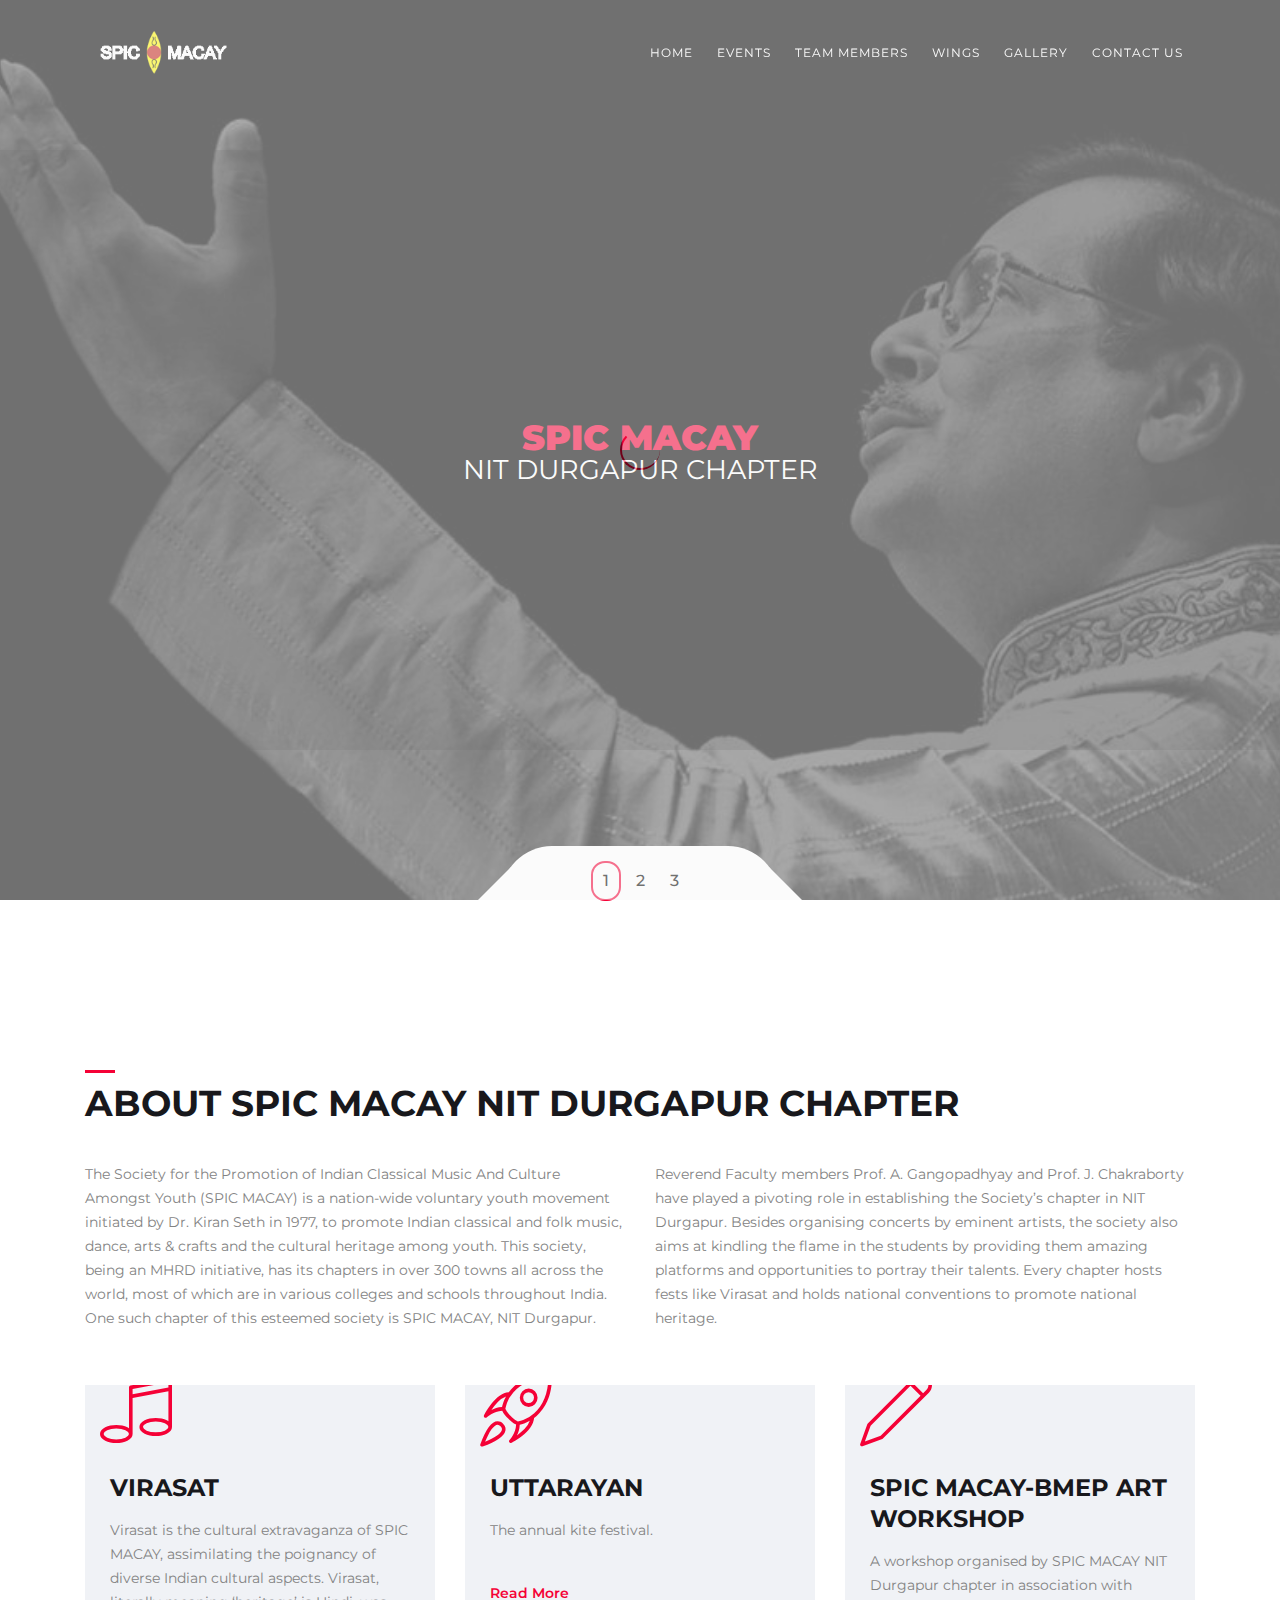
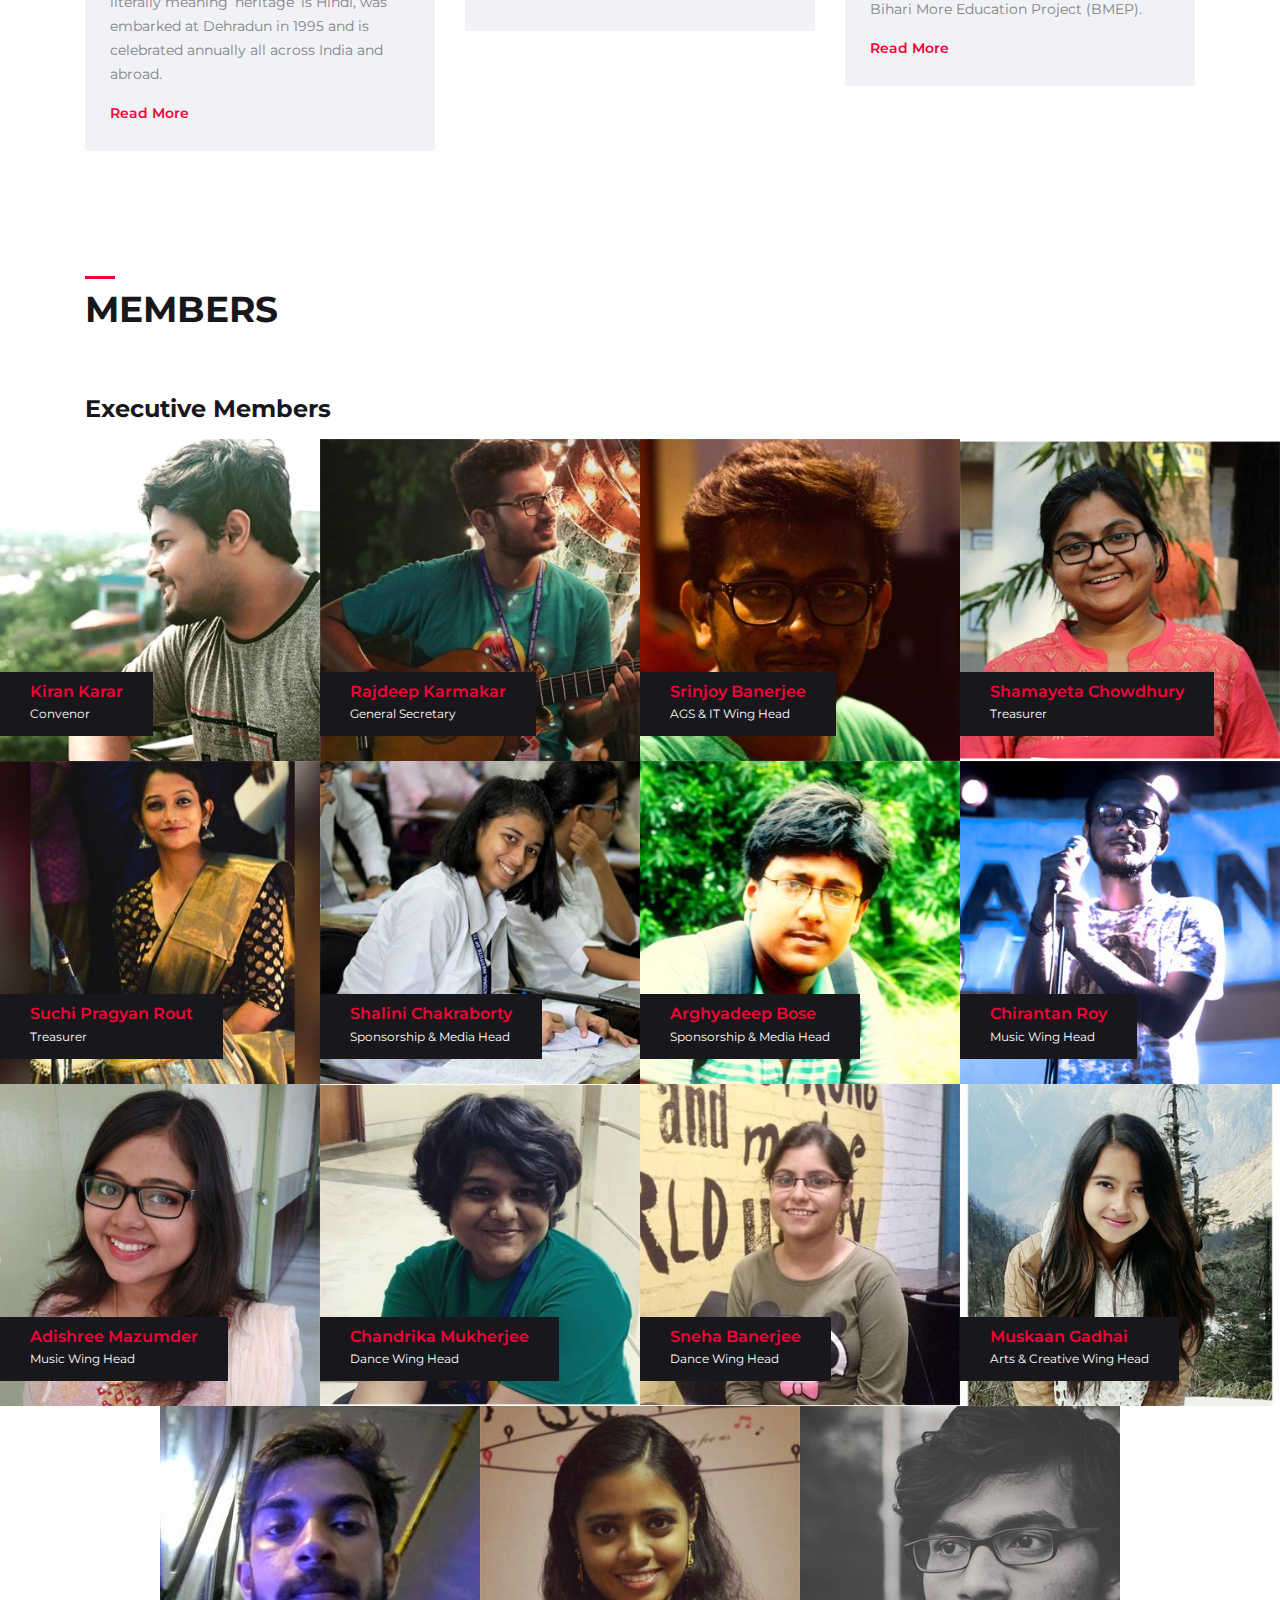
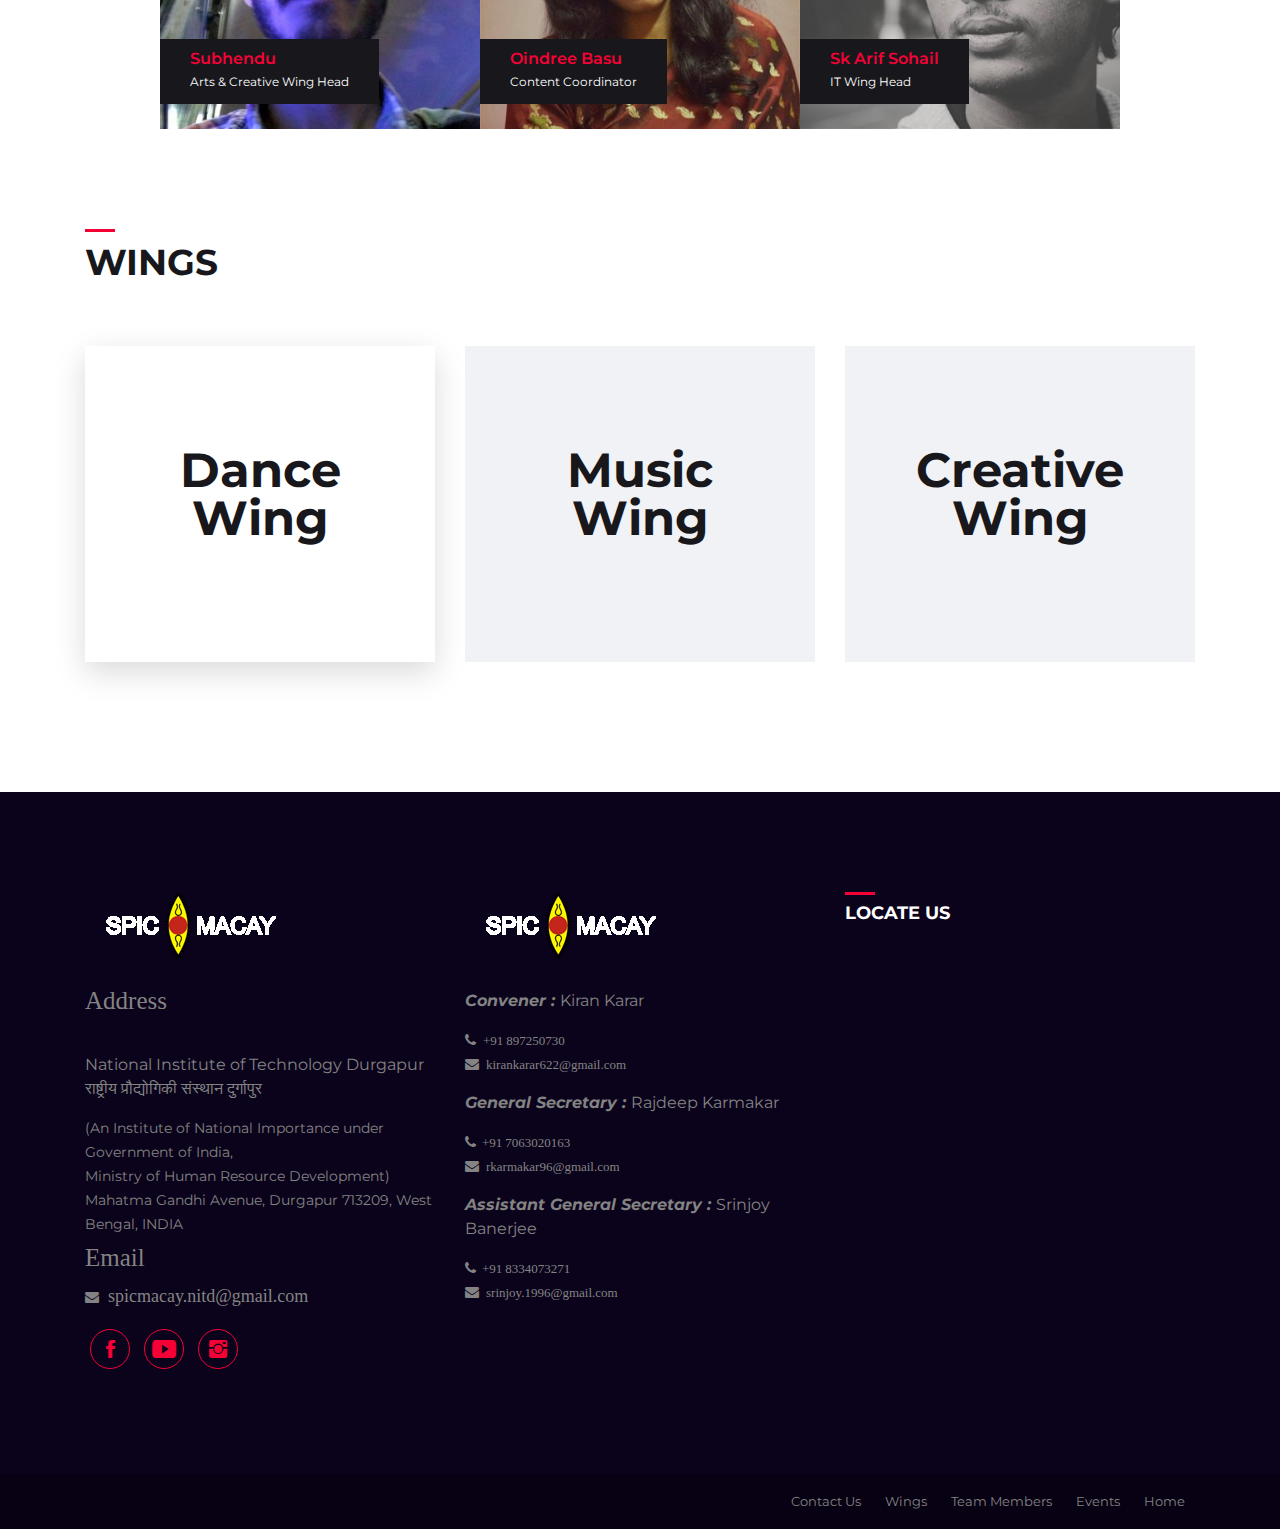
<file: home/index.html>
<!DOCTYPE html>
<html lang="en">
<head>
    <!-- ========== Meta Tags ========== -->
    <meta charset="UTF-8">
    <meta name="description" content="Evento -Event Html Template">
    <meta name="keywords" content="Evento , Event , Html, Template">
    <meta name="author" content="ColorLib">
    <meta name="viewport" content="width=device-width, initial-scale=1, maximum-scale=1">
    <!-- ========== Title ========== -->
    <title> SPIC MACAY NIT DURGAPUR CHAPTER</title>
    <link rel="icon" type="image/png" href="assets/img/lll.png">
    <!-- ========== Favicon Ico ========== -->
    <!--<link rel="icon" href="fav.ico">-->
    <!-- ========== STYLESHEETS ========== -->
    <!-- Bootstrap CSS -->
    <link href="assets/css/bootstrap.min.css" rel="stylesheet">
    <!-- Fonts Icon CSS -->
    <link href="assets/css/font-awesome.min.css" rel="stylesheet">
    <link href="assets/css/et-line.css" rel="stylesheet">
    <link href="assets/css/ionicons.min.css" rel="stylesheet">
    <!-- Carousel CSS -->
    <link href="assets/css/owl.carousel.min.css" rel="stylesheet">
    <link href="assets/css/owl.theme.default.min.css" rel="stylesheet">
    <!-- Animate CSS -->
    <link rel="stylesheet" href="assets/css/animate.min.css">
    <!-- Custom styles for this template -->
    <link href="assets/css/main.css" rel="stylesheet">
</head>
<body>
<div class="loader">
    <div class="loader-outter"></div>
    <div class="loader-inner"></div>
</div>

<!--header start here -->
<header class="header navbar fixed-top navbar-expand-md">
    <div class="container">
        <a class="navbar-brand logo" href="#">
            <img src="assets/img/logo.png" alt="Evento"/>
        </a>
        <button class="navbar-toggler" type="button" data-toggle="collapse" data-target="#headernav" aria-expanded="false" aria-label="Toggle navigation">
            <span class="lnr lnr-text-align-right"></span>
        </button>
        <div class="collapse navbar-collapse flex-sm-row-reverse" id="headernav">
            <ul class=" nav navbar-nav menu">
                <li class="nav-item">
                    <a class="nav-link active" href="#">Home</a>
                </li>
                <li class="nav-item">
                    <a class="nav-link " href="#events">Events</a>
                </li>
                <li class="nav-item">
                    <a class="nav-link " href="#team">Team Members</a>
                </li>
                
                <li class="nav-item">
                    <a class="nav-link " href="#wings">Wings</a>
                </li>
                <li class="nav-item">
                    <a class="nav-link " href="gallery/index.html">Gallery</a>
                </li>
                <li class="nav-item">
                    <a class="nav-link " href="#contact">Contact Us</a>
                </li>
               <!-- <li class="search_btn">
                    <a  href="#">
                       <i class="ion-ios-search"></i>
                    </a>
                </li>-->
            </ul>
        </div>
    </div>
</header>
<!--header end here-->

<!--cover section slider -->
<section id="home" class="home-cover">
    <div class="cover_slider owl-carousel owl-theme">
        <div class="cover_item" style="background: url('assets/img/bg/cov1.jpg');">
             <div class="slider_content">
                <div class="slider-content-inner">
                    <div class="container">
                        <div class="slider-content-center">
                            <h2 class="cover-title">
                                
                            </h2>
                            <strong class="cover-xl-text" style="font-size: 35px">SPIC MACAY</strong>
                            <p class="cover-date" style="font-size: 27px">
                                NIT DURGAPUR CHAPTER
                            </p>
                            <!-- <a href="#" class=" btn btn-primary btn-rounded" >
                                Buy Tickets Now
                            </a> -->
                        </div>
                    </div>
                </div>
            </div>
        </div>
        <div class="cover_item" style="background: url('assets/img/bg/cov1.jpg');">
            <div class="slider_content">
                <div class="slider-content-inner">
                    <div class="container">
                        <div class="slider-content-left">
                            <h2 class="cover-title" style="font-size: 25px;">
                                Have every child <br>experience the  
                            </h2>
                            <strong class="cover-xl-text" style="font-size: 25px" >inspiration</strong>
                            <p class="cover-date">
                                embodied in Indian and World heritage
                            </p>
                            <!-- <a href="#" class=" btn btn-primary btn-rounded" >
                                Buy Tickets Now
                            </a> -->
                        </div>
                    </div>
                </div>
            </div>
        </div>
        <div class="cover_item" style="background: url('assets/img/bg/cov1.jpg');">
            <div class="slider_content">
                <div class="slider-content-inner">
                    <div class="container">
                        <div class="slider-content-center">
                            <h2 class="cover-title" style="font-size: 30px">
                                Where
                            </h2>
                            <strong class="cover-xl-text" style="font-size: 32px">culture meets the soul</strong>
                            <p class="cover-date">
                                <!-- 12-14 February 2018  - Los Angeles, CA. -->
                            </p>
                            <!-- <a href="#" class=" btn btn-primary btn-rounded" >
                                Buy Tickets Now
                            </a> -->
                        </div>
                    </div>
                </div>
            </div>
        </div>
    </div>
    <div class="cover_nav">
        <ul class="cover_dots">
            <li class="active" data="0"><span>1</span></li>
            <li  data="1"><span>2</span></li>
            <li  data="2"><span>3</span></li>
        </ul>
    </div>
</section>
<!--cover section slider end -->

<!--event info -->
<!-- <section class="pt100 pb100">
    <div class="container">
        <div class="row justify-content-center">
            <div class="col-6 col-md-3  ">
                <div class="icon_box_two">
                    <i class="ion-ios-calendar-outline"></i>
                    <div class="content">
                        <h5 class="box_title">
                            DATE
                        </h5>
                        <p>
                            12-14 february 2018
                        </p>
                    </div>
                </div>
            </div>

            <div class="col-6 col-md-3  ">
                <div class="icon_box_two">
                    <i class="ion-ios-location-outline"></i>
                    <div class="content">
                        <h5 class="box_title">
                            location
                        </h5>
                        <p>
                            Los Angeles, CA.
                        </p>
                    </div>
                </div>
            </div>

            <div class="col-6 col-md-3  ">
                <div class="icon_box_two">
                    <i class="ion-ios-person-outline"></i>
                    <div class="content">
                        <h5 class="box_title">
                            speakers
                        </h5>
                        <p>
                            Natalie James
                            + guests
                        </p>
                    </div>
                </div>
            </div>

            <div class="col-6 col-md-3  ">
                <div class="icon_box_two">
                    <i class="ion-ios-pricetag-outline"></i>
                    <div class="content">
                        <h5 class="box_title">
                            tikets
                        </h5>
                        <p>
                            $65 early bird
                        </p>
                    </div>
                </div>
            </div>
        </div>
    </div>
</section> -->
<!--event info end -->


<!--event countdown -->
<!-- <section class="bg-img pt70 pb70" style="background-image: url('assets/img/bg/bg-img.png');">
    <div class="overlay_dark"></div>
    <div class="container">
        <div class="row justify-content-center">
            <div class="col-12 col-md-10">
                <h4 class="mb30 text-center color-light">Counter until the big event</h4>
                <div class="countdown"></div>
            </div>
        </div>
    </div>
</section> -->
<!--event count down end-->


<!--about the event -->
<section id="events" class="pt100 pb100">
    <div class="container">
        <div class="section_title">
            <h3 class="title">
                About SPIC MACAY NIT DURGAPUR CHAPTER
            </h3>
        </div>
        <div class="row justify-content-center">
            <div class="col-12 col-md-6">
                <p>
                    The Society for the Promotion of Indian Classical Music And Culture Amongst Youth (SPIC MACAY) is a nation-wide voluntary youth movement initiated by Dr. Kiran Seth in 1977, to promote Indian classical and folk music, dance, arts & crafts and the cultural heritage among youth. This society, being an MHRD initiative, has its chapters in over 300 towns all across the world, most of which are in various colleges and schools throughout India. One such chapter of this esteemed society is SPIC MACAY, NIT Durgapur.
                </p>
            </div>
            <div class="col-12 col-md-6">
                <p>
                    Reverend Faculty members Prof. A. Gangopadhyay and Prof. J. Chakraborty have played a pivoting role in establishing the Society’s chapter in NIT Durgapur. Besides organising concerts by eminent artists, the society also aims at kindling the flame in the students by providing them amazing platforms and opportunities to portray their talents. Every chapter hosts fests like Virasat and holds national conventions to promote national heritage.
                </p>
            </div>
        </div>

        <!--event features-->
        <div class="row justify-content-center mt30">
            <div class="col-12 col-md-6 col-lg-4">
                <div class="icon_box_one">
                    <i class="lnr lnr-music-note"></i>
                    <div class="content">
                        <h4>VIRASAT</h4>
                        <p>
                            Virasat is the cultural extravaganza of SPIC MACAY, assimilating the poignancy of diverse Indian cultural aspects. Virasat, literally meaning ‘heritage’ is Hindi, was embarked at Dehradun in 1995 and is celebrated annually all across India and abroad.
                        </p>
                        <a href="virasat/index.html">read more</a>
                    </div>
                </div>
            </div>

            <div class="col-12 col-md-6 col-lg-4">
                <div class="icon_box_one">
                    <i class="lnr lnr-rocket"></i>
                    <div class="content">
                        <h4>UTTARAYAN</h4>
                        <p>
                            The annual kite festival. <br><br>
                        </p>
                        <a href="https://www.facebook.com/story.php?story_fbid=1730148677081512&id=840463576050031">read more</a>
                    </div>
                </div>
            </div>

            <div class="col-12 col-md-6 col-lg-4">
                <div class="icon_box_one">
                    <i class="lnr lnr-pencil"></i>
                    <div class="content">
                        <h4>SPIC MACAY-BMEP ART WORKSHOP</h4>
                        <p>
                            A workshop organised by SPIC MACAY NIT Durgapur chapter in association with Bihari More Education Project (BMEP).
                        </p>
                        <a href="https://www.facebook.com/story.php?story_fbid=1563631220399926&id=840463576050031">read more</a>
                    </div>
                </div>
            </div>
        </div>
        <!--event features end-->
    </div>
</section>
<!--about the event end -->


<!--speaker section-->
<section id="team" class="pb100">
    <div class="container">
        <div class="section_title mb50">
            <h3 class="title">
               Members
            </h3>
        </div>
        <h4 class="title">
               Executive Members
            </h4>
    </div>
    <div class="row justify-content-center no-gutters">
        
        <div class="col-md-3 col-sm-6">
            <div class="speaker_box">
                <div class="speaker_img">
                    <img src="assets/img/speakers/kiran.jpg" alt="speaker name">
                    <div class="info_box">
                        <h5 class="name">Kiran Karar</h5>
                        <p class="position">Convenor</p>
                    </div>
                </div>
            </div>
        </div>
        <div class="col-md-3 col-sm-6">
            <div class="speaker_box">
                <div class="speaker_img">
                    <img src="assets/img/speakers/rajdeep.jpg" alt="speaker name">
                    <div class="info_box">
                        <h5 class="name">Rajdeep Karmakar</h5>
                        <p class="position">General Secretary</p>
                    </div>
                </div>
            </div>

        </div>
        <div class="col-md-3 col-sm-6">
            <div class="speaker_box">
                <div class="speaker_img">
                    <img src="assets/img/speakers/srinjoy.jpg" alt="speaker name">
                    <div class="info_box">
                        <h5 class="name">Srinjoy Banerjee</h5>
                        <p class="position">AGS & IT Wing Head</p>
                    </div>
                </div>
            </div>
        </div>
        <div class="col-md-3 col-sm-6">
            <div class="speaker_box">
                <div class="speaker_img">
                    <img src="assets/img/speakers/shamayeta.jpg" alt="speaker name">
                    <div class="info_box">
                        <h5 class="name">Shamayeta Chowdhury</h5>
                        <p class="position">Treasurer</p>
                    </div>
                </div>
            </div>
        </div>
        <div class="col-md-3 col-sm-6">
            <div class="speaker_box">
                <div class="speaker_img">
                    <img src="assets/img/speakers/suchi.jpg" alt="speaker name">
                    <div class="info_box">
                        <h5 class="name">Suchi Pragyan Rout</h5>
                        <p class="position">Treasurer</p>
                    </div>
                </div>
            </div>
        </div>
        <div class="col-md-3 col-sm-6">
            <div class="speaker_box">
                <div class="speaker_img">
                    <img src="assets/img/speakers/shalini.jpg" alt="speaker name">
                    <div class="info_box">
                        <h5 class="name">Shalini Chakraborty</h5>
                        <p class="position">Sponsorship & Media Head</p>
                    </div>
                </div>
            </div>
        </div>
        <div class="col-md-3 col-sm-6">
            <div class="speaker_box">
                <div class="speaker_img">
                    <img src="assets/img/speakers/arghyadeep.jpg" alt="speaker name">
                    <div class="info_box">
                        <h5 class="name">Arghyadeep Bose</h5>
                        <p class="position">Sponsorship & Media Head</p>
                    </div>
                </div>
            </div>
        </div>
        <div class="col-md-3 col-sm-6">
            <div class="speaker_box">
                <div class="speaker_img">
                    <img src="assets/img/speakers/chirantan.jpg" alt="speaker name">
                    <div class="info_box">
                        <h5 class="name">Chirantan Roy</h5>
                        <p class="position">Music Wing Head</p>
                    </div>
                </div>
            </div>
        </div>
        <div class="col-md-3 col-sm-6">
            <div class="speaker_box">
                <div class="speaker_img">
                    <img src="assets/img/speakers/adishree.jpg" alt="speaker name">
                    <div class="info_box">
                        <h5 class="name">Adishree Mazumder</h5>
                        <p class="position">Music Wing Head</p>
                    </div>
                </div>
            </div>
        </div>
        <div class="col-md-3 col-sm-6">
            <div class="speaker_box">
                <div class="speaker_img">
                    <img src="assets/img/speakers/chandrika.jpg" alt="speaker name">
                    <div class="info_box">
                        <h5 class="name">Chandrika Mukherjee</h5>
                        <p class="position">Dance Wing Head</p>
                    </div>
                </div>
            </div>
        </div>
        <div class="col-md-3 col-sm-6">
            <div class="speaker_box">
                <div class="speaker_img">
                    <img src="assets/img/speakers/sneha.jpg" alt="speaker name">
                    <div class="info_box">
                        <h5 class="name">Sneha Banerjee</h5>
                        <p class="position">Dance Wing Head</p>
                    </div>
                </div>
            </div>
        </div>
        <div class="col-md-3 col-sm-6">
            <div class="speaker_box">
                <div class="speaker_img">
                    <img src="assets/img/speakers/muskaan.jpg" alt="speaker name">
                    <div class="info_box">
                        <h5 class="name">Muskaan Gadhai</h5>
                        <p class="position">Arts & Creative Wing Head</p>
                    </div>
                </div>
            </div>
        </div>
        <div class="col-md-3 col-sm-6">
            <div class="speaker_box">
                <div class="speaker_img">
                    <img src="assets/img/speakers/subhendu.jpg" alt="speaker name">
                    <div class="info_box">
                        <h5 class="name">Subhendu</h5>
                        <p class="position">Arts & Creative Wing Head</p>
                    </div>
                </div>
            </div>
        </div>
        <div class="col-md-3 col-sm-6">
            <div class="speaker_box">
                <div class="speaker_img">
                    <img src="assets/img/speakers/oindree.jpg" alt="speaker name">
                    <div class="info_box">
                        <h5 class="name">Oindree Basu</h5>
                        <p class="position">Content Coordinator</p>
                    </div>
                </div>
            </div>
        </div>
       
        <div class="col-md-3 col-sm-6">
            <div class="speaker_box">
                <div class="speaker_img">
                    <img src="assets/img/speakers/sk.jpg" alt="speaker name">
                    <div class="info_box">
                        <h5 class="name">Sk Arif Sohail</h5>
                        <p class="position">IT Wing Head</p>
                    </div>
                </div>
            </div>
        </div>
    </div>
    <!--<h4 class="title">
               <a href="#" style="padding-top: 10px;padding-left: 5px; font-size: 30px;">Meet The Team</a>
            </h4>-->
</section>
<!--speaker section end -->

<!--Price section-->
<section id="wings" class="pb100">
    <div class="container">
        <div class="section_title mb50">
            <h3 class="title">
                Wings
            </h3>
        </div>

        <div class="row justify-content-center">
            <div class="col-md-4 col-12">
                <div class="price_box active">
                    <!-- <div class="price_highlight">
                        recommended
                    </div> -->
                   <div class="price_header">
                       <h4>
                           <!-- Early Bird -->
                       </h4>
                       <h6>
                           <!-- For the fast ones -->
                       </h6>
                   </div>
                    <div class="price_tag">
                        Dance Wing
                    </div>
                    <!-- <div class="price_features">
                        <ul>
                            <li>
                                Early Entrance
                            </li>
                            <li>
                                Front seat
                            </li>
                            <li>
                                Complementary Drinks
                            </li>
                            <li>
                                Promo Gift
                            </li>
                        </ul>
                    </div> -->
                    <div class="price_footer">
                        <!-- <a href="#" class="btn btn-primary btn-rounded">Purchase</a> -->
                    </div>
                </div>
            </div>
            <div class="col-md-4 col-12">
                <div class="price_box">
                    <div class="price_header">
                        <h4>
                            <!-- Start up -->
                        </h4>
                        <h6>
                            <!-- For the begginers -->
                        </h6>
                    </div>
                    <div class="price_tag">
                        Music Wing
                    </div>
                    <div class="price_features">
                        <!-- <ul>
                            <li>
                                Early Entrance
                            </li>
                            <li>
                                Front seat
                            </li>
                            <li>
                                Complementary Drinks
                            </li>
                            <li>
                                Promo Gift
                            </li>
                        </ul> -->
                    </div>
                    <div class="price_footer">
                        <!-- <a href="#" class="btn btn-primary btn-rounded">Purchase</a> -->
                    </div>
                </div>
            </div>
            <div class="col-md-4 col-12">
                <div class="price_box">
                    <div class="price_header">
                        <h4>
                            <!-- Corporate -->
                        </h4>
                        <h6>
                            <!-- For the business -->
                        </h6>
                    </div>
                    <div class="price_tag">
                        Creative Wing
                    </div>
                    <div class="price_features">
                        <!-- <ul>
                            <li>
                                Early Entrance
                            </li>
                            <li>
                                Front seat
                            </li>
                            <li>
                                Complementary Drinks
                            </li>
                            <li>
                                Promo Gift
                            </li>
                        </ul> -->
                    </div>
                    <div class="price_footer">
                        <!-- <a href="#" class="btn btn-primary btn-rounded">Purchase</a> -->
                    </div>
                </div>
            </div>
        </div>
    </div>
</section>
<!--price section end -->

<!--event calender-->
<!-- <section class="pb100">
    <div class="container">
        <div class="table-responsive">
            <table class="event_calender table">
                <thead class="event_title">
                <tr>
                    <th>
                        <i class="ion-ios-calendar-outline"></i>
                        <span>next events calendar</span>
                    </th>
                    <th></th>
                    <th></th>
                    <th></th>
                    <th></th>
                </tr>
                </thead>
                <tbody>
                <tr>
                    <td>
                        <img src="assets/img/cleander/c1.png" alt="event">
                    </td>
                    <td class="event_date">
                        14
                        <span>February</span>
                    </td>
                    <td>
                        <div class="event_place">
                            <h5>Virasat</h5>
                            <h6>08 AM - 04 PM</h6>
                            <p>Speaker: Daniel Hill</p>
                        </div>
                    </td>
                    <td>
                        <a href="#" class="btn btn-primary btn-rounded">Read More</a>
                    </td>
                    <td class="buy_link">
                        <a href="#">buy now</a>
                    </td>
                </tr>
                <tr>
                    <td>
                        <img src="assets/img/cleander/c2.png" alt="event">
                    </td>
                    <td class="event_date">
                        18
                        <span>February</span>
                    </td>
                    <td>
                        <div class="event_place">
                            <h5>Conference in Amsterdam</h5>
                            <h6>08 AM - 04 PM</h6>
                            <p>Speaker: Daniel Hill</p>
                        </div>
                    </td>
                    <td>
                        <a href="#" class="btn btn-primary btn-rounded">Read More</a>
                    </td>
                    <td class="buy_link">
                        <a href="#">buy now</a>
                    </td>
                </tr>
                <tr>
                    <td>
                        <img src="assets/img/cleander/c3.png" alt="event">
                    </td>
                    <td class="event_date">
                        22
                        <span>February</span>
                    </td>
                    <td>
                        <div class="event_place">
                            <h5>Conference in Amsterdam</h5>
                            <h6>08 AM - 04 PM</h6>
                            <p>Speaker: Daniel Hill</p>
                        </div>
                    </td>
                    <td>
                        <a href="#" class="btn btn-primary btn-rounded">Read More</a>
                    </td>
                    <td class="buy_link">
                        <a href="#">buy now</a>
                    </td>
                </tr>
                </tbody>
            </table>
        </div>
    </div>
</section> -->
<!--event calender end -->

<!--brands section -->
<!--<section class="bg-gray pt100 pb100">
    <div class="container">
        <div class="section_title mb50">
            <h3 class="title">
                our sponsors
            </h3>
        </div>
        <div class="brand_carousel owl-carousel">
            <div class="brand_item text-center">
                <img src="assets/img/brands/b1.png" alt="brand">
            </div>
            <div class="brand_item text-center">
                <img src="assets/img/brands/b2.png" alt="brand">
            </div>

            <div class="brand_item text-center">
                <img src="assets/img/brands/b3.png" alt="brand">
            </div>
            <div class="brand_item text-center">
                <img src="assets/img/brands/b4.png" alt="brand">
            </div>
            <div class="brand_item text-center">
                <img src="assets/img/brands/b5.png" alt="brand">
            </div>
        </div>
    </div>
</section>-->
<!--brands section end-->

<!--get tickets section -->
<!-- <section class="bg-img pt100 pb100" style="background-image: url('assets/img/bg/tickets.png');">
    <div class="container">
        <div class="section_title mb30">
            <h3 class="title color-light">
                GEt your tikets
            </h3>
        </div>
        <div class="row justify-content-center align-items-center">
            <div class="col-md-9 text-md-left text-center color-light">
                Lorem ipsum dolor sit amet, consectetur adipiscing elit. In rhoncus massa nec gravida tempus. Integer iaculis in aazzzCurabitur a pulvinar nunc. Maecenas laoreet finibus lectus, at volutpat ligula euismod.
            </div>
            <div class="col-md-3 text-md-right text-center">
                <a href="#" class="btn btn-primary btn-rounded mt30">buy now</a>
            </div>
        </div>
    </div>
</section> -->
<!--get tickets section end-->

<!--footer start -->
<footer id="contact">
    <div class="container">
        <div class="row justify-content-center">

            <div class="col-md-4 col-12">
                <div class="footer_box">
                    <div class="footer_header">
                        <div class="footer_logo">
                            <img src="assets/img/logo.png" alt="evento">
                        </div>
                    </div>
                    <div class="footer_box_body">
                        <p>
                            <div class="address">
                            <p style="font-size:25px; font-family: 'Abril Fatface', cursive;">Address</p> <br>
                            <p style="font-size:16px">National Institute of Technology Durgapur <br> राष्ट्रीय प्रौद्योगिकी संस्थान दुर्गापुर </p>
                            <p style="font-size:14px">(An Institute of National Importance under Government of India, <br>Ministry of Human Resource Development)
                            <br>Mahatma Gandhi Avenue, Durgapur 713209, West Bengal, INDIA</p>
                        </div>
                        <div class="address" style="padding-top: 10px;">
                            <p style="font-size:25px; font-family: 'Abril Fatface', cursive;">Email</p>
                            <p><i class="fa fa-envelope">&nbsp;<a href="mailto:spicmacay.nitd@gmail.com" style="font-size: 18px;"> spicmacay.nitd@gmail.com </a></i></p>
                        </div>
                        </p>
                        <ul class="footer_social">
                            <li>
                                <a href="https://www.facebook.com/spicmacaynitd/"><i class="ion-social-facebook"></i></a>
                            </li>
                            <li>
                                <a href="https://www.youtube.com/channel/UCJP84NlZI4fTP20cHPLo7Lw/featured"><i class="ion-social-youtube"></i></a>
                            </li>
                            <li>
                                <a href="https://www.instagram.com/spic.macay_nitd"><i class="ion-social-instagram"></i></a>
                            </li>
                        </ul>
                    </div>
                </div>
            </div>
            <div class="col-md-4 col-12">
                <div class="footer_box">
                    <div class="footer_header">
                        <div class="footer_logo">
                            <img src="assets/img/logo.png" alt="evento">
                        </div>
                    </div>
                    <div class="footer_box_body">
                        <p>
                            <p style="font-size:16px"><b><i>Convener : </i></b>Kiran Karar</p>
                            <p><i class="fa fa-phone">&nbsp;<a href="tel:+91897250730"> +91 897250730</a></i><br><i class="fa fa-envelope">&nbsp;<a href="mailto:kirankarar622@gmail.com">  kirankarar622@gmail.com</a></i></p>
                            <p></p>
                            <p style="font-size:16px"><b><i>General Secretary : </i></b>Rajdeep Karmakar</p>
                            <p><i class="fa fa-phone"><a href="tel:+917063020163">&nbsp; +91 7063020163</a></i><br><i class="fa fa-envelope">&nbsp;<a href="mailto:rkarmakar96@gmail.com"> rkarmakar96@gmail.com</a></i></p>
                            <p></p>
                            <p style="font-size:16px"><b><i>Assistant General Secretary : </i></b>Srinjoy Banerjee</p>
                            <p><i class="fa fa-phone"><a href="tel:+918334073271">&nbsp; +91 8334073271</a></i><br><i class="fa fa-envelope">&nbsp;<a href="mailto:srinjoy.1996@gmail.com"> srinjoy.1996@gmail.com</a></i></p>
                        </p>
                        
                    </div>
                </div>
            </div>

            <div class="col-12 col-md-4">
                <div class="footer_box">
                    <div class="footer_header">
                        <h4 class="footer_title">
                            locate us
                        </h4>
                    </div>
                    <div class="footer_box_body">
                        <div><iframe src="https://www.google.com/maps/embed?pb=!1m18!1m12!1m3!1d3657.577948545365!2d87.29095021453448!3d23.547677702408144!2m3!1f0!2f0!3f0!3m2!1i1024!2i768!4f13.1!3m3!1m2!1s0x39f772081cede5e9%3A0x33fb9ccb243dfa5!2sNational+Institute+of+Technology!5e0!3m2!1sen!2sin!4v1541686389902" height="300px" style="border:0" allowfullscreen></iframe></div>
                    </div>
                </div>
            </div>
        </div>
    </div>
</footer>
<div class="copyright_footer">
    <div class="container">
        <div class="row justify-content-center">
            <div class="col-md-6 col-12">
                <p><!-- Link back to Colorlib can't be removed. Template is licensed under CC BY 3.0. -->
<!-- Copyright &copy;<script>document.write(new Date().getFullYear());</script> All rights reserved | This template is made with <i class="fa fa-heart-o" aria-hidden="true"></i> --> <!-- by <a href="https://colorlib.com" target="_blank">Colorlib --></a>
<!-- Link back to Colorlib can't be removed. Template is licensed under CC BY 3.0. --></p>
            </div>
            <div class="col-12 col-md-6 ">
                <ul class="footer_menu">
                    <li>
                        <a href="#">Home</a>
                    </li>
                    <li>
                        <a href="#events">Events</a>
                    </li>
                    <li>
                        <a href="#team">Team Members</a>
                    </li>
                    <li>
                        <a href="#wings">Wings</a>
                    </li>
                    <li>
                        <a href="#contact">Contact Us</a>
                    </li>
                </ul>
            </div>
        </div>
    </div>
</div>
<!--footer end -->

<!-- jquery -->
<script src="assets/js/jquery.min.js"></script>
<!-- bootstrap -->
<script src="assets/js/popper.js"></script>
<script src="assets/js/bootstrap.min.js"></script>
<script src="assets/js/waypoints.min.js"></script>
<!--slick carousel -->
<script src="assets/js/owl.carousel.min.js"></script>
<!--parallax -->
<script src="assets/js/parallax.min.js"></script>
<!--Counter up -->
<script src="assets/js/jquery.counterup.min.js"></script>
<!--Counter down -->
<script src="assets/js/jquery.countdown.min.js"></script>
<!-- WOW JS -->
<script src="assets/js/wow.min.js"></script>
<!-- Custom js -->
<script src="assets/js/main.js"></script>
</body>
</html>
</file>
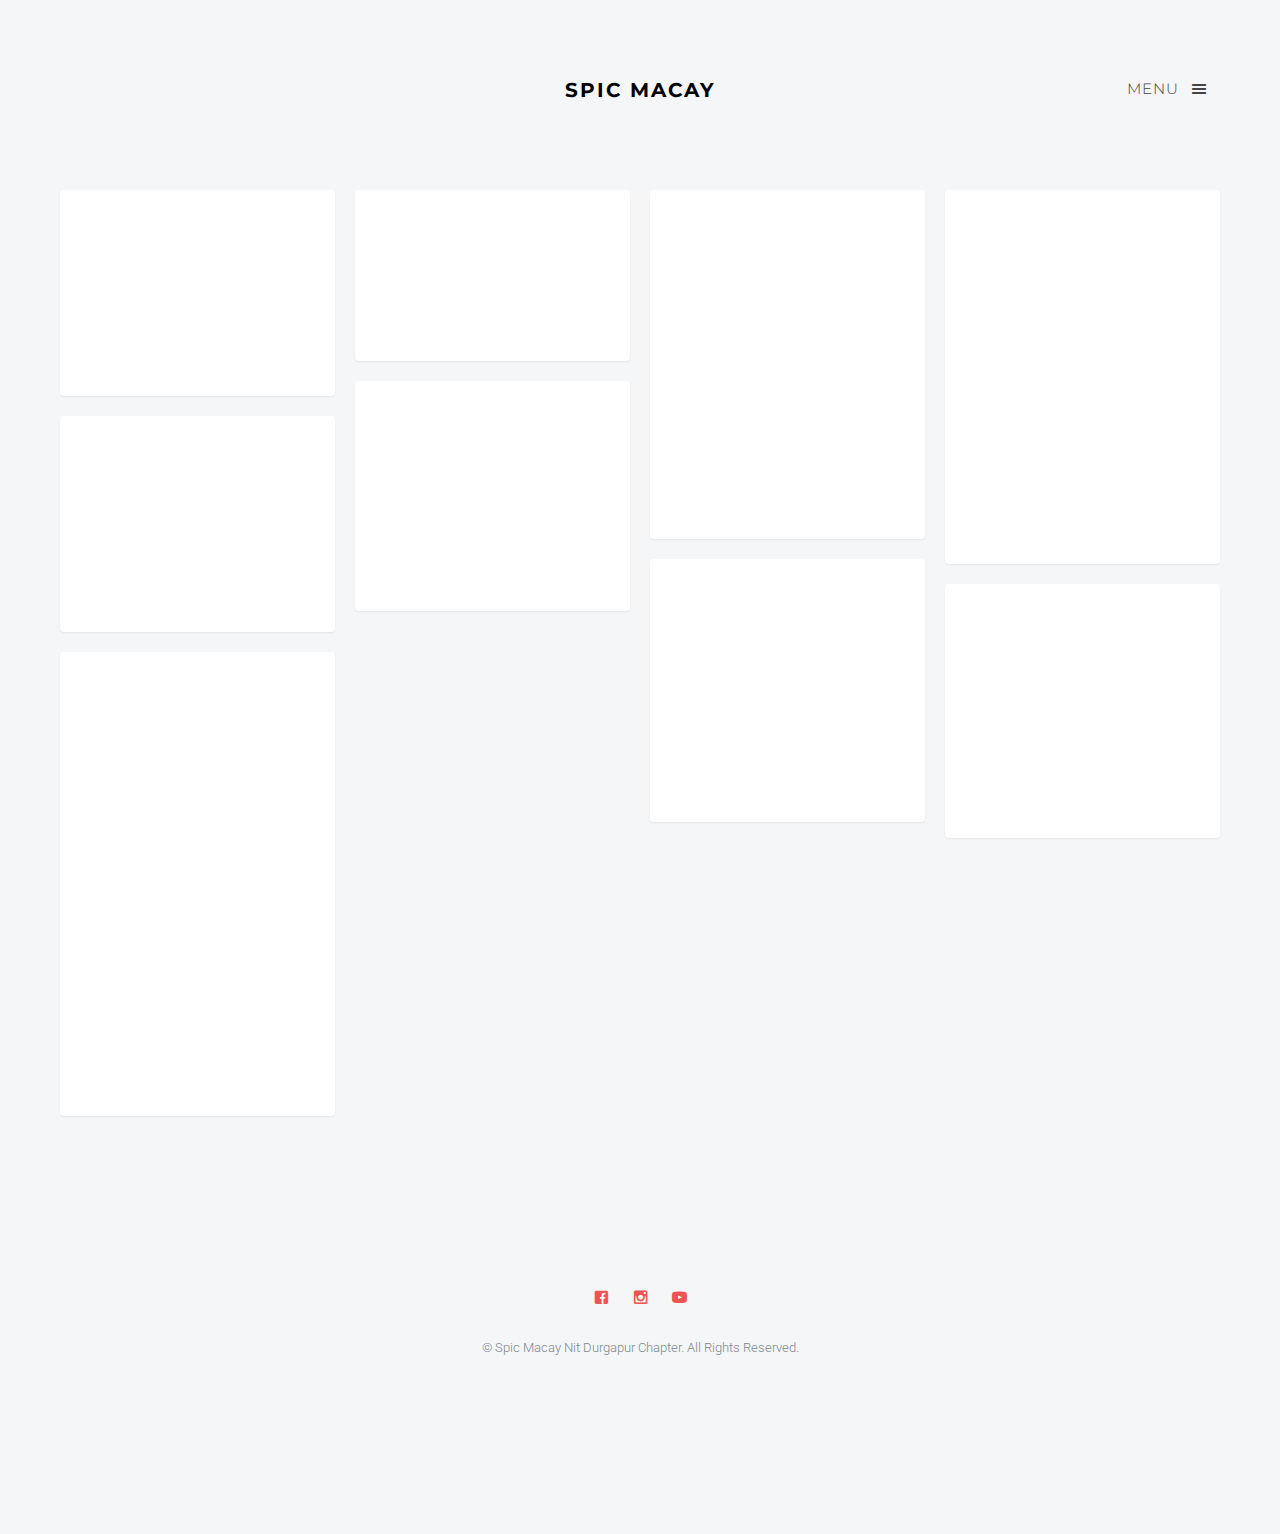
<file: home/gallery/index.html>
<!DOCTYPE html>
<!--[if lt IE 7]>      <html class="no-js lt-ie9 lt-ie8 lt-ie7"> <![endif]-->
<!--[if IE 7]>         <html class="no-js lt-ie9 lt-ie8"> <![endif]-->
<!--[if IE 8]>         <html class="no-js lt-ie9"> <![endif]-->
<!--[if gt IE 8]><!--> <html class="no-js"> <!--<![endif]-->
	<head>
	<meta charset="utf-8">
	<meta http-equiv="X-UA-Compatible" content="IE=edge">
	<title>Spic Macay &mdash; Art Gallery</title>
	<meta name="viewport" content="width=device-width, initial-scale=1">
	<meta name="description" content="Free HTML5 Template by FREEHTML5.CO" />
	<meta name="keywords" content="free html5, free template, free bootstrap, html5, css3, mobile first, responsive" />
	<meta name="author" content="FREEHTML5.CO" />

  <!-- 
	//////////////////////////////////////////////////////

	FREE HTML5 TEMPLATE 
	DESIGNED & DEVELOPED by FREEHTML5.CO
		
	Website: 		http://freehtml5.co/
	Email: 			info@freehtml5.co
	Twitter: 		http://twitter.com/fh5co
	Facebook: 		https://www.facebook.com/fh5co

	//////////////////////////////////////////////////////
	 -->

  <!-- Facebook and Twitter integration -->
	<meta property="og:title" content=""/>
	<meta property="og:image" content=""/>
	<meta property="og:url" content=""/>
	<meta property="og:site_name" content=""/>
	<meta property="og:description" content=""/>
	<meta name="twitter:title" content="" />
	<meta name="twitter:image" content="" />
	<meta name="twitter:url" content="" />
	<meta name="twitter:card" content="" />

	<!-- Place favicon.ico and apple-touch-icon.png in the root directory -->
	<link rel="shortcut icon" href="favicon.ico">

	<!-- Google Webfonts -->
	<link href='http://fonts.googleapis.com/css?family=Roboto:400,300,100,500' rel='stylesheet' type='text/css'>
	<link href='https://fonts.googleapis.com/css?family=Montserrat:400,700' rel='stylesheet' type='text/css'>
	
	<!-- Animate.css -->
	<link rel="stylesheet" href="css/animate.css">
	<!-- Icomoon Icon Fonts-->
	<link rel="stylesheet" href="css/icomoon.css">
	<!-- Magnific Popup -->
	<link rel="stylesheet" href="css/magnific-popup.css">
	<!-- Salvattore -->
	<link rel="stylesheet" href="css/salvattore.css">
	<!-- Theme Style -->
	<link rel="stylesheet" href="css/style.css">
	<!-- Modernizr JS -->
	<script src="js/modernizr-2.6.2.min.js"></script>
	<!-- FOR IE9 below -->
	<!--[if lt IE 9]>
	<script src="js/respond.min.js"></script>
	<![endif]-->

	</head>
	<body>
		
	<div id="fh5co-offcanvass">
		<a href="#" class="fh5co-offcanvass-close js-fh5co-offcanvass-close">Menu <i class="icon-cross"></i> </a>
		<h1 class="fh5co-logo"><a class="navbar-brand" href="index.html">Spic Macay</a></h1>
		<ul>
			<li class="active"><a href="https://spicmacaynitd.in/home/index.html">Home</a></li>
			<!-- <li><a href="about.html">About</a></li>
			<li><a href="pricing.html">Pricing</a></li>
			<li><a href="contact.html">Contact</a></li> -->
		</ul>
		<h3 class="fh5co-lead">Connect with us</h3>
		<p class="fh5co-social-icons">
			
			<a href="https://www.facebook.com/spicmacaynitd/"><i class="icon-facebook"></i></a>
			<a href="https://www.instagram.com/spic.macay_nitd"><i class="icon-instagram"></i></a>
						
			<a href="https://www.youtube.com/channel/UCJP84NlZI4fTP20cHPLo7Lw/featured"><i class="icon-youtube"></i></a>
		</p>
	</div>
	<header id="fh5co-header" role="banner">
		<div class="container">
			<div class="row">
				<div class="col-md-12">
					<a href="#" class="fh5co-menu-btn js-fh5co-menu-btn">Menu <i class="icon-menu"></i></a>
					<a class="navbar-brand" href="index.html">Spic Macay</a>		
				</div>
			</div>
		</div>
	</header>
	<!-- END .header -->
	
	
	<div id="fh5co-main">
		<div class="container">

			<div class="row">

        <div id="fh5co-board" data-columns>

        	<div class="item">
        		<div class="animate-box">
	        		<a href="images/1.jpg" class="image-popup fh5co-board-img" title=""><img src="images/1.jpg" alt=""></a>
        		</div>
        		<!-- <div class="fh5co-desc">Lorem ipsum dolor sit amet, consectetur adipisicing elit. Explicabo, eos?</div> -->
        	</div>
        	<div class="item">
        		<div class="animate-box">
	        		<a href="images/2.jpg" class="image-popup fh5co-board-img" title=""><img src="images/2.jpg" alt=""></a>
        		</div>
        		<!-- <div class="fh5co-desc">Lorem ipsum dolor sit amet, consectetur adipisicing elit. Explicabo, eos?</div> -->
        	</div>
        	<div class="item">
        		<div class="animate-box">
	        		<a href="images/3.jpg" class="image-popup fh5co-board-img" title=""><img src="images/3.jpg" alt=""></a>
        		</div>
        		<!-- <div class="fh5co-desc">Lorem ipsum dolor sit amet, consectetur adipisicing elit. Explicabo, eos?</div> -->
        	</div>
        	<div class="item">
        		<div class="animate-box">
	        		<a href="images/4.jpg" class="image-popup fh5co-board-img" title=""><img src="images/4.jpg" alt=""></a>
        		</div>
        		<!-- <div class="fh5co-desc">Lorem ipsum dolor sit amet, consectetur adipisicing elit. Explicabo, eos?</div> -->
        	</div>
        	<div class="item">
        		<div class="animate-box">
	        		<a href="images/5.jpg" class="image-popup fh5co-board-img" title=""><img src="images/5.jpg" alt=""></a>
        		</div>
        		<!-- <div class="fh5co-desc">Lorem ipsum dolor sit amet, consectetur adipisicing elit. Explicabo, eos?</div> -->
        	</div>
        	<div class="item">
        		<div class="animate-box">
	        		<a href="images/6.jpg" class="image-popup fh5co-board-img" title=""><img src="images/6.jpg" alt=""></a>
        		</div>
        		<!-- <div class="fh5co-desc">Lorem ipsum dolor sit amet, consectetur adipisicing elit. Explicabo, eos?</div> -->
        	</div>
        	<div class="item">
        		<div class="animate-box">
	        		<a href="images/7.jpg" class="image-popup fh5co-board-img" title=""><img src="images/7.jpg" alt=""></a>
        		</div>
        		<!-- <div class="fh5co-desc">Lorem ipsum dolor sit amet, consectetur adipisicing elit. Explicabo, eos?</div> -->
        	</div>
        	<div class="item">
        		<div class="animate-box">
	        		<a href="images/8.jpg" class="image-popup fh5co-board-img" title=""><img src="images/8.jpg" alt=""></a>
        		</div>
        		<!-- <div class="fh5co-desc">Lorem ipsum dolor sit amet, consectetur adipisicing elit. Explicabo, eos?</div> -->
        	</div>
        	<div class="item">
        		<div class="animate-box">
	        		<a href="images/9.jpg" class="image-popup fh5co-board-img" title=""><img src="images/9.jpg" alt=""></a>
        		</div>
        		<!-- <div class="fh5co-desc">Lorem ipsum dolor sit amet, consectetur adipisicing elit. Explicabo, eos?</div> -->
        	</div>
        	

        	
        </div>
        </div>
       </div>
	</div>

	<footer id="fh5co-footer">
		
		<div class="container">
			<div class="row row-padded">
				<div class="col-md-12 text-center">
					<p class="fh5co-social-icons">
						
						<a href="https://www.facebook.com/spicmacaynitd/"><i class="icon-facebook"></i></a>
						<a href="https://www.instagram.com/spic.macay_nitd"><i class="icon-instagram"></i></a>
						
						<a href="https://www.youtube.com/channel/UCJP84NlZI4fTP20cHPLo7Lw/featured"><i class="icon-youtube"></i></a>
					</p>
					<p><small>&copy; Spic Macay Nit Durgapur Chapter. All Rights Reserved. <!-- <br>Designed by: <a href="http://freehtml5.co/" target="_blank">FREEHTML5.co</a> | Images by: <a href="http://pexels.com" target="_blank">Pexels</a>  --></small></p>
				</div>
			</div>
		</div>
	</footer>


	<!-- jQuery -->
	<script src="js/jquery.min.js"></script>
	<!-- jQuery Easing -->
	<script src="js/jquery.easing.1.3.js"></script>
	<!-- Bootstrap -->
	<script src="js/bootstrap.min.js"></script>
	<!-- Waypoints -->
	<script src="js/jquery.waypoints.min.js"></script>
	<!-- Magnific Popup -->
	<script src="js/jquery.magnific-popup.min.js"></script>
	<!-- Salvattore -->
	<script src="js/salvattore.min.js"></script>
	<!-- Main JS -->
	<script src="js/main.js"></script>

	

	
	</body>
</html>
</file>
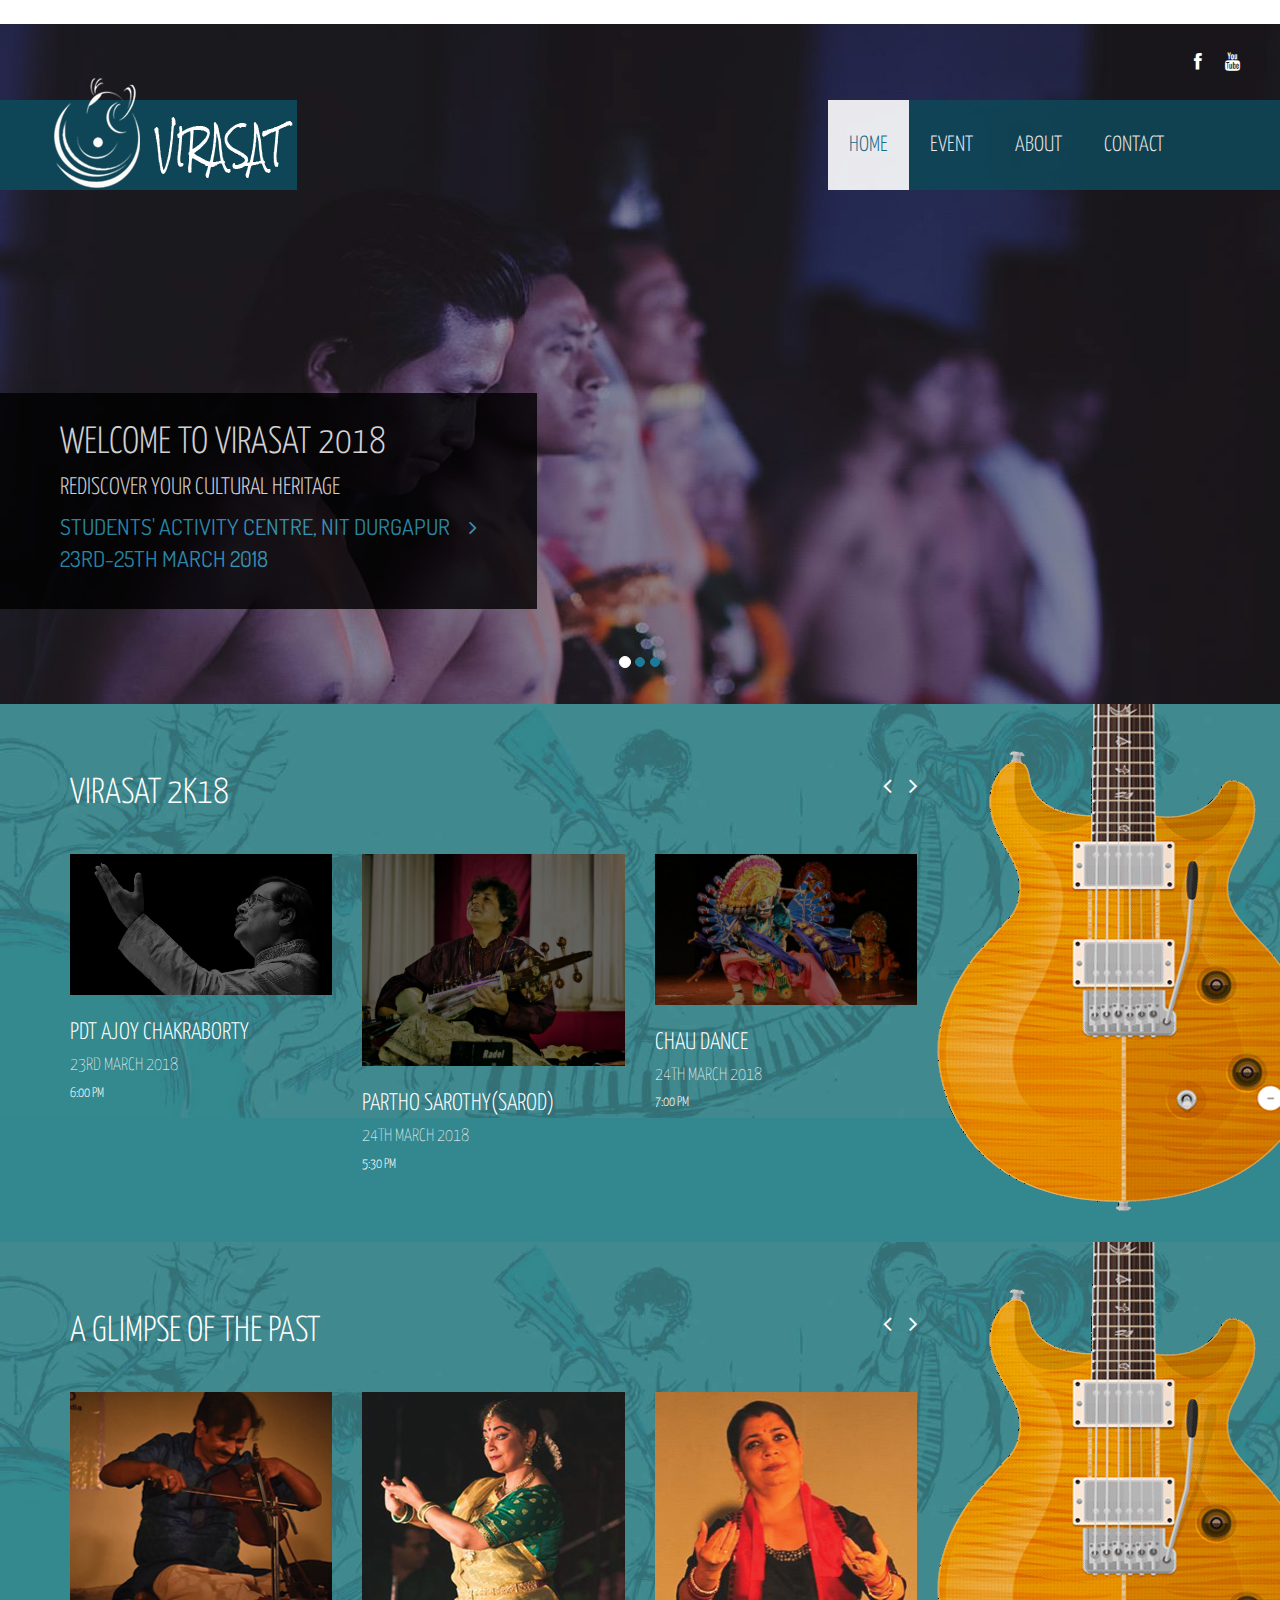
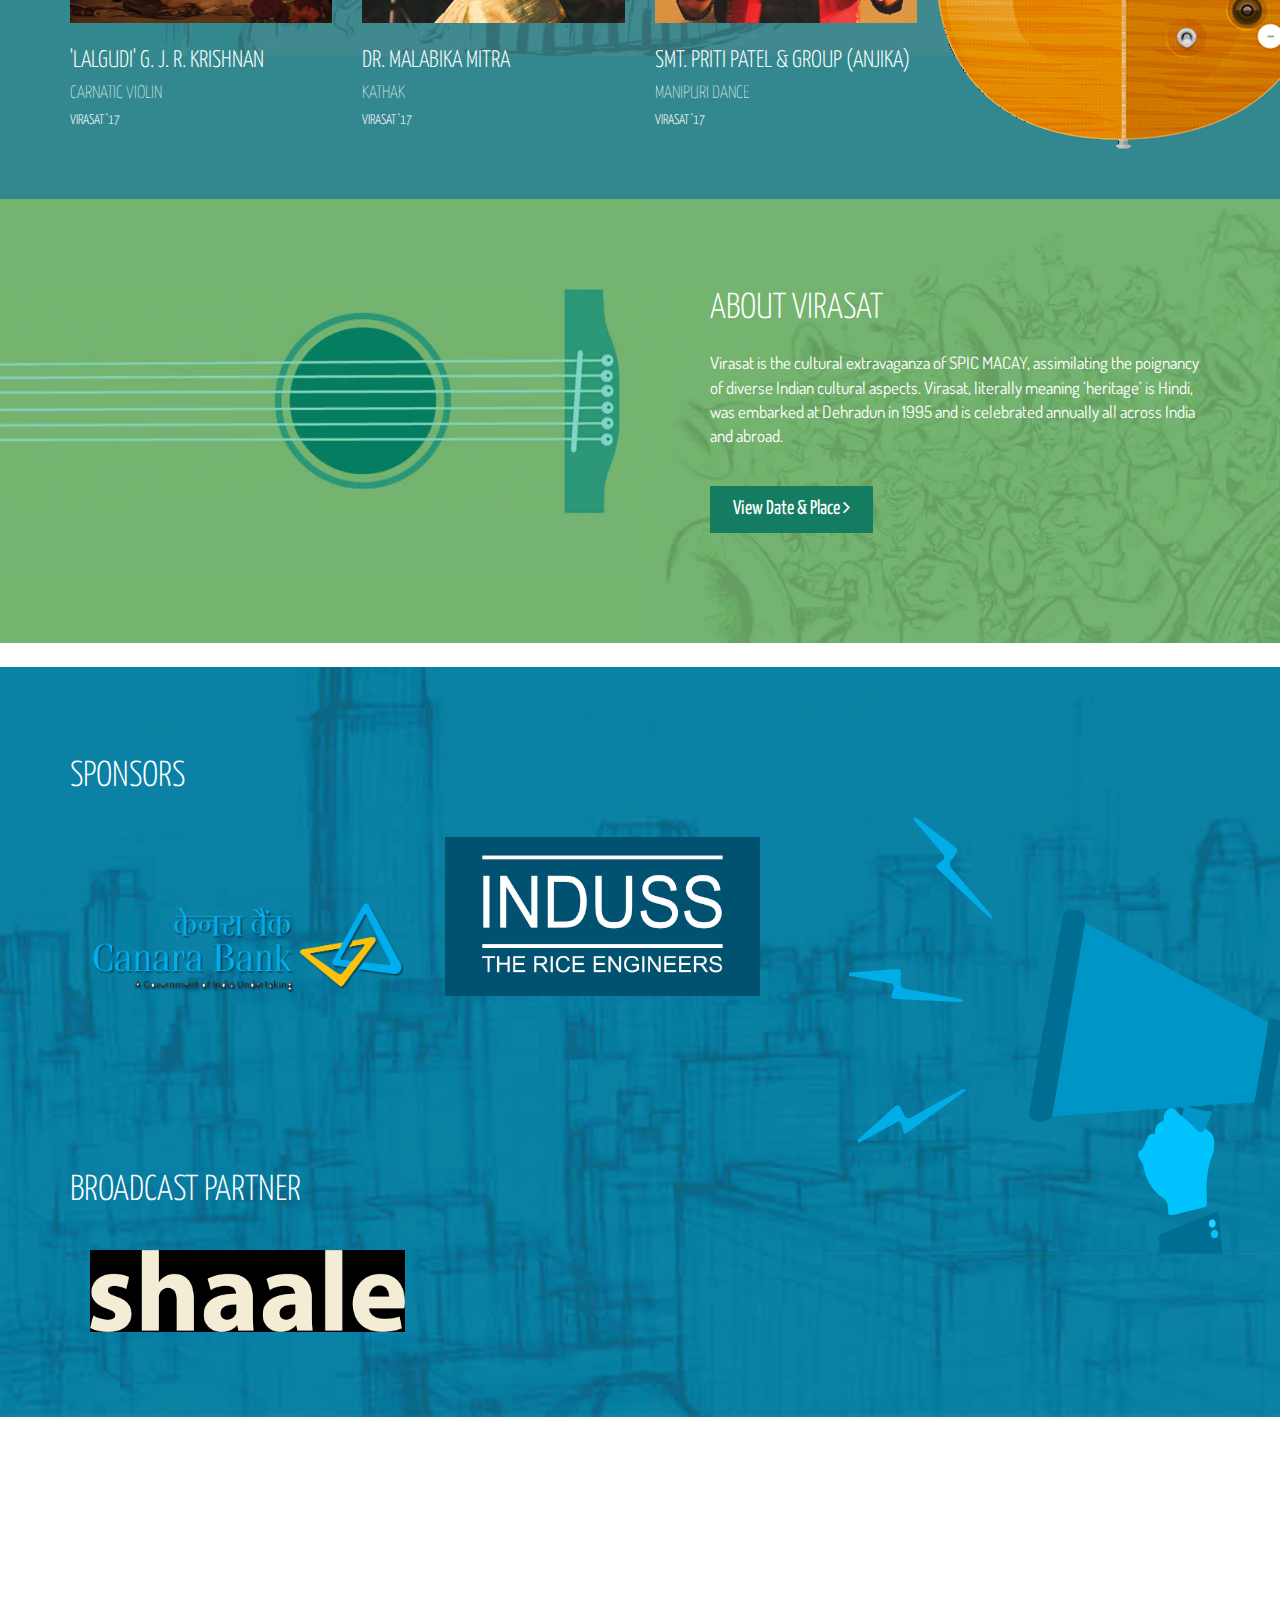
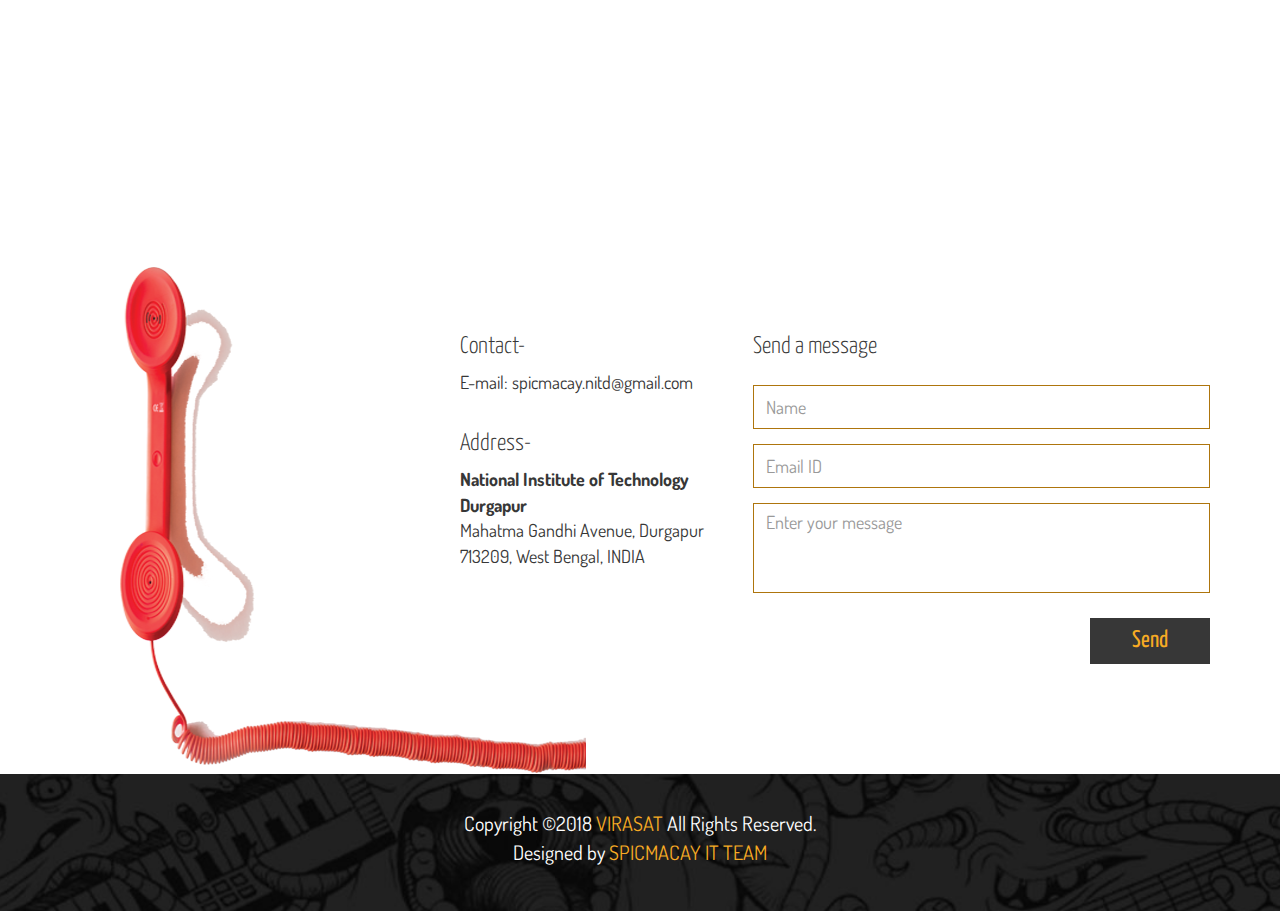
<file: home/virasat/index.html>
f<!DOCTYPE html>
<html lang="en">
<head>
    <meta charset="utf-8">
    <meta name="viewport" content="width=device-width, initial-scale=1.0">
    <meta name="description" content="">
    <meta name="author" content="">
    <title> VIRASAT 2018 </title>
    <link rel="shortcut icon" href="icon1.png" type="image/png" />
    <link href="css/bootstrap.min.css" rel="stylesheet">
    <link href="css/font-awesome.min.css" rel="stylesheet">
	<link href="css/main.css" rel="stylesheet">
	<link href="css/animate.css" rel="stylesheet">	
	<link href="css/responsive.css" rel="stylesheet">

    <!--[if lt IE 9]>
	    <script src="js/html5shiv.js"></script>
	    <script src="js/respond.min.js"></script>
    <![endif]-->       
    <link rel="shortcut icon" href="images/ico/favicon.ico">
    <link rel="apple-touch-icon-precomposed" sizes="144x144" href="images/ico/apple-touch-icon-144-precomposed.png">
    <link rel="apple-touch-icon-precomposed" sizes="114x114" href="images/ico/apple-touch-icon-114-precomposed.png">
    <link rel="apple-touch-icon-precomposed" sizes="72x72" href="images/ico/apple-touch-icon-72-precomposed.png">
    <link rel="apple-touch-icon-precomposed" href="images/ico/apple-touch-icon-57-precomposed.png">
</head><!--/head-->

<body>
	<header id="header" role="banner">		
		<div class="main-nav">
			<div class="container">
				<div class="header-top">
					<div class="pull-right social-icons">
						
						<a href="https://www.facebook.com/spicmacaynitd/"><i class="fa fa-facebook"></i></a>
						
						<a href="https://www.youtube.com/channel/UCJP84NlZI4fTP20cHPLo7Lw/featured"><i class="fa fa-youtube"></i></a>
					</div>
				</div>     
		        <div class="row">	        		
		            <div class="navbar-header">
		                <button type="button" class="navbar-toggle" data-toggle="collapse" data-target=".navbar-collapse">
		                    <span class="sr-only">Toggle navigation</span>
		                    <span class="icon-bar"></span>
		                    <span class="icon-bar"></span>
		                    <span class="icon-bar"></span>
		                </button>
		                <a class="navbar-brand" href="index.html">
		                	<img class="img-responsive" src="images/logo.png" alt="logo">
		                </a>                    
		            </div>
		            <div class="collapse navbar-collapse">
		                <ul class="nav navbar-nav navbar-right">                 
		                    <li class="scroll active"><a href="#home">Home</a></li>
		                       
		                    <li class="scroll"><a href="#event">Event</a></li>
		                    <li class="scroll"><a href="#about">About</a></li>                     
		                   
		                    <li class="scroll"><a href="#contact">Contact</a></li>       
		                </ul>
		            </div>
		        </div>
	        </div>
        </div>                    
    </header>
    <!--/#header--> 

    <section id="home">	
		<div id="main-slider" class="carousel slide" data-ride="carousel">
			<ol class="carousel-indicators">
				<li data-target="#main-slider" data-slide-to="0" class="active"></li>
				<li data-target="#main-slider" data-slide-to="1"></li>
				<li data-target="#main-slider" data-slide-to="2"></li>
			</ol>
			<div class="carousel-inner">
				<div class="item active">
					<img class="img-responsive" src="images/slider/bg4.jpg" alt="slider">						
					<div class="carousel-caption">
						<h2>welcome to virasat 2018 </h2>
						<h4>rediscover your cultural heritage</h4>
						<a href="#contact">Students' Activity Centre, NIT Durgapur <i class="fa fa-angle-right"></i></a>
						<br>
						<a >23rd-25th March 2018 </a>
					</div>
				</div>
				<div class="item">
					<img class="img-responsive" src="images/slider/bg5.jpg" alt="slider">	
					<div class="carousel-caption">
						<h2>welcome to virasat 2018 </h2>
						<h4>rediscover your cultural heritage</h4>
						<a href="#contact">Students' Activity Centre, NIT Durgapur <i class="fa fa-angle-right"></i></a>
						<br>
						<a >23rd-25th March 2018 </a>
					</div>
				</div>
				<div class="item">
					<img class="img-responsive" src="images/slider/bg6.jpg" alt="slider">	
					<div class="carousel-caption">
						<h2>welcome to virasat 2018 </h2>
						<h4>rediscover your cultural heritage</h4>
						<a href="#contact">Students' Activity Centre, NIT Durgapur <i class="fa fa-angle-right"></i></a>
						<br>
						<a >23rd-25th March 2018 </a>
					</div>
				</div>				
			</div>
		</div>    	
    </section>
	<!--/#home-->

	
	<!--2k18 events-->


	<section id="event">
		<div class="container">
			<div class="row">
				<div class="col-sm-12 col-md-9">
					<div id="event-carousel" class="carousel slide" data-interval="false">
						<h2 class="heading">VIRASAT 2k18</h2>
						<a class="even-control-left" href="#event-carousel" data-slide="prev"><i class="fa fa-angle-left"></i></a>
						<a class="even-control-right" href="#event-carousel" data-slide="next"><i class="fa fa-angle-right"></i></a>
						<div class="carousel-inner">
							<div class="item active">
								<div class="row">
									<div class="col-sm-4">
										<div class="single-event">
											<img class="img-responsive" src="images/event/16.jpg" alt="event-image">
											<h4>Pdt Ajoy Chakraborty</h4>
											<h5>23rd March 2018</h5>
											<h6 style="font-size: 14px;">6:00 pm</h6>
										</div>
									</div>
									<div class="col-sm-4">
										<div class="single-event">
											<img class="img-responsive" src="images/event/15.jpg" alt="event-image">
											<h4>Partho Sarothy(Sarod)</h4>
											<h5>24th March 2018</h5>
											<h6 style="font-size: 14px;">5:30 pm</h6>
										</div>
									</div>
									<div class="col-sm-4">
										<div class="single-event">
											<img class="img-responsive" src="images/event/18.jpg" alt="event-image">
											<h4>Chau Dance</h4>
											<h5>24th March 2018</h5>
											<h6 style="font-size: 14px;">7:00 pm</h6>
										</div>
									</div>
								</div>
							</div>
							<div class="item">
								<div class="row">
									<div class="col-sm-4">
										<div class="single-event">
											<img class="img-responsive" src="images/event/17.jpg" alt="event-image">
											<h4>Sudip Gupta</h4>
											<h5>25th March 2018</h5>
											<h6 style="font-size: 14px;">5:30 pm</h6>
										</div>
									</div>
									<div class="col-sm-4">
										<div class="single-event">
											<img class="img-responsive" src="images/event/15.jpg" alt="event-image">
											<h4>Shovana Narayan</h4>
											<h5>25th March 2018</h5>
											<h6 style="font-size: 14px;">7:00 pm</h6>
										</div>
									</div>
									<div class="col-sm-4">
										<div class="single-event">
											<img class="img-responsive" src="images/event/16.jpg" alt="event-image">
											<h4>Pdt Ajoy Chakraborty</h4>
											<h5>23rd March 2018</h5>
											<h6 style="font-size: 14px;">6:00 pm</h6>
										</div>
									</div>s
									
							</div>
							
								</div>
							</div>
						</div>
					</div>
				</div>
				<div class="guitar">
					<img class="img-responsive" src="images/guitar.png" alt="guitar">
				</div>
			</div>			
		</div>
	</section><!--/#event-->


	<!--2k18 events end-->

	<section id="event">
		<div class="container">
			<div class="row">
				<div class="col-sm-12 col-md-9">
					<div id="event-carousel1" class="carousel slide" data-interval="false">
						<h2 class="heading">A GLIMPSE OF THE PAST</h2>
						<a class="even-control-left" href="#event-carousel1" data-slide="prev"><i class="fa fa-angle-left"></i></a>
						<a class="even-control-right" href="#event-carousel1" data-slide="next"><i class="fa fa-angle-right"></i></a>
						<div class="carousel-inner">
							<div class="item active">
								<div class="row">
									<div class="col-sm-4">
										<div class="single-event">
											<img class="img-responsive" src="images/event/1.png" alt="event-image">
											<h4>'Lalgudi' G. J. R. Krishnan</h4>
											<h5>Carnatic Violin</h5>
											<h6 style="font-size: 14px;">Virasat '17</h6>
										</div>
									</div>
									<div class="col-sm-4">
										<div class="single-event">
											<img class="img-responsive" src="images/event/2.png" alt="event-image">
											<h4>Dr. Malabika Mitra</h4>
											<h5>Kathak</h5>
											<h6 style="font-size: 14px;">Virasat '17</h6>
										</div>
									</div>
									<div class="col-sm-4">
										<div class="single-event">
											<img class="img-responsive" src="images/event/3.png" alt="event-image">
											<h4>Smt. Priti Patel &amp; Group (Anjika)</h4>
											<h5>Manipuri Dance</h5>
											<h6 style="font-size: 14px;">Virasat '17</h6>
										</div>
									</div>
								</div>
							</div>
							<div class="item">
								<div class="row">
									<div class="col-sm-4">
										<div class="single-event">
											<img class="img-responsive" src="images/event/4.png" alt="event-image">
											<h4>Deen Mohammad &amp; Group</h4>
											<h5>Rajasthani Folk</h5>
											<h6 style="font-size: 14px;">Virasat '17</h6>
										</div>
									</div>
									<div class="col-sm-4">
										<div class="single-event">
											<img class="img-responsive" src="images/event/5.png" alt="event-image">
											<h4>Pt. Tarun Bhhattarcharjee</h4>
											<h5>Santoor</h5>
											<h6 style="font-size: 14px;">Virasat '17</h6>
										</div>
									</div>
									<div class="col-sm-4">
										<div class="single-event">
											<img class="img-responsive" src="images/event/6.png" alt="event-image">
											<h4>Smt. Ileana Citaristi</h4>
											<h5>Odissi</h5>
											<h6 style="font-size: 14px;">Virasat '16</h6>
										</div>
									</div>
								</div>
							</div>
							<div class="item">
								<div class="row">
									<div class="col-sm-4">
										<div class="single-event">
											<img class="img-responsive" src="images/event/7.png" alt="event-image">
											<h4>Pt. Tejendra Narayan Majumdar</h4>
											<h5>Sarod</h5>
											<h6 style="font-size: 14px;">Virasat '16</h6>
										</div>
									</div>
									<div class="col-sm-4">
										<div class="single-event">
											<img class="img-responsive" src="images/event/8.png" alt="event-image">
											<h4>Pt. Hariprasad Chaurasia</h4>
											<h5>Flute</h5>
											<h6 style="font-size: 14px;">Virasat '16</h6>
										</div>
									</div>
									<div class="col-sm-4">
										<div class="single-event">
											<img class="img-responsive" src="images/event/9.png" alt="event-image">
											<h4>Ustad Wasim Ahmed Khan</h4>
											<h5>Hindustani Music</h5>
											<h6 style="font-size: 14px;">Virasat '16</h6>
										</div>
									</div>
								</div>
							</div>
							<div class="item">
								<div class="row">
									<div class="col-sm-3">
										<div class="single-event">
											<img class="img-responsive" src="images/event/10.png" alt="event-image">
											<h4>Ms. Pallabi De</h4>
											<h5>Kathak</h5>
											<h6 style="font-size: 14px;">Virasat '15</h6>
										</div>
									</div>
									<div class="col-sm-3">
										<div class="single-event">
											<img class="img-responsive" src="images/event/11.png" alt="event-image">
											<h4>Pt. Kushal Das</h4>
											<h5>Sitar</h5>
											<h6 style="font-size: 14px;">Virasat '15</h6>
										</div>
									</div>
									<div class="col-sm-3">
										<div class="single-event">
											<img class="img-responsive" src="images/event/12.png" alt="event-image">
											<h4>Ritesh Mishra &amp; Rajnish Mishra</h4>
											<h5>Hindustani Music</h5>
											<h6 style="font-size: 14px;">Virasat '15</h6>
										</div>
									</div>
									<div class="col-sm-3">
										<div class="single-event">
											<img class="img-responsive" src="images/event/13.png" alt="event-image">
											<h4>Shri Chinnibas Mahato &amp; group</h4>
											<h5>Chhau</h5>
											<h6 style="font-size: 14px;">Virasat '15</h6>
										</div>
									</div>
								</div>
							</div>
						</div>
					</div>
				</div>
				<div class="guitar">
					<img class="img-responsive" src="images/guitar.png" alt="guitar">
				</div>
			</div>			
		</div>
	</section><!--/#event-->

	

	<section id="about">
		<div class="guitar2">				
			<img class="img-responsive" src="images/guitar2.jpg" alt="guitar">
		</div>
		<div class="about-content">					
					<h2>About VIRASAT</h2>
					<p>Virasat is the cultural extravaganza of SPIC MACAY, assimilating the poignancy of diverse Indian cultural aspects. Virasat, literally meaning ‘heritage’ is Hindi, was embarked at Dehradun in 1995 and is celebrated annually all across India and abroad.</p>
					<a href="#" class="btn btn-primary">View Date & Place <i class="fa fa-angle-right"></i></a>
				
		</div>
	</section><!--/#about-->
	
	<!--<section id="twitter">
		<div id="twitter-feed" class="carousel slide" data-interval="false">
			<div class="twit">
				<img class="img-responsive" src="images/twit.png" alt="twit">
			</div>
			<div class="row">
				<div class="col-sm-6 col-sm-offset-3">
					<div class="text-center carousel-inner center-block">
						<div class="item active">
							<img src="images/twitter/twitter1.png" alt="">
							<p>In hac habitasse platea dictumst. Nam pulvinar, odio sed rhoncus suscipit </p>
							<a href="#">http://t.co/yY7s1IfrAb 2 days ago</a>
						</div>
						<div class="item">
							<img src="images/twitter/twitter2.png" alt="">
							<p>In hac habitasse platea dictumst. Nam pulvinar, odio sed rhoncus suscipit </p>
							<a href="#">http://t.co/yY7s1IfrAb 2 days ago</a>
						</div>
						<div class="item">
							<img src="images/twitter/twitter3.png" alt="">
							<p>In hac habitasse platea dictumst. Nam pulvinar, odio sed rhoncus suscipit </p>
							<a href="#">http://t.co/yY7s1IfrAb 2 days ago</a>
						</div>
					</div>
					<a class="twitter-control-left" href="#twitter-feed" data-slide="prev"><i class="fa fa-angle-left"></i></a>
					<a class="twitter-control-right" href="#twitter-feed" data-slide="next"><i class="fa fa-angle-right"></i></a>
				</div>
			</div>
		</div>		
	</section><!--/#twitter-feed-->-->
	
	<section id="sponsor">
		<div id="sponsor-carousel" class="carousel slide" data-interval="false">
			<div class="container">
				<div class="row">
					<div class="col-sm-10">
						<h2>Sponsors</h2>			
						<!--<a class="sponsor-control-left" href="#sponsor-carousel" data-slide="prev"><i class="fa fa-angle-left"></i></a> 
						<a class="sponsor-control-right" href="#sponsor-carousel" data-slide="next"><i class="fa fa-angle-right"></i></a>-->
						
						<div class="carousel-inner">
							<div class="item active">
								<ul>
									<li><a href="#"><img class="img-responsive" src="images/sponsor/sponsor1.png" alt=""></a></li>
									<li><a href="#"><img class="img-responsive" src="images/sponsor/sponsor2.jpg" alt=""></a></li>
									<!--<li><a href="#"><img class="img-responsive" src="images/sponsor/sponsor3.png" alt=""></a></li>
									<li><a href="#"><img class="img-responsive" src="images/sponsor/sponsor4.png" alt=""></a></li>
									<li><a href="#"><img class="img-responsive" src="images/sponsor/sponsor5.png" alt=""></a></li>
									<li><a href="#"><img class="img-responsive" src="images/sponsor/sponsor6.png" alt=""></a></li>-->
								</ul>
							</div>
							<!--<div class="item">
								<ul>
									<li><a href="#"><img class="img-responsive" src="images/sponsor/sponsor6.png" alt=""></a></li>
									<li><a href="#"><img class="img-responsive" src="images/sponsor/sponsor5.png" alt=""></a></li>
									<li><a href="#"><img class="img-responsive" src="images/sponsor/sponsor4.png" alt=""></a></li>
									<li><a href="#"><img class="img-responsive" src="images/sponsor/sponsor3.png" alt=""></a></li>
									<li><a href="#"><img class="img-responsive" src="images/sponsor/sponsor2.png" alt=""></a></li>
									<li><a href="#"><img class="img-responsive" src="images/sponsor/sponsor1.png" alt=""></a></li>
								</ul>
							</div>-->
						</div>		
						<h2>Broadcast partner</h2>
						<div class="carousel-inner">
							<div class="item active">
                        <ul>
						<li><a href="#"><img class="img-responsive" src="images/sponsor/sponsor3.png" alt=""></a></li>
					</ul>
					</div>
					</div>
				</div>				
			</div>
			<div class="light">
				<img class="img-responsive" src="images/light.png" alt="">
			</div>
		</div>
	</section><!--/#sponsor-->

	<section id="contact">
		<div id="map">
			<div id="gmap-wrap">
	 			<div id="gmap"> 
	 								
	 			</div>	 			
	    	</div>
		</div><!--/#map-->
		<div class="contact-section">
			<div class="ear-piece">
				<img class="img-responsive" src="images/contact.png" alt="">
			</div>
			<div class="container">
				<div class="row">
					<div class="col-sm-3 col-sm-offset-4">
						<div class="contact-text">
							<h3>Contact-</h3>
							<address>
							
								E-mail: spicmacay.nitd@gmail.com<br>
								
							</address>
						</div>
						<div class="contact-address">
							<h3>Address-</h3>
							<address>
								<b>National Institute of Technology Durgapur</b> 
							<br>Mahatma Gandhi Avenue, Durgapur 713209, West Bengal, INDIA
							</address>
						</div>
					</div>
					<div class="col-sm-5">
						<div id="contact-section">
							<h3>Send a message</h3>
					    	<div class="status alert alert-success" style="display: none"></div>
					    	<form id="main-contact-form" class="contact-form" name="contact-form" method="post" action="sendemail.php">
					            <div class="form-group">
					                <input type="text" name="name" class="form-control" required="required" placeholder="Name">
					            </div>
					            <div class="form-group">
					                <input type="email" name="email" class="form-control" required="required" placeholder="Email ID">
					            </div>
					            <div class="form-group">
					                <textarea name="message" id="message" required="required" class="form-control" rows="4" placeholder="Enter your message"></textarea>
					            </div>                        
					            <div class="form-group">
					                <button type="submit" class="btn btn-primary pull-right">Send</button>
					            </div>
					        </form>	       
					    </div>
					</div>
				</div>
			</div>
		</div>		
	</section>
    <!--/#contact-->

    <footer id="footer">
        <div class="container">
            <div class="text-center">
                <p> Copyright  &copy;2018<a target="_blank" href="https://www.facebook.com/spicmacaynitd/"> VIRASAT</a> All Rights Reserved. <br> Designed by <a target="_blank" href="https://www.facebook.com/spicmacaynitd/">SPICMACAY IT TEAM</a></p>                
            </div>
        </div>
    </footer>
    <!--/#footer-->
  
    <script type="text/javascript" src="js/jquery.js"></script>
    <script type="text/javascript" src="js/bootstrap.min.js"></script>
    <script type="text/javascript" src="https://maps.google.com/maps/api/js?key=AIzaSyBJ9gQH3iFcE3vgql8kwtghSwW-B_U7Rb8"></script>
  	<script type="text/javascript" src="js/gmaps.js"></script>
	<script type="text/javascript" src="js/smoothscroll.js"></script>
    <script type="text/javascript" src="js/jquery.parallax.js"></script>
    <script type="text/javascript" src="js/coundown-timer.js"></script>
    <script type="text/javascript" src="js/jquery.scrollTo.js"></script>
    <script type="text/javascript" src="js/jquery.nav.js"></script>
    <script type="text/javascript" src="js/main.js"></script>  
</body>
</html>
</file>
<file: home/assets/css/et-line.css>
@font-face{font-family:et-line;src:url(../fonts/et-line.eot);src:url(../fonts/et-line.eot?#iefix) format('embedded-opentype'),url(../fonts/et-line.woff) format('woff'),url(../fonts/et-line.ttf) format('truetype'),url(../fonts/et-line.svg#et-line) format('svg');font-weight:400;font-style:normal}[data-icon]:before{font-family:et-line;content:attr(data-icon);speak:none;font-weight:400;font-variant:normal;text-transform:none;line-height:1;-webkit-font-smoothing:antialiased;-moz-osx-font-smoothing:grayscale;display:inline-block}.icon-adjustments,.icon-alarmclock,.icon-anchor,.icon-aperture,.icon-attachment,.icon-bargraph,.icon-basket,.icon-beaker,.icon-bike,.icon-book-open,.icon-briefcase,.icon-browser,.icon-calendar,.icon-camera,.icon-caution,.icon-chat,.icon-circle-compass,.icon-clipboard,.icon-clock,.icon-cloud,.icon-compass,.icon-desktop,.icon-dial,.icon-document,.icon-documents,.icon-download,.icon-dribbble,.icon-edit,.icon-envelope,.icon-expand,.icon-facebook,.icon-flag,.icon-focus,.icon-gears,.icon-genius,.icon-gift,.icon-global,.icon-globe,.icon-googleplus,.icon-grid,.icon-happy,.icon-hazardous,.icon-heart,.icon-hotairballoon,.icon-hourglass,.icon-key,.icon-laptop,.icon-layers,.icon-lifesaver,.icon-lightbulb,.icon-linegraph,.icon-linkedin,.icon-lock,.icon-magnifying-glass,.icon-map,.icon-map-pin,.icon-megaphone,.icon-mic,.icon-mobile,.icon-newspaper,.icon-notebook,.icon-paintbrush,.icon-paperclip,.icon-pencil,.icon-phone,.icon-picture,.icon-pictures,.icon-piechart,.icon-presentation,.icon-pricetags,.icon-printer,.icon-profile-female,.icon-profile-male,.icon-puzzle,.icon-quote,.icon-recycle,.icon-refresh,.icon-ribbon,.icon-rss,.icon-sad,.icon-scissors,.icon-scope,.icon-search,.icon-shield,.icon-speedometer,.icon-strategy,.icon-streetsign,.icon-tablet,.icon-target,.icon-telescope,.icon-toolbox,.icon-tools,.icon-tools-2,.icon-trophy,.icon-tumblr,.icon-twitter,.icon-upload,.icon-video,.icon-wallet,.icon-wine{font-family:et-line;speak:none;font-style:normal;font-weight:400;font-variant:normal;text-transform:none;line-height:1;-webkit-font-smoothing:antialiased;-moz-osx-font-smoothing:grayscale;display:inline-block}.icon-mobile:before{content:"\e000"}.icon-laptop:before{content:"\e001"}.icon-desktop:before{content:"\e002"}.icon-tablet:before{content:"\e003"}.icon-phone:before{content:"\e004"}.icon-document:before{content:"\e005"}.icon-documents:before{content:"\e006"}.icon-search:before{content:"\e007"}.icon-clipboard:before{content:"\e008"}.icon-newspaper:before{content:"\e009"}.icon-notebook:before{content:"\e00a"}.icon-book-open:before{content:"\e00b"}.icon-browser:before{content:"\e00c"}.icon-calendar:before{content:"\e00d"}.icon-presentation:before{content:"\e00e"}.icon-picture:before{content:"\e00f"}.icon-pictures:before{content:"\e010"}.icon-video:before{content:"\e011"}.icon-camera:before{content:"\e012"}.icon-printer:before{content:"\e013"}.icon-toolbox:before{content:"\e014"}.icon-briefcase:before{content:"\e015"}.icon-wallet:before{content:"\e016"}.icon-gift:before{content:"\e017"}.icon-bargraph:before{content:"\e018"}.icon-grid:before{content:"\e019"}.icon-expand:before{content:"\e01a"}.icon-focus:before{content:"\e01b"}.icon-edit:before{content:"\e01c"}.icon-adjustments:before{content:"\e01d"}.icon-ribbon:before{content:"\e01e"}.icon-hourglass:before{content:"\e01f"}.icon-lock:before{content:"\e020"}.icon-megaphone:before{content:"\e021"}.icon-shield:before{content:"\e022"}.icon-trophy:before{content:"\e023"}.icon-flag:before{content:"\e024"}.icon-map:before{content:"\e025"}.icon-puzzle:before{content:"\e026"}.icon-basket:before{content:"\e027"}.icon-envelope:before{content:"\e028"}.icon-streetsign:before{content:"\e029"}.icon-telescope:before{content:"\e02a"}.icon-gears:before{content:"\e02b"}.icon-key:before{content:"\e02c"}.icon-paperclip:before{content:"\e02d"}.icon-attachment:before{content:"\e02e"}.icon-pricetags:before{content:"\e02f"}.icon-lightbulb:before{content:"\e030"}.icon-layers:before{content:"\e031"}.icon-pencil:before{content:"\e032"}.icon-tools:before{content:"\e033"}.icon-tools-2:before{content:"\e034"}.icon-scissors:before{content:"\e035"}.icon-paintbrush:before{content:"\e036"}.icon-magnifying-glass:before{content:"\e037"}.icon-circle-compass:before{content:"\e038"}.icon-linegraph:before{content:"\e039"}.icon-mic:before{content:"\e03a"}.icon-strategy:before{content:"\e03b"}.icon-beaker:before{content:"\e03c"}.icon-caution:before{content:"\e03d"}.icon-recycle:before{content:"\e03e"}.icon-anchor:before{content:"\e03f"}.icon-profile-male:before{content:"\e040"}.icon-profile-female:before{content:"\e041"}.icon-bike:before{content:"\e042"}.icon-wine:before{content:"\e043"}.icon-hotairballoon:before{content:"\e044"}.icon-globe:before{content:"\e045"}.icon-genius:before{content:"\e046"}.icon-map-pin:before{content:"\e047"}.icon-dial:before{content:"\e048"}.icon-chat:before{content:"\e049"}.icon-heart:before{content:"\e04a"}.icon-cloud:before{content:"\e04b"}.icon-upload:before{content:"\e04c"}.icon-download:before{content:"\e04d"}.icon-target:before{content:"\e04e"}.icon-hazardous:before{content:"\e04f"}.icon-piechart:before{content:"\e050"}.icon-speedometer:before{content:"\e051"}.icon-global:before{content:"\e052"}.icon-compass:before{content:"\e053"}.icon-lifesaver:before{content:"\e054"}.icon-clock:before{content:"\e055"}.icon-aperture:before{content:"\e056"}.icon-quote:before{content:"\e057"}.icon-scope:before{content:"\e058"}.icon-alarmclock:before{content:"\e059"}.icon-refresh:before{content:"\e05a"}.icon-happy:before{content:"\e05b"}.icon-sad:before{content:"\e05c"}.icon-facebook:before{content:"\e05d"}.icon-twitter:before{content:"\e05e"}.icon-googleplus:before{content:"\e05f"}.icon-rss:before{content:"\e060"}.icon-tumblr:before{content:"\e061"}.icon-linkedin:before{content:"\e062"}.icon-dribbble:before{content:"\e063"}
</file>
<file: home/assets/css/main.css>
/*
 * Evento -  Event html  Template
 * Build Date: jan 2018
 * Author: colorlib
 * Copyright (C) 2018 colorlib
 */
/* ------------------------------------- */
/* TABLE OF CONTENTS
/* -------------------------------------
    . GENERAL
    . Header
    . Footer
    . BUTTONS
    . ICON BOXES
    . PROJECTS SECTION (PORTFOLIO)
    . BLOG  SECTION
    . COUNTER SECTION
    . Testimonial SECTION
	. Contact Section
	.PROGRESSBAR
	.SINGLE POST (COMMENTS SIDEBAR TAGS LIST)
	------------------------------------- */
/*  ----------------------------------------------------
1. GENERAL
-------------------------------------------------------- */
/* ----------------IMPORT GOOGLE FONTS ------------------- */
@import url("https://fonts.googleapis.com/css?family=Montserrat:400,500,700,900");
/* ----------------Text Fonts ------------------- */
body {
  font-size: 14px;
  line-height: 25px;
  font-weight: 400;
  font-family: "Montserrat", sans-serif;
  color: #838383;
  font-style: normal;
  overflow-x: hidden;
}

h1, h2, h3, h4, h5, h6 {
  font-family: "Montserrat", sans-serif;
  font-weight: 700;
  color: #18181c;
  line-height: 1.3;
}

h1, .h1 {
  font-size: 48px;
  margin-bottom: 25px;
}

h2, .h2 {
  font-size: 42px;
  margin-bottom: 25px;
}

h3, .h3 {
  font-size: 36px;
  margin-bottom: 25px;
}

h4, .h4 {
  font-size: 24px;
  margin-bottom: 15px;
}

h5, .h5 {
  font-size: 18px;
  margin-bottom: 15px;
}

h6, .h6 {
  font-size: 14px;
  margin-bottom: 10px;
}

p {
  font-size: 14px;
  font-family: "Montserrat", sans-serif;
  margin: 0 0 15px;
  line-height: 24px;
  font-weight: 400;
  color: #838383;
}
p:last-child {
  margin-bottom: 0;
}

a {
  color: inherit;
  text-decoration: none;
  cursor: pointer;
  font-size: 13px;
  font-weight: 400;
  -webkit-transition: all 0.4s ease-in-out;
  transition: all 0.4s ease-in-out;
}

a:hover,
a:focus,
a:active {
  text-decoration: none;
  outline: none;
  color: #838383;
  -webkit-transition: all 0.4s ease-in-out;
  transition: all 0.4s ease-in-out;
}

ul.nosyely_list {
  padding: 0;
  margin: 0;
  list-style: none;
}

.section_title {
  position: relative;
  margin-bottom: 25px;
}
.section_title .title {
  text-transform: uppercase;
  padding: 10px 0;
  font-size: 36px;
}
.section_title .title:before {
  width: 30px;
  content: " ";
  position: absolute;
  border-top: solid 3px #f50136;
  left: 0;
  top: 0;
}

.countdown {
  text-align: center;
}
.countdown div {
  margin: 20px;
  display: inline-block;
  padding: 25px;
  min-width: 120px;
  background-color: #F44336;
  color: #ffffff;
  font-size: 48px;
  font-weight: 600;
  text-align: center;
  line-height: 1.2;
}
.countdown div span {
  display: block;
  font-size: 14px;
  font-weight: 400;
}

.bg-img {
  border-radius: 4px;
  background-size: cover;
  background-repeat: no-repeat;
  background-position: center center;
  position: relative;
}
.bg-img .overlay_dark {
  position: absolute;
  top: 0;
  bottom: 0;
  width: 100%;
  background-color: rgba(0, 0, 0, 0.4);
}

.brand_item {
  opacity: 0.3;
  -webkit-transition: all ease-in-out 0.4s;
  transition: all ease-in-out 0.4s;
}
.brand_item img {
  display: block;
  max-width: 130px;
  margin: 0 auto;
}
.brand_item:hover {
  opacity: 1;
  -webkit-transition: all ease-in-out 0.4s;
  transition: all ease-in-out 0.4s;
}

.icon_list {
  list-style: none;
  padding: 0;
  margin: 0;
}
.icon_list li {
  display: inline-block;
  width: 100%;
  position: relative;
  padding-left: 50px;
  min-height: 50px;
  margin-bottom: 7px;
}
.icon_list li i {
  background-color: #f50136;
  display: block;
  border-radius: 50px;
  padding: 7px 0;
  font-size: 24px;
  color: #ffffff;
  width: 40px;
  height: 40px;
  text-align: center;
  position: absolute;
  left: 0;
}
.icon_list li span {
  color: #333333;
  padding-top: 6px;
  display: inline-block;
}

blockquote {
  padding: 75px 25px 25px;
  font-size: 20px;
  text-align: center;
  margin: 25px 50px;
}
blockquote:before {
  content: open-quote;
  display: block;
  font-size: 134px;
  font-family: Georgia, Verdana, Roboto, serif;
  line-height: 0.2;
  padding: 0;
  opacity: 0.2;
  font-weight: 600;
  margin: 0;
}
blockquote p {
  font-size: 18px;
  text-transform: capitalize;
  font-weight: 400;
  font-style: italic;
}

.text-muted {
  color: #868e96 !important;
  font-size: 14px;
  line-height: 2.1;
}

strong {
  font-weight: 700;
}

.text-xs {
  font-size: 11px;
}

.text-xl {
  font-size: 48px;
  font-weight: 600;
  letter-spacing: 1px;
}

.uppercase {
  text-transform: uppercase;
}

.capitalize {
  text-transform: capitalize;
}

img {
  max-width: 100%;
}

@media (max-width: 768px) {
  h1, .h1 {
    font-size: 28px;
    margin-bottom: 15px;
    font-weight: 700;
  }

  h2, .h2 {
    font-size: 24px;
    margin-bottom: 15px;
  }

  h3, .h3 {
    font-size: 20px;
    margin-bottom: 15px;
  }

  h4, .h4 {
    font-size: 16px;
    margin-bottom: 10px;
  }

  h5, .h5 {
    font-size: 14px;
    margin-bottom: 10px;
  }

  h6, .h6 {
    font-size: 12px;
    margin-bottom: 5px;
  }

  .hide-md {
    display: none !important;
  }
}
/* ----------------Responsive Align ------------------- */
@media all and (max-width: 767px) {
  .text-center-xs {
    text-align: center;
  }

  .text-left-xs {
    text-align: left;
  }

  .text-right-xs {
    text-align: right;
  }
}
.loader {
  position: fixed;
  top: 0;
  bottom: 0;
  width: 100%;
  background-color: #f7f7f7;
  z-index: 999999;
}
.loader .loader-inner {
  position: absolute;
  border: 2px solid #f50136;
  border-radius: 50%;
  width: 40px;
  height: 40px;
  left: calc(50% - 20px);
  top: calc(50% - 20px);
  border-right: 0;
  border-top-color: transparent;
  -webkit-animation: loader-inner 1s cubic-bezier(0.42, 0.61, 0.58, 0.41) infinite;
  animation: loader-inner 1s cubic-bezier(0.42, 0.61, 0.58, 0.41) infinite;
}

@-webkit-keyframes loader-outter {
  0% {
    -webkit-transform: rotate(0deg);
    transform: rotate(0deg);
  }
  100% {
    -webkit-transform: rotate(360deg);
    transform: rotate(360deg);
  }
}
@keyframes loader-outter {
  0% {
    -webkit-transform: rotate(0deg);
    transform: rotate(0deg);
  }
  100% {
    -webkit-transform: rotate(360deg);
    transform: rotate(360deg);
  }
}
@-webkit-keyframes loader-inner {
  0% {
    -webkit-transform: rotate(0deg);
    transform: rotate(0deg);
  }
  100% {
    -webkit-transform: rotate(-360deg);
    transform: rotate(-360deg);
  }
}
@keyframes loader-inner {
  0% {
    -webkit-transform: rotate(0deg);
    transform: rotate(0deg);
  }
  100% {
    -webkit-transform: rotate(-360deg);
    transform: rotate(-360deg);
  }
}
/* ----------------colors------------------- */
.color-gray {
  color: #f0f2f6 !important;
}

.color-dark-gray {
  color: #838383 !important;
}

.color-dark {
  color: #333333 !important;
}

.color-black {
  color: #18181c !important;
}

.color-light {
  color: #ffffff !important;
}

.color-green {
  color: #6cc47f !important;
}

.color-blue {
  color: #0652fd !important;
}

.color-red {
  color: #f97794 !important;
}

.color-orange {
  color: #f79257 !important;
}

.color-yellow {
  color: #ffbf00 !important;
}

.color-purple {
  color: #926cc4 !important;
}

.bg-grad-purple {
  background: #8C66CA;
  background: linear-gradient(135deg, #E25574 0%, #8C66CA 100%);
}

.bg-macaroni {
  background: -webkit-gradient(linear, left top, right top, from(#ff5f6d), to(#ffc371));
  background: linear-gradient(90deg, #ff5f6d 0%, #ffc371 100%);
}

.bg-light {
  background-color: #ffffff !important;
}

.bg-gray {
  background-color: #f0f2f6 !important;
}

.bg-black {
  background-color: #18181c !important;
}

.bg-blue {
  background-color: #0652fd !important;
}

.bg-purple {
  background-color: #926cc4 !important;
}

/* --------------PADDING STYLE-------------- */
.p0 {
  padding: 0 !important;
}

.p5 {
  padding: 5px !important;
}

.p10 {
  padding: 10px !important;
}

.p15 {
  padding: 15px !important;
}

.p20 {
  padding: 20px !important;
}

.p25 {
  padding: 25px !important;
}

.p30 {
  padding: 30px !important;
}

.p35 {
  padding: 35px !important;
}

.p40 {
  padding: 40px !important;
}

.p45 {
  padding: 45px !important;
}

.p50 {
  padding: 50px !important;
}

.p55 {
  padding: 55px !important;
}

.p60 {
  padding: 60px !important;
}

.p65 {
  padding: 65px !important;
}

.p70 {
  padding: 70px !important;
}

.p75 {
  padding: 75px !important;
}

.p80 {
  padding: 80px !important;
}

.p85 {
  padding: 85px !important;
}

.p90 {
  padding: 90px !important;
}

.p95 {
  padding: 95px !important;
}

.p100 {
  padding: 100px !important;
}

.pt0 {
  padding-top: 0 !important;
}

.pt5 {
  padding-top: 5px !important;
}

.pt10 {
  padding-top: 10px !important;
}

.pt15 {
  padding-top: 15px !important;
}

.pt20 {
  padding-top: 20px !important;
}

.pt25 {
  padding-top: 25px !important;
}

.pt30 {
  padding-top: 30px !important;
}

.pt35 {
  padding-top: 35px !important;
}

.pt40 {
  padding-top: 40px !important;
}

.pt45 {
  padding-top: 45px !important;
}

.pt50 {
  padding-top: 50px !important;
}

.pt55 {
  padding-top: 55px !important;
}

.pt60 {
  padding-top: 60px !important;
}

.pt65 {
  padding-top: 65px !important;
}

.pt70 {
  padding-top: 70px !important;
}

.pt75 {
  padding-top: 75px !important;
}

.pt80 {
  padding-top: 80px !important;
}

.pt85 {
  padding-top: 85px !important;
}

.pt90 {
  padding-top: 90px !important;
}

.pt95 {
  padding-top: 95px !important;
}

.pt100 {
  padding-top: 100px !important;
}

.pt120 {
  padding-top: 120px !important;
}

.pt200 {
  padding-top: 200px !important;
}

.pr0 {
  padding-right: 0 !important;
}

.pr5 {
  padding-right: 5px !important;
}

.pr10 {
  padding-right: 10px !important;
}

.pr15 {
  padding-right: 15px !important;
}

.pr20 {
  padding-right: 20px !important;
}

.pr25 {
  padding-right: 25px !important;
}

.pr30 {
  padding-right: 30px !important;
}

.pr35 {
  padding-right: 35px !important;
}

.pr40 {
  padding-right: 40px !important;
}

.pr45 {
  padding-right: 45px !important;
}

.pr50 {
  padding-right: 50px !important;
}

.pr55 {
  padding-right: 55px !important;
}

.pr60 {
  padding-right: 60px !important;
}

.pr65 {
  padding-right: 65px !important;
}

.pr70 {
  padding-right: 70px !important;
}

.pr75 {
  padding-right: 75px !important;
}

.pr80 {
  padding-right: 80px !important;
}

.pr85 {
  padding-right: 85px !important;
}

.pr90 {
  padding-right: 90px !important;
}

.pr95 {
  padding-right: 95px !important;
}

.pr100 {
  padding-right: 100px !important;
}

.pb0 {
  padding-bottom: 0 !important;
}

.pb5 {
  padding-bottom: 5px !important;
}

.pb10 {
  padding-bottom: 10px !important;
}

.pb15 {
  padding-bottom: 15px !important;
}

.pb20 {
  padding-bottom: 20px !important;
}

.pb25 {
  padding-bottom: 25px !important;
}

.pb30 {
  padding-bottom: 30px !important;
}

.pb35 {
  padding-bottom: 35px !important;
}

.pb40 {
  padding-bottom: 40px !important;
}

.pb45 {
  padding-bottom: 45px !important;
}

.pb50 {
  padding-bottom: 50px !important;
}

.pb55 {
  padding-bottom: 55px !important;
}

.pb60 {
  padding-bottom: 60px !important;
}

.pb65 {
  padding-bottom: 65px !important;
}

.pb70 {
  padding-bottom: 70px !important;
}

.pb75 {
  padding-bottom: 75px !important;
}

.pb80 {
  padding-bottom: 80px !important;
}

.pb85 {
  padding-bottom: 85px !important;
}

.pb90 {
  padding-bottom: 90px !important;
}

.pb95 {
  padding-bottom: 95px !important;
}

.pb100 {
  padding-bottom: 100px !important;
}

.pb120 {
  padding-bottom: 120px !important;
}

.pb200 {
  padding-bottom: 200px !important;
}

.pl0 {
  padding-left: 0;
}

.pl5 {
  padding-left: 5px;
}

.pl10 {
  padding-left: 10px;
}

.pl15 {
  padding-left: 15px;
}

.pl20 {
  padding-left: 20px;
}

.pl25 {
  padding-left: 25px;
}

.pl30 {
  padding-left: 30px;
}

.pl35 {
  padding-left: 35px;
}

.pl40 {
  padding-left: 40px;
}

.pl45 {
  padding-left: 45px;
}

.pl50 {
  padding-left: 50px;
}

.pl55 {
  padding-left: 55px;
}

.pl60 {
  padding-left: 60px;
}

.pl65 {
  padding-left: 65px;
}

.pl70 {
  padding-left: 70px;
}

.pl75 {
  padding-left: 75px;
}

.pl80 {
  padding-left: 80px;
}

.pl85 {
  padding-left: 85px;
}

.pl90 {
  padding-left: 90px;
}

.pl95 {
  padding-left: 95px;
}

.pl100 {
  padding-left: 100px;
}

/*  -----------------MARGIN STYLE----------------------- */
.m0 {
  margin: 0;
}

.m5 {
  margin: 5px;
}

.m10 {
  margin: 10px;
}

.m15 {
  margin: 15px;
}

.m20 {
  margin: 20px;
}

.m25 {
  margin: 25px;
}

.m30 {
  margin: 30px;
}

.m35 {
  margin: 35px;
}

.m40 {
  margin: 40px;
}

.m45 {
  margin: 45px;
}

.m50 {
  margin: 50px;
}

.m55 {
  margin: 55px;
}

.m60 {
  margin: 60px;
}

.m65 {
  margin: 65px;
}

.m70 {
  margin: 70px;
}

.m75 {
  margin: 75px;
}

.m80 {
  margin: 80px;
}

.m85 {
  margin: 85px;
}

.m90 {
  margin: 90px;
}

.m95 {
  margin: 95px;
}

.m100 {
  margin: 100px;
}

.mt0 {
  margin-top: 0 !important;
}

.mt5 {
  margin-top: 5px !important;
}

.mt10 {
  margin-top: 10px !important;
}

.mt15 {
  margin-top: 15px !important;
}

.mt20 {
  margin-top: 20px !important;
}

.mt25 {
  margin-top: 25px !important;
}

.mt30 {
  margin-top: 30px !important;
}

.mt35 {
  margin-top: 35px !important;
}

.mt40 {
  margin-top: 40px !important;
}

.mt45 {
  margin-top: 45px !important;
}

.mt50 {
  margin-top: 50px !important;
}

.mt55 {
  margin-top: 55px !important;
}

.mt60 {
  margin-top: 60px !important;
}

.mt65 {
  margin-top: 65px !important;
}

.mt70 {
  margin-top: 70px !important;
}

.mt75 {
  margin-top: 75px !important;
}

.mt80 {
  margin-top: 80px !important;
}

.mt85 {
  margin-top: 85px !important;
}

.mt90 {
  margin-top: 90px !important;
}

.mt95 {
  margin-top: 95px !important;
}

.mt100 {
  margin-top: 100px !important;
}

.mt110 {
  margin-top: 110px !important;
}

.mt120 {
  margin-top: 120px !important;
}

.mt-75 {
  margin-top: -75px !important;
}

.mr0 {
  margin-right: 0 !important;
}

.mr5 {
  margin-right: 5px !important;
}

.mr10 {
  margin-right: 10px !important;
}

.mr15 {
  margin-right: 15px !important;
}

.mr20 {
  margin-right: 20px !important;
}

.mr25 {
  margin-right: 25px !important;
}

.mr30 {
  margin-right: 30px !important;
}

.mr35 {
  margin-right: 35px !important;
}

.mr40 {
  margin-right: 40px !important;
}

.mr45 {
  margin-right: 45px !important;
}

.mr50 {
  margin-right: 50px !important;
}

.mr55 {
  margin-right: 55px !important;
}

.mr60 {
  margin-right: 60px !important;
}

.mr65 {
  margin-right: 65px !important;
}

.mr70 {
  margin-right: 70px !important;
}

.mr75 {
  margin-right: 75px !important;
}

.mr80 {
  margin-right: 80px !important;
}

.mr85 {
  margin-right: 85px !important;
}

.mr90 {
  margin-right: 90px !important;
}

.mr95 {
  margin-right: 95px !important;
}

.mr100 {
  margin-right: 100px !important;
}

.mb0 {
  margin-bottom: 0 !important;
}

.mb5 {
  margin-bottom: 5px !important;
}

.mb10 {
  margin-bottom: 10px !important;
}

.mb15 {
  margin-bottom: 15px !important;
}

.mb20 {
  margin-bottom: 20px !important;
}

.mb25 {
  margin-bottom: 25px !important;
}

.mb30 {
  margin-bottom: 30px !important;
}

.mb35 {
  margin-bottom: 35px !important;
}

.mb40 {
  margin-bottom: 40px !important;
}

.mb45 {
  margin-bottom: 45px !important;
}

.mb50 {
  margin-bottom: 50px !important;
}

.mb55 {
  margin-bottom: 55px !important;
}

.mb60 {
  margin-bottom: 60px !important;
}

.mb65 {
  margin-bottom: 65px !important;
}

.mb70 {
  margin-bottom: 70px !important;
}

.mb75 {
  margin-bottom: 75px !important;
}

.mb80 {
  margin-bottom: 80px !important;
}

.mb85 {
  margin-bottom: 85px !important;
}

.mb90 {
  margin-bottom: 90px !important;
}

.mb95 {
  margin-bottom: 95px !important;
}

.mb100 {
  margin-bottom: 100px !important;
}

.ml0 {
  margin-left: 0 !important;
}

.ml5 {
  margin-left: 5px !important;
}

.ml10 {
  margin-left: 10px !important;
}

.ml15 {
  margin-left: 15px !important;
}

.ml20 {
  margin-left: 20px !important;
}

.ml25 {
  margin-left: 25px !important;
}

.ml30 {
  margin-left: 30px !important;
}

.ml35 {
  margin-left: 35px !important;
}

.ml40 {
  margin-left: 40px !important;
}

.ml45 {
  margin-left: 45px !important;
}

.ml50 {
  margin-left: 50px !important;
}

.ml55 {
  margin-left: 55px !important;
}

.ml60 {
  margin-left: 60px !important;
}

.ml65 {
  margin-left: 65px !important;
}

.ml70 {
  margin-left: 70px !important;
}

.ml75 {
  margin-left: 75px !important;
}

.ml80 {
  margin-left: 80px !important;
}

.ml85 {
  margin-left: 85px !important;
}

.ml90 {
  margin-left: 90px !important;
}

.ml95 {
  margin-left: 95px !important;
}

.ml100 {
  margin-left: 100px !important;
}

/*  --------------MARGIN STYLE MINUS----------------------------- */
.mt-5 {
  margin-top: -5px;
}

.mt-10 {
  margin-top: -10px;
}

.mt-15 {
  margin-top: -15px;
}

.mt-20 {
  margin-top: -20px;
}

.mt-25 {
  margin-top: -25px;
}

.mt-30 {
  margin-top: -30px;
}

.mt-35 {
  margin-top: -35px;
}

.mt-40 {
  margin-top: -40px;
}

.mt-45 {
  margin-top: -45px;
}

.mt-50 {
  margin-top: -50px;
}

.mt-55 {
  margin-top: -55px;
}

.mt-60 {
  margin-top: -60px;
}

.mt-65 {
  margin-top: -65px;
}

.mt-70 {
  margin-top: -70px;
}

.mt-75 {
  margin-top: -75px;
}

.mt-80 {
  margin-top: -80px;
}

.mt-85 {
  margin-top: -85px;
}

.mt-90 {
  margin-top: -90px;
}

.mt-95 {
  margin-top: -95px;
}

.mt-100 {
  margin-top: -100px;
}

.mt-110 {
  margin-top: -110px;
}

.mt-120 {
  margin-top: -120px;
}

.mt-130 {
  margin-top: -130px;
}

.mt-140 {
  margin-top: -140px;
}

.mt-150 {
  margin-top: -150px;
}

.ml-5 {
  margin-left: -5px;
}

.ml-10 {
  margin-left: -10px;
}

.ml-15 {
  margin-left: -15px;
}

.ml-20 {
  margin-left: -20px;
}

.ml-25 {
  margin-left: -25px;
}

.ml-30 {
  margin-left: -30px;
}

.ml-35 {
  margin-left: -35px;
}

.ml-40 {
  margin-left: -40px;
}

.ml-45 {
  margin-left: -45px;
}

.ml-50 {
  margin-left: -50px;
}

.ml-55 {
  margin-left: -55px;
}

.ml-60 {
  margin-left: -60px;
}

.ml-65 {
  margin-left: -65px;
}

.ml-70 {
  margin-left: -70px;
}

.ml-75 {
  margin-left: -75px;
}

.ml-80 {
  margin-left: -80px;
}

.ml-85 {
  margin-left: -85px;
}

.ml-90 {
  margin-left: -90px;
}

.ml-95 {
  margin-left: -95px;
}

.ml-100 {
  margin-left: -100px;
}

.ml-110 {
  margin-left: -110px;
}

.ml-120 {
  margin-left: -120px;
}

.ml-130 {
  margin-left: -130px;
}

.ml-140 {
  margin-left: -140px;
}

.ml-150 {
  margin-left: -150px;
}

.mb-5 {
  margin-bottom: -5px;
}

.mb-10 {
  margin-bottom: -10px;
}

.mb-15 {
  margin-bottom: -15px;
}

.mb-20 {
  margin-bottom: -20px;
}

.mb-25 {
  margin-bottom: -25px;
}

.mb-30 {
  margin-bottom: -30px;
}

.mb-35 {
  margin-bottom: -35px;
}

.mb-40 {
  margin-bottom: -40px;
}

.mb-45 {
  margin-bottom: -45px;
}

.mb-50 {
  margin-bottom: -50px;
}

.mb-55 {
  margin-bottom: -55px;
}

.mb-60 {
  margin-bottom: -60px;
}

.mb-65 {
  margin-bottom: -65px;
}

.mb-70 {
  margin-bottom: -70px;
}

.mb-75 {
  margin-bottom: -75px;
}

.mb-80 {
  margin-bottom: -80px;
}

.mb-85 {
  margin-bottom: -85px;
}

.mb-90 {
  margin-bottom: -90px;
}

.mb-95 {
  margin-bottom: -95px;
}

.mb-100 {
  margin-bottom: -100px;
}

.mb-110 {
  margin-bottom: -110px;
}

.mb-120 {
  margin-bottom: -120px;
}

.mb-130 {
  margin-bottom: -130px;
}

.mb-140 {
  margin-bottom: -140px;
}

.mb-150 {
  margin-bottom: -150px;
}

/*  ----------------------------------------------------
2. HEADER
-------------------------------------------------------- */
header {
  min-height: 50px;
  padding: 0;
  margin: 0;
  margin-top: 20px;
  -webkit-transition: all ease-in-out 0.4s;
  transition: all ease-in-out 0.4s;
}
header .menu {
  position: relative;
}
header .logo {
  padding-top: 0;
  padding-bottom: 0;
}
header .logo img {
  float: left;
  max-width: 160px;
  margin-right: 3px;
}
header ul.menu li a.nav-link {
  padding: 20px 12px !important;
  font-size: 12px;
  letter-spacing: 1px;
  font-weight: 400;
  display: block;
  text-transform: uppercase;
  color: #ffffff;
}
header ul.menu li a.nav-link:hover {
  color: #f50136;
}
header ul.menu .search_btn {
  padding: 16px 8px !important;
  color: #ffffff;
}
header ul.menu .search_btn a {
  font-size: 30px;
}
header li ul {
  display: none;
  visibility: hidden;
}
header li ul.sub_menu {
  position: absolute;
  background: #333333;
  min-width: 250px;
  padding: 10px;
  border-radius: 3px;
  -webkit-box-shadow: 1px 1px 42px rgba(0, 0, 0, 0.08);
          box-shadow: 1px 1px 42px rgba(0, 0, 0, 0.08);
}
header li ul.sub_menu li {
  display: block;
}
header li ul.sub_menu li a {
  color: #999999 !important;
  padding: 7px 10px;
  display: block;
  margin-left: 0;
  line-height: 22px;
  word-break: break-word;
}
header li ul.sub_menu li a:hover {
  color: #ffffff !important;
  transform: translate3d(2px, 0, 0);
  -webkit-transform: translate3d(2px, 0, 0);
}

.navbar {
  padding: 0;
}

header.sticky_header {
  background-color: #18181c;
  margin: 0;
  padding: 5px;
  -webkit-box-shadow: 0 0 42px rgba(0, 0, 0, 0.08);
  box-shadow: 0 0 42px rgba(0, 0, 0, 0.08);
  -webkit-transition: all ease-in-out 0.4s;
  transition: all ease-in-out 0.4s;
}

.navbar-toggler {
  border: 1px solid #ffffff;
  color: #ffffff;
  padding: 5px 10px;
  font-size: 22px;
  outline: 0 !important;
  -webkit-box-shadow: 0 0 0 !important;
          box-shadow: 0 0 0 !important;
  cursor: pointer;
  border-radius: 2px;
}

@media (min-width: 767px) {
  header li:hover > ul {
    display: block;
    visibility: visible;
  }
}
@media (max-width: 767px) {
  header {
    background-color: #18181c;
    margin: 0;
    -webkit-box-shadow: 0 0 42px rgba(0, 0, 0, 0.08);
    box-shadow: 0 0 42px rgba(0, 0, 0, 0.08);
    -webkit-transition: all ease-in-out 0.4s;
    transition: all ease-in-out 0.4s;
  }
  header .container {
    padding: 15px !important;
  }

  header li > ul {
    position: static;
    visibility: visible;
    width: 100%;
  }
}
/*  ----------------------------------------------------
3 Footer
-------------------------------------------------------- */
footer {
  padding: 50px 0 100px;
  background-color: #0b031b;
}
footer .footer_box {
  position: relative;
  margin-top: 50px;
}
footer .footer_box h4.footer_title {
  text-transform: uppercase;
  padding: 10px 0;
  font-size: 18px;
  color: #ffffff;
}
footer .footer_box h4.footer_title:before {
  width: 30px;
  content: " ";
  position: absolute;
  border-top: solid 3px #f50136;
  left: 0;
  top: 0;
}
footer .footer_header {
  margin-bottom: 30px;
}
footer .footer_social {
  list-style: none;
  padding: 0;
  margin: 0;
}
footer .footer_social li {
  display: inline-block;
  margin: 5px;
}
footer .footer_social li a {
  border: solid 1px #f50136;
  display: block;
  border-radius: 50px;
  padding: 7px 0;
  font-size: 24px;
  color: #f50136;
  width: 40px;
  height: 40px;
  text-align: center;
}
footer .footer_social li a:hover {
  background-color: #f50136;
  color: #ffffff;
}
footer ul.instagram_list {
  padding: 0;
  margin: 0;
  list-style: none;
}
footer ul.instagram_list li {
  display: inline-block;
  width: 30%;
  margin: 0 0 2% 2%;
  float: left;
}
footer .newsletter_form .form-control {
  background-color: #1f1039;
  border: solid 1px #1f1039;
  font-weight: 500;
  color: #ffffff;
}

.copyright_footer {
  background-color: #080113;
  padding: 15px;
}
.copyright_footer p {
  font-size: 13px;
  padding: 10px;
  text-transform: capitalize;
  color: #ffffff;
}
.copyright_footer ul.footer_menu {
  padding: 0;
  margin: 0;
  list-style: none;
  direction: rtl;
}
.copyright_footer ul.footer_menu li {
  display: inline-block;
}
.copyright_footer ul.footer_menu li a {
  padding: 10px;
  text-transform: capitalize;
  color: #838383;
}
.copyright_footer ul.footer_menu li a:hover {
  color: #ffffff;
}

@media (max-width: 767px) {
  .copyright_footer {
    text-align: center;
  }
}
/*  ----------------------------------------------------
4 buttons
-------------------------------------------------------- */
.btn {
  font-size: 12px;
  line-height: 1.7;
  text-transform: uppercase;
  color: #fff;
  font-weight: 500;
  padding: 12px 40px;
  border-radius: 0;
  outline: 0 !important;
  border: none;
  cursor: pointer;
  background-color: #18181c;
  -webkit-transition: all 300ms ease-in-out;
  transition: all 300ms ease-in-out;
}
.btn:hover {
  color: #18181c;
  background-color: #fff;
  -webkit-transition: all 300ms ease-in-out;
  transition: all 300ms ease-in-out;
}
.btn:focus {
  outline: 0 !important;
  -webkit-box-shadow: 0 0 0 rgba(0, 0, 0, 0);
          box-shadow: 0 0 0 rgba(0, 0, 0, 0);
}

.btn-sm {
  padding: 10px 20px;
}

.btn-lg {
  padding: 18px 50px;
}

.btn_center {
  margin: 0 auto;
  display: block;
}

.btn.btn-shadow {
  -webkit-box-shadow: 3px 4px 5px 0 rgba(0, 0, 0, 0.09);
  box-shadow: 3px 4px 5px 0 rgba(0, 0, 0, 0.09);
}
.btn.btn-shadow:hover {
  -webkit-box-shadow: 1px 1px 1px 0 rgba(0, 0, 0, 0.09);
  box-shadow: 1px 1px 1px 0 rgba(0, 0, 0, 0.09);
}

.btn-rounded {
  border-radius: 50px;
}

.btn-primary {
  background-color: #f50136;
  border: solid 1px #f50136;
  color: #ffffff;
  -webkit-transition: all 300ms ease-in-out;
  transition: all 300ms ease-in-out;
}
.btn-primary:hover {
  background-color: #18181c;
  color: #ffffff;
  border: solid 1px #18181c;
  -webkit-transition: all 300ms ease-in-out;
  transition: all 300ms ease-in-out;
}

.btn-primary-outline {
  background-color: transparent;
  border: solid 1px #f50136;
  color: #f50136;
  -webkit-transition: all 300ms ease-in-out;
  transition: all 300ms ease-in-out;
}
.btn-primary-outline:hover {
  background-color: #f50136;
  color: #ffffff;
  -webkit-transition: all 300ms ease-in-out;
  transition: all 300ms ease-in-out;
}

.btn-light {
  background-color: #ffffff;
  border: solid 1px #ffffff;
  color: #18181c;
  -webkit-transition: all 300ms ease-in-out;
  transition: all 300ms ease-in-out;
}
.btn-light:hover {
  color: #ffffff;
  border: solid 1px #18181c;
  background-color: #18181c;
  -webkit-transition: all 300ms ease-in-out;
  transition: all 300ms ease-in-out;
}

.btn-dark {
  background-color: #333333;
  border: solid 1px #18181c;
  color: #ffffff;
  -webkit-transition: all 300ms ease-in-out;
  transition: all 300ms ease-in-out;
}
.btn-dark:hover {
  color: #18181c;
  border: solid 1px #ffffff;
  background-color: #ffffff;
  -webkit-transition: all 300ms ease-in-out;
  transition: all 300ms ease-in-out;
}

/*  ----------------------------------------------------
Cover
-------------------------------------------------------- */
.home-cover {
  position: relative;
}

.cover_slider {
  padding: 0;
  margin: 0;
  width: 100%;
  display: block;
  position: relative;
  list-style: none;
  word-break: break-all;
}
.cover_slider .slider-content-center {
  max-width: 800px;
  margin: 0 auto;
  text-align: center;
}
.cover_slider .slider-content-left {
  max-width: 800px;
  text-align: left;
}
.cover_slider .cover_item {
  width: 100%;
  position: relative;
  height: 100vh;
  min-height: 600px;
  padding: 150px 0;
  background-position: center center !important;
  background-size: cover !important;
  background-repeat: no-repeat !important;
}
.cover_slider .cover_item .slider_content {
  display: table;
  background-color: rgba(0, 0, 0, 0.2);
  height: 100%;
  width: 100%;
  position: relative;
  top: 0;
  bottom: 0;
  color: #ffffff;
}
.cover_slider .cover_item .slider_content .slider-content-inner {
  display: table-cell;
  vertical-align: middle;
}
.cover_slider .cover_item .slider_content .slider-content-inner .cover-title {
  margin-top: 25px;
  margin-bottom: 0;
  opacity: 0;
  font-weight: 500;
  color: #ffffff;
  text-transform: uppercase;
  -webkit-transform: translateY(20px);
  transform: translateY(20px);
  -webkit-transition: all 0.4s 600ms ease-in-out;
  transition: all 0.4s 600ms ease-in-out;
}
.cover_slider .cover_item .slider_content .slider-content-inner .cover-xl-text {
  opacity: 0;
  text-transform: uppercase;
  font-size: 90px;
  font-weight: 900;
  line-height: 1.1;
  color: #f50136;
  -webkit-transform: translateY(20px);
  transform: translateY(20px);
  -webkit-transition: all 0.4s 600ms ease-in-out;
  transition: all 0.4s 600ms ease-in-out;
}
.cover_slider .cover_item .slider_content .slider-content-inner .cover-date {
  font-size: 18px;
  color: #ffffff;
  margin-bottom: 25px;
  text-transform: uppercase;
  opacity: 0;
  -webkit-transform: translateY(20px);
  transform: translateY(20px);
  -webkit-transition: all 0.4s 900ms ease-in-out;
  transition: all 0.4s 900ms ease-in-out;
}
.cover_slider .cover_item .slider_content .slider-content-inner a {
  opacity: 0;
  -webkit-transform: translateY(20px);
  transform: translateY(20px);
  -webkit-transition: transform  0.4s 1200ms ease-in-out, opacity 0.4s 1200ms ease-in-out;
  -webkit-transition: opacity 0.4s 1200ms ease-in-out, -webkit-transform  0.4s 1200ms ease-in-out;
  transition: opacity 0.4s 1200ms ease-in-out, -webkit-transform  0.4s 1200ms ease-in-out;
  transition: transform  0.4s 1200ms ease-in-out, opacity 0.4s 1200ms ease-in-out;
  transition: transform  0.4s 1200ms ease-in-out, opacity 0.4s 1200ms ease-in-out, -webkit-transform  0.4s 1200ms ease-in-out;
}
.cover_slider .active .slider_content .slider-content-inner * .cover-title {
  opacity: 1;
  -webkit-transform: translateY(0px);
  transform: translateY(0px);
  -webkit-transition: all 0.4s 300ms ease-in-out;
  transition: all 0.4s 300ms ease-in-out;
}
.cover_slider .active .slider_content .slider-content-inner * .cover-xl-text {
  opacity: 1;
  -webkit-transform: translateY(0px);
  transform: translateY(0px);
  -webkit-transition: all 0.4s 600ms ease-in-out;
  transition: all 0.4s 600ms ease-in-out;
}
.cover_slider .active .slider_content .slider-content-inner * .cover-date {
  opacity: 1;
  -webkit-transform: translateY(0px);
  transform: translateY(0px);
  -webkit-transition: all 0.4s 900ms ease-in-out;
  transition: all 0.4s 900ms ease-in-out;
}
.cover_slider .active .slider_content .slider-content-inner * a {
  opacity: 1;
  -webkit-transform: translateY(0px);
  transform: translateY(0px);
  -webkit-transition: all 0.4s 1200ms ease-in-out, opacity 0.4s 1200ms ease-in-out, color 0.4s ease-in-out, border 0.4s  ease-in-out, background-color 0.4s  ease-in-out;
  -webkit-transition: all 0.4s 1200ms ease-in-out, opacity 0.4s 1200ms ease-in-out, color 0.4s  ease-in-out, border 0.4s  ease-in-out, background-color 0.4s  ease-in-out;
  transition: all 0.4s 1200ms ease-in-out, opacity 0.4s 1200ms ease-in-out, color 0.4s  ease-in-out, border 0.4s  ease-in-out, background-color 0.4s  ease-in-out;
}
.cover_slider .owl-dots {
  bottom: 25px;
  text-align: center;
  position: absolute;
  width: 100%;
}
.cover_slider .owl-dots .owl-dot span {
  width: 15px;
  height: 2px;
  margin: 5px;
  background: rgba(255, 255, 255, 0.5);
  display: block;
  -webkit-backface-visibility: visible;
  -webkit-transition: all 0.4s ease-in-out;
  transition: all 0.4s ease-in-out;
}
.cover_slider .owl-dots .owl-dot.active span {
  background: #ffffff;
  -webkit-transform: scale(1.2);
  transform: scale(1.2);
  -webkit-transition: all 0.4s ease-in-out;
  transition: all 0.4s ease-in-out;
}

.cover_nav {
  position: relative;
  bottom: 0;
  z-index: 999;
  text-align: center;
  padding: 0;
  margin: 0 auto;
  top: -40px;
}
.cover_nav .cover_dots {
  padding: 15px 90px;
  margin: 0 auto;
  text-align: center;
  float: none;
  width: auto;
  display: inline-block;
  list-style: none;
  position: relative;
  background-color: #ffffff;
  top: -14px;
  border-top-left-radius: 51px;
  border-top-right-radius: 51px;
}
.cover_nav .cover_dots li {
  display: inline-block;
  border: solid 2px transparent;
  border-radius: 14px;
  margin: 0;
  width: 30px;
  height: 40px;
  text-align: center;
  font-size: 16px;
  padding: 5px 0;
  font-weight: 500;
  color: #000000;
}
.cover_nav .cover_dots li.active {
  border: solid 2px #f50136;
}
.cover_nav .cover_dots:before {
  content: " ";
  display: block;
  z-index: 99999;
  position: absolute;
  left: -30px;
  bottom: 0;
  top: 21px;
  border-top-left-radius: 0;
  width: 0;
  height: 0;
  border-bottom: 40px solid white;
  border-left: 40px solid transparent;
}
.cover_nav .cover_dots:after {
  content: " ";
  display: block;
  z-index: 99999;
  position: absolute;
  right: -30px;
  bottom: 0;
  top: 21px;
  border-top-left-radius: 0;
  width: 0;
  height: 0;
  border-bottom: 40px solid #ffffff;
  border-right: 40px solid transparent;
}

.inner_cover {
  min-height: 400px;
  position: relative;
  background-position: center center;
  background-size: cover;
}
.inner_cover .overlay_dark {
  position: absolute;
  height: 100%;
  width: 100%;
  top: 0;
  bottom: 0;
  background-color: rgba(31, 31, 32, 0.6);
}
.inner_cover .inner_cover_content {
  padding: 170px 0;
}
.inner_cover .inner_cover_content h3 {
  text-transform: capitalize;
  color: #ffffff;
  font-size: 48px;
  font-weight: 500;
}

.breadcrumbs {
  position: absolute;
  bottom: -1px;
  margin: 0;
}
.breadcrumbs ul {
  padding: 5px 90px;
  margin: 0 auto;
  text-align: center;
  float: none;
  bottom: 0;
  min-height: 50px;
  position: relative;
  width: auto;
  display: inline-block;
  list-style: none;
  background-color: #ffffff;
  color: #18181c;
  border-top-left-radius: 51px;
  border-top-right-radius: 51px;
}
.breadcrumbs ul:before {
  content: " ";
  display: block;
  position: absolute;
  left: -30px;
  bottom: 0;
  top: 21px;
  border-top-left-radius: 0;
  width: 0;
  height: 0;
  border-bottom: 40px solid #ffffff;
  border-left: 40px solid transparent;
}
.breadcrumbs ul:after {
  display: block;
  position: absolute;
  right: -30px;
  bottom: 0;
  top: 21px;
  border-top-left-radius: 0;
  width: 0;
  height: 0;
  border-bottom: 40px solid #ffffff;
  border-right: 40px solid transparent;
  content: " ";
}
.breadcrumbs ul li {
  display: inline-block;
}
.breadcrumbs ul li a {
  padding: 13px;
  font-size: 12px;
  font-weight: 600;
  display: inline-block;
  color: #18181c;
}
.breadcrumbs ul li span {
  padding: 13px;
  font-size: 12px;
  font-weight: 600;
  color: #f50136;
}

@media (max-width: 767px) {
  .cover_slider .cover_item .slider_content .slider-content-inner .cover-title {
    font-size: 18px;
  }
  .cover_slider .cover_item .slider_content .slider-content-inner .cover-xl-text {
    font-size: 46px;
  }
  .cover_slider .cover_item .slider_content .slider-content-inner .cover-date {
    font-size: 14px;
  }

  .breadcrumbs ul {
    padding: 5px 30px;
  }
}
/*  ----------------------------------------------------
5 icon boxes
-------------------------------------------------------- */
.icon-lg {
  font-size: 64px !important;
}

.icon-md {
  font-size: 32px !important;
}

.icon-sm {
  font-size: 16px !important;
}

.icon_box_one {
  background-color: #f0f2f6;
  padding: 0;
  margin: 25px 0;
  position: relative;
  overflow: hidden;
  -webkit-box-shadow: 0 0 0 rgba(0, 0, 0, 0.08);
          box-shadow: 0 0 0 rgba(0, 0, 0, 0.08);
  -webkit-transition: all 0.4s ease-in-out;
  transition: all 0.4s ease-in-out;
}
.icon_box_one i {
  margin-top: -10px;
  padding: 0 15px;
  font-size: 72px;
  color: #f50136;
  vertical-align: middle;
  border-radius: 4px;
  display: block;
  margin-bottom: 15px;
  line-height: 1;
  -webkit-transition: all 0.4s ease-in-out;
  transition: all 0.4s ease-in-out;
}
.icon_box_one .content {
  margin-top: 0;
  padding: 10px 25px 25px;
}
.icon_box_one .content h4 {
  color: #18181c;
  margin-bottom: 15px;
  text-transform: capitalize;
  -webkit-transition: all 0.4s ease-in-out;
  transition: all 0.4s ease-in-out;
}
.icon_box_one .content a {
  color: #f50136;
  font-size: 14px;
  font-weight: 600;
  text-transform: capitalize;
  -webkit-transition: all 0.4s ease-in-out;
  transition: all 0.4s ease-in-out;
}
.icon_box_one .content p {
  -webkit-transition: all 0.4s ease-in-out;
  transition: all 0.4s ease-in-out;
}
.icon_box_one:hover {
  -webkit-box-shadow: 0 10px 32px rgba(0, 0, 0, 0.25);
          box-shadow: 0 10px 32px rgba(0, 0, 0, 0.25);
  background-color: #f50136;
  -webkit-transition: all 0.4s ease-in-out;
  transition: all 0.4s ease-in-out;
}
.icon_box_one:hover i {
  color: #ffffff;
  -webkit-transition: all 0.4s ease-in-out;
  transition: all 0.4s ease-in-out;
}
.icon_box_one:hover .content h4 {
  color: #ffffff;
  -webkit-transition: all 0.4s ease-in-out;
  transition: all 0.4s ease-in-out;
}
.icon_box_one:hover .content p {
  color: #ffffff;
  -webkit-transition: all 0.4s ease-in-out;
  transition: all 0.4s ease-in-out;
}
.icon_box_one:hover .content a {
  color: #ffffff;
  -webkit-transition: all 0.4s ease-in-out;
  transition: all 0.4s ease-in-out;
}

.icon_box_two {
  position: relative;
  padding: 0;
  margin: 25px 0;
}
.icon_box_two i {
  position: absolute;
  left: 0;
  font-size: 56px;
  width: 50px;
  color: #f50136;
  top: 0;
  bottom: auto;
  line-height: 1;
}
.icon_box_two .content {
  margin-left: 60px;
  float: left;
}
.icon_box_two .content .box_title {
  margin-bottom: 3px;
  font-weight: 500;
  text-transform: uppercase;
  margin-top: 6px;
}
.icon_box_two .content p {
  font-weight: 500;
  color: #838383;
}

/*  ----------------------------------------------------
6 speakers
-------------------------------------------------------- */
.speaker_box {
  position: relative;
  overflow: hidden;
}
.speaker_box .speaker_img {
  position: relative;
  overflow: hidden;
}
.speaker_box .speaker_img img {
  width: 100%;
  -webkit-transition: all ease-in-out 0.4s;
  transition: all ease-in-out 0.4s;
}
.speaker_box .speaker_img .info_box {
  position: absolute;
  bottom: 25px;
  background-color: #18181c;
  padding: 10px 30px;
  -webkit-transition: all ease-in-out 0.4s;
  transition: all ease-in-out 0.4s;
}
.speaker_box .speaker_img .info_box .name {
  color: #f50136;
  font-size: 16px;
  margin-bottom: 0;
  font-weight: 600;
  text-transform: capitalize;
  -webkit-transition: all ease-in-out 0.4s;
  transition: all ease-in-out 0.4s;
}
.speaker_box .speaker_img .info_box .position {
  font-size: 12px;
  color: #ffffff;
  text-transform: capitalize;
}
.speaker_box .speaker_social {
  padding: 50px;
}
.speaker_box .speaker_social ul {
  padding: 0;
  margin: 0;
  list-style: none;
}
.speaker_box .speaker_social ul li {
  display: inline-block;
  margin-left: 4px;
}
.speaker_box .speaker_social ul li a {
  border: solid 1px #f50136;
  display: block;
  border-radius: 50px;
  padding: 7px 0;
  font-size: 24px;
  color: #f50136;
  width: 40px;
  height: 40px;
  text-align: center;
}
.speaker_box .speaker_social ul li a:hover {
  color: #ffffff;
  background-color: #f50136;
}
.speaker_box:hover .speaker_img img {
  width: 100%;
  -webkit-transform: scale(1.1);
          transform: scale(1.1);
  -webkit-transition: all ease-in-out 0.4s;
  transition: all ease-in-out 0.4s;
}
.speaker_box:hover .speaker_img .info_box {
  background-color: #f50136;
  -webkit-transition: all ease-in-out 0.4s;
  transition: all ease-in-out 0.4s;
}
.speaker_box:hover .speaker_img .info_box .name {
  color: #ffffff;
  -webkit-transition: all ease-in-out 0.4s;
  transition: all ease-in-out 0.4s;
}
.speaker_box:hover .speaker_img .info_box .position {
  color: #ffffff;
}

/*  ----------------------------------------------------
7 Price box
-------------------------------------------------------- */
.price_box {
  position: relative;
  padding: 75px 30px;
  margin-bottom: 30px;
  text-align: center;
  background-color: #f0f2f6;
  -webkit-transition: all ease-in-out 0.4s;
  transition: all ease-in-out 0.4s;
}
.price_box .price_highlight {
  background-color: #f50136;
  font-weight: 700;
  text-transform: uppercase;
  font-size: 12px;
  position: absolute;
  top: 0;
  left: 0;
  padding: 10px 15px;
  color: #fff;
}
.price_box .price_header h4 {
  font-size: 24px;
  margin-bottom: 5px;
  font-weight: 600;
}
.price_box .price_header h6 {
  font-size: 14px;
  text-transform: capitalize;
  color: #838383;
  font-weight: 400;
}
.price_box .price_tag {
  line-height: 1;
  padding: 15px 0;
  text-transform: capitalize;
  color: #18181c;
  font-size: 48px;
  font-weight: 700;
}
.price_box .price_tag sup {
  font-size: 24px;
  font-weight: 400;
  top: -15px;
  left: -7px;
  color: #838383;
}
.price_box .price_features ul {
  list-style: none;
  padding: 0;
  margin: 0;
}
.price_box .price_features ul li {
  padding: 7px;
  font-size: 14px;
  font-weight: 400;
}
.price_box .price_footer {
  margin-top: 30px;
}
.price_box:hover {
  background-color: #ffffff;
  -webkit-box-shadow: 0 10px 30px rgba(0, 0, 0, 0.15);
          box-shadow: 0 10px 30px rgba(0, 0, 0, 0.15);
  -webkit-transition: all ease-in-out 0.4s;
  transition: all ease-in-out 0.4s;
}

.price_box.active {
  background-color: #ffffff;
  -webkit-box-shadow: 0 10px 30px rgba(0, 0, 0, 0.15);
          box-shadow: 0 10px 30px rgba(0, 0, 0, 0.15);
  -webkit-transition: all ease-in-out 0.4s;
  transition: all ease-in-out 0.4s;
}

/*  ----------------------------------------------------

/*  ----------------------------------------------------
7 Event box
-------------------------------------------------------- */
.event_box {
  margin: 70px 0;
}
.event_box .event_info {
  position: relative;
  margin: 30px 0;
}
.event_box .event_info .event_title {
  font-size: 36px;
  font-weight: 700;
  text-transform: uppercase;
  color: #18181c;
  position: relative;
  padding: 15px 0;
  line-height: 1.3;
}
.event_box .event_info .event_title:before {
  width: 30px;
  content: " ";
  position: absolute;
  border-top: solid 4px #f50136;
  left: 0;
  top: 0;
}
.event_box .event_info .speakers strong {
  font-size: 14px;
  font-weight: 700;
  color: #18181c;
}
.event_box .event_info .speakers span {
  font-size: 14px;
  font-weight: 400;
}
.event_box .event_info .event_date {
  color: #f50136;
  font-size: 12px;
  font-weight: 700;
}
.event_box .readmore_btn {
  margin-top: 25px;
  display: inline-block;
  text-transform: uppercase;
  text-decoration: underline;
  line-height: 28px;
  font-size: 12px;
  font-weight: 700;
  color: #f50136;
}
.event_box .readmore_btn:hover {
  color: #18181c;
}

/*  ----------------------------------------------------

7 counter
-------------------------------------------------------- */
.counter_box {
  text-align: left;
  margin: 25px 0;
  padding: 15px 5px;
}
.counter_box span, .counter_box .counter {
  font-size: 48px;
  display: inline-block;
  margin: 0;
  color: #f50136;
  font-weight: 600;
}
.counter_box h5 {
  font-weight: 500;
  text-transform: capitalize;
  margin: 0;
  font-size: 14px;
  color: #18181c;
  margin-top: 15px;
}

/*  ----------------------------------------------------
8 tabs
-------------------------------------------------------- */
.table.event_calender {
  position: relative;
  min-width: 1000px;
}
.table.event_calender thead.event_title {
  background-color: #f50136;
  color: #ffffff;
  border: 0;
}
.table.event_calender thead.event_title th {
  vertical-align: bottom;
  border: 0;
  font-size: 18px;
  text-transform: capitalize;
  font-weight: 600;
}
.table.event_calender thead.event_title th i {
  font-size: 32px;
  float: left;
  line-height: 1;
}
.table.event_calender thead.event_title th span {
  margin-left: 10px;
  padding: 3px 0;
  display: inline-block;
}
.table.event_calender tbody {
  background-color: #f0f2f6;
}
.table.event_calender tbody td, .table.event_calender tbody th {
  padding: 30px 25px;
  border: 0;
  vertical-align: middle;
  text-align: center;
}
.table.event_calender tbody td img, .table.event_calender tbody th img {
  border-radius: 4px;
  display: block;
  max-width: 100px;
}
.table.event_calender tbody td.event_date {
  font-weight: 600;
  font-size: 30px;
  color: #000;
}
.table.event_calender tbody td.event_date span {
  display: block;
  font-weight: 400;
  font-size: 14px;
}
.table.event_calender tbody td.event_place h5 {
  font-size: 18px;
  margin-bottom: 5px;
  font-weight: 500;
}
.table.event_calender tbody td.event_place h6 {
  font-size: 16px;
  line-height: 24px;
  font-weight: 500;
  margin-bottom: 0;
}
.table.event_calender tbody td.buy_link a {
  text-transform: capitalize;
  font-weight: 600;
  color: #f50136;
  text-decoration: underline;
  line-height: 24px;
  -webkit-transition: all ease-in-out 0.4s;
  transition: all ease-in-out 0.4s;
}
.table.event_calender tbody td.buy_link a:hover {
  color: #18181c;
  -webkit-transition: all ease-in-out 0.4s;
  transition: all ease-in-out 0.4s;
}

/*  ----------------------------------------------------
9 testimonial
-------------------------------------------------------- */
.testimonial_carousel {
  border: solid 2px #f50136;
  padding: 25px;
  position: relative;
  margin: 15px 0;
}
.testimonial_carousel p {
  font-style: italic;
}
.testimonial_carousel .testimonial_author {
  display: inline-block;
  position: relative;
  padding: 15px 60px;
}
.testimonial_carousel .testimonial_author img {
  position: absolute;
  left: 0;
  width: 50px;
  height: 50px;
}
.testimonial_carousel .testimonial_author h5 {
  font-size: 14px;
  text-transform: capitalize;
  margin: 0;
  padding: 0;
  font-weight: 500;
  color: #333333;
  padding-top: 10px;
}
.testimonial_carousel .testimonial_author p {
  margin: 0;
  padding: 0;
  font-size: 12px;
  font-style: normal;
  font-weight: 400;
  text-transform: capitalize;
}
.testimonial_carousel .testimonial_author p span {
  color: #f50136;
}
.testimonial_carousel:before {
  content: "\f347";
  font-family: "Ionicons";
  position: absolute;
  color: #18181c;
  top: -10px;
  background-color: #ffffff;
  padding: 0 35px;
  font-size: 18px;
  left: 15px;
  line-height: 0.8;
}

.testimonial_carousel .slick-dots {
  position: absolute;
  bottom: 50px;
  right: 15px;
  left: auto;
  display: block;
  width: 100%;
  padding: 0;
  margin: 0;
  list-style: none;
  text-align: right;
}
.testimonial_carousel .slick-dots li {
  position: relative;
  display: inline-block;
  width: 11px;
  height: 10px;
  margin: 0 1px;
  padding: 0;
  cursor: pointer;
}
.testimonial_carousel .slick-dots li button {
  position: relative;
  display: inline-block;
  width: 6px;
  height: 6px;
  background-color: #856404;
  border-radius: 50%;
  margin: 0 1px;
  opacity: 0.5;
  padding: 0;
  cursor: pointer;
}
.testimonial_carousel .slick-dots li button:before {
  content: "";
  opacity: 0;
}
.testimonial_carousel .slick-dots li.slick-active button {
  opacity: 1;
}

/*  ----------------------------------------------------
10 blog
-------------------------------------------------------- */
.blog_card {
  margin: 0 0 70px 0;
  position: relative;
}
.blog_card img {
  border-radius: 4px;
}
.blog_card .blog_box_data {
  padding: 25px 0;
}
.blog_card .blog_box_data .blog_date {
  background-color: #f50136;
  padding: 15px 30px;
  border-radius: 2px;
  margin-bottom: 15px;
  display: inline-block;
  color: #ffffff;
  font-size: 12px;
  font-weight: 600;
}
.blog_card .blog_box_data .blog_meta a {
  padding: 10px;
  display: inline-block;
  font-size: 12px;
  font-weight: 600;
  color: #838383;
}
.blog_card .blog_box_data .blog_meta a:hover {
  color: #f50136;
}
.blog_card .blog_box_data .blog_word {
  word-break: break-all;
}
.blog_card .blog_box_data .readmore_btn {
  font-size: 12px;
  font-weight: 600;
  color: #f50136;
  text-decoration: underline;
}
.blog_card .blog_box_data .readmore_btn:hover {
  color: #18181c;
}

.nav_menu {
  padding: 0;
  margin: 0 auto;
  text-align: center;
  float: none;
  width: auto;
  display: inline-block;
  list-style: none;
  position: relative;
  background-color: #ffffff;
  top: -14px;
  border-top-left-radius: 51px;
  border-top-right-radius: 51px;
}
.nav_menu li {
  display: inline-block;
  border: solid 2px transparent;
  border-radius: 14px;
  margin: 0;
  height: 40px;
  text-align: center;
  font-size: 16px;
  padding: 5px 0;
  font-weight: 600;
  color: #000000;
}
.nav_menu li a {
  border-radius: 50px;
  padding: 12px 8px;
  font-weight: 600;
  border: solid 2px transparent;
}
.nav_menu li a:hover {
  border: solid 2px #f50136;
}
.nav_menu li span {
  border-radius: 50px;
  padding: 12px 8px;
  border: solid 2px #f50136;
}

.widget {
  margin-bottom: 50px;
}
.widget .widget-title {
  margin-bottom: 25px;
  font-size: 16px;
  font-weight: bold;
  color: #18181c;
  text-transform: capitalize;
}
.widget ul {
  padding: 0;
  padding-left: 15px;
  list-style: none;
  margin: 0;
}

.widget_recent_posts {
  position: relative;
  display: inline-block;
  width: 100%;
  margin-bottom: 25px;
}
.widget_recent_posts img {
  float: left;
  width: 100px;
}
.widget_recent_posts .content {
  margin-left: 115px;
}
.widget_recent_posts .content a {
  color: #18181c;
  text-transform: capitalize;
  font-weight: 500;
  font-size: 15px;
}
.widget_recent_posts .content a:hover {
  color: #f50136;
}
.widget_recent_posts .content p {
  font-size: 12px;
}

.widget_search {
  position: relative;
  width: 100%;
}
.widget_search input {
  border: 0;
  border-bottom: solid 3px #333333;
  padding: 12px;
  width: 100%;
  outline: 0;
  font-size: 12px;
  font-style: italic;
}

.widget_categories {
  position: relative;
  width: 100%;
}
.widget_categories ul li a {
  padding: 6px 0;
  display: block;
  width: 100%;
  color: #838383;
  font-size: 12px;
  font-weight: 500;
  text-transform: capitalize;
}
.widget_categories ul li a:hover {
  color: #f50136;
}

.widget_instagram {
  position: relative;
  width: 100%;
}
.widget_instagram ul li {
  display: inline-block;
  width: 32%;
  padding: 1%;
  margin: 2px 0;
}
.widget_instagram ul li img {
  width: 100%;
}

.widget_tags {
  position: relative;
  width: 100%;
}
.widget_tags ul li {
  display: inline-block;
  margin: 7px 2px;
}
.widget_tags ul li a {
  display: block;
  padding: 10px 12px;
  background-color: #f0f2f6;
  color: #838383;
  border: solid 1px #f0f2f6;
  font-size: 12px;
  font-weight: 500;
  -webkit-transition: all ease-in-out 0.4s;
  transition: all ease-in-out 0.4s;
}
.widget_tags ul li a:hover {
  background-color: #ffffff;
  border: solid 1px #f50136;
  -webkit-transition: all ease-in-out 0.4s;
  transition: all ease-in-out 0.4s;
}

/*  ----------------------------------------------------
11 contact box
-------------------------------------------------------- */
.contact_box {
  padding: 35px;
  background-color: #ffffff;
  border-radius: 4px;
}
.contact_box label {
  color: #000;
  font-size: 13px;
  text-transform: capitalize;
}

.social_list {
  list-style: none;
  padding: 0;
  margin: 0;
}
.social_list li {
  display: inline-block;
  margin: 5px;
}
.social_list li a {
  border: solid 1px #f50136;
  display: block;
  border-radius: 50px;
  padding: 7px 0;
  font-size: 24px;
  color: #f50136;
  width: 40px;
  height: 40px;
  text-align: center;
}
.social_list li a:hover {
  background-color: #f50136;
  color: #ffffff;
}

.map {
  width: 100%;
  min-height: 400px;
}

.form-control {
  font-size: 12px;
  padding: 12px 15px;
  height: 50px;
  border-radius: 1px;
  background-color: #e2e6f1;
  border: solid 1px #e2e6f1;
  margin-bottom: 25px;
  outline: 0 !important;
  font-style: italic;
  -webkit-transition: all ease-in-out 0.4s;
  transition: all ease-in-out 0.4s;
}
.form-control:focus {
  background-color: #ffffff;
  border-color: #f50136;
  -webkit-transition: all ease-in-out 0.4s;
  transition: all ease-in-out 0.4s;
}

textarea.form-control {
  min-height: 200px;
  resize: vertical;
}

/*  ----------------------------------------------------
12 progressbar
-------------------------------------------------------- */
.single_progressbar {
  position: relative;
  margin-top: 30px;
}
.single_progressbar .progress_text {
  margin-bottom: 5px;
  color: #333333;
  font-weight: 500;
  font-size: 15px;
  text-transform: capitalize;
}
.single_progressbar .progress_text span.progress_bar {
  color: #333333;
}
.single_progressbar .progress_text .progress_num {
  position: absolute;
  left: 90%;
}
.single_progressbar .progress {
  margin-bottom: 5px;
  overflow: hidden;
  background: #f50136;
  /* The Fallback */
  background: rgba(245, 1, 54, 0.2);
  border-radius: 1px;
  -webkit-box-shadow: 0 0 0;
          box-shadow: 0 0 0;
}
.single_progressbar .progress .progress-bar {
  height: 4px;
  font-size: 16px;
  line-height: 16px;
  text-align: center;
  background-color: #f50136;
}

.accordion_card {
  border: solid 1px #f50136;
  border-radius: 0;
  margin: 15px 0;
}
.accordion_card .card-header {
  color: #ffffff;
  border-bottom: 0;
  border-radius: 0 !important;
  padding: 0;
}
.accordion_card .card-header h5 {
  margin: 0;
}
.accordion_card .card-header h5 a {
  background-color: #ffffff;
  color: #f50136;
  display: block;
  padding: 15px;
  border-bottom: solid 1px #f50136;
}
.accordion_card .card-header h5 a.collapsed {
  background-color: #f50136;
  color: #ffffff;
  border-bottom: solid 0 #f50136;
}
.accordion_card .card-body {
  font-size: 16px;
}
</file>
<file: home/gallery/css/icomoon.css>
@font-face {
	font-family: 'icomoon';
	src:url('../fonts/icomoon/icomoon.eot?srf3rx');
	src:url('../fonts/icomoon/icomoon.eot?srf3rx#iefix') format('embedded-opentype'),
		url('../fonts/icomoon/icomoon.ttf?srf3rx') format('truetype'),
		url('../fonts/icomoon/icomoon.woff?srf3rx') format('woff'),
		url('../fonts/icomoon/icomoon.svg?srf3rx#icomoon') format('svg');
	font-weight: normal;
	font-style: normal;
}

[class^="icon-"], [class*=" icon-"] {
	font-family: 'icomoon';
	speak: none;
	font-style: normal;
	font-weight: normal;
	font-variant: normal;
	text-transform: none;
	line-height: 1;

	/* Better Font Rendering =========== */
	-webkit-font-smoothing: antialiased;
	-moz-osx-font-smoothing: grayscale;
}

.icon-add-to-list:before {
	content: "\e600";
}
.icon-classic-computer:before {
	content: "\e601";
}
.icon-controller-fast-backward:before {
	content: "\e602";
}
.icon-creative-commons-attribution:before {
	content: "\e603";
}
.icon-creative-commons-noderivs:before {
	content: "\e604";
}
.icon-creative-commons-noncommercial-eu:before {
	content: "\e605";
}
.icon-creative-commons-noncommercial-us:before {
	content: "\e606";
}
.icon-creative-commons-public-domain:before {
	content: "\e607";
}
.icon-creative-commons-remix:before {
	content: "\e608";
}
.icon-creative-commons-share:before {
	content: "\e609";
}
.icon-creative-commons-sharealike:before {
	content: "\e60a";
}
.icon-creative-commons:before {
	content: "\e60b";
}
.icon-document-landscape:before {
	content: "\e60c";
}
.icon-remove-user:before {
	content: "\e60d";
}
.icon-warning:before {
	content: "\e60e";
}
.icon-arrow-bold-down:before {
	content: "\e60f";
}
.icon-arrow-bold-left:before {
	content: "\e610";
}
.icon-arrow-bold-right:before {
	content: "\e611";
}
.icon-arrow-bold-up:before {
	content: "\e612";
}
.icon-arrow-down:before {
	content: "\e613";
}
.icon-arrow-left:before {
	content: "\e614";
}
.icon-arrow-long-down:before {
	content: "\e615";
}
.icon-arrow-long-left:before {
	content: "\e616";
}
.icon-arrow-long-right:before {
	content: "\e617";
}
.icon-arrow-long-up:before {
	content: "\e618";
}
.icon-arrow-right:before {
	content: "\e619";
}
.icon-arrow-up:before {
	content: "\e61a";
}
.icon-arrow-with-circle-down:before {
	content: "\e61b";
}
.icon-arrow-with-circle-left:before {
	content: "\e61c";
}
.icon-arrow-with-circle-right:before {
	content: "\e61d";
}
.icon-arrow-with-circle-up:before {
	content: "\e61e";
}
.icon-bookmark:before {
	content: "\e61f";
}
.icon-bookmarks:before {
	content: "\e620";
}
.icon-chevron-down:before {
	content: "\e621";
}
.icon-chevron-left:before {
	content: "\e622";
}
.icon-chevron-right:before {
	content: "\e623";
}
.icon-chevron-small-down:before {
	content: "\e624";
}
.icon-chevron-small-left:before {
	content: "\e625";
}
.icon-chevron-small-right:before {
	content: "\e626";
}
.icon-chevron-small-up:before {
	content: "\e627";
}
.icon-chevron-thin-down:before {
	content: "\e628";
}
.icon-chevron-thin-left:before {
	content: "\e629";
}
.icon-chevron-thin-right:before {
	content: "\e62a";
}
.icon-chevron-thin-up:before {
	content: "\e62b";
}
.icon-chevron-up:before {
	content: "\e62c";
}
.icon-chevron-with-circle-down:before {
	content: "\e62d";
}
.icon-chevron-with-circle-left:before {
	content: "\e62e";
}
.icon-chevron-with-circle-right:before {
	content: "\e62f";
}
.icon-chevron-with-circle-up:before {
	content: "\e630";
}
.icon-cloud:before {
	content: "\e631";
}
.icon-controller-fast-forward:before {
	content: "\e632";
}
.icon-controller-jump-to-start:before {
	content: "\e633";
}
.icon-controller-next:before {
	content: "\e634";
}
.icon-controller-paus:before {
	content: "\e635";
}
.icon-controller-play:before {
	content: "\e636";
}
.icon-controller-record:before {
	content: "\e637";
}
.icon-controller-stop:before {
	content: "\e638";
}
.icon-controller-volume:before {
	content: "\e639";
}
.icon-dot-single:before {
	content: "\e63a";
}
.icon-dots-three-horizontal:before {
	content: "\e63b";
}
.icon-dots-three-vertical:before {
	content: "\e63c";
}
.icon-dots-two-horizontal:before {
	content: "\e63d";
}
.icon-dots-two-vertical:before {
	content: "\e63e";
}
.icon-download:before {
	content: "\e63f";
}
.icon-emoji-flirt:before {
	content: "\e640";
}
.icon-flow-branch:before {
	content: "\e641";
}
.icon-flow-cascade:before {
	content: "\e642";
}
.icon-flow-line:before {
	content: "\e643";
}
.icon-flow-parallel:before {
	content: "\e644";
}
.icon-flow-tree:before {
	content: "\e645";
}
.icon-install:before {
	content: "\e646";
}
.icon-layers:before {
	content: "\e647";
}
.icon-open-book:before {
	content: "\e648";
}
.icon-resize-100:before {
	content: "\e649";
}
.icon-resize-full-screen:before {
	content: "\e64a";
}
.icon-save:before {
	content: "\e64b";
}
.icon-select-arrows:before {
	content: "\e64c";
}
.icon-sound-mute:before {
	content: "\e64d";
}
.icon-sound:before {
	content: "\e64e";
}
.icon-trash:before {
	content: "\e64f";
}
.icon-triangle-down:before {
	content: "\e650";
}
.icon-triangle-left:before {
	content: "\e651";
}
.icon-triangle-right:before {
	content: "\e652";
}
.icon-triangle-up:before {
	content: "\e653";
}
.icon-uninstall:before {
	content: "\e654";
}
.icon-upload-to-cloud:before {
	content: "\e655";
}
.icon-upload:before {
	content: "\e656";
}
.icon-add-user:before {
	content: "\e657";
}
.icon-address:before {
	content: "\e658";
}
.icon-adjust:before {
	content: "\e659";
}
.icon-air:before {
	content: "\e65a";
}
.icon-aircraft-landing:before {
	content: "\e65b";
}
.icon-aircraft-take-off:before {
	content: "\e65c";
}
.icon-aircraft:before {
	content: "\e65d";
}
.icon-align-bottom:before {
	content: "\e65e";
}
.icon-align-horizontal-middle:before {
	content: "\e65f";
}
.icon-align-left:before {
	content: "\e660";
}
.icon-align-right:before {
	content: "\e661";
}
.icon-align-top:before {
	content: "\e662";
}
.icon-align-vertical-middle:before {
	content: "\e663";
}
.icon-archive:before {
	content: "\e664";
}
.icon-area-graph:before {
	content: "\e665";
}
.icon-attachment:before {
	content: "\e666";
}
.icon-awareness-ribbon:before {
	content: "\e667";
}
.icon-back-in-time:before {
	content: "\e668";
}
.icon-back:before {
	content: "\e669";
}
.icon-bar-graph:before {
	content: "\e66a";
}
.icon-battery:before {
	content: "\e66b";
}
.icon-beamed-note:before {
	content: "\e66c";
}
.icon-bell:before {
	content: "\e66d";
}
.icon-blackboard:before {
	content: "\e66e";
}
.icon-block:before {
	content: "\e66f";
}
.icon-book:before {
	content: "\e670";
}
.icon-bowl:before {
	content: "\e671";
}
.icon-box:before {
	content: "\e672";
}
.icon-briefcase:before {
	content: "\e673";
}
.icon-browser:before {
	content: "\e674";
}
.icon-brush:before {
	content: "\e675";
}
.icon-bucket:before {
	content: "\e676";
}
.icon-cake:before {
	content: "\e677";
}
.icon-calculator:before {
	content: "\e678";
}
.icon-calendar:before {
	content: "\e679";
}
.icon-camera:before {
	content: "\e67a";
}
.icon-ccw:before {
	content: "\e67b";
}
.icon-chat:before {
	content: "\e67c";
}
.icon-check:before {
	content: "\e67d";
}
.icon-circle-with-cross:before {
	content: "\e67e";
}
.icon-circle-with-minus:before {
	content: "\e67f";
}
.icon-circle-with-plus:before {
	content: "\e680";
}
.icon-circle:before {
	content: "\e681";
}
.icon-circular-graph:before {
	content: "\e682";
}
.icon-clapperboard:before {
	content: "\e683";
}
.icon-clipboard:before {
	content: "\e684";
}
.icon-clock:before {
	content: "\e685";
}
.icon-code:before {
	content: "\e686";
}
.icon-cog:before {
	content: "\e687";
}
.icon-colours:before {
	content: "\e688";
}
.icon-compass:before {
	content: "\e689";
}
.icon-copy:before {
	content: "\e68a";
}
.icon-credit-card:before {
	content: "\e68b";
}
.icon-credit:before {
	content: "\e68c";
}
.icon-cross:before {
	content: "\e68d";
}
.icon-cup:before {
	content: "\e68e";
}
.icon-cw:before {
	content: "\e68f";
}
.icon-cycle:before {
	content: "\e690";
}
.icon-database:before {
	content: "\e691";
}
.icon-dial-pad:before {
	content: "\e692";
}
.icon-direction:before {
	content: "\e693";
}
.icon-document:before {
	content: "\e694";
}
.icon-documents:before {
	content: "\e695";
}
.icon-drink:before {
	content: "\e696";
}
.icon-drive:before {
	content: "\e697";
}
.icon-drop:before {
	content: "\e698";
}
.icon-edit:before {
	content: "\e699";
}
.icon-email:before {
	content: "\e69a";
}
.icon-emoji-happy:before {
	content: "\e69b";
}
.icon-emoji-neutral:before {
	content: "\e69c";
}
.icon-emoji-sad:before {
	content: "\e69d";
}
.icon-erase:before {
	content: "\e69e";
}
.icon-eraser:before {
	content: "\e69f";
}
.icon-export:before {
	content: "\e6a0";
}
.icon-eye:before {
	content: "\e6a1";
}
.icon-feather:before {
	content: "\e6a2";
}
.icon-flag:before {
	content: "\e6a3";
}
.icon-flash:before {
	content: "\e6a4";
}
.icon-flashlight:before {
	content: "\e6a5";
}
.icon-flat-brush:before {
	content: "\e6a6";
}
.icon-folder-images:before {
	content: "\e6a7";
}
.icon-folder-music:before {
	content: "\e6a8";
}
.icon-folder-video:before {
	content: "\e6a9";
}
.icon-folder:before {
	content: "\e6aa";
}
.icon-forward:before {
	content: "\e6ab";
}
.icon-funnel:before {
	content: "\e6ac";
}
.icon-game-controller:before {
	content: "\e6ad";
}
.icon-gauge:before {
	content: "\e6ae";
}
.icon-globe:before {
	content: "\e6af";
}
.icon-graduation-cap:before {
	content: "\e6b0";
}
.icon-grid:before {
	content: "\e6b1";
}
.icon-hair-cross:before {
	content: "\e6b2";
}
.icon-hand:before {
	content: "\e6b3";
}
.icon-heart-outlined:before {
	content: "\e6b4";
}
.icon-heart:before {
	content: "\e6b5";
}
.icon-help-with-circle:before {
	content: "\e6b6";
}
.icon-help:before {
	content: "\e6b7";
}
.icon-home:before {
	content: "\e6b8";
}
.icon-hour-glass:before {
	content: "\e6b9";
}
.icon-image-inverted:before {
	content: "\e6ba";
}
.icon-image:before {
	content: "\e6bb";
}
.icon-images:before {
	content: "\e6bc";
}
.icon-inbox:before {
	content: "\e6bd";
}
.icon-infinity:before {
	content: "\e6be";
}
.icon-info-with-circle:before {
	content: "\e6bf";
}
.icon-info:before {
	content: "\e6c0";
}
.icon-key:before {
	content: "\e6c1";
}
.icon-keyboard:before {
	content: "\e6c2";
}
.icon-lab-flask:before {
	content: "\e6c3";
}
.icon-landline:before {
	content: "\e6c4";
}
.icon-language:before {
	content: "\e6c5";
}
.icon-laptop:before {
	content: "\e6c6";
}
.icon-leaf:before {
	content: "\e6c7";
}
.icon-level-down:before {
	content: "\e6c8";
}
.icon-level-up:before {
	content: "\e6c9";
}
.icon-lifebuoy:before {
	content: "\e6ca";
}
.icon-light-bulb:before {
	content: "\e6cb";
}
.icon-light-down:before {
	content: "\e6cc";
}
.icon-light-up:before {
	content: "\e6cd";
}
.icon-line-graph:before {
	content: "\e6ce";
}
.icon-link:before {
	content: "\e6cf";
}
.icon-list:before {
	content: "\e6d0";
}
.icon-location-pin:before {
	content: "\e6d1";
}
.icon-location:before {
	content: "\e6d2";
}
.icon-lock-open:before {
	content: "\e6d3";
}
.icon-lock:before {
	content: "\e6d4";
}
.icon-log-out:before {
	content: "\e6d5";
}
.icon-login:before {
	content: "\e6d6";
}
.icon-loop:before {
	content: "\e6d7";
}
.icon-magnet:before {
	content: "\e6d8";
}
.icon-magnifying-glass:before {
	content: "\e6d9";
}
.icon-mail:before {
	content: "\e6da";
}
.icon-man:before {
	content: "\e6db";
}
.icon-map:before {
	content: "\e6dc";
}
.icon-mask:before {
	content: "\e6dd";
}
.icon-medal:before {
	content: "\e6de";
}
.icon-megaphone:before {
	content: "\e6df";
}
.icon-menu:before {
	content: "\e6e0";
}
.icon-message:before {
	content: "\e6e1";
}
.icon-mic:before {
	content: "\e6e2";
}
.icon-minus:before {
	content: "\e6e3";
}
.icon-mobile:before {
	content: "\e6e4";
}
.icon-modern-mic:before {
	content: "\e6e5";
}
.icon-moon:before {
	content: "\e6e6";
}
.icon-mouse:before {
	content: "\e6e7";
}
.icon-music:before {
	content: "\e6e8";
}
.icon-network:before {
	content: "\e6e9";
}
.icon-new-message:before {
	content: "\e6ea";
}
.icon-new:before {
	content: "\e6eb";
}
.icon-news:before {
	content: "\e6ec";
}
.icon-note:before {
	content: "\e6ed";
}
.icon-notification:before {
	content: "\e6ee";
}
.icon-old-mobile:before {
	content: "\e6ef";
}
.icon-old-phone:before {
	content: "\e6f0";
}
.icon-palette:before {
	content: "\e6f1";
}
.icon-paper-plane:before {
	content: "\e6f2";
}
.icon-pencil:before {
	content: "\e6f3";
}
.icon-phone:before {
	content: "\e6f4";
}
.icon-pie-chart:before {
	content: "\e6f5";
}
.icon-pin:before {
	content: "\e6f6";
}
.icon-plus:before {
	content: "\e6f7";
}
.icon-popup:before {
	content: "\e6f8";
}
.icon-power-plug:before {
	content: "\e6f9";
}
.icon-price-ribbon:before {
	content: "\e6fa";
}
.icon-price-tag:before {
	content: "\e6fb";
}
.icon-print:before {
	content: "\e6fc";
}
.icon-progress-empty:before {
	content: "\e6fd";
}
.icon-progress-full:before {
	content: "\e6fe";
}
.icon-progress-one:before {
	content: "\e6ff";
}
.icon-progress-two:before {
	content: "\e700";
}
.icon-publish:before {
	content: "\e701";
}
.icon-quote:before {
	content: "\e702";
}
.icon-radio:before {
	content: "\e703";
}
.icon-reply-all:before {
	content: "\e704";
}
.icon-reply:before {
	content: "\e705";
}
.icon-retweet:before {
	content: "\e706";
}
.icon-rocket:before {
	content: "\e707";
}
.icon-round-brush:before {
	content: "\e708";
}
.icon-rss:before {
	content: "\e709";
}
.icon-ruler:before {
	content: "\e70a";
}
.icon-scissors:before {
	content: "\e70b";
}
.icon-share-alternitive:before {
	content: "\e70c";
}
.icon-share:before {
	content: "\e70d";
}
.icon-shareable:before {
	content: "\e70e";
}
.icon-shield:before {
	content: "\e70f";
}
.icon-shop:before {
	content: "\e710";
}
.icon-shopping-bag:before {
	content: "\e711";
}
.icon-shopping-basket:before {
	content: "\e712";
}
.icon-shopping-cart:before {
	content: "\e713";
}
.icon-shuffle:before {
	content: "\e714";
}
.icon-signal:before {
	content: "\e715";
}
.icon-sound-mix:before {
	content: "\e716";
}
.icon-sports-club:before {
	content: "\e717";
}
.icon-spreadsheet:before {
	content: "\e718";
}
.icon-squared-cross:before {
	content: "\e719";
}
.icon-squared-minus:before {
	content: "\e71a";
}
.icon-squared-plus:before {
	content: "\e71b";
}
.icon-star-outlined:before {
	content: "\e71c";
}
.icon-star:before {
	content: "\e71d";
}
.icon-stopwatch:before {
	content: "\e71e";
}
.icon-suitcase:before {
	content: "\e71f";
}
.icon-swap:before {
	content: "\e720";
}
.icon-sweden:before {
	content: "\e721";
}
.icon-switch:before {
	content: "\e722";
}
.icon-tablet:before {
	content: "\e723";
}
.icon-tag:before {
	content: "\e724";
}
.icon-text-document-inverted:before {
	content: "\e725";
}
.icon-text-document:before {
	content: "\e726";
}
.icon-text:before {
	content: "\e727";
}
.icon-thermometer:before {
	content: "\e728";
}
.icon-thumbs-down:before {
	content: "\e729";
}
.icon-thumbs-up:before {
	content: "\e72a";
}
.icon-thunder-cloud:before {
	content: "\e72b";
}
.icon-ticket:before {
	content: "\e72c";
}
.icon-time-slot:before {
	content: "\e72d";
}
.icon-tools:before {
	content: "\e72e";
}
.icon-traffic-cone:before {
	content: "\e72f";
}
.icon-tree:before {
	content: "\e730";
}
.icon-trophy:before {
	content: "\e731";
}
.icon-tv:before {
	content: "\e732";
}
.icon-typing:before {
	content: "\e733";
}
.icon-unread:before {
	content: "\e734";
}
.icon-untag:before {
	content: "\e735";
}
.icon-user:before {
	content: "\e736";
}
.icon-users:before {
	content: "\e737";
}
.icon-v-card:before {
	content: "\e738";
}
.icon-video:before {
	content: "\e739";
}
.icon-vinyl:before {
	content: "\e73a";
}
.icon-voicemail:before {
	content: "\e73b";
}
.icon-wallet:before {
	content: "\e73c";
}
.icon-water:before {
	content: "\e73d";
}
.icon-px-with-circle:before {
	content: "\e73e";
}
.icon-px:before {
	content: "\e73f";
}
.icon-basecamp:before {
	content: "\e740";
}
.icon-behance:before {
	content: "\e741";
}
.icon-creative-cloud:before {
	content: "\e742";
}
.icon-dropbox:before {
	content: "\e743";
}
.icon-evernote:before {
	content: "\e744";
}
.icon-flattr:before {
	content: "\e745";
}
.icon-foursquare:before {
	content: "\e746";
}
.icon-google-drive:before {
	content: "\e747";
}
.icon-google-hangouts:before {
	content: "\e748";
}
.icon-grooveshark:before {
	content: "\e749";
}
.icon-icloud:before {
	content: "\e74a";
}
.icon-mixi:before {
	content: "\e74b";
}
.icon-onedrive:before {
	content: "\e74c";
}
.icon-paypal:before {
	content: "\e74d";
}
.icon-picasa:before {
	content: "\e74e";
}
.icon-qq:before {
	content: "\e74f";
}
.icon-rdio-with-circle:before {
	content: "\e750";
}
.icon-renren:before {
	content: "\e751";
}
.icon-scribd:before {
	content: "\e752";
}
.icon-sina-weibo:before {
	content: "\e753";
}
.icon-skype-with-circle:before {
	content: "\e754";
}
.icon-skype:before {
	content: "\e755";
}
.icon-slideshare:before {
	content: "\e756";
}
.icon-smashing:before {
	content: "\e757";
}
.icon-soundcloud:before {
	content: "\e758";
}
.icon-spotify-with-circle:before {
	content: "\e759";
}
.icon-spotify:before {
	content: "\e75a";
}
.icon-swarm:before {
	content: "\e75b";
}
.icon-vine-with-circle:before {
	content: "\e75c";
}
.icon-vine:before {
	content: "\e75d";
}
.icon-vk-alternitive:before {
	content: "\e75e";
}
.icon-vk-with-circle:before {
	content: "\e75f";
}
.icon-vk:before {
	content: "\e760";
}
.icon-xing-with-circle:before {
	content: "\e761";
}
.icon-xing:before {
	content: "\e762";
}
.icon-yelp:before {
	content: "\e763";
}
.icon-dribbble-with-circle:before {
	content: "\e764";
}
.icon-dribbble:before {
	content: "\e765";
}
.icon-facebook-with-circle:before {
	content: "\e766";
}
.icon-facebook:before {
	content: "\e767";
}
.icon-flickr-with-circle:before {
	content: "\e768";
}
.icon-flickr:before {
	content: "\e769";
}
.icon-github-with-circle:before {
	content: "\e76a";
}
.icon-github:before {
	content: "\e76b";
}
.icon-google-with-circle:before {
	content: "\e76c";
}
.icon-google:before {
	content: "\e76d";
}
.icon-instagram-with-circle:before {
	content: "\e76e";
}
.icon-instagram:before {
	content: "\e76f";
}
.icon-lastfm-with-circle:before {
	content: "\e770";
}
.icon-lastfm:before {
	content: "\e771";
}
.icon-linkedin-with-circle:before {
	content: "\e772";
}
.icon-linkedin:before {
	content: "\e773";
}
.icon-pinterest-with-circle:before {
	content: "\e774";
}
.icon-pinterest:before {
	content: "\e775";
}
.icon-rdio:before {
	content: "\e776";
}
.icon-stumbleupon-with-circle:before {
	content: "\e777";
}
.icon-stumbleupon:before {
	content: "\e778";
}
.icon-tumblr-with-circle:before {
	content: "\e779";
}
.icon-tumblr:before {
	content: "\e77a";
}
.icon-twitter-with-circle:before {
	content: "\e77b";
}
.icon-twitter:before {
	content: "\e77c";
}
.icon-vimeo-with-circle:before {
	content: "\e77d";
}
.icon-vimeo:before {
	content: "\e77e";
}
.icon-youtube-with-circle:before {
	content: "\e77f";
}
.icon-youtube:before {
	content: "\e780";
}
.icon-eye2:before {
	content: "\e000";
}
.icon-paper-clip:before {
	content: "\e001";
}
.icon-mail2:before {
	content: "\e002";
}
.icon-toggle:before {
	content: "\e003";
}
.icon-layout:before {
	content: "\e004";
}
.icon-link2:before {
	content: "\e005";
}
.icon-bell2:before {
	content: "\e006";
}
.icon-lock2:before {
	content: "\e007";
}
.icon-unlock:before {
	content: "\e008";
}
.icon-ribbon:before {
	content: "\e009";
}
.icon-image2:before {
	content: "\e010";
}
.icon-signal2:before {
	content: "\e011";
}
.icon-target:before {
	content: "\e012";
}
.icon-clipboard2:before {
	content: "\e013";
}
.icon-clock2:before {
	content: "\e014";
}
.icon-watch:before {
	content: "\e015";
}
.icon-air-play:before {
	content: "\e016";
}
.icon-camera2:before {
	content: "\e017";
}
.icon-video2:before {
	content: "\e018";
}
.icon-disc:before {
	content: "\e019";
}
.icon-printer:before {
	content: "\e020";
}
.icon-monitor:before {
	content: "\e021";
}
.icon-server:before {
	content: "\e022";
}
.icon-cog2:before {
	content: "\e023";
}
.icon-heart2:before {
	content: "\e024";
}
.icon-paragraph:before {
	content: "\e025";
}
.icon-align-justify:before {
	content: "\e026";
}
.icon-align-left2:before {
	content: "\e027";
}
.icon-align-center:before {
	content: "\e028";
}
.icon-align-right2:before {
	content: "\e029";
}
.icon-book2:before {
	content: "\e030";
}
.icon-layers2:before {
	content: "\e031";
}
.icon-stack:before {
	content: "\e032";
}
.icon-stack-2:before {
	content: "\e033";
}
.icon-paper:before {
	content: "\e034";
}
.icon-paper-stack:before {
	content: "\e035";
}
.icon-search:before {
	content: "\e036";
}
.icon-zoom-in:before {
	content: "\e037";
}
.icon-zoom-out:before {
	content: "\e038";
}
.icon-reply2:before {
	content: "\e039";
}
.icon-circle-plus:before {
	content: "\e040";
}
.icon-circle-minus:before {
	content: "\e041";
}
.icon-circle-check:before {
	content: "\e042";
}
.icon-circle-cross:before {
	content: "\e043";
}
.icon-square-plus:before {
	content: "\e044";
}
.icon-square-minus:before {
	content: "\e045";
}
.icon-square-check:before {
	content: "\e046";
}
.icon-square-cross:before {
	content: "\e047";
}
.icon-microphone:before {
	content: "\e048";
}
.icon-record:before {
	content: "\e049";
}
.icon-skip-back:before {
	content: "\e050";
}
.icon-rewind:before {
	content: "\e051";
}
.icon-play:before {
	content: "\e052";
}
.icon-pause:before {
	content: "\e053";
}
.icon-stop:before {
	content: "\e054";
}
.icon-fast-forward:before {
	content: "\e055";
}
.icon-skip-forward:before {
	content: "\e056";
}
.icon-shuffle2:before {
	content: "\e057";
}
.icon-repeat:before {
	content: "\e058";
}
.icon-folder2:before {
	content: "\e059";
}
.icon-umbrella:before {
	content: "\e060";
}
.icon-moon2:before {
	content: "\e061";
}
.icon-thermometer2:before {
	content: "\e062";
}
.icon-drop2:before {
	content: "\e063";
}
.icon-sun:before {
	content: "\e064";
}
.icon-cloud2:before {
	content: "\e065";
}
.icon-cloud-upload:before {
	content: "\e066";
}
.icon-cloud-download:before {
	content: "\e067";
}
.icon-upload2:before {
	content: "\e068";
}
.icon-download2:before {
	content: "\e069";
}
.icon-location2:before {
	content: "\e070";
}
.icon-location-2:before {
	content: "\e071";
}
.icon-map2:before {
	content: "\e072";
}
.icon-battery2:before {
	content: "\e073";
}
.icon-head:before {
	content: "\e074";
}
.icon-briefcase2:before {
	content: "\e075";
}
.icon-speech-bubble:before {
	content: "\e076";
}
.icon-anchor:before {
	content: "\e077";
}
.icon-globe2:before {
	content: "\e078";
}
.icon-box2:before {
	content: "\e079";
}
.icon-reload:before {
	content: "\e080";
}
.icon-share2:before {
	content: "\e081";
}
.icon-marquee:before {
	content: "\e082";
}
.icon-marquee-plus:before {
	content: "\e083";
}
.icon-marquee-minus:before {
	content: "\e084";
}
.icon-tag2:before {
	content: "\e085";
}
.icon-power:before {
	content: "\e086";
}
.icon-command:before {
	content: "\e087";
}
.icon-alt:before {
	content: "\e088";
}
.icon-esc:before {
	content: "\e089";
}
.icon-bar-graph2:before {
	content: "\e090";
}
.icon-bar-graph-2:before {
	content: "\e091";
}
.icon-pie-graph:before {
	content: "\e092";
}
.icon-star2:before {
	content: "\e093";
}
.icon-arrow-left2:before {
	content: "\e094";
}
.icon-arrow-right2:before {
	content: "\e095";
}
.icon-arrow-up2:before {
	content: "\e096";
}
.icon-arrow-down2:before {
	content: "\e097";
}
.icon-volume:before {
	content: "\e098";
}
.icon-mute:before {
	content: "\e099";
}
.icon-content-right:before {
	content: "\e100";
}
.icon-content-left:before {
	content: "\e101";
}
.icon-grid2:before {
	content: "\e102";
}
.icon-grid-2:before {
	content: "\e103";
}
.icon-columns:before {
	content: "\e104";
}
.icon-loader:before {
	content: "\e105";
}
.icon-bag:before {
	content: "\e106";
}
.icon-ban:before {
	content: "\e107";
}
.icon-flag2:before {
	content: "\e108";
}
.icon-trash2:before {
	content: "\e109";
}
.icon-expand:before {
	content: "\e110";
}
.icon-contract:before {
	content: "\e111";
}
.icon-maximize:before {
	content: "\e112";
}
.icon-minimize:before {
	content: "\e113";
}
.icon-plus2:before {
	content: "\e114";
}
.icon-minus2:before {
	content: "\e115";
}
.icon-check2:before {
	content: "\e116";
}
.icon-cross2:before {
	content: "\e117";
}
.icon-move:before {
	content: "\e118";
}
.icon-delete:before {
	content: "\e119";
}
.icon-menu2:before {
	content: "\e120";
}
.icon-archive2:before {
	content: "\e121";
}
.icon-inbox2:before {
	content: "\e122";
}
.icon-outbox:before {
	content: "\e123";
}
.icon-file:before {
	content: "\e124";
}
.icon-file-add:before {
	content: "\e125";
}
.icon-file-subtract:before {
	content: "\e126";
}
.icon-help2:before {
	content: "\e127";
}
.icon-open:before {
	content: "\e128";
}
.icon-ellipsis:before {
	content: "\e129";
}
</file>
<file: home/gallery/css/salvattore.css>
/*
   Spezific styling for salvattore
   Feel free to edit it as you like
   More info at http://salvattore.com
 */

/* Base styles */
.column {
    float: left;
}
@media screen and (max-width: 480px) {
    .column {
        float: none;
        position: relative;
        clear: both;
    }
}
.size-1of4 {
    width: 25%;
}
.size-1of3 {
    width: 33.333%;
}
.size-1of2 {
    width: 50%;
}


#fh5co-board[data-columns]::before {
    content: '4 .column.size-1of4';
}

/* Configurate salvattore with media queries */
@media screen and (max-width: 450px) {
    #fh5co-board[data-columns]::before {
        content: '1 .column';
    }
}

@media screen and (min-width: 451px) and (max-width: 700px) {
    #fh5co-board[data-columns]::before {
        content: '2 .column.size-1of2';
    }
}

@media screen and (min-width: 701px) and (max-width: 850px) {
    #fh5co-board[data-columns]::before {
        content: '3 .column.size-1of3';
    }
}

@media screen and (min-width: 851px) {
    #fh5co-board[data-columns]::before {
        content: '4 .column.size-1of4';
    }
}
</file>
<file: home/gallery/css/style.css>
@charset "UTF-8";
@font-face {
  font-family: 'icomoon';
  src: url("../fonts/icomoon/icomoon.eot?srf3rx");
  src: url("../fonts/icomoon/icomoon.eot?srf3rx#iefix") format("embedded-opentype"), url("../fonts/icomoon/icomoon.ttf?srf3rx") format("truetype"), url("../fonts/icomoon/icomoon.woff?srf3rx") format("woff"), url("../fonts/icomoon/icomoon.svg?srf3rx#icomoon") format("svg");
  font-weight: normal;
  font-style: normal;
}
/*!
 * Bootstrap v3.3.5 (http://getbootstrap.com)
 * Copyright 2011-2015 Twitter, Inc.
 * Licensed under MIT (https://github.com/twbs/bootstrap/blob/master/LICENSE)
 */
/*! normalize.css v3.0.3 | MIT License | github.com/necolas/normalize.css */
html {
  font-family: sans-serif;
  -ms-text-size-adjust: 100%;
  -webkit-text-size-adjust: 100%;
}

body {
  margin: 0;
}

article,
aside,
details,
figcaption,
figure,
footer,
header,
hgroup,
main,
menu,
nav,
section,
summary {
  display: block;
}

audio,
canvas,
progress,
video {
  display: inline-block;
  vertical-align: baseline;
}

audio:not([controls]) {
  display: none;
  height: 0;
}

[hidden],
template {
  display: none;
}

a {
  background-color: transparent;
}

a:active,
a:hover {
  outline: 0;
}

abbr[title] {
  border-bottom: 1px dotted;
}

b,
strong {
  font-weight: bold;
}

dfn {
  font-style: italic;
}

h1 {
  font-size: 2em;
  margin: 0.67em 0;
}

mark {
  background: #ff0;
  color: #000;
}

small {
  font-size: 80%;
}

sub,
sup {
  font-size: 75%;
  line-height: 0;
  position: relative;
  vertical-align: baseline;
}

sup {
  top: -0.5em;
}

sub {
  bottom: -0.25em;
}

img {
  border: 0;
}

svg:not(:root) {
  overflow: hidden;
}

figure {
  margin: 1em 40px;
}

hr {
  box-sizing: content-box;
  height: 0;
}

pre {
  overflow: auto;
}

code,
kbd,
pre,
samp {
  font-family: monospace, monospace;
  font-size: 1em;
}

button,
input,
optgroup,
select,
textarea {
  color: inherit;
  font: inherit;
  margin: 0;
}

button {
  overflow: visible;
}

button,
select {
  text-transform: none;
}

button,
html input[type="button"],
input[type="reset"],
input[type="submit"] {
  -webkit-appearance: button;
  cursor: pointer;
}

button[disabled],
html input[disabled] {
  cursor: default;
}

button::-moz-focus-inner,
input::-moz-focus-inner {
  border: 0;
  padding: 0;
}

input {
  line-height: normal;
}

input[type="checkbox"],
input[type="radio"] {
  box-sizing: border-box;
  padding: 0;
}

input[type="number"]::-webkit-inner-spin-button,
input[type="number"]::-webkit-outer-spin-button {
  height: auto;
}

input[type="search"] {
  -webkit-appearance: textfield;
  box-sizing: content-box;
}

input[type="search"]::-webkit-search-cancel-button,
input[type="search"]::-webkit-search-decoration {
  -webkit-appearance: none;
}

fieldset {
  border: 1px solid #c0c0c0;
  margin: 0 2px;
  padding: 0.35em 0.625em 0.75em;
}

legend {
  border: 0;
  padding: 0;
}

textarea {
  overflow: auto;
}

optgroup {
  font-weight: bold;
}

table {
  border-collapse: collapse;
  border-spacing: 0;
}

td,
th {
  padding: 0;
}

/*! Source: https://github.com/h5bp/html5-boilerplate/blob/master/src/css/main.css */
@media print {
  *,
  *:before,
  *:after {
    background: transparent !important;
    color: #000 !important;
    box-shadow: none !important;
    text-shadow: none !important;
  }

  a,
  a:visited {
    text-decoration: underline;
  }

  a[href]:after {
    content: " (" attr(href) ")";
  }

  abbr[title]:after {
    content: " (" attr(title) ")";
  }

  a[href^="#"]:after,
  a[href^="javascript:"]:after {
    content: "";
  }

  pre,
  blockquote {
    border: 1px solid #999;
    page-break-inside: avoid;
  }

  thead {
    display: table-header-group;
  }

  tr,
  img {
    page-break-inside: avoid;
  }

  img {
    max-width: 100% !important;
  }

  p,
  h2,
  h3 {
    orphans: 3;
    widows: 3;
  }

  h2,
  h3 {
    page-break-after: avoid;
  }

  .navbar {
    display: none;
  }

  .btn > .caret,
  .dropup > .btn > .caret {
    border-top-color: #000 !important;
  }

  .label {
    border: 1px solid #000;
  }

  .table {
    border-collapse: collapse !important;
  }
  .table td,
  .table th {
    background-color: #fff !important;
  }

  .table-bordered th,
  .table-bordered td {
    border: 1px solid #ddd !important;
  }
}
@font-face {
  font-family: 'Glyphicons Halflings';
  src: url("../fonts/bootstrap/glyphicons-halflings-regular.eot");
  src: url("../fonts/bootstrap/glyphicons-halflings-regular.eot?#iefix") format("embedded-opentype"), url("../fonts/bootstrap/glyphicons-halflings-regular.woff2") format("woff2"), url("../fonts/bootstrap/glyphicons-halflings-regular.woff") format("woff"), url("../fonts/bootstrap/glyphicons-halflings-regular.ttf") format("truetype"), url("../fonts/bootstrap/glyphicons-halflings-regular.svg#glyphicons_halflingsregular") format("svg");
}
.glyphicon {
  position: relative;
  top: 1px;
  display: inline-block;
  font-family: 'Glyphicons Halflings';
  font-style: normal;
  font-weight: normal;
  line-height: 1;
  -webkit-font-smoothing: antialiased;
  -moz-osx-font-smoothing: grayscale;
}

.glyphicon-asterisk:before {
  content: "\2a";
}

.glyphicon-plus:before {
  content: "\2b";
}

.glyphicon-euro:before,
.glyphicon-eur:before {
  content: "\20ac";
}

.glyphicon-minus:before {
  content: "\2212";
}

.glyphicon-cloud:before {
  content: "\2601";
}

.glyphicon-envelope:before {
  content: "\2709";
}

.glyphicon-pencil:before {
  content: "\270f";
}

.glyphicon-glass:before {
  content: "\e001";
}

.glyphicon-music:before {
  content: "\e002";
}

.glyphicon-search:before {
  content: "\e003";
}

.glyphicon-heart:before {
  content: "\e005";
}

.glyphicon-star:before {
  content: "\e006";
}

.glyphicon-star-empty:before {
  content: "\e007";
}

.glyphicon-user:before {
  content: "\e008";
}

.glyphicon-film:before {
  content: "\e009";
}

.glyphicon-th-large:before {
  content: "\e010";
}

.glyphicon-th:before {
  content: "\e011";
}

.glyphicon-th-list:before {
  content: "\e012";
}

.glyphicon-ok:before {
  content: "\e013";
}

.glyphicon-remove:before {
  content: "\e014";
}

.glyphicon-zoom-in:before {
  content: "\e015";
}

.glyphicon-zoom-out:before {
  content: "\e016";
}

.glyphicon-off:before {
  content: "\e017";
}

.glyphicon-signal:before {
  content: "\e018";
}

.glyphicon-cog:before {
  content: "\e019";
}

.glyphicon-trash:before {
  content: "\e020";
}

.glyphicon-home:before {
  content: "\e021";
}

.glyphicon-file:before {
  content: "\e022";
}

.glyphicon-time:before {
  content: "\e023";
}

.glyphicon-road:before {
  content: "\e024";
}

.glyphicon-download-alt:before {
  content: "\e025";
}

.glyphicon-download:before {
  content: "\e026";
}

.glyphicon-upload:before {
  content: "\e027";
}

.glyphicon-inbox:before {
  content: "\e028";
}

.glyphicon-play-circle:before {
  content: "\e029";
}

.glyphicon-repeat:before {
  content: "\e030";
}

.glyphicon-refresh:before {
  content: "\e031";
}

.glyphicon-list-alt:before {
  content: "\e032";
}

.glyphicon-lock:before {
  content: "\e033";
}

.glyphicon-flag:before {
  content: "\e034";
}

.glyphicon-headphones:before {
  content: "\e035";
}

.glyphicon-volume-off:before {
  content: "\e036";
}

.glyphicon-volume-down:before {
  content: "\e037";
}

.glyphicon-volume-up:before {
  content: "\e038";
}

.glyphicon-qrcode:before {
  content: "\e039";
}

.glyphicon-barcode:before {
  content: "\e040";
}

.glyphicon-tag:before {
  content: "\e041";
}

.glyphicon-tags:before {
  content: "\e042";
}

.glyphicon-book:before {
  content: "\e043";
}

.glyphicon-bookmark:before {
  content: "\e044";
}

.glyphicon-print:before {
  content: "\e045";
}

.glyphicon-camera:before {
  content: "\e046";
}

.glyphicon-font:before {
  content: "\e047";
}

.glyphicon-bold:before {
  content: "\e048";
}

.glyphicon-italic:before {
  content: "\e049";
}

.glyphicon-text-height:before {
  content: "\e050";
}

.glyphicon-text-width:before {
  content: "\e051";
}

.glyphicon-align-left:before {
  content: "\e052";
}

.glyphicon-align-center:before {
  content: "\e053";
}

.glyphicon-align-right:before {
  content: "\e054";
}

.glyphicon-align-justify:before {
  content: "\e055";
}

.glyphicon-list:before {
  content: "\e056";
}

.glyphicon-indent-left:before {
  content: "\e057";
}

.glyphicon-indent-right:before {
  content: "\e058";
}

.glyphicon-facetime-video:before {
  content: "\e059";
}

.glyphicon-picture:before {
  content: "\e060";
}

.glyphicon-map-marker:before {
  content: "\e062";
}

.glyphicon-adjust:before {
  content: "\e063";
}

.glyphicon-tint:before {
  content: "\e064";
}

.glyphicon-edit:before {
  content: "\e065";
}

.glyphicon-share:before {
  content: "\e066";
}

.glyphicon-check:before {
  content: "\e067";
}

.glyphicon-move:before {
  content: "\e068";
}

.glyphicon-step-backward:before {
  content: "\e069";
}

.glyphicon-fast-backward:before {
  content: "\e070";
}

.glyphicon-backward:before {
  content: "\e071";
}

.glyphicon-play:before {
  content: "\e072";
}

.glyphicon-pause:before {
  content: "\e073";
}

.glyphicon-stop:before {
  content: "\e074";
}

.glyphicon-forward:before {
  content: "\e075";
}

.glyphicon-fast-forward:before {
  content: "\e076";
}

.glyphicon-step-forward:before {
  content: "\e077";
}

.glyphicon-eject:before {
  content: "\e078";
}

.glyphicon-chevron-left:before {
  content: "\e079";
}

.glyphicon-chevron-right:before {
  content: "\e080";
}

.glyphicon-plus-sign:before {
  content: "\e081";
}

.glyphicon-minus-sign:before {
  content: "\e082";
}

.glyphicon-remove-sign:before {
  content: "\e083";
}

.glyphicon-ok-sign:before {
  content: "\e084";
}

.glyphicon-question-sign:before {
  content: "\e085";
}

.glyphicon-info-sign:before {
  content: "\e086";
}

.glyphicon-screenshot:before {
  content: "\e087";
}

.glyphicon-remove-circle:before {
  content: "\e088";
}

.glyphicon-ok-circle:before {
  content: "\e089";
}

.glyphicon-ban-circle:before {
  content: "\e090";
}

.glyphicon-arrow-left:before {
  content: "\e091";
}

.glyphicon-arrow-right:before {
  content: "\e092";
}

.glyphicon-arrow-up:before {
  content: "\e093";
}

.glyphicon-arrow-down:before {
  content: "\e094";
}

.glyphicon-share-alt:before {
  content: "\e095";
}

.glyphicon-resize-full:before {
  content: "\e096";
}

.glyphicon-resize-small:before {
  content: "\e097";
}

.glyphicon-exclamation-sign:before {
  content: "\e101";
}

.glyphicon-gift:before {
  content: "\e102";
}

.glyphicon-leaf:before {
  content: "\e103";
}

.glyphicon-fire:before {
  content: "\e104";
}

.glyphicon-eye-open:before {
  content: "\e105";
}

.glyphicon-eye-close:before {
  content: "\e106";
}

.glyphicon-warning-sign:before {
  content: "\e107";
}

.glyphicon-plane:before {
  content: "\e108";
}

.glyphicon-calendar:before {
  content: "\e109";
}

.glyphicon-random:before {
  content: "\e110";
}

.glyphicon-comment:before {
  content: "\e111";
}

.glyphicon-magnet:before {
  content: "\e112";
}

.glyphicon-chevron-up:before {
  content: "\e113";
}

.glyphicon-chevron-down:before {
  content: "\e114";
}

.glyphicon-retweet:before {
  content: "\e115";
}

.glyphicon-shopping-cart:before {
  content: "\e116";
}

.glyphicon-folder-close:before {
  content: "\e117";
}

.glyphicon-folder-open:before {
  content: "\e118";
}

.glyphicon-resize-vertical:before {
  content: "\e119";
}

.glyphicon-resize-horizontal:before {
  content: "\e120";
}

.glyphicon-hdd:before {
  content: "\e121";
}

.glyphicon-bullhorn:before {
  content: "\e122";
}

.glyphicon-bell:before {
  content: "\e123";
}

.glyphicon-certificate:before {
  content: "\e124";
}

.glyphicon-thumbs-up:before {
  content: "\e125";
}

.glyphicon-thumbs-down:before {
  content: "\e126";
}

.glyphicon-hand-right:before {
  content: "\e127";
}

.glyphicon-hand-left:before {
  content: "\e128";
}

.glyphicon-hand-up:before {
  content: "\e129";
}

.glyphicon-hand-down:before {
  content: "\e130";
}

.glyphicon-circle-arrow-right:before {
  content: "\e131";
}

.glyphicon-circle-arrow-left:before {
  content: "\e132";
}

.glyphicon-circle-arrow-up:before {
  content: "\e133";
}

.glyphicon-circle-arrow-down:before {
  content: "\e134";
}

.glyphicon-globe:before {
  content: "\e135";
}

.glyphicon-wrench:before {
  content: "\e136";
}

.glyphicon-tasks:before {
  content: "\e137";
}

.glyphicon-filter:before {
  content: "\e138";
}

.glyphicon-briefcase:before {
  content: "\e139";
}

.glyphicon-fullscreen:before {
  content: "\e140";
}

.glyphicon-dashboard:before {
  content: "\e141";
}

.glyphicon-paperclip:before {
  content: "\e142";
}

.glyphicon-heart-empty:before {
  content: "\e143";
}

.glyphicon-link:before {
  content: "\e144";
}

.glyphicon-phone:before {
  content: "\e145";
}

.glyphicon-pushpin:before {
  content: "\e146";
}

.glyphicon-usd:before {
  content: "\e148";
}

.glyphicon-gbp:before {
  content: "\e149";
}

.glyphicon-sort:before {
  content: "\e150";
}

.glyphicon-sort-by-alphabet:before {
  content: "\e151";
}

.glyphicon-sort-by-alphabet-alt:before {
  content: "\e152";
}

.glyphicon-sort-by-order:before {
  content: "\e153";
}

.glyphicon-sort-by-order-alt:before {
  content: "\e154";
}

.glyphicon-sort-by-attributes:before {
  content: "\e155";
}

.glyphicon-sort-by-attributes-alt:before {
  content: "\e156";
}

.glyphicon-unchecked:before {
  content: "\e157";
}

.glyphicon-expand:before {
  content: "\e158";
}

.glyphicon-collapse-down:before {
  content: "\e159";
}

.glyphicon-collapse-up:before {
  content: "\e160";
}

.glyphicon-log-in:before {
  content: "\e161";
}

.glyphicon-flash:before {
  content: "\e162";
}

.glyphicon-log-out:before {
  content: "\e163";
}

.glyphicon-new-window:before {
  content: "\e164";
}

.glyphicon-record:before {
  content: "\e165";
}

.glyphicon-save:before {
  content: "\e166";
}

.glyphicon-open:before {
  content: "\e167";
}

.glyphicon-saved:before {
  content: "\e168";
}

.glyphicon-import:before {
  content: "\e169";
}

.glyphicon-export:before {
  content: "\e170";
}

.glyphicon-send:before {
  content: "\e171";
}

.glyphicon-floppy-disk:before {
  content: "\e172";
}

.glyphicon-floppy-saved:before {
  content: "\e173";
}

.glyphicon-floppy-remove:before {
  content: "\e174";
}

.glyphicon-floppy-save:before {
  content: "\e175";
}

.glyphicon-floppy-open:before {
  content: "\e176";
}

.glyphicon-credit-card:before {
  content: "\e177";
}

.glyphicon-transfer:before {
  content: "\e178";
}

.glyphicon-cutlery:before {
  content: "\e179";
}

.glyphicon-header:before {
  content: "\e180";
}

.glyphicon-compressed:before {
  content: "\e181";
}

.glyphicon-earphone:before {
  content: "\e182";
}

.glyphicon-phone-alt:before {
  content: "\e183";
}

.glyphicon-tower:before {
  content: "\e184";
}

.glyphicon-stats:before {
  content: "\e185";
}

.glyphicon-sd-video:before {
  content: "\e186";
}

.glyphicon-hd-video:before {
  content: "\e187";
}

.glyphicon-subtitles:before {
  content: "\e188";
}

.glyphicon-sound-stereo:before {
  content: "\e189";
}

.glyphicon-sound-dolby:before {
  content: "\e190";
}

.glyphicon-sound-5-1:before {
  content: "\e191";
}

.glyphicon-sound-6-1:before {
  content: "\e192";
}

.glyphicon-sound-7-1:before {
  content: "\e193";
}

.glyphicon-copyright-mark:before {
  content: "\e194";
}

.glyphicon-registration-mark:before {
  content: "\e195";
}

.glyphicon-cloud-download:before {
  content: "\e197";
}

.glyphicon-cloud-upload:before {
  content: "\e198";
}

.glyphicon-tree-conifer:before {
  content: "\e199";
}

.glyphicon-tree-deciduous:before {
  content: "\e200";
}

.glyphicon-cd:before {
  content: "\e201";
}

.glyphicon-save-file:before {
  content: "\e202";
}

.glyphicon-open-file:before {
  content: "\e203";
}

.glyphicon-level-up:before {
  content: "\e204";
}

.glyphicon-copy:before {
  content: "\e205";
}

.glyphicon-paste:before {
  content: "\e206";
}

.glyphicon-alert:before {
  content: "\e209";
}

.glyphicon-equalizer:before {
  content: "\e210";
}

.glyphicon-king:before {
  content: "\e211";
}

.glyphicon-queen:before {
  content: "\e212";
}

.glyphicon-pawn:before {
  content: "\e213";
}

.glyphicon-bishop:before {
  content: "\e214";
}

.glyphicon-knight:before {
  content: "\e215";
}

.glyphicon-baby-formula:before {
  content: "\e216";
}

.glyphicon-tent:before {
  content: "\26fa";
}

.glyphicon-blackboard:before {
  content: "\e218";
}

.glyphicon-bed:before {
  content: "\e219";
}

.glyphicon-apple:before {
  content: "\f8ff";
}

.glyphicon-erase:before {
  content: "\e221";
}

.glyphicon-hourglass:before {
  content: "\231b";
}

.glyphicon-lamp:before {
  content: "\e223";
}

.glyphicon-duplicate:before {
  content: "\e224";
}

.glyphicon-piggy-bank:before {
  content: "\e225";
}

.glyphicon-scissors:before {
  content: "\e226";
}

.glyphicon-bitcoin:before {
  content: "\e227";
}

.glyphicon-btc:before {
  content: "\e227";
}

.glyphicon-xbt:before {
  content: "\e227";
}

.glyphicon-yen:before {
  content: "\00a5";
}

.glyphicon-jpy:before {
  content: "\00a5";
}

.glyphicon-ruble:before {
  content: "\20bd";
}

.glyphicon-rub:before {
  content: "\20bd";
}

.glyphicon-scale:before {
  content: "\e230";
}

.glyphicon-ice-lolly:before {
  content: "\e231";
}

.glyphicon-ice-lolly-tasted:before {
  content: "\e232";
}

.glyphicon-education:before {
  content: "\e233";
}

.glyphicon-option-horizontal:before {
  content: "\e234";
}

.glyphicon-option-vertical:before {
  content: "\e235";
}

.glyphicon-menu-hamburger:before {
  content: "\e236";
}

.glyphicon-modal-window:before {
  content: "\e237";
}

.glyphicon-oil:before {
  content: "\e238";
}

.glyphicon-grain:before {
  content: "\e239";
}

.glyphicon-sunglasses:before {
  content: "\e240";
}

.glyphicon-text-size:before {
  content: "\e241";
}

.glyphicon-text-color:before {
  content: "\e242";
}

.glyphicon-text-background:before {
  content: "\e243";
}

.glyphicon-object-align-top:before {
  content: "\e244";
}

.glyphicon-object-align-bottom:before {
  content: "\e245";
}

.glyphicon-object-align-horizontal:before {
  content: "\e246";
}

.glyphicon-object-align-left:before {
  content: "\e247";
}

.glyphicon-object-align-vertical:before {
  content: "\e248";
}

.glyphicon-object-align-right:before {
  content: "\e249";
}

.glyphicon-triangle-right:before {
  content: "\e250";
}

.glyphicon-triangle-left:before {
  content: "\e251";
}

.glyphicon-triangle-bottom:before {
  content: "\e252";
}

.glyphicon-triangle-top:before {
  content: "\e253";
}

.glyphicon-console:before {
  content: "\e254";
}

.glyphicon-superscript:before {
  content: "\e255";
}

.glyphicon-subscript:before {
  content: "\e256";
}

.glyphicon-menu-left:before {
  content: "\e257";
}

.glyphicon-menu-right:before {
  content: "\e258";
}

.glyphicon-menu-down:before {
  content: "\e259";
}

.glyphicon-menu-up:before {
  content: "\e260";
}

* {
  -webkit-box-sizing: border-box;
  -moz-box-sizing: border-box;
  box-sizing: border-box;
}

*:before,
*:after {
  -webkit-box-sizing: border-box;
  -moz-box-sizing: border-box;
  box-sizing: border-box;
}

html {
  font-size: 10px;
  -webkit-tap-highlight-color: transparent;
}

body {
  font-family: "Helvetica Neue", Helvetica, Arial, sans-serif;
  font-size: 14px;
  line-height: 1.42857;
  color: #333333;
  background-color: #fff;
}

input,
button,
select,
textarea {
  font-family: inherit;
  font-size: inherit;
  line-height: inherit;
}

a {
  color: #EF5353;
  text-decoration: none;
}
a:hover, a:focus {
  color: #e11515;
  text-decoration: underline;
}
a:focus {
  outline: thin dotted;
  outline: 5px auto -webkit-focus-ring-color;
  outline-offset: -2px;
}

figure {
  margin: 0;
}

img {
  vertical-align: middle;
}

.img-responsive {
  display: block;
  max-width: 100%;
  height: auto;
}

.img-rounded {
  border-radius: 6px;
}

.img-thumbnail {
  padding: 4px;
  line-height: 1.42857;
  background-color: #fff;
  border: 1px solid #ddd;
  border-radius: 4px;
  -webkit-transition: all 0.2s ease-in-out;
  -o-transition: all 0.2s ease-in-out;
  transition: all 0.2s ease-in-out;
  display: inline-block;
  max-width: 100%;
  height: auto;
}

.img-circle {
  border-radius: 50%;
}

hr {
  margin-top: 20px;
  margin-bottom: 20px;
  border: 0;
  border-top: 1px solid #eeeeee;
}

.sr-only {
  position: absolute;
  width: 1px;
  height: 1px;
  margin: -1px;
  padding: 0;
  overflow: hidden;
  clip: rect(0, 0, 0, 0);
  border: 0;
}

.sr-only-focusable:active, .sr-only-focusable:focus {
  position: static;
  width: auto;
  height: auto;
  margin: 0;
  overflow: visible;
  clip: auto;
}

[role="button"] {
  cursor: pointer;
}

h1, h2, h3, h4, h5, h6,
.h1, .h2, .h3, .h4, .h5, .h6 {
  font-family: inherit;
  font-weight: 500;
  line-height: 1.1;
  color: inherit;
}
h1 small,
h1 .small, h2 small,
h2 .small, h3 small,
h3 .small, h4 small,
h4 .small, h5 small,
h5 .small, h6 small,
h6 .small,
.h1 small,
.h1 .small, .h2 small,
.h2 .small, .h3 small,
.h3 .small, .h4 small,
.h4 .small, .h5 small,
.h5 .small, .h6 small,
.h6 .small {
  font-weight: normal;
  line-height: 1;
  color: #777777;
}

h1, .h1,
h2, .h2,
h3, .h3 {
  margin-top: 20px;
  margin-bottom: 10px;
}
h1 small,
h1 .small, .h1 small,
.h1 .small,
h2 small,
h2 .small, .h2 small,
.h2 .small,
h3 small,
h3 .small, .h3 small,
.h3 .small {
  font-size: 65%;
}

h4, .h4,
h5, .h5,
h6, .h6 {
  margin-top: 10px;
  margin-bottom: 10px;
}
h4 small,
h4 .small, .h4 small,
.h4 .small,
h5 small,
h5 .small, .h5 small,
.h5 .small,
h6 small,
h6 .small, .h6 small,
.h6 .small {
  font-size: 75%;
}

h1, .h1 {
  font-size: 36px;
}

h2, .h2 {
  font-size: 30px;
}

h3, .h3 {
  font-size: 24px;
}

h4, .h4 {
  font-size: 18px;
}

h5, .h5 {
  font-size: 14px;
}

h6, .h6 {
  font-size: 12px;
}

p {
  margin: 0 0 10px;
}

.lead {
  margin-bottom: 20px;
  font-size: 16px;
  font-weight: 300;
  line-height: 1.4;
}
@media (min-width: 768px) {
  .lead {
    font-size: 21px;
  }
}

small,
.small {
  font-size: 85%;
}

mark,
.mark {
  background-color: #fcf8e3;
  padding: .2em;
}

.text-left {
  text-align: left;
}

.text-right {
  text-align: right;
}

.text-center {
  text-align: center;
}

.text-justify {
  text-align: justify;
}

.text-nowrap {
  white-space: nowrap;
}

.text-lowercase {
  text-transform: lowercase;
}

.text-uppercase, .initialism {
  text-transform: uppercase;
}

.text-capitalize {
  text-transform: capitalize;
}

.text-muted {
  color: #777777;
}

.text-primary {
  color: #EF5353;
}

a.text-primary:hover,
a.text-primary:focus {
  color: #eb2424;
}

.text-success {
  color: #3c763d;
}

a.text-success:hover,
a.text-success:focus {
  color: #2b542c;
}

.text-info {
  color: #31708f;
}

a.text-info:hover,
a.text-info:focus {
  color: #245269;
}

.text-warning {
  color: #8a6d3b;
}

a.text-warning:hover,
a.text-warning:focus {
  color: #66512c;
}

.text-danger {
  color: #a94442;
}

a.text-danger:hover,
a.text-danger:focus {
  color: #843534;
}

.bg-primary {
  color: #fff;
}

.bg-primary {
  background-color: #EF5353;
}

a.bg-primary:hover,
a.bg-primary:focus {
  background-color: #eb2424;
}

.bg-success {
  background-color: #dff0d8;
}

a.bg-success:hover,
a.bg-success:focus {
  background-color: #c1e2b3;
}

.bg-info {
  background-color: #d9edf7;
}

a.bg-info:hover,
a.bg-info:focus {
  background-color: #afd9ee;
}

.bg-warning {
  background-color: #fcf8e3;
}

a.bg-warning:hover,
a.bg-warning:focus {
  background-color: #f7ecb5;
}

.bg-danger {
  background-color: #f2dede;
}

a.bg-danger:hover,
a.bg-danger:focus {
  background-color: #e4b9b9;
}

.page-header {
  padding-bottom: 9px;
  margin: 40px 0 20px;
  border-bottom: 1px solid #eeeeee;
}

ul,
ol {
  margin-top: 0;
  margin-bottom: 10px;
}
ul ul,
ul ol,
ol ul,
ol ol {
  margin-bottom: 0;
}

.list-unstyled {
  padding-left: 0;
  list-style: none;
}

.list-inline {
  padding-left: 0;
  list-style: none;
  margin-left: -5px;
}
.list-inline > li {
  display: inline-block;
  padding-left: 5px;
  padding-right: 5px;
}

dl {
  margin-top: 0;
  margin-bottom: 20px;
}

dt,
dd {
  line-height: 1.42857;
}

dt {
  font-weight: bold;
}

dd {
  margin-left: 0;
}

.dl-horizontal dd:before, .dl-horizontal dd:after {
  content: " ";
  display: table;
}
.dl-horizontal dd:after {
  clear: both;
}
@media (min-width: 768px) {
  .dl-horizontal dt {
    float: left;
    width: 160px;
    clear: left;
    text-align: right;
    overflow: hidden;
    text-overflow: ellipsis;
    white-space: nowrap;
  }
  .dl-horizontal dd {
    margin-left: 180px;
  }
}

abbr[title],
abbr[data-original-title] {
  cursor: help;
  border-bottom: 1px dotted #777777;
}

.initialism {
  font-size: 90%;
}

blockquote {
  padding: 10px 20px;
  margin: 0 0 20px;
  font-size: 17.5px;
  border-left: 5px solid #eeeeee;
}
blockquote p:last-child,
blockquote ul:last-child,
blockquote ol:last-child {
  margin-bottom: 0;
}
blockquote footer,
blockquote small,
blockquote .small {
  display: block;
  font-size: 80%;
  line-height: 1.42857;
  color: #777777;
}
blockquote footer:before,
blockquote small:before,
blockquote .small:before {
  content: '\2014 \00A0';
}

.blockquote-reverse,
blockquote.pull-right {
  padding-right: 15px;
  padding-left: 0;
  border-right: 5px solid #eeeeee;
  border-left: 0;
  text-align: right;
}
.blockquote-reverse footer:before,
.blockquote-reverse small:before,
.blockquote-reverse .small:before,
blockquote.pull-right footer:before,
blockquote.pull-right small:before,
blockquote.pull-right .small:before {
  content: '';
}
.blockquote-reverse footer:after,
.blockquote-reverse small:after,
.blockquote-reverse .small:after,
blockquote.pull-right footer:after,
blockquote.pull-right small:after,
blockquote.pull-right .small:after {
  content: '\00A0 \2014';
}

address {
  margin-bottom: 20px;
  font-style: normal;
  line-height: 1.42857;
}

code,
kbd,
pre,
samp {
  font-family: Menlo, Monaco, Consolas, "Courier New", monospace;
}

code {
  padding: 2px 4px;
  font-size: 90%;
  color: #c7254e;
  background-color: #f9f2f4;
  border-radius: 4px;
}

kbd {
  padding: 2px 4px;
  font-size: 90%;
  color: #fff;
  background-color: #333;
  border-radius: 3px;
  box-shadow: inset 0 -1px 0 rgba(0, 0, 0, 0.25);
}
kbd kbd {
  padding: 0;
  font-size: 100%;
  font-weight: bold;
  box-shadow: none;
}

pre {
  display: block;
  padding: 9.5px;
  margin: 0 0 10px;
  font-size: 13px;
  line-height: 1.42857;
  word-break: break-all;
  word-wrap: break-word;
  color: #333333;
  background-color: #f5f5f5;
  border: 1px solid #ccc;
  border-radius: 4px;
}
pre code {
  padding: 0;
  font-size: inherit;
  color: inherit;
  white-space: pre-wrap;
  background-color: transparent;
  border-radius: 0;
}

.pre-scrollable {
  max-height: 340px;
  overflow-y: scroll;
}

.container {
  margin-right: auto;
  margin-left: auto;
  padding-left: 20px;
  padding-right: 20px;
}
.container:before, .container:after {
  content: " ";
  display: table;
}
.container:after {
  clear: both;
}
@media (min-width: 768px) {
  .container {
    width: 760px;
  }
}
@media (min-width: 992px) {
  .container {
    width: 980px;
  }
}
@media (min-width: 1200px) {
  .container {
    width: 1180px;
  }
}

.container-fluid {
  margin-right: auto;
  margin-left: auto;
  padding-left: 20px;
  padding-right: 20px;
}
.container-fluid:before, .container-fluid:after {
  content: " ";
  display: table;
}
.container-fluid:after {
  clear: both;
}

.row {
  margin-left: -20px;
  margin-right: -20px;
}
.row:before, .row:after {
  content: " ";
  display: table;
}
.row:after {
  clear: both;
}

.col-xs-1, .col-sm-1, .col-md-1, .col-lg-1, .col-xs-2, .col-sm-2, .col-md-2, .col-lg-2, .col-xs-3, .col-sm-3, .col-md-3, .col-lg-3, .col-xs-4, .col-sm-4, .col-md-4, .col-lg-4, .col-xs-5, .col-sm-5, .col-md-5, .col-lg-5, .col-xs-6, .col-sm-6, .col-md-6, .col-lg-6, .col-xs-7, .col-sm-7, .col-md-7, .col-lg-7, .col-xs-8, .col-sm-8, .col-md-8, .col-lg-8, .col-xs-9, .col-sm-9, .col-md-9, .col-lg-9, .col-xs-10, .col-sm-10, .col-md-10, .col-lg-10, .col-xs-11, .col-sm-11, .col-md-11, .col-lg-11, .col-xs-12, .col-sm-12, .col-md-12, .col-lg-12 {
  position: relative;
  min-height: 1px;
  padding-left: 20px;
  padding-right: 20px;
}

.col-xs-1, .col-xs-2, .col-xs-3, .col-xs-4, .col-xs-5, .col-xs-6, .col-xs-7, .col-xs-8, .col-xs-9, .col-xs-10, .col-xs-11, .col-xs-12 {
  float: left;
}

.col-xs-1 {
  width: 8.33333%;
}

.col-xs-2 {
  width: 16.66667%;
}

.col-xs-3 {
  width: 25%;
}

.col-xs-4 {
  width: 33.33333%;
}

.col-xs-5 {
  width: 41.66667%;
}

.col-xs-6 {
  width: 50%;
}

.col-xs-7 {
  width: 58.33333%;
}

.col-xs-8 {
  width: 66.66667%;
}

.col-xs-9 {
  width: 75%;
}

.col-xs-10 {
  width: 83.33333%;
}

.col-xs-11 {
  width: 91.66667%;
}

.col-xs-12 {
  width: 100%;
}

.col-xs-pull-0 {
  right: auto;
}

.col-xs-pull-1 {
  right: 8.33333%;
}

.col-xs-pull-2 {
  right: 16.66667%;
}

.col-xs-pull-3 {
  right: 25%;
}

.col-xs-pull-4 {
  right: 33.33333%;
}

.col-xs-pull-5 {
  right: 41.66667%;
}

.col-xs-pull-6 {
  right: 50%;
}

.col-xs-pull-7 {
  right: 58.33333%;
}

.col-xs-pull-8 {
  right: 66.66667%;
}

.col-xs-pull-9 {
  right: 75%;
}

.col-xs-pull-10 {
  right: 83.33333%;
}

.col-xs-pull-11 {
  right: 91.66667%;
}

.col-xs-pull-12 {
  right: 100%;
}

.col-xs-push-0 {
  left: auto;
}

.col-xs-push-1 {
  left: 8.33333%;
}

.col-xs-push-2 {
  left: 16.66667%;
}

.col-xs-push-3 {
  left: 25%;
}

.col-xs-push-4 {
  left: 33.33333%;
}

.col-xs-push-5 {
  left: 41.66667%;
}

.col-xs-push-6 {
  left: 50%;
}

.col-xs-push-7 {
  left: 58.33333%;
}

.col-xs-push-8 {
  left: 66.66667%;
}

.col-xs-push-9 {
  left: 75%;
}

.col-xs-push-10 {
  left: 83.33333%;
}

.col-xs-push-11 {
  left: 91.66667%;
}

.col-xs-push-12 {
  left: 100%;
}

.col-xs-offset-0 {
  margin-left: 0%;
}

.col-xs-offset-1 {
  margin-left: 8.33333%;
}

.col-xs-offset-2 {
  margin-left: 16.66667%;
}

.col-xs-offset-3 {
  margin-left: 25%;
}

.col-xs-offset-4 {
  margin-left: 33.33333%;
}

.col-xs-offset-5 {
  margin-left: 41.66667%;
}

.col-xs-offset-6 {
  margin-left: 50%;
}

.col-xs-offset-7 {
  margin-left: 58.33333%;
}

.col-xs-offset-8 {
  margin-left: 66.66667%;
}

.col-xs-offset-9 {
  margin-left: 75%;
}

.col-xs-offset-10 {
  margin-left: 83.33333%;
}

.col-xs-offset-11 {
  margin-left: 91.66667%;
}

.col-xs-offset-12 {
  margin-left: 100%;
}

@media (min-width: 768px) {
  .col-sm-1, .col-sm-2, .col-sm-3, .col-sm-4, .col-sm-5, .col-sm-6, .col-sm-7, .col-sm-8, .col-sm-9, .col-sm-10, .col-sm-11, .col-sm-12 {
    float: left;
  }

  .col-sm-1 {
    width: 8.33333%;
  }

  .col-sm-2 {
    width: 16.66667%;
  }

  .col-sm-3 {
    width: 25%;
  }

  .col-sm-4 {
    width: 33.33333%;
  }

  .col-sm-5 {
    width: 41.66667%;
  }

  .col-sm-6 {
    width: 50%;
  }

  .col-sm-7 {
    width: 58.33333%;
  }

  .col-sm-8 {
    width: 66.66667%;
  }

  .col-sm-9 {
    width: 75%;
  }

  .col-sm-10 {
    width: 83.33333%;
  }

  .col-sm-11 {
    width: 91.66667%;
  }

  .col-sm-12 {
    width: 100%;
  }

  .col-sm-pull-0 {
    right: auto;
  }

  .col-sm-pull-1 {
    right: 8.33333%;
  }

  .col-sm-pull-2 {
    right: 16.66667%;
  }

  .col-sm-pull-3 {
    right: 25%;
  }

  .col-sm-pull-4 {
    right: 33.33333%;
  }

  .col-sm-pull-5 {
    right: 41.66667%;
  }

  .col-sm-pull-6 {
    right: 50%;
  }

  .col-sm-pull-7 {
    right: 58.33333%;
  }

  .col-sm-pull-8 {
    right: 66.66667%;
  }

  .col-sm-pull-9 {
    right: 75%;
  }

  .col-sm-pull-10 {
    right: 83.33333%;
  }

  .col-sm-pull-11 {
    right: 91.66667%;
  }

  .col-sm-pull-12 {
    right: 100%;
  }

  .col-sm-push-0 {
    left: auto;
  }

  .col-sm-push-1 {
    left: 8.33333%;
  }

  .col-sm-push-2 {
    left: 16.66667%;
  }

  .col-sm-push-3 {
    left: 25%;
  }

  .col-sm-push-4 {
    left: 33.33333%;
  }

  .col-sm-push-5 {
    left: 41.66667%;
  }

  .col-sm-push-6 {
    left: 50%;
  }

  .col-sm-push-7 {
    left: 58.33333%;
  }

  .col-sm-push-8 {
    left: 66.66667%;
  }

  .col-sm-push-9 {
    left: 75%;
  }

  .col-sm-push-10 {
    left: 83.33333%;
  }

  .col-sm-push-11 {
    left: 91.66667%;
  }

  .col-sm-push-12 {
    left: 100%;
  }

  .col-sm-offset-0 {
    margin-left: 0%;
  }

  .col-sm-offset-1 {
    margin-left: 8.33333%;
  }

  .col-sm-offset-2 {
    margin-left: 16.66667%;
  }

  .col-sm-offset-3 {
    margin-left: 25%;
  }

  .col-sm-offset-4 {
    margin-left: 33.33333%;
  }

  .col-sm-offset-5 {
    margin-left: 41.66667%;
  }

  .col-sm-offset-6 {
    margin-left: 50%;
  }

  .col-sm-offset-7 {
    margin-left: 58.33333%;
  }

  .col-sm-offset-8 {
    margin-left: 66.66667%;
  }

  .col-sm-offset-9 {
    margin-left: 75%;
  }

  .col-sm-offset-10 {
    margin-left: 83.33333%;
  }

  .col-sm-offset-11 {
    margin-left: 91.66667%;
  }

  .col-sm-offset-12 {
    margin-left: 100%;
  }
}
@media (min-width: 992px) {
  .col-md-1, .col-md-2, .col-md-3, .col-md-4, .col-md-5, .col-md-6, .col-md-7, .col-md-8, .col-md-9, .col-md-10, .col-md-11, .col-md-12 {
    float: left;
  }

  .col-md-1 {
    width: 8.33333%;
  }

  .col-md-2 {
    width: 16.66667%;
  }

  .col-md-3 {
    width: 25%;
  }

  .col-md-4 {
    width: 33.33333%;
  }

  .col-md-5 {
    width: 41.66667%;
  }

  .col-md-6 {
    width: 50%;
  }

  .col-md-7 {
    width: 58.33333%;
  }

  .col-md-8 {
    width: 66.66667%;
  }

  .col-md-9 {
    width: 75%;
  }

  .col-md-10 {
    width: 83.33333%;
  }

  .col-md-11 {
    width: 91.66667%;
  }

  .col-md-12 {
    width: 100%;
  }

  .col-md-pull-0 {
    right: auto;
  }

  .col-md-pull-1 {
    right: 8.33333%;
  }

  .col-md-pull-2 {
    right: 16.66667%;
  }

  .col-md-pull-3 {
    right: 25%;
  }

  .col-md-pull-4 {
    right: 33.33333%;
  }

  .col-md-pull-5 {
    right: 41.66667%;
  }

  .col-md-pull-6 {
    right: 50%;
  }

  .col-md-pull-7 {
    right: 58.33333%;
  }

  .col-md-pull-8 {
    right: 66.66667%;
  }

  .col-md-pull-9 {
    right: 75%;
  }

  .col-md-pull-10 {
    right: 83.33333%;
  }

  .col-md-pull-11 {
    right: 91.66667%;
  }

  .col-md-pull-12 {
    right: 100%;
  }

  .col-md-push-0 {
    left: auto;
  }

  .col-md-push-1 {
    left: 8.33333%;
  }

  .col-md-push-2 {
    left: 16.66667%;
  }

  .col-md-push-3 {
    left: 25%;
  }

  .col-md-push-4 {
    left: 33.33333%;
  }

  .col-md-push-5 {
    left: 41.66667%;
  }

  .col-md-push-6 {
    left: 50%;
  }

  .col-md-push-7 {
    left: 58.33333%;
  }

  .col-md-push-8 {
    left: 66.66667%;
  }

  .col-md-push-9 {
    left: 75%;
  }

  .col-md-push-10 {
    left: 83.33333%;
  }

  .col-md-push-11 {
    left: 91.66667%;
  }

  .col-md-push-12 {
    left: 100%;
  }

  .col-md-offset-0 {
    margin-left: 0%;
  }

  .col-md-offset-1 {
    margin-left: 8.33333%;
  }

  .col-md-offset-2 {
    margin-left: 16.66667%;
  }

  .col-md-offset-3 {
    margin-left: 25%;
  }

  .col-md-offset-4 {
    margin-left: 33.33333%;
  }

  .col-md-offset-5 {
    margin-left: 41.66667%;
  }

  .col-md-offset-6 {
    margin-left: 50%;
  }

  .col-md-offset-7 {
    margin-left: 58.33333%;
  }

  .col-md-offset-8 {
    margin-left: 66.66667%;
  }

  .col-md-offset-9 {
    margin-left: 75%;
  }

  .col-md-offset-10 {
    margin-left: 83.33333%;
  }

  .col-md-offset-11 {
    margin-left: 91.66667%;
  }

  .col-md-offset-12 {
    margin-left: 100%;
  }
}
@media (min-width: 1200px) {
  .col-lg-1, .col-lg-2, .col-lg-3, .col-lg-4, .col-lg-5, .col-lg-6, .col-lg-7, .col-lg-8, .col-lg-9, .col-lg-10, .col-lg-11, .col-lg-12 {
    float: left;
  }

  .col-lg-1 {
    width: 8.33333%;
  }

  .col-lg-2 {
    width: 16.66667%;
  }

  .col-lg-3 {
    width: 25%;
  }

  .col-lg-4 {
    width: 33.33333%;
  }

  .col-lg-5 {
    width: 41.66667%;
  }

  .col-lg-6 {
    width: 50%;
  }

  .col-lg-7 {
    width: 58.33333%;
  }

  .col-lg-8 {
    width: 66.66667%;
  }

  .col-lg-9 {
    width: 75%;
  }

  .col-lg-10 {
    width: 83.33333%;
  }

  .col-lg-11 {
    width: 91.66667%;
  }

  .col-lg-12 {
    width: 100%;
  }

  .col-lg-pull-0 {
    right: auto;
  }

  .col-lg-pull-1 {
    right: 8.33333%;
  }

  .col-lg-pull-2 {
    right: 16.66667%;
  }

  .col-lg-pull-3 {
    right: 25%;
  }

  .col-lg-pull-4 {
    right: 33.33333%;
  }

  .col-lg-pull-5 {
    right: 41.66667%;
  }

  .col-lg-pull-6 {
    right: 50%;
  }

  .col-lg-pull-7 {
    right: 58.33333%;
  }

  .col-lg-pull-8 {
    right: 66.66667%;
  }

  .col-lg-pull-9 {
    right: 75%;
  }

  .col-lg-pull-10 {
    right: 83.33333%;
  }

  .col-lg-pull-11 {
    right: 91.66667%;
  }

  .col-lg-pull-12 {
    right: 100%;
  }

  .col-lg-push-0 {
    left: auto;
  }

  .col-lg-push-1 {
    left: 8.33333%;
  }

  .col-lg-push-2 {
    left: 16.66667%;
  }

  .col-lg-push-3 {
    left: 25%;
  }

  .col-lg-push-4 {
    left: 33.33333%;
  }

  .col-lg-push-5 {
    left: 41.66667%;
  }

  .col-lg-push-6 {
    left: 50%;
  }

  .col-lg-push-7 {
    left: 58.33333%;
  }

  .col-lg-push-8 {
    left: 66.66667%;
  }

  .col-lg-push-9 {
    left: 75%;
  }

  .col-lg-push-10 {
    left: 83.33333%;
  }

  .col-lg-push-11 {
    left: 91.66667%;
  }

  .col-lg-push-12 {
    left: 100%;
  }

  .col-lg-offset-0 {
    margin-left: 0%;
  }

  .col-lg-offset-1 {
    margin-left: 8.33333%;
  }

  .col-lg-offset-2 {
    margin-left: 16.66667%;
  }

  .col-lg-offset-3 {
    margin-left: 25%;
  }

  .col-lg-offset-4 {
    margin-left: 33.33333%;
  }

  .col-lg-offset-5 {
    margin-left: 41.66667%;
  }

  .col-lg-offset-6 {
    margin-left: 50%;
  }

  .col-lg-offset-7 {
    margin-left: 58.33333%;
  }

  .col-lg-offset-8 {
    margin-left: 66.66667%;
  }

  .col-lg-offset-9 {
    margin-left: 75%;
  }

  .col-lg-offset-10 {
    margin-left: 83.33333%;
  }

  .col-lg-offset-11 {
    margin-left: 91.66667%;
  }

  .col-lg-offset-12 {
    margin-left: 100%;
  }
}
table {
  background-color: transparent;
}

caption {
  padding-top: 8px;
  padding-bottom: 8px;
  color: #777777;
  text-align: left;
}

th {
  text-align: left;
}

.table {
  width: 100%;
  max-width: 100%;
  margin-bottom: 20px;
}
.table > thead > tr > th,
.table > thead > tr > td,
.table > tbody > tr > th,
.table > tbody > tr > td,
.table > tfoot > tr > th,
.table > tfoot > tr > td {
  padding: 8px;
  line-height: 1.42857;
  vertical-align: top;
  border-top: 1px solid #ddd;
}
.table > thead > tr > th {
  vertical-align: bottom;
  border-bottom: 2px solid #ddd;
}
.table > caption + thead > tr:first-child > th,
.table > caption + thead > tr:first-child > td,
.table > colgroup + thead > tr:first-child > th,
.table > colgroup + thead > tr:first-child > td,
.table > thead:first-child > tr:first-child > th,
.table > thead:first-child > tr:first-child > td {
  border-top: 0;
}
.table > tbody + tbody {
  border-top: 2px solid #ddd;
}
.table .table {
  background-color: #fff;
}

.table-condensed > thead > tr > th,
.table-condensed > thead > tr > td,
.table-condensed > tbody > tr > th,
.table-condensed > tbody > tr > td,
.table-condensed > tfoot > tr > th,
.table-condensed > tfoot > tr > td {
  padding: 5px;
}

.table-bordered {
  border: 1px solid #ddd;
}
.table-bordered > thead > tr > th,
.table-bordered > thead > tr > td,
.table-bordered > tbody > tr > th,
.table-bordered > tbody > tr > td,
.table-bordered > tfoot > tr > th,
.table-bordered > tfoot > tr > td {
  border: 1px solid #ddd;
}
.table-bordered > thead > tr > th,
.table-bordered > thead > tr > td {
  border-bottom-width: 2px;
}

.table-striped > tbody > tr:nth-of-type(odd) {
  background-color: #f9f9f9;
}

.table-hover > tbody > tr:hover {
  background-color: #f5f5f5;
}

table col[class*="col-"] {
  position: static;
  float: none;
  display: table-column;
}

table td[class*="col-"],
table th[class*="col-"] {
  position: static;
  float: none;
  display: table-cell;
}

.table > thead > tr > td.active,
.table > thead > tr > th.active, .table > thead > tr.active > td, .table > thead > tr.active > th,
.table > tbody > tr > td.active,
.table > tbody > tr > th.active,
.table > tbody > tr.active > td,
.table > tbody > tr.active > th,
.table > tfoot > tr > td.active,
.table > tfoot > tr > th.active,
.table > tfoot > tr.active > td,
.table > tfoot > tr.active > th {
  background-color: #f5f5f5;
}

.table-hover > tbody > tr > td.active:hover,
.table-hover > tbody > tr > th.active:hover, .table-hover > tbody > tr.active:hover > td, .table-hover > tbody > tr:hover > .active, .table-hover > tbody > tr.active:hover > th {
  background-color: #e8e8e8;
}

.table > thead > tr > td.success,
.table > thead > tr > th.success, .table > thead > tr.success > td, .table > thead > tr.success > th,
.table > tbody > tr > td.success,
.table > tbody > tr > th.success,
.table > tbody > tr.success > td,
.table > tbody > tr.success > th,
.table > tfoot > tr > td.success,
.table > tfoot > tr > th.success,
.table > tfoot > tr.success > td,
.table > tfoot > tr.success > th {
  background-color: #dff0d8;
}

.table-hover > tbody > tr > td.success:hover,
.table-hover > tbody > tr > th.success:hover, .table-hover > tbody > tr.success:hover > td, .table-hover > tbody > tr:hover > .success, .table-hover > tbody > tr.success:hover > th {
  background-color: #d0e9c6;
}

.table > thead > tr > td.info,
.table > thead > tr > th.info, .table > thead > tr.info > td, .table > thead > tr.info > th,
.table > tbody > tr > td.info,
.table > tbody > tr > th.info,
.table > tbody > tr.info > td,
.table > tbody > tr.info > th,
.table > tfoot > tr > td.info,
.table > tfoot > tr > th.info,
.table > tfoot > tr.info > td,
.table > tfoot > tr.info > th {
  background-color: #d9edf7;
}

.table-hover > tbody > tr > td.info:hover,
.table-hover > tbody > tr > th.info:hover, .table-hover > tbody > tr.info:hover > td, .table-hover > tbody > tr:hover > .info, .table-hover > tbody > tr.info:hover > th {
  background-color: #c4e3f3;
}

.table > thead > tr > td.warning,
.table > thead > tr > th.warning, .table > thead > tr.warning > td, .table > thead > tr.warning > th,
.table > tbody > tr > td.warning,
.table > tbody > tr > th.warning,
.table > tbody > tr.warning > td,
.table > tbody > tr.warning > th,
.table > tfoot > tr > td.warning,
.table > tfoot > tr > th.warning,
.table > tfoot > tr.warning > td,
.table > tfoot > tr.warning > th {
  background-color: #fcf8e3;
}

.table-hover > tbody > tr > td.warning:hover,
.table-hover > tbody > tr > th.warning:hover, .table-hover > tbody > tr.warning:hover > td, .table-hover > tbody > tr:hover > .warning, .table-hover > tbody > tr.warning:hover > th {
  background-color: #faf2cc;
}

.table > thead > tr > td.danger,
.table > thead > tr > th.danger, .table > thead > tr.danger > td, .table > thead > tr.danger > th,
.table > tbody > tr > td.danger,
.table > tbody > tr > th.danger,
.table > tbody > tr.danger > td,
.table > tbody > tr.danger > th,
.table > tfoot > tr > td.danger,
.table > tfoot > tr > th.danger,
.table > tfoot > tr.danger > td,
.table > tfoot > tr.danger > th {
  background-color: #f2dede;
}

.table-hover > tbody > tr > td.danger:hover,
.table-hover > tbody > tr > th.danger:hover, .table-hover > tbody > tr.danger:hover > td, .table-hover > tbody > tr:hover > .danger, .table-hover > tbody > tr.danger:hover > th {
  background-color: #ebcccc;
}

.table-responsive {
  overflow-x: auto;
  min-height: 0.01%;
}
@media screen and (max-width: 767px) {
  .table-responsive {
    width: 100%;
    margin-bottom: 15px;
    overflow-y: hidden;
    -ms-overflow-style: -ms-autohiding-scrollbar;
    border: 1px solid #ddd;
  }
  .table-responsive > .table {
    margin-bottom: 0;
  }
  .table-responsive > .table > thead > tr > th,
  .table-responsive > .table > thead > tr > td,
  .table-responsive > .table > tbody > tr > th,
  .table-responsive > .table > tbody > tr > td,
  .table-responsive > .table > tfoot > tr > th,
  .table-responsive > .table > tfoot > tr > td {
    white-space: nowrap;
  }
  .table-responsive > .table-bordered {
    border: 0;
  }
  .table-responsive > .table-bordered > thead > tr > th:first-child,
  .table-responsive > .table-bordered > thead > tr > td:first-child,
  .table-responsive > .table-bordered > tbody > tr > th:first-child,
  .table-responsive > .table-bordered > tbody > tr > td:first-child,
  .table-responsive > .table-bordered > tfoot > tr > th:first-child,
  .table-responsive > .table-bordered > tfoot > tr > td:first-child {
    border-left: 0;
  }
  .table-responsive > .table-bordered > thead > tr > th:last-child,
  .table-responsive > .table-bordered > thead > tr > td:last-child,
  .table-responsive > .table-bordered > tbody > tr > th:last-child,
  .table-responsive > .table-bordered > tbody > tr > td:last-child,
  .table-responsive > .table-bordered > tfoot > tr > th:last-child,
  .table-responsive > .table-bordered > tfoot > tr > td:last-child {
    border-right: 0;
  }
  .table-responsive > .table-bordered > tbody > tr:last-child > th,
  .table-responsive > .table-bordered > tbody > tr:last-child > td,
  .table-responsive > .table-bordered > tfoot > tr:last-child > th,
  .table-responsive > .table-bordered > tfoot > tr:last-child > td {
    border-bottom: 0;
  }
}

fieldset {
  padding: 0;
  margin: 0;
  border: 0;
  min-width: 0;
}

legend {
  display: block;
  width: 100%;
  padding: 0;
  margin-bottom: 20px;
  font-size: 21px;
  line-height: inherit;
  color: #333333;
  border: 0;
  border-bottom: 1px solid #e5e5e5;
}

label {
  display: inline-block;
  max-width: 100%;
  margin-bottom: 5px;
  font-weight: bold;
}

input[type="search"] {
  -webkit-box-sizing: border-box;
  -moz-box-sizing: border-box;
  box-sizing: border-box;
}

input[type="radio"],
input[type="checkbox"] {
  margin: 4px 0 0;
  margin-top: 1px \9;
  line-height: normal;
}

input[type="file"] {
  display: block;
}

input[type="range"] {
  display: block;
  width: 100%;
}

select[multiple],
select[size] {
  height: auto;
}

input[type="file"]:focus,
input[type="radio"]:focus,
input[type="checkbox"]:focus {
  outline: thin dotted;
  outline: 5px auto -webkit-focus-ring-color;
  outline-offset: -2px;
}

output {
  display: block;
  padding-top: 15px;
  font-size: 14px;
  line-height: 1.42857;
  color: #555555;
}

.form-control {
  display: block;
  width: 100%;
  height: 50px;
  padding: 14px 12px;
  font-size: 14px;
  line-height: 1.42857;
  color: #555555;
  background-color: #fff;
  background-image: none;
  border: 1px solid #ccc;
  border-radius: 4px;
  -webkit-box-shadow: inset 0 1px 1px rgba(0, 0, 0, 0.075);
  box-shadow: inset 0 1px 1px rgba(0, 0, 0, 0.075);
  -webkit-transition: border-color ease-in-out 0.15s, box-shadow ease-in-out 0.15s;
  -o-transition: border-color ease-in-out 0.15s, box-shadow ease-in-out 0.15s;
  transition: border-color ease-in-out 0.15s, box-shadow ease-in-out 0.15s;
}
.form-control:focus {
  border-color: #EF5353;
  outline: 0;
  -webkit-box-shadow: inset 0 1px 1px rgba(0, 0, 0, 0.075), 0 0 8px rgba(239, 83, 83, 0.6);
  box-shadow: inset 0 1px 1px rgba(0, 0, 0, 0.075), 0 0 8px rgba(239, 83, 83, 0.6);
}
.form-control::-moz-placeholder {
  color: #999;
  opacity: 1;
}
.form-control:-ms-input-placeholder {
  color: #999;
}
.form-control::-webkit-input-placeholder {
  color: #999;
}
.form-control[disabled], .form-control[readonly], fieldset[disabled] .form-control {
  background-color: #eeeeee;
  opacity: 1;
}
.form-control[disabled], fieldset[disabled] .form-control {
  cursor: not-allowed;
}

textarea.form-control {
  height: auto;
}

input[type="search"] {
  -webkit-appearance: none;
}

@media screen and (-webkit-min-device-pixel-ratio: 0) {
  input[type="date"].form-control,
  input[type="time"].form-control,
  input[type="datetime-local"].form-control,
  input[type="month"].form-control {
    line-height: 50px;
  }
  input[type="date"].input-sm, .input-group-sm > input[type="date"].form-control,
  .input-group-sm > input[type="date"].input-group-addon,
  .input-group-sm > .input-group-btn > input[type="date"].btn, .input-group-sm input[type="date"],
  input[type="time"].input-sm,
  .input-group-sm > input[type="time"].form-control,
  .input-group-sm > input[type="time"].input-group-addon,
  .input-group-sm > .input-group-btn > input[type="time"].btn, .input-group-sm
  input[type="time"],
  input[type="datetime-local"].input-sm,
  .input-group-sm > input[type="datetime-local"].form-control,
  .input-group-sm > input[type="datetime-local"].input-group-addon,
  .input-group-sm > .input-group-btn > input[type="datetime-local"].btn, .input-group-sm
  input[type="datetime-local"],
  input[type="month"].input-sm,
  .input-group-sm > input[type="month"].form-control,
  .input-group-sm > input[type="month"].input-group-addon,
  .input-group-sm > .input-group-btn > input[type="month"].btn, .input-group-sm
  input[type="month"] {
    line-height: 30px;
  }
  input[type="date"].input-lg, .input-group-lg > input[type="date"].form-control,
  .input-group-lg > input[type="date"].input-group-addon,
  .input-group-lg > .input-group-btn > input[type="date"].btn, .input-group-lg input[type="date"],
  input[type="time"].input-lg,
  .input-group-lg > input[type="time"].form-control,
  .input-group-lg > input[type="time"].input-group-addon,
  .input-group-lg > .input-group-btn > input[type="time"].btn, .input-group-lg
  input[type="time"],
  input[type="datetime-local"].input-lg,
  .input-group-lg > input[type="datetime-local"].form-control,
  .input-group-lg > input[type="datetime-local"].input-group-addon,
  .input-group-lg > .input-group-btn > input[type="datetime-local"].btn, .input-group-lg
  input[type="datetime-local"],
  input[type="month"].input-lg,
  .input-group-lg > input[type="month"].form-control,
  .input-group-lg > input[type="month"].input-group-addon,
  .input-group-lg > .input-group-btn > input[type="month"].btn, .input-group-lg
  input[type="month"] {
    line-height: 46px;
  }
}
.form-group {
  margin-bottom: 30px;
}

.radio,
.checkbox {
  position: relative;
  display: block;
  margin-top: 10px;
  margin-bottom: 10px;
}
.radio label,
.checkbox label {
  min-height: 20px;
  padding-left: 20px;
  margin-bottom: 0;
  font-weight: normal;
  cursor: pointer;
}

.radio input[type="radio"],
.radio-inline input[type="radio"],
.checkbox input[type="checkbox"],
.checkbox-inline input[type="checkbox"] {
  position: absolute;
  margin-left: -20px;
  margin-top: 4px \9;
}

.radio + .radio,
.checkbox + .checkbox {
  margin-top: -5px;
}

.radio-inline,
.checkbox-inline {
  position: relative;
  display: inline-block;
  padding-left: 20px;
  margin-bottom: 0;
  vertical-align: middle;
  font-weight: normal;
  cursor: pointer;
}

.radio-inline + .radio-inline,
.checkbox-inline + .checkbox-inline {
  margin-top: 0;
  margin-left: 10px;
}

input[type="radio"][disabled], input[type="radio"].disabled, fieldset[disabled] input[type="radio"],
input[type="checkbox"][disabled],
input[type="checkbox"].disabled, fieldset[disabled]
input[type="checkbox"] {
  cursor: not-allowed;
}

.radio-inline.disabled, fieldset[disabled] .radio-inline,
.checkbox-inline.disabled, fieldset[disabled]
.checkbox-inline {
  cursor: not-allowed;
}

.radio.disabled label, fieldset[disabled] .radio label,
.checkbox.disabled label, fieldset[disabled]
.checkbox label {
  cursor: not-allowed;
}

.form-control-static {
  padding-top: 15px;
  padding-bottom: 15px;
  margin-bottom: 0;
  min-height: 34px;
}
.form-control-static.input-lg, .input-group-lg > .form-control-static.form-control,
.input-group-lg > .form-control-static.input-group-addon,
.input-group-lg > .input-group-btn > .form-control-static.btn, .form-control-static.input-sm, .input-group-sm > .form-control-static.form-control,
.input-group-sm > .form-control-static.input-group-addon,
.input-group-sm > .input-group-btn > .form-control-static.btn {
  padding-left: 0;
  padding-right: 0;
}

.input-sm, .input-group-sm > .form-control,
.input-group-sm > .input-group-addon,
.input-group-sm > .input-group-btn > .btn {
  height: 30px;
  padding: 5px 10px;
  font-size: 12px;
  line-height: 1.5;
  border-radius: 3px;
}

select.input-sm, .input-group-sm > select.form-control,
.input-group-sm > select.input-group-addon,
.input-group-sm > .input-group-btn > select.btn {
  height: 30px;
  line-height: 30px;
}

textarea.input-sm, .input-group-sm > textarea.form-control,
.input-group-sm > textarea.input-group-addon,
.input-group-sm > .input-group-btn > textarea.btn,
select[multiple].input-sm,
.input-group-sm > select[multiple].form-control,
.input-group-sm > select[multiple].input-group-addon,
.input-group-sm > .input-group-btn > select[multiple].btn {
  height: auto;
}

.form-group-sm .form-control {
  height: 30px;
  padding: 5px 10px;
  font-size: 12px;
  line-height: 1.5;
  border-radius: 3px;
}
.form-group-sm select.form-control {
  height: 30px;
  line-height: 30px;
}
.form-group-sm textarea.form-control,
.form-group-sm select[multiple].form-control {
  height: auto;
}
.form-group-sm .form-control-static {
  height: 30px;
  min-height: 32px;
  padding: 6px 10px;
  font-size: 12px;
  line-height: 1.5;
}

.input-lg, .input-group-lg > .form-control,
.input-group-lg > .input-group-addon,
.input-group-lg > .input-group-btn > .btn {
  height: 46px;
  padding: 10px 16px;
  font-size: 18px;
  line-height: 1.33333;
  border-radius: 6px;
}

select.input-lg, .input-group-lg > select.form-control,
.input-group-lg > select.input-group-addon,
.input-group-lg > .input-group-btn > select.btn {
  height: 46px;
  line-height: 46px;
}

textarea.input-lg, .input-group-lg > textarea.form-control,
.input-group-lg > textarea.input-group-addon,
.input-group-lg > .input-group-btn > textarea.btn,
select[multiple].input-lg,
.input-group-lg > select[multiple].form-control,
.input-group-lg > select[multiple].input-group-addon,
.input-group-lg > .input-group-btn > select[multiple].btn {
  height: auto;
}

.form-group-lg .form-control {
  height: 46px;
  padding: 10px 16px;
  font-size: 18px;
  line-height: 1.33333;
  border-radius: 6px;
}
.form-group-lg select.form-control {
  height: 46px;
  line-height: 46px;
}
.form-group-lg textarea.form-control,
.form-group-lg select[multiple].form-control {
  height: auto;
}
.form-group-lg .form-control-static {
  height: 46px;
  min-height: 38px;
  padding: 11px 16px;
  font-size: 18px;
  line-height: 1.33333;
}

.has-feedback {
  position: relative;
}
.has-feedback .form-control {
  padding-right: 62.5px;
}

.form-control-feedback {
  position: absolute;
  top: 0;
  right: 0;
  z-index: 2;
  display: block;
  width: 50px;
  height: 50px;
  line-height: 50px;
  text-align: center;
  pointer-events: none;
}

.input-lg + .form-control-feedback, .input-group-lg > .form-control + .form-control-feedback,
.input-group-lg > .input-group-addon + .form-control-feedback,
.input-group-lg > .input-group-btn > .btn + .form-control-feedback,
.input-group-lg + .form-control-feedback,
.form-group-lg .form-control + .form-control-feedback {
  width: 46px;
  height: 46px;
  line-height: 46px;
}

.input-sm + .form-control-feedback, .input-group-sm > .form-control + .form-control-feedback,
.input-group-sm > .input-group-addon + .form-control-feedback,
.input-group-sm > .input-group-btn > .btn + .form-control-feedback,
.input-group-sm + .form-control-feedback,
.form-group-sm .form-control + .form-control-feedback {
  width: 30px;
  height: 30px;
  line-height: 30px;
}

.has-success .help-block,
.has-success .control-label,
.has-success .radio,
.has-success .checkbox,
.has-success .radio-inline,
.has-success .checkbox-inline, .has-success.radio label, .has-success.checkbox label, .has-success.radio-inline label, .has-success.checkbox-inline label {
  color: #3c763d;
}
.has-success .form-control {
  border-color: #3c763d;
  -webkit-box-shadow: inset 0 1px 1px rgba(0, 0, 0, 0.075);
  box-shadow: inset 0 1px 1px rgba(0, 0, 0, 0.075);
}
.has-success .form-control:focus {
  border-color: #2b542c;
  -webkit-box-shadow: inset 0 1px 1px rgba(0, 0, 0, 0.075), 0 0 6px #67b168;
  box-shadow: inset 0 1px 1px rgba(0, 0, 0, 0.075), 0 0 6px #67b168;
}
.has-success .input-group-addon {
  color: #3c763d;
  border-color: #3c763d;
  background-color: #dff0d8;
}
.has-success .form-control-feedback {
  color: #3c763d;
}

.has-warning .help-block,
.has-warning .control-label,
.has-warning .radio,
.has-warning .checkbox,
.has-warning .radio-inline,
.has-warning .checkbox-inline, .has-warning.radio label, .has-warning.checkbox label, .has-warning.radio-inline label, .has-warning.checkbox-inline label {
  color: #8a6d3b;
}
.has-warning .form-control {
  border-color: #8a6d3b;
  -webkit-box-shadow: inset 0 1px 1px rgba(0, 0, 0, 0.075);
  box-shadow: inset 0 1px 1px rgba(0, 0, 0, 0.075);
}
.has-warning .form-control:focus {
  border-color: #66512c;
  -webkit-box-shadow: inset 0 1px 1px rgba(0, 0, 0, 0.075), 0 0 6px #c0a16b;
  box-shadow: inset 0 1px 1px rgba(0, 0, 0, 0.075), 0 0 6px #c0a16b;
}
.has-warning .input-group-addon {
  color: #8a6d3b;
  border-color: #8a6d3b;
  background-color: #fcf8e3;
}
.has-warning .form-control-feedback {
  color: #8a6d3b;
}

.has-error .help-block,
.has-error .control-label,
.has-error .radio,
.has-error .checkbox,
.has-error .radio-inline,
.has-error .checkbox-inline, .has-error.radio label, .has-error.checkbox label, .has-error.radio-inline label, .has-error.checkbox-inline label {
  color: #a94442;
}
.has-error .form-control {
  border-color: #a94442;
  -webkit-box-shadow: inset 0 1px 1px rgba(0, 0, 0, 0.075);
  box-shadow: inset 0 1px 1px rgba(0, 0, 0, 0.075);
}
.has-error .form-control:focus {
  border-color: #843534;
  -webkit-box-shadow: inset 0 1px 1px rgba(0, 0, 0, 0.075), 0 0 6px #ce8483;
  box-shadow: inset 0 1px 1px rgba(0, 0, 0, 0.075), 0 0 6px #ce8483;
}
.has-error .input-group-addon {
  color: #a94442;
  border-color: #a94442;
  background-color: #f2dede;
}
.has-error .form-control-feedback {
  color: #a94442;
}

.has-feedback label ~ .form-control-feedback {
  top: 25px;
}
.has-feedback label.sr-only ~ .form-control-feedback {
  top: 0;
}

.help-block {
  display: block;
  margin-top: 5px;
  margin-bottom: 10px;
  color: #737373;
}

@media (min-width: 768px) {
  .form-inline .form-group {
    display: inline-block;
    margin-bottom: 0;
    vertical-align: middle;
  }
  .form-inline .form-control {
    display: inline-block;
    width: auto;
    vertical-align: middle;
  }
  .form-inline .form-control-static {
    display: inline-block;
  }
  .form-inline .input-group {
    display: inline-table;
    vertical-align: middle;
  }
  .form-inline .input-group .input-group-addon,
  .form-inline .input-group .input-group-btn,
  .form-inline .input-group .form-control {
    width: auto;
  }
  .form-inline .input-group > .form-control {
    width: 100%;
  }
  .form-inline .control-label {
    margin-bottom: 0;
    vertical-align: middle;
  }
  .form-inline .radio,
  .form-inline .checkbox {
    display: inline-block;
    margin-top: 0;
    margin-bottom: 0;
    vertical-align: middle;
  }
  .form-inline .radio label,
  .form-inline .checkbox label {
    padding-left: 0;
  }
  .form-inline .radio input[type="radio"],
  .form-inline .checkbox input[type="checkbox"] {
    position: relative;
    margin-left: 0;
  }
  .form-inline .has-feedback .form-control-feedback {
    top: 0;
  }
}

.form-horizontal .radio,
.form-horizontal .checkbox,
.form-horizontal .radio-inline,
.form-horizontal .checkbox-inline {
  margin-top: 0;
  margin-bottom: 0;
  padding-top: 15px;
}
.form-horizontal .radio,
.form-horizontal .checkbox {
  min-height: 35px;
}
.form-horizontal .form-group {
  margin-left: -20px;
  margin-right: -20px;
}
.form-horizontal .form-group:before, .form-horizontal .form-group:after {
  content: " ";
  display: table;
}
.form-horizontal .form-group:after {
  clear: both;
}
@media (min-width: 768px) {
  .form-horizontal .control-label {
    text-align: right;
    margin-bottom: 0;
    padding-top: 15px;
  }
}
.form-horizontal .has-feedback .form-control-feedback {
  right: 20px;
}
@media (min-width: 768px) {
  .form-horizontal .form-group-lg .control-label {
    padding-top: 14.33333px;
    font-size: 18px;
  }
}
@media (min-width: 768px) {
  .form-horizontal .form-group-sm .control-label {
    padding-top: 6px;
    font-size: 12px;
  }
}

.btn {
  display: inline-block;
  margin-bottom: 0;
  font-weight: normal;
  text-align: center;
  vertical-align: middle;
  touch-action: manipulation;
  cursor: pointer;
  background-image: none;
  border: 1px solid transparent;
  white-space: nowrap;
  padding: 14px 12px;
  font-size: 14px;
  line-height: 1.42857;
  border-radius: 4px;
  -webkit-user-select: none;
  -moz-user-select: none;
  -ms-user-select: none;
  user-select: none;
}
.btn:focus, .btn.focus, .btn:active:focus, .btn:active.focus, .btn.active:focus, .btn.active.focus {
  outline: thin dotted;
  outline: 5px auto -webkit-focus-ring-color;
  outline-offset: -2px;
}
.btn:hover, .btn:focus, .btn.focus {
  color: #333;
  text-decoration: none;
}
.btn:active, .btn.active {
  outline: 0;
  background-image: none;
  -webkit-box-shadow: inset 0 3px 5px rgba(0, 0, 0, 0.125);
  box-shadow: inset 0 3px 5px rgba(0, 0, 0, 0.125);
}
.btn.disabled, .btn[disabled], fieldset[disabled] .btn {
  cursor: not-allowed;
  opacity: 0.65;
  filter: alpha(opacity=65);
  -webkit-box-shadow: none;
  box-shadow: none;
}

a.btn.disabled, fieldset[disabled] a.btn {
  pointer-events: none;
}

.btn-default {
  color: #333;
  background-color: #fff;
  border-color: #ccc;
}
.btn-default:focus, .btn-default.focus {
  color: #333;
  background-color: #e6e6e6;
  border-color: #8c8c8c;
}
.btn-default:hover {
  color: #333;
  background-color: #e6e6e6;
  border-color: #adadad;
}
.btn-default:active, .btn-default.active, .open > .btn-default.dropdown-toggle {
  color: #333;
  background-color: #e6e6e6;
  border-color: #adadad;
}
.btn-default:active:hover, .btn-default:active:focus, .btn-default:active.focus, .btn-default.active:hover, .btn-default.active:focus, .btn-default.active.focus, .open > .btn-default.dropdown-toggle:hover, .open > .btn-default.dropdown-toggle:focus, .open > .btn-default.dropdown-toggle.focus {
  color: #333;
  background-color: #d4d4d4;
  border-color: #8c8c8c;
}
.btn-default:active, .btn-default.active, .open > .btn-default.dropdown-toggle {
  background-image: none;
}
.btn-default.disabled, .btn-default.disabled:hover, .btn-default.disabled:focus, .btn-default.disabled.focus, .btn-default.disabled:active, .btn-default.disabled.active, .btn-default[disabled], .btn-default[disabled]:hover, .btn-default[disabled]:focus, .btn-default[disabled].focus, .btn-default[disabled]:active, .btn-default[disabled].active, fieldset[disabled] .btn-default, fieldset[disabled] .btn-default:hover, fieldset[disabled] .btn-default:focus, fieldset[disabled] .btn-default.focus, fieldset[disabled] .btn-default:active, fieldset[disabled] .btn-default.active {
  background-color: #fff;
  border-color: #ccc;
}
.btn-default .badge {
  color: #fff;
  background-color: #333;
}

.btn-primary {
  color: #fff;
  background-color: #EF5353;
  border-color: #ed3c3c;
}
.btn-primary:focus, .btn-primary.focus {
  color: #fff;
  background-color: #eb2424;
  border-color: #9b0e0e;
}
.btn-primary:hover {
  color: #fff;
  background-color: #eb2424;
  border-color: #d71414;
}
.btn-primary:active, .btn-primary.active, .open > .btn-primary.dropdown-toggle {
  color: #fff;
  background-color: #eb2424;
  border-color: #d71414;
}
.btn-primary:active:hover, .btn-primary:active:focus, .btn-primary:active.focus, .btn-primary.active:hover, .btn-primary.active:focus, .btn-primary.active.focus, .open > .btn-primary.dropdown-toggle:hover, .open > .btn-primary.dropdown-toggle:focus, .open > .btn-primary.dropdown-toggle.focus {
  color: #fff;
  background-color: #d71414;
  border-color: #9b0e0e;
}
.btn-primary:active, .btn-primary.active, .open > .btn-primary.dropdown-toggle {
  background-image: none;
}
.btn-primary.disabled, .btn-primary.disabled:hover, .btn-primary.disabled:focus, .btn-primary.disabled.focus, .btn-primary.disabled:active, .btn-primary.disabled.active, .btn-primary[disabled], .btn-primary[disabled]:hover, .btn-primary[disabled]:focus, .btn-primary[disabled].focus, .btn-primary[disabled]:active, .btn-primary[disabled].active, fieldset[disabled] .btn-primary, fieldset[disabled] .btn-primary:hover, fieldset[disabled] .btn-primary:focus, fieldset[disabled] .btn-primary.focus, fieldset[disabled] .btn-primary:active, fieldset[disabled] .btn-primary.active {
  background-color: #EF5353;
  border-color: #ed3c3c;
}
.btn-primary .badge {
  color: #EF5353;
  background-color: #fff;
}

.btn-success {
  color: #fff;
  background-color: #5cb85c;
  border-color: #4cae4c;
}
.btn-success:focus, .btn-success.focus {
  color: #fff;
  background-color: #449d44;
  border-color: #255625;
}
.btn-success:hover {
  color: #fff;
  background-color: #449d44;
  border-color: #398439;
}
.btn-success:active, .btn-success.active, .open > .btn-success.dropdown-toggle {
  color: #fff;
  background-color: #449d44;
  border-color: #398439;
}
.btn-success:active:hover, .btn-success:active:focus, .btn-success:active.focus, .btn-success.active:hover, .btn-success.active:focus, .btn-success.active.focus, .open > .btn-success.dropdown-toggle:hover, .open > .btn-success.dropdown-toggle:focus, .open > .btn-success.dropdown-toggle.focus {
  color: #fff;
  background-color: #398439;
  border-color: #255625;
}
.btn-success:active, .btn-success.active, .open > .btn-success.dropdown-toggle {
  background-image: none;
}
.btn-success.disabled, .btn-success.disabled:hover, .btn-success.disabled:focus, .btn-success.disabled.focus, .btn-success.disabled:active, .btn-success.disabled.active, .btn-success[disabled], .btn-success[disabled]:hover, .btn-success[disabled]:focus, .btn-success[disabled].focus, .btn-success[disabled]:active, .btn-success[disabled].active, fieldset[disabled] .btn-success, fieldset[disabled] .btn-success:hover, fieldset[disabled] .btn-success:focus, fieldset[disabled] .btn-success.focus, fieldset[disabled] .btn-success:active, fieldset[disabled] .btn-success.active {
  background-color: #5cb85c;
  border-color: #4cae4c;
}
.btn-success .badge {
  color: #5cb85c;
  background-color: #fff;
}

.btn-info {
  color: #fff;
  background-color: #5bc0de;
  border-color: #46b8da;
}
.btn-info:focus, .btn-info.focus {
  color: #fff;
  background-color: #31b0d5;
  border-color: #1b6d85;
}
.btn-info:hover {
  color: #fff;
  background-color: #31b0d5;
  border-color: #269abc;
}
.btn-info:active, .btn-info.active, .open > .btn-info.dropdown-toggle {
  color: #fff;
  background-color: #31b0d5;
  border-color: #269abc;
}
.btn-info:active:hover, .btn-info:active:focus, .btn-info:active.focus, .btn-info.active:hover, .btn-info.active:focus, .btn-info.active.focus, .open > .btn-info.dropdown-toggle:hover, .open > .btn-info.dropdown-toggle:focus, .open > .btn-info.dropdown-toggle.focus {
  color: #fff;
  background-color: #269abc;
  border-color: #1b6d85;
}
.btn-info:active, .btn-info.active, .open > .btn-info.dropdown-toggle {
  background-image: none;
}
.btn-info.disabled, .btn-info.disabled:hover, .btn-info.disabled:focus, .btn-info.disabled.focus, .btn-info.disabled:active, .btn-info.disabled.active, .btn-info[disabled], .btn-info[disabled]:hover, .btn-info[disabled]:focus, .btn-info[disabled].focus, .btn-info[disabled]:active, .btn-info[disabled].active, fieldset[disabled] .btn-info, fieldset[disabled] .btn-info:hover, fieldset[disabled] .btn-info:focus, fieldset[disabled] .btn-info.focus, fieldset[disabled] .btn-info:active, fieldset[disabled] .btn-info.active {
  background-color: #5bc0de;
  border-color: #46b8da;
}
.btn-info .badge {
  color: #5bc0de;
  background-color: #fff;
}

.btn-warning {
  color: #fff;
  background-color: #f0ad4e;
  border-color: #eea236;
}
.btn-warning:focus, .btn-warning.focus {
  color: #fff;
  background-color: #ec971f;
  border-color: #985f0d;
}
.btn-warning:hover {
  color: #fff;
  background-color: #ec971f;
  border-color: #d58512;
}
.btn-warning:active, .btn-warning.active, .open > .btn-warning.dropdown-toggle {
  color: #fff;
  background-color: #ec971f;
  border-color: #d58512;
}
.btn-warning:active:hover, .btn-warning:active:focus, .btn-warning:active.focus, .btn-warning.active:hover, .btn-warning.active:focus, .btn-warning.active.focus, .open > .btn-warning.dropdown-toggle:hover, .open > .btn-warning.dropdown-toggle:focus, .open > .btn-warning.dropdown-toggle.focus {
  color: #fff;
  background-color: #d58512;
  border-color: #985f0d;
}
.btn-warning:active, .btn-warning.active, .open > .btn-warning.dropdown-toggle {
  background-image: none;
}
.btn-warning.disabled, .btn-warning.disabled:hover, .btn-warning.disabled:focus, .btn-warning.disabled.focus, .btn-warning.disabled:active, .btn-warning.disabled.active, .btn-warning[disabled], .btn-warning[disabled]:hover, .btn-warning[disabled]:focus, .btn-warning[disabled].focus, .btn-warning[disabled]:active, .btn-warning[disabled].active, fieldset[disabled] .btn-warning, fieldset[disabled] .btn-warning:hover, fieldset[disabled] .btn-warning:focus, fieldset[disabled] .btn-warning.focus, fieldset[disabled] .btn-warning:active, fieldset[disabled] .btn-warning.active {
  background-color: #f0ad4e;
  border-color: #eea236;
}
.btn-warning .badge {
  color: #f0ad4e;
  background-color: #fff;
}

.btn-danger {
  color: #fff;
  background-color: #d9534f;
  border-color: #d43f3a;
}
.btn-danger:focus, .btn-danger.focus {
  color: #fff;
  background-color: #c9302c;
  border-color: #761c19;
}
.btn-danger:hover {
  color: #fff;
  background-color: #c9302c;
  border-color: #ac2925;
}
.btn-danger:active, .btn-danger.active, .open > .btn-danger.dropdown-toggle {
  color: #fff;
  background-color: #c9302c;
  border-color: #ac2925;
}
.btn-danger:active:hover, .btn-danger:active:focus, .btn-danger:active.focus, .btn-danger.active:hover, .btn-danger.active:focus, .btn-danger.active.focus, .open > .btn-danger.dropdown-toggle:hover, .open > .btn-danger.dropdown-toggle:focus, .open > .btn-danger.dropdown-toggle.focus {
  color: #fff;
  background-color: #ac2925;
  border-color: #761c19;
}
.btn-danger:active, .btn-danger.active, .open > .btn-danger.dropdown-toggle {
  background-image: none;
}
.btn-danger.disabled, .btn-danger.disabled:hover, .btn-danger.disabled:focus, .btn-danger.disabled.focus, .btn-danger.disabled:active, .btn-danger.disabled.active, .btn-danger[disabled], .btn-danger[disabled]:hover, .btn-danger[disabled]:focus, .btn-danger[disabled].focus, .btn-danger[disabled]:active, .btn-danger[disabled].active, fieldset[disabled] .btn-danger, fieldset[disabled] .btn-danger:hover, fieldset[disabled] .btn-danger:focus, fieldset[disabled] .btn-danger.focus, fieldset[disabled] .btn-danger:active, fieldset[disabled] .btn-danger.active {
  background-color: #d9534f;
  border-color: #d43f3a;
}
.btn-danger .badge {
  color: #d9534f;
  background-color: #fff;
}

.btn-link {
  color: #EF5353;
  font-weight: normal;
  border-radius: 0;
}
.btn-link, .btn-link:active, .btn-link.active, .btn-link[disabled], fieldset[disabled] .btn-link {
  background-color: transparent;
  -webkit-box-shadow: none;
  box-shadow: none;
}
.btn-link, .btn-link:hover, .btn-link:focus, .btn-link:active {
  border-color: transparent;
}
.btn-link:hover, .btn-link:focus {
  color: #e11515;
  text-decoration: underline;
  background-color: transparent;
}
.btn-link[disabled]:hover, .btn-link[disabled]:focus, fieldset[disabled] .btn-link:hover, fieldset[disabled] .btn-link:focus {
  color: #777777;
  text-decoration: none;
}

.btn-lg, .btn-group-lg > .btn {
  padding: 10px 16px;
  font-size: 18px;
  line-height: 1.33333;
  border-radius: 6px;
}

.btn-sm, .btn-group-sm > .btn {
  padding: 5px 10px;
  font-size: 12px;
  line-height: 1.5;
  border-radius: 3px;
}

.btn-xs, .btn-group-xs > .btn {
  padding: 1px 5px;
  font-size: 12px;
  line-height: 1.5;
  border-radius: 3px;
}

.btn-block {
  display: block;
  width: 100%;
}

.btn-block + .btn-block {
  margin-top: 5px;
}

input[type="submit"].btn-block,
input[type="reset"].btn-block,
input[type="button"].btn-block {
  width: 100%;
}

.fade {
  opacity: 0;
  -webkit-transition: opacity 0.15s linear;
  -o-transition: opacity 0.15s linear;
  transition: opacity 0.15s linear;
}
.fade.in {
  opacity: 1;
}

.collapse {
  display: none;
}
.collapse.in {
  display: block;
}

tr.collapse.in {
  display: table-row;
}

tbody.collapse.in {
  display: table-row-group;
}

.collapsing {
  position: relative;
  height: 0;
  overflow: hidden;
  -webkit-transition-property: height, visibility;
  transition-property: height, visibility;
  -webkit-transition-duration: 0.35s;
  transition-duration: 0.35s;
  -webkit-transition-timing-function: ease;
  transition-timing-function: ease;
}

.caret {
  display: inline-block;
  width: 0;
  height: 0;
  margin-left: 2px;
  vertical-align: middle;
  border-top: 4px dashed;
  border-top: 4px solid \9;
  border-right: 4px solid transparent;
  border-left: 4px solid transparent;
}

.dropup,
.dropdown {
  position: relative;
}

.dropdown-toggle:focus {
  outline: 0;
}

.dropdown-menu {
  position: absolute;
  top: 100%;
  left: 0;
  z-index: 1000;
  display: none;
  float: left;
  min-width: 160px;
  padding: 5px 0;
  margin: 2px 0 0;
  list-style: none;
  font-size: 14px;
  text-align: left;
  background-color: #fff;
  border: 1px solid #ccc;
  border: 1px solid rgba(0, 0, 0, 0.15);
  border-radius: 4px;
  -webkit-box-shadow: 0 6px 12px rgba(0, 0, 0, 0.175);
  box-shadow: 0 6px 12px rgba(0, 0, 0, 0.175);
  background-clip: padding-box;
}
.dropdown-menu.pull-right {
  right: 0;
  left: auto;
}
.dropdown-menu .divider {
  height: 1px;
  margin: 9px 0;
  overflow: hidden;
  background-color: #e5e5e5;
}
.dropdown-menu > li > a {
  display: block;
  padding: 3px 20px;
  clear: both;
  font-weight: normal;
  line-height: 1.42857;
  color: #333333;
  white-space: nowrap;
}

.dropdown-menu > li > a:hover, .dropdown-menu > li > a:focus {
  text-decoration: none;
  color: #262626;
  background-color: #f5f5f5;
}

.dropdown-menu > .active > a, .dropdown-menu > .active > a:hover, .dropdown-menu > .active > a:focus {
  color: #fff;
  text-decoration: none;
  outline: 0;
  background-color: #EF5353;
}

.dropdown-menu > .disabled > a, .dropdown-menu > .disabled > a:hover, .dropdown-menu > .disabled > a:focus {
  color: #777777;
}
.dropdown-menu > .disabled > a:hover, .dropdown-menu > .disabled > a:focus {
  text-decoration: none;
  background-color: transparent;
  background-image: none;
  filter: progid:DXImageTransform.Microsoft.gradient(enabled = false);
  cursor: not-allowed;
}

.open > .dropdown-menu {
  display: block;
}
.open > a {
  outline: 0;
}

.dropdown-menu-right {
  left: auto;
  right: 0;
}

.dropdown-menu-left {
  left: 0;
  right: auto;
}

.dropdown-header {
  display: block;
  padding: 3px 20px;
  font-size: 12px;
  line-height: 1.42857;
  color: #777777;
  white-space: nowrap;
}

.dropdown-backdrop {
  position: fixed;
  left: 0;
  right: 0;
  bottom: 0;
  top: 0;
  z-index: 990;
}

.pull-right > .dropdown-menu {
  right: 0;
  left: auto;
}

.dropup .caret,
.navbar-fixed-bottom .dropdown .caret {
  border-top: 0;
  border-bottom: 4px dashed;
  border-bottom: 4px solid \9;
  content: "";
}
.dropup .dropdown-menu,
.navbar-fixed-bottom .dropdown .dropdown-menu {
  top: auto;
  bottom: 100%;
  margin-bottom: 2px;
}

@media (min-width: 768px) {
  .navbar-right .dropdown-menu {
    right: 0;
    left: auto;
  }
  .navbar-right .dropdown-menu-left {
    left: 0;
    right: auto;
  }
}
.btn-group,
.btn-group-vertical {
  position: relative;
  display: inline-block;
  vertical-align: middle;
}
.btn-group > .btn,
.btn-group-vertical > .btn {
  position: relative;
  float: left;
}
.btn-group > .btn:hover, .btn-group > .btn:focus, .btn-group > .btn:active, .btn-group > .btn.active,
.btn-group-vertical > .btn:hover,
.btn-group-vertical > .btn:focus,
.btn-group-vertical > .btn:active,
.btn-group-vertical > .btn.active {
  z-index: 2;
}

.btn-group .btn + .btn,
.btn-group .btn + .btn-group,
.btn-group .btn-group + .btn,
.btn-group .btn-group + .btn-group {
  margin-left: -1px;
}

.btn-toolbar {
  margin-left: -5px;
}
.btn-toolbar:before, .btn-toolbar:after {
  content: " ";
  display: table;
}
.btn-toolbar:after {
  clear: both;
}
.btn-toolbar .btn,
.btn-toolbar .btn-group,
.btn-toolbar .input-group {
  float: left;
}
.btn-toolbar > .btn,
.btn-toolbar > .btn-group,
.btn-toolbar > .input-group {
  margin-left: 5px;
}

.btn-group > .btn:not(:first-child):not(:last-child):not(.dropdown-toggle) {
  border-radius: 0;
}

.btn-group > .btn:first-child {
  margin-left: 0;
}
.btn-group > .btn:first-child:not(:last-child):not(.dropdown-toggle) {
  border-bottom-right-radius: 0;
  border-top-right-radius: 0;
}

.btn-group > .btn:last-child:not(:first-child),
.btn-group > .dropdown-toggle:not(:first-child) {
  border-bottom-left-radius: 0;
  border-top-left-radius: 0;
}

.btn-group > .btn-group {
  float: left;
}

.btn-group > .btn-group:not(:first-child):not(:last-child) > .btn {
  border-radius: 0;
}

.btn-group > .btn-group:first-child:not(:last-child) > .btn:last-child,
.btn-group > .btn-group:first-child:not(:last-child) > .dropdown-toggle {
  border-bottom-right-radius: 0;
  border-top-right-radius: 0;
}

.btn-group > .btn-group:last-child:not(:first-child) > .btn:first-child {
  border-bottom-left-radius: 0;
  border-top-left-radius: 0;
}

.btn-group .dropdown-toggle:active,
.btn-group.open .dropdown-toggle {
  outline: 0;
}

.btn-group > .btn + .dropdown-toggle {
  padding-left: 8px;
  padding-right: 8px;
}

.btn-group > .btn-lg + .dropdown-toggle, .btn-group-lg.btn-group > .btn + .dropdown-toggle {
  padding-left: 12px;
  padding-right: 12px;
}

.btn-group.open .dropdown-toggle {
  -webkit-box-shadow: inset 0 3px 5px rgba(0, 0, 0, 0.125);
  box-shadow: inset 0 3px 5px rgba(0, 0, 0, 0.125);
}
.btn-group.open .dropdown-toggle.btn-link {
  -webkit-box-shadow: none;
  box-shadow: none;
}

.btn .caret {
  margin-left: 0;
}

.btn-lg .caret, .btn-group-lg > .btn .caret {
  border-width: 5px 5px 0;
  border-bottom-width: 0;
}

.dropup .btn-lg .caret, .dropup .btn-group-lg > .btn .caret {
  border-width: 0 5px 5px;
}

.btn-group-vertical > .btn,
.btn-group-vertical > .btn-group,
.btn-group-vertical > .btn-group > .btn {
  display: block;
  float: none;
  width: 100%;
  max-width: 100%;
}
.btn-group-vertical > .btn-group:before, .btn-group-vertical > .btn-group:after {
  content: " ";
  display: table;
}
.btn-group-vertical > .btn-group:after {
  clear: both;
}
.btn-group-vertical > .btn-group > .btn {
  float: none;
}
.btn-group-vertical > .btn + .btn,
.btn-group-vertical > .btn + .btn-group,
.btn-group-vertical > .btn-group + .btn,
.btn-group-vertical > .btn-group + .btn-group {
  margin-top: -1px;
  margin-left: 0;
}

.btn-group-vertical > .btn:not(:first-child):not(:last-child) {
  border-radius: 0;
}
.btn-group-vertical > .btn:first-child:not(:last-child) {
  border-top-right-radius: 4px;
  border-bottom-right-radius: 0;
  border-bottom-left-radius: 0;
}
.btn-group-vertical > .btn:last-child:not(:first-child) {
  border-bottom-left-radius: 4px;
  border-top-right-radius: 0;
  border-top-left-radius: 0;
}

.btn-group-vertical > .btn-group:not(:first-child):not(:last-child) > .btn {
  border-radius: 0;
}

.btn-group-vertical > .btn-group:first-child:not(:last-child) > .btn:last-child,
.btn-group-vertical > .btn-group:first-child:not(:last-child) > .dropdown-toggle {
  border-bottom-right-radius: 0;
  border-bottom-left-radius: 0;
}

.btn-group-vertical > .btn-group:last-child:not(:first-child) > .btn:first-child {
  border-top-right-radius: 0;
  border-top-left-radius: 0;
}

.btn-group-justified {
  display: table;
  width: 100%;
  table-layout: fixed;
  border-collapse: separate;
}
.btn-group-justified > .btn,
.btn-group-justified > .btn-group {
  float: none;
  display: table-cell;
  width: 1%;
}
.btn-group-justified > .btn-group .btn {
  width: 100%;
}
.btn-group-justified > .btn-group .dropdown-menu {
  left: auto;
}

[data-toggle="buttons"] > .btn input[type="radio"],
[data-toggle="buttons"] > .btn input[type="checkbox"],
[data-toggle="buttons"] > .btn-group > .btn input[type="radio"],
[data-toggle="buttons"] > .btn-group > .btn input[type="checkbox"] {
  position: absolute;
  clip: rect(0, 0, 0, 0);
  pointer-events: none;
}

.input-group {
  position: relative;
  display: table;
  border-collapse: separate;
}
.input-group[class*="col-"] {
  float: none;
  padding-left: 0;
  padding-right: 0;
}
.input-group .form-control {
  position: relative;
  z-index: 2;
  float: left;
  width: 100%;
  margin-bottom: 0;
}

.input-group-addon,
.input-group-btn,
.input-group .form-control {
  display: table-cell;
}
.input-group-addon:not(:first-child):not(:last-child),
.input-group-btn:not(:first-child):not(:last-child),
.input-group .form-control:not(:first-child):not(:last-child) {
  border-radius: 0;
}

.input-group-addon,
.input-group-btn {
  width: 1%;
  white-space: nowrap;
  vertical-align: middle;
}

.input-group-addon {
  padding: 14px 12px;
  font-size: 14px;
  font-weight: normal;
  line-height: 1;
  color: #555555;
  text-align: center;
  background-color: #eeeeee;
  border: 1px solid #ccc;
  border-radius: 4px;
}
.input-group-addon.input-sm,
.input-group-sm > .input-group-addon,
.input-group-sm > .input-group-btn > .input-group-addon.btn {
  padding: 5px 10px;
  font-size: 12px;
  border-radius: 3px;
}
.input-group-addon.input-lg,
.input-group-lg > .input-group-addon,
.input-group-lg > .input-group-btn > .input-group-addon.btn {
  padding: 10px 16px;
  font-size: 18px;
  border-radius: 6px;
}
.input-group-addon input[type="radio"],
.input-group-addon input[type="checkbox"] {
  margin-top: 0;
}

.input-group .form-control:first-child,
.input-group-addon:first-child,
.input-group-btn:first-child > .btn,
.input-group-btn:first-child > .btn-group > .btn,
.input-group-btn:first-child > .dropdown-toggle,
.input-group-btn:last-child > .btn:not(:last-child):not(.dropdown-toggle),
.input-group-btn:last-child > .btn-group:not(:last-child) > .btn {
  border-bottom-right-radius: 0;
  border-top-right-radius: 0;
}

.input-group-addon:first-child {
  border-right: 0;
}

.input-group .form-control:last-child,
.input-group-addon:last-child,
.input-group-btn:last-child > .btn,
.input-group-btn:last-child > .btn-group > .btn,
.input-group-btn:last-child > .dropdown-toggle,
.input-group-btn:first-child > .btn:not(:first-child),
.input-group-btn:first-child > .btn-group:not(:first-child) > .btn {
  border-bottom-left-radius: 0;
  border-top-left-radius: 0;
}

.input-group-addon:last-child {
  border-left: 0;
}

.input-group-btn {
  position: relative;
  font-size: 0;
  white-space: nowrap;
}
.input-group-btn > .btn {
  position: relative;
}
.input-group-btn > .btn + .btn {
  margin-left: -1px;
}
.input-group-btn > .btn:hover, .input-group-btn > .btn:focus, .input-group-btn > .btn:active {
  z-index: 2;
}
.input-group-btn:first-child > .btn,
.input-group-btn:first-child > .btn-group {
  margin-right: -1px;
}
.input-group-btn:last-child > .btn,
.input-group-btn:last-child > .btn-group {
  z-index: 2;
  margin-left: -1px;
}

.nav {
  margin-bottom: 0;
  padding-left: 0;
  list-style: none;
}
.nav:before, .nav:after {
  content: " ";
  display: table;
}
.nav:after {
  clear: both;
}
.nav > li {
  position: relative;
  display: block;
}
.nav > li > a {
  position: relative;
  display: block;
  padding: 10px 15px;
}
.nav > li > a:hover, .nav > li > a:focus {
  text-decoration: none;
  background-color: #eeeeee;
}
.nav > li.disabled > a {
  color: #777777;
}
.nav > li.disabled > a:hover, .nav > li.disabled > a:focus {
  color: #777777;
  text-decoration: none;
  background-color: transparent;
  cursor: not-allowed;
}
.nav .open > a, .nav .open > a:hover, .nav .open > a:focus {
  background-color: #eeeeee;
  border-color: #EF5353;
}
.nav .nav-divider {
  height: 1px;
  margin: 9px 0;
  overflow: hidden;
  background-color: #e5e5e5;
}
.nav > li > a > img {
  max-width: none;
}

.nav-tabs {
  border-bottom: 1px solid #ddd;
}
.nav-tabs > li {
  float: left;
  margin-bottom: -1px;
}
.nav-tabs > li > a {
  margin-right: 2px;
  line-height: 1.42857;
  border: 1px solid transparent;
  border-radius: 4px 4px 0 0;
}
.nav-tabs > li > a:hover {
  border-color: #eeeeee #eeeeee #ddd;
}
.nav-tabs > li.active > a, .nav-tabs > li.active > a:hover, .nav-tabs > li.active > a:focus {
  color: #555555;
  background-color: #fff;
  border: 1px solid #ddd;
  border-bottom-color: transparent;
  cursor: default;
}

.nav-pills > li {
  float: left;
}
.nav-pills > li > a {
  border-radius: 4px;
}
.nav-pills > li + li {
  margin-left: 2px;
}
.nav-pills > li.active > a, .nav-pills > li.active > a:hover, .nav-pills > li.active > a:focus {
  color: #fff;
  background-color: #EF5353;
}

.nav-stacked > li {
  float: none;
}
.nav-stacked > li + li {
  margin-top: 2px;
  margin-left: 0;
}

.nav-justified, .nav-tabs.nav-justified {
  width: 100%;
}
.nav-justified > li, .nav-tabs.nav-justified > li {
  float: none;
}
.nav-justified > li > a, .nav-tabs.nav-justified > li > a {
  text-align: center;
  margin-bottom: 5px;
}
.nav-justified > .dropdown .dropdown-menu {
  top: auto;
  left: auto;
}
@media (min-width: 768px) {
  .nav-justified > li, .nav-tabs.nav-justified > li {
    display: table-cell;
    width: 1%;
  }
  .nav-justified > li > a, .nav-tabs.nav-justified > li > a {
    margin-bottom: 0;
  }
}

.nav-tabs-justified, .nav-tabs.nav-justified {
  border-bottom: 0;
}
.nav-tabs-justified > li > a, .nav-tabs.nav-justified > li > a {
  margin-right: 0;
  border-radius: 4px;
}
.nav-tabs-justified > .active > a, .nav-tabs.nav-justified > .active > a,
.nav-tabs-justified > .active > a:hover,
.nav-tabs.nav-justified > .active > a:hover,
.nav-tabs-justified > .active > a:focus,
.nav-tabs.nav-justified > .active > a:focus {
  border: 1px solid #ddd;
}
@media (min-width: 768px) {
  .nav-tabs-justified > li > a, .nav-tabs.nav-justified > li > a {
    border-bottom: 1px solid #ddd;
    border-radius: 4px 4px 0 0;
  }
  .nav-tabs-justified > .active > a, .nav-tabs.nav-justified > .active > a,
  .nav-tabs-justified > .active > a:hover,
  .nav-tabs.nav-justified > .active > a:hover,
  .nav-tabs-justified > .active > a:focus,
  .nav-tabs.nav-justified > .active > a:focus {
    border-bottom-color: #fff;
  }
}

.tab-content > .tab-pane {
  display: none;
}
.tab-content > .active {
  display: block;
}

.nav-tabs .dropdown-menu {
  margin-top: -1px;
  border-top-right-radius: 0;
  border-top-left-radius: 0;
}

.navbar {
  position: relative;
  min-height: 60px;
  margin-bottom: 20px;
  border: 1px solid transparent;
}
.navbar:before, .navbar:after {
  content: " ";
  display: table;
}
.navbar:after {
  clear: both;
}
@media (min-width: 768px) {
  .navbar {
    border-radius: 4px;
  }
}

.navbar-header:before, .navbar-header:after {
  content: " ";
  display: table;
}
.navbar-header:after {
  clear: both;
}
@media (min-width: 768px) {
  .navbar-header {
    float: left;
  }
}

.navbar-collapse {
  overflow-x: visible;
  padding-right: 20px;
  padding-left: 20px;
  border-top: 1px solid transparent;
  box-shadow: inset 0 1px 0 rgba(255, 255, 255, 0.1);
  -webkit-overflow-scrolling: touch;
}
.navbar-collapse:before, .navbar-collapse:after {
  content: " ";
  display: table;
}
.navbar-collapse:after {
  clear: both;
}
.navbar-collapse.in {
  overflow-y: auto;
}
@media (min-width: 768px) {
  .navbar-collapse {
    width: auto;
    border-top: 0;
    box-shadow: none;
  }
  .navbar-collapse.collapse {
    display: block !important;
    height: auto !important;
    padding-bottom: 0;
    overflow: visible !important;
  }
  .navbar-collapse.in {
    overflow-y: visible;
  }
  .navbar-fixed-top .navbar-collapse, .navbar-static-top .navbar-collapse, .navbar-fixed-bottom .navbar-collapse {
    padding-left: 0;
    padding-right: 0;
  }
}

.navbar-fixed-top .navbar-collapse,
.navbar-fixed-bottom .navbar-collapse {
  max-height: 340px;
}
@media (max-device-width: 480px) and (orientation: landscape) {
  .navbar-fixed-top .navbar-collapse,
  .navbar-fixed-bottom .navbar-collapse {
    max-height: 200px;
  }
}

.container > .navbar-header,
.container > .navbar-collapse,
.container-fluid > .navbar-header,
.container-fluid > .navbar-collapse {
  margin-right: -20px;
  margin-left: -20px;
}
@media (min-width: 768px) {
  .container > .navbar-header,
  .container > .navbar-collapse,
  .container-fluid > .navbar-header,
  .container-fluid > .navbar-collapse {
    margin-right: 0;
    margin-left: 0;
  }
}

.navbar-static-top {
  z-index: 1000;
  border-width: 0 0 1px;
}
@media (min-width: 768px) {
  .navbar-static-top {
    border-radius: 0;
  }
}

.navbar-fixed-top,
.navbar-fixed-bottom {
  position: fixed;
  right: 0;
  left: 0;
  z-index: 1030;
}
@media (min-width: 768px) {
  .navbar-fixed-top,
  .navbar-fixed-bottom {
    border-radius: 0;
  }
}

.navbar-fixed-top {
  top: 0;
  border-width: 0 0 1px;
}

.navbar-fixed-bottom {
  bottom: 0;
  margin-bottom: 0;
  border-width: 1px 0 0;
}

.navbar-brand {
  float: left;
  padding: 20px 20px;
  font-size: 18px;
  line-height: 20px;
  height: 60px;
}
.navbar-brand:hover, .navbar-brand:focus {
  text-decoration: none;
}
.navbar-brand > img {
  display: block;
}
@media (min-width: 768px) {
  .navbar > .container .navbar-brand, .navbar > .container-fluid .navbar-brand {
    margin-left: -20px;
  }
}

.navbar-toggle {
  position: relative;
  float: right;
  margin-right: 20px;
  padding: 9px 10px;
  margin-top: 13px;
  margin-bottom: 13px;
  background-color: transparent;
  background-image: none;
  border: 1px solid transparent;
  border-radius: 4px;
}
.navbar-toggle:focus {
  outline: 0;
}
.navbar-toggle .icon-bar {
  display: block;
  width: 22px;
  height: 2px;
  border-radius: 1px;
}
.navbar-toggle .icon-bar + .icon-bar {
  margin-top: 4px;
}
@media (min-width: 768px) {
  .navbar-toggle {
    display: none;
  }
}

.navbar-nav {
  margin: 10px -20px;
}
.navbar-nav > li > a {
  padding-top: 10px;
  padding-bottom: 10px;
  line-height: 20px;
}
@media (max-width: 767px) {
  .navbar-nav .open .dropdown-menu {
    position: static;
    float: none;
    width: auto;
    margin-top: 0;
    background-color: transparent;
    border: 0;
    box-shadow: none;
  }
  .navbar-nav .open .dropdown-menu > li > a,
  .navbar-nav .open .dropdown-menu .dropdown-header {
    padding: 5px 15px 5px 25px;
  }
  .navbar-nav .open .dropdown-menu > li > a {
    line-height: 20px;
  }
  .navbar-nav .open .dropdown-menu > li > a:hover, .navbar-nav .open .dropdown-menu > li > a:focus {
    background-image: none;
  }
}
@media (min-width: 768px) {
  .navbar-nav {
    float: left;
    margin: 0;
  }
  .navbar-nav > li {
    float: left;
  }
  .navbar-nav > li > a {
    padding-top: 20px;
    padding-bottom: 20px;
  }
}

.navbar-form {
  margin-left: -20px;
  margin-right: -20px;
  padding: 10px 20px;
  border-top: 1px solid transparent;
  border-bottom: 1px solid transparent;
  -webkit-box-shadow: inset 0 1px 0 rgba(255, 255, 255, 0.1), 0 1px 0 rgba(255, 255, 255, 0.1);
  box-shadow: inset 0 1px 0 rgba(255, 255, 255, 0.1), 0 1px 0 rgba(255, 255, 255, 0.1);
  margin-top: 5px;
  margin-bottom: 5px;
}
@media (min-width: 768px) {
  .navbar-form .form-group {
    display: inline-block;
    margin-bottom: 0;
    vertical-align: middle;
  }
  .navbar-form .form-control {
    display: inline-block;
    width: auto;
    vertical-align: middle;
  }
  .navbar-form .form-control-static {
    display: inline-block;
  }
  .navbar-form .input-group {
    display: inline-table;
    vertical-align: middle;
  }
  .navbar-form .input-group .input-group-addon,
  .navbar-form .input-group .input-group-btn,
  .navbar-form .input-group .form-control {
    width: auto;
  }
  .navbar-form .input-group > .form-control {
    width: 100%;
  }
  .navbar-form .control-label {
    margin-bottom: 0;
    vertical-align: middle;
  }
  .navbar-form .radio,
  .navbar-form .checkbox {
    display: inline-block;
    margin-top: 0;
    margin-bottom: 0;
    vertical-align: middle;
  }
  .navbar-form .radio label,
  .navbar-form .checkbox label {
    padding-left: 0;
  }
  .navbar-form .radio input[type="radio"],
  .navbar-form .checkbox input[type="checkbox"] {
    position: relative;
    margin-left: 0;
  }
  .navbar-form .has-feedback .form-control-feedback {
    top: 0;
  }
}
@media (max-width: 767px) {
  .navbar-form .form-group {
    margin-bottom: 5px;
  }
  .navbar-form .form-group:last-child {
    margin-bottom: 0;
  }
}
@media (min-width: 768px) {
  .navbar-form {
    width: auto;
    border: 0;
    margin-left: 0;
    margin-right: 0;
    padding-top: 0;
    padding-bottom: 0;
    -webkit-box-shadow: none;
    box-shadow: none;
  }
}

.navbar-nav > li > .dropdown-menu {
  margin-top: 0;
  border-top-right-radius: 0;
  border-top-left-radius: 0;
}

.navbar-fixed-bottom .navbar-nav > li > .dropdown-menu {
  margin-bottom: 0;
  border-top-right-radius: 4px;
  border-top-left-radius: 4px;
  border-bottom-right-radius: 0;
  border-bottom-left-radius: 0;
}

.navbar-btn {
  margin-top: 5px;
  margin-bottom: 5px;
}
.navbar-btn.btn-sm, .btn-group-sm > .navbar-btn.btn {
  margin-top: 15px;
  margin-bottom: 15px;
}
.navbar-btn.btn-xs, .btn-group-xs > .navbar-btn.btn {
  margin-top: 19px;
  margin-bottom: 19px;
}

.navbar-text {
  margin-top: 20px;
  margin-bottom: 20px;
}
@media (min-width: 768px) {
  .navbar-text {
    float: left;
    margin-left: 20px;
    margin-right: 20px;
  }
}

@media (min-width: 768px) {
  .navbar-left {
    float: left !important;
  }

  .navbar-right {
    float: right !important;
    margin-right: -20px;
  }
  .navbar-right ~ .navbar-right {
    margin-right: 0;
  }
}
.navbar-default {
  background-color: #f8f8f8;
  border-color: #e7e7e7;
}
.navbar-default .navbar-brand {
  color: #777;
}
.navbar-default .navbar-brand:hover, .navbar-default .navbar-brand:focus {
  color: #5e5e5e;
  background-color: transparent;
}
.navbar-default .navbar-text {
  color: #777;
}
.navbar-default .navbar-nav > li > a {
  color: #777;
}
.navbar-default .navbar-nav > li > a:hover, .navbar-default .navbar-nav > li > a:focus {
  color: #333;
  background-color: transparent;
}
.navbar-default .navbar-nav > .active > a, .navbar-default .navbar-nav > .active > a:hover, .navbar-default .navbar-nav > .active > a:focus {
  color: #555;
  background-color: #e7e7e7;
}
.navbar-default .navbar-nav > .disabled > a, .navbar-default .navbar-nav > .disabled > a:hover, .navbar-default .navbar-nav > .disabled > a:focus {
  color: #ccc;
  background-color: transparent;
}
.navbar-default .navbar-toggle {
  border-color: #ddd;
}
.navbar-default .navbar-toggle:hover, .navbar-default .navbar-toggle:focus {
  background-color: #ddd;
}
.navbar-default .navbar-toggle .icon-bar {
  background-color: #888;
}
.navbar-default .navbar-collapse,
.navbar-default .navbar-form {
  border-color: #e7e7e7;
}
.navbar-default .navbar-nav > .open > a, .navbar-default .navbar-nav > .open > a:hover, .navbar-default .navbar-nav > .open > a:focus {
  background-color: #e7e7e7;
  color: #555;
}
@media (max-width: 767px) {
  .navbar-default .navbar-nav .open .dropdown-menu > li > a {
    color: #777;
  }
  .navbar-default .navbar-nav .open .dropdown-menu > li > a:hover, .navbar-default .navbar-nav .open .dropdown-menu > li > a:focus {
    color: #333;
    background-color: transparent;
  }
  .navbar-default .navbar-nav .open .dropdown-menu > .active > a, .navbar-default .navbar-nav .open .dropdown-menu > .active > a:hover, .navbar-default .navbar-nav .open .dropdown-menu > .active > a:focus {
    color: #555;
    background-color: #e7e7e7;
  }
  .navbar-default .navbar-nav .open .dropdown-menu > .disabled > a, .navbar-default .navbar-nav .open .dropdown-menu > .disabled > a:hover, .navbar-default .navbar-nav .open .dropdown-menu > .disabled > a:focus {
    color: #ccc;
    background-color: transparent;
  }
}
.navbar-default .navbar-link {
  color: #777;
}
.navbar-default .navbar-link:hover {
  color: #333;
}
.navbar-default .btn-link {
  color: #777;
}
.navbar-default .btn-link:hover, .navbar-default .btn-link:focus {
  color: #333;
}
.navbar-default .btn-link[disabled]:hover, .navbar-default .btn-link[disabled]:focus, fieldset[disabled] .navbar-default .btn-link:hover, fieldset[disabled] .navbar-default .btn-link:focus {
  color: #ccc;
}

.navbar-inverse {
  background-color: #222;
  border-color: #090909;
}
.navbar-inverse .navbar-brand {
  color: #9d9d9d;
}
.navbar-inverse .navbar-brand:hover, .navbar-inverse .navbar-brand:focus {
  color: #fff;
  background-color: transparent;
}
.navbar-inverse .navbar-text {
  color: #9d9d9d;
}
.navbar-inverse .navbar-nav > li > a {
  color: #9d9d9d;
}
.navbar-inverse .navbar-nav > li > a:hover, .navbar-inverse .navbar-nav > li > a:focus {
  color: #fff;
  background-color: transparent;
}
.navbar-inverse .navbar-nav > .active > a, .navbar-inverse .navbar-nav > .active > a:hover, .navbar-inverse .navbar-nav > .active > a:focus {
  color: #fff;
  background-color: #090909;
}
.navbar-inverse .navbar-nav > .disabled > a, .navbar-inverse .navbar-nav > .disabled > a:hover, .navbar-inverse .navbar-nav > .disabled > a:focus {
  color: #444;
  background-color: transparent;
}
.navbar-inverse .navbar-toggle {
  border-color: #333;
}
.navbar-inverse .navbar-toggle:hover, .navbar-inverse .navbar-toggle:focus {
  background-color: #333;
}
.navbar-inverse .navbar-toggle .icon-bar {
  background-color: #fff;
}
.navbar-inverse .navbar-collapse,
.navbar-inverse .navbar-form {
  border-color: #101010;
}
.navbar-inverse .navbar-nav > .open > a, .navbar-inverse .navbar-nav > .open > a:hover, .navbar-inverse .navbar-nav > .open > a:focus {
  background-color: #090909;
  color: #fff;
}
@media (max-width: 767px) {
  .navbar-inverse .navbar-nav .open .dropdown-menu > .dropdown-header {
    border-color: #090909;
  }
  .navbar-inverse .navbar-nav .open .dropdown-menu .divider {
    background-color: #090909;
  }
  .navbar-inverse .navbar-nav .open .dropdown-menu > li > a {
    color: #9d9d9d;
  }
  .navbar-inverse .navbar-nav .open .dropdown-menu > li > a:hover, .navbar-inverse .navbar-nav .open .dropdown-menu > li > a:focus {
    color: #fff;
    background-color: transparent;
  }
  .navbar-inverse .navbar-nav .open .dropdown-menu > .active > a, .navbar-inverse .navbar-nav .open .dropdown-menu > .active > a:hover, .navbar-inverse .navbar-nav .open .dropdown-menu > .active > a:focus {
    color: #fff;
    background-color: #090909;
  }
  .navbar-inverse .navbar-nav .open .dropdown-menu > .disabled > a, .navbar-inverse .navbar-nav .open .dropdown-menu > .disabled > a:hover, .navbar-inverse .navbar-nav .open .dropdown-menu > .disabled > a:focus {
    color: #444;
    background-color: transparent;
  }
}
.navbar-inverse .navbar-link {
  color: #9d9d9d;
}
.navbar-inverse .navbar-link:hover {
  color: #fff;
}
.navbar-inverse .btn-link {
  color: #9d9d9d;
}
.navbar-inverse .btn-link:hover, .navbar-inverse .btn-link:focus {
  color: #fff;
}
.navbar-inverse .btn-link[disabled]:hover, .navbar-inverse .btn-link[disabled]:focus, fieldset[disabled] .navbar-inverse .btn-link:hover, fieldset[disabled] .navbar-inverse .btn-link:focus {
  color: #444;
}

.breadcrumb {
  padding: 8px 15px;
  margin-bottom: 20px;
  list-style: none;
  background-color: #f5f5f5;
  border-radius: 4px;
}
.breadcrumb > li {
  display: inline-block;
}
.breadcrumb > li + li:before {
  content: "/ ";
  padding: 0 5px;
  color: #ccc;
}
.breadcrumb > .active {
  color: #777777;
}

.pagination {
  display: inline-block;
  padding-left: 0;
  margin: 20px 0;
  border-radius: 4px;
}
.pagination > li {
  display: inline;
}
.pagination > li > a,
.pagination > li > span {
  position: relative;
  float: left;
  padding: 14px 12px;
  line-height: 1.42857;
  text-decoration: none;
  color: #EF5353;
  background-color: #fff;
  border: 1px solid #ddd;
  margin-left: -1px;
}
.pagination > li:first-child > a,
.pagination > li:first-child > span {
  margin-left: 0;
  border-bottom-left-radius: 4px;
  border-top-left-radius: 4px;
}
.pagination > li:last-child > a,
.pagination > li:last-child > span {
  border-bottom-right-radius: 4px;
  border-top-right-radius: 4px;
}
.pagination > li > a:hover, .pagination > li > a:focus,
.pagination > li > span:hover,
.pagination > li > span:focus {
  z-index: 3;
  color: #e11515;
  background-color: #eeeeee;
  border-color: #ddd;
}
.pagination > .active > a, .pagination > .active > a:hover, .pagination > .active > a:focus,
.pagination > .active > span,
.pagination > .active > span:hover,
.pagination > .active > span:focus {
  z-index: 2;
  color: #fff;
  background-color: #EF5353;
  border-color: #EF5353;
  cursor: default;
}
.pagination > .disabled > span,
.pagination > .disabled > span:hover,
.pagination > .disabled > span:focus,
.pagination > .disabled > a,
.pagination > .disabled > a:hover,
.pagination > .disabled > a:focus {
  color: #777777;
  background-color: #fff;
  border-color: #ddd;
  cursor: not-allowed;
}

.pagination-lg > li > a,
.pagination-lg > li > span {
  padding: 10px 16px;
  font-size: 18px;
  line-height: 1.33333;
}
.pagination-lg > li:first-child > a,
.pagination-lg > li:first-child > span {
  border-bottom-left-radius: 6px;
  border-top-left-radius: 6px;
}
.pagination-lg > li:last-child > a,
.pagination-lg > li:last-child > span {
  border-bottom-right-radius: 6px;
  border-top-right-radius: 6px;
}

.pagination-sm > li > a,
.pagination-sm > li > span {
  padding: 5px 10px;
  font-size: 12px;
  line-height: 1.5;
}
.pagination-sm > li:first-child > a,
.pagination-sm > li:first-child > span {
  border-bottom-left-radius: 3px;
  border-top-left-radius: 3px;
}
.pagination-sm > li:last-child > a,
.pagination-sm > li:last-child > span {
  border-bottom-right-radius: 3px;
  border-top-right-radius: 3px;
}

.pager {
  padding-left: 0;
  margin: 20px 0;
  list-style: none;
  text-align: center;
}
.pager:before, .pager:after {
  content: " ";
  display: table;
}
.pager:after {
  clear: both;
}
.pager li {
  display: inline;
}
.pager li > a,
.pager li > span {
  display: inline-block;
  padding: 5px 14px;
  background-color: #fff;
  border: 1px solid #ddd;
  border-radius: 15px;
}
.pager li > a:hover,
.pager li > a:focus {
  text-decoration: none;
  background-color: #eeeeee;
}
.pager .next > a,
.pager .next > span {
  float: right;
}
.pager .previous > a,
.pager .previous > span {
  float: left;
}
.pager .disabled > a,
.pager .disabled > a:hover,
.pager .disabled > a:focus,
.pager .disabled > span {
  color: #777777;
  background-color: #fff;
  cursor: not-allowed;
}

.label {
  display: inline;
  padding: .2em .6em .3em;
  font-size: 75%;
  font-weight: bold;
  line-height: 1;
  color: #fff;
  text-align: center;
  white-space: nowrap;
  vertical-align: baseline;
  border-radius: .25em;
}
.label:empty {
  display: none;
}
.btn .label {
  position: relative;
  top: -1px;
}

a.label:hover, a.label:focus {
  color: #fff;
  text-decoration: none;
  cursor: pointer;
}

.label-default {
  background-color: #777777;
}
.label-default[href]:hover, .label-default[href]:focus {
  background-color: #5e5e5e;
}

.label-primary {
  background-color: #EF5353;
}
.label-primary[href]:hover, .label-primary[href]:focus {
  background-color: #eb2424;
}

.label-success {
  background-color: #5cb85c;
}
.label-success[href]:hover, .label-success[href]:focus {
  background-color: #449d44;
}

.label-info {
  background-color: #5bc0de;
}
.label-info[href]:hover, .label-info[href]:focus {
  background-color: #31b0d5;
}

.label-warning {
  background-color: #f0ad4e;
}
.label-warning[href]:hover, .label-warning[href]:focus {
  background-color: #ec971f;
}

.label-danger {
  background-color: #d9534f;
}
.label-danger[href]:hover, .label-danger[href]:focus {
  background-color: #c9302c;
}

.badge {
  display: inline-block;
  min-width: 10px;
  padding: 3px 7px;
  font-size: 12px;
  font-weight: bold;
  color: #fff;
  line-height: 1;
  vertical-align: middle;
  white-space: nowrap;
  text-align: center;
  background-color: #777777;
  border-radius: 10px;
}
.badge:empty {
  display: none;
}
.btn .badge {
  position: relative;
  top: -1px;
}
.btn-xs .badge, .btn-group-xs > .btn .badge, .btn-group-xs > .btn .badge {
  top: 0;
  padding: 1px 5px;
}
.list-group-item.active > .badge, .nav-pills > .active > a > .badge {
  color: #EF5353;
  background-color: #fff;
}
.list-group-item > .badge {
  float: right;
}
.list-group-item > .badge + .badge {
  margin-right: 5px;
}
.nav-pills > li > a > .badge {
  margin-left: 3px;
}

a.badge:hover, a.badge:focus {
  color: #fff;
  text-decoration: none;
  cursor: pointer;
}

.jumbotron {
  padding-top: 30px;
  padding-bottom: 30px;
  margin-bottom: 30px;
  color: inherit;
  background-color: #eeeeee;
}
.jumbotron h1,
.jumbotron .h1 {
  color: inherit;
}
.jumbotron p {
  margin-bottom: 15px;
  font-size: 21px;
  font-weight: 200;
}
.jumbotron > hr {
  border-top-color: #d5d5d5;
}
.container .jumbotron, .container-fluid .jumbotron {
  border-radius: 6px;
}
.jumbotron .container {
  max-width: 100%;
}
@media screen and (min-width: 768px) {
  .jumbotron {
    padding-top: 48px;
    padding-bottom: 48px;
  }
  .container .jumbotron, .container-fluid .jumbotron {
    padding-left: 60px;
    padding-right: 60px;
  }
  .jumbotron h1,
  .jumbotron .h1 {
    font-size: 63px;
  }
}

.thumbnail {
  display: block;
  padding: 4px;
  margin-bottom: 20px;
  line-height: 1.42857;
  background-color: #fff;
  border: 1px solid #ddd;
  border-radius: 4px;
  -webkit-transition: border 0.2s ease-in-out;
  -o-transition: border 0.2s ease-in-out;
  transition: border 0.2s ease-in-out;
}
.thumbnail > img,
.thumbnail a > img {
  display: block;
  max-width: 100%;
  height: auto;
  margin-left: auto;
  margin-right: auto;
}
.thumbnail .caption {
  padding: 9px;
  color: #333333;
}

a.thumbnail:hover,
a.thumbnail:focus,
a.thumbnail.active {
  border-color: #EF5353;
}

.alert {
  padding: 15px;
  margin-bottom: 20px;
  border: 1px solid transparent;
  border-radius: 4px;
}
.alert h4 {
  margin-top: 0;
  color: inherit;
}
.alert .alert-link {
  font-weight: bold;
}
.alert > p,
.alert > ul {
  margin-bottom: 0;
}
.alert > p + p {
  margin-top: 5px;
}

.alert-dismissable,
.alert-dismissible {
  padding-right: 35px;
}
.alert-dismissable .close,
.alert-dismissible .close {
  position: relative;
  top: -2px;
  right: -21px;
  color: inherit;
}

.alert-success {
  background-color: #dff0d8;
  border-color: #d6e9c6;
  color: #3c763d;
}
.alert-success hr {
  border-top-color: #c9e2b3;
}
.alert-success .alert-link {
  color: #2b542c;
}

.alert-info {
  background-color: #d9edf7;
  border-color: #bce8f1;
  color: #31708f;
}
.alert-info hr {
  border-top-color: #a6e1ec;
}
.alert-info .alert-link {
  color: #245269;
}

.alert-warning {
  background-color: #fcf8e3;
  border-color: #faebcc;
  color: #8a6d3b;
}
.alert-warning hr {
  border-top-color: #f7e1b5;
}
.alert-warning .alert-link {
  color: #66512c;
}

.alert-danger {
  background-color: #f2dede;
  border-color: #ebccd1;
  color: #a94442;
}
.alert-danger hr {
  border-top-color: #e4b9c0;
}
.alert-danger .alert-link {
  color: #843534;
}

@-webkit-keyframes progress-bar-stripes {
  from {
    background-position: 40px 0;
  }
  to {
    background-position: 0 0;
  }
}
@keyframes progress-bar-stripes {
  from {
    background-position: 40px 0;
  }
  to {
    background-position: 0 0;
  }
}
.progress {
  overflow: hidden;
  height: 20px;
  margin-bottom: 20px;
  background-color: #f5f5f5;
  border-radius: 4px;
  -webkit-box-shadow: inset 0 1px 2px rgba(0, 0, 0, 0.1);
  box-shadow: inset 0 1px 2px rgba(0, 0, 0, 0.1);
}

.progress-bar {
  float: left;
  width: 0%;
  height: 100%;
  font-size: 12px;
  line-height: 20px;
  color: #fff;
  text-align: center;
  background-color: #EF5353;
  -webkit-box-shadow: inset 0 -1px 0 rgba(0, 0, 0, 0.15);
  box-shadow: inset 0 -1px 0 rgba(0, 0, 0, 0.15);
  -webkit-transition: width 0.6s ease;
  -o-transition: width 0.6s ease;
  transition: width 0.6s ease;
}

.progress-striped .progress-bar,
.progress-bar-striped {
  background-image: -webkit-linear-gradient(45deg, rgba(255, 255, 255, 0.15) 25%, transparent 25%, transparent 50%, rgba(255, 255, 255, 0.15) 50%, rgba(255, 255, 255, 0.15) 75%, transparent 75%, transparent);
  background-image: -o-linear-gradient(45deg, rgba(255, 255, 255, 0.15) 25%, transparent 25%, transparent 50%, rgba(255, 255, 255, 0.15) 50%, rgba(255, 255, 255, 0.15) 75%, transparent 75%, transparent);
  background-image: linear-gradient(45deg, rgba(255, 255, 255, 0.15) 25%, transparent 25%, transparent 50%, rgba(255, 255, 255, 0.15) 50%, rgba(255, 255, 255, 0.15) 75%, transparent 75%, transparent);
  background-size: 40px 40px;
}

.progress.active .progress-bar,
.progress-bar.active {
  -webkit-animation: progress-bar-stripes 2s linear infinite;
  -o-animation: progress-bar-stripes 2s linear infinite;
  animation: progress-bar-stripes 2s linear infinite;
}

.progress-bar-success {
  background-color: #5cb85c;
}
.progress-striped .progress-bar-success {
  background-image: -webkit-linear-gradient(45deg, rgba(255, 255, 255, 0.15) 25%, transparent 25%, transparent 50%, rgba(255, 255, 255, 0.15) 50%, rgba(255, 255, 255, 0.15) 75%, transparent 75%, transparent);
  background-image: -o-linear-gradient(45deg, rgba(255, 255, 255, 0.15) 25%, transparent 25%, transparent 50%, rgba(255, 255, 255, 0.15) 50%, rgba(255, 255, 255, 0.15) 75%, transparent 75%, transparent);
  background-image: linear-gradient(45deg, rgba(255, 255, 255, 0.15) 25%, transparent 25%, transparent 50%, rgba(255, 255, 255, 0.15) 50%, rgba(255, 255, 255, 0.15) 75%, transparent 75%, transparent);
}

.progress-bar-info {
  background-color: #5bc0de;
}
.progress-striped .progress-bar-info {
  background-image: -webkit-linear-gradient(45deg, rgba(255, 255, 255, 0.15) 25%, transparent 25%, transparent 50%, rgba(255, 255, 255, 0.15) 50%, rgba(255, 255, 255, 0.15) 75%, transparent 75%, transparent);
  background-image: -o-linear-gradient(45deg, rgba(255, 255, 255, 0.15) 25%, transparent 25%, transparent 50%, rgba(255, 255, 255, 0.15) 50%, rgba(255, 255, 255, 0.15) 75%, transparent 75%, transparent);
  background-image: linear-gradient(45deg, rgba(255, 255, 255, 0.15) 25%, transparent 25%, transparent 50%, rgba(255, 255, 255, 0.15) 50%, rgba(255, 255, 255, 0.15) 75%, transparent 75%, transparent);
}

.progress-bar-warning {
  background-color: #f0ad4e;
}
.progress-striped .progress-bar-warning {
  background-image: -webkit-linear-gradient(45deg, rgba(255, 255, 255, 0.15) 25%, transparent 25%, transparent 50%, rgba(255, 255, 255, 0.15) 50%, rgba(255, 255, 255, 0.15) 75%, transparent 75%, transparent);
  background-image: -o-linear-gradient(45deg, rgba(255, 255, 255, 0.15) 25%, transparent 25%, transparent 50%, rgba(255, 255, 255, 0.15) 50%, rgba(255, 255, 255, 0.15) 75%, transparent 75%, transparent);
  background-image: linear-gradient(45deg, rgba(255, 255, 255, 0.15) 25%, transparent 25%, transparent 50%, rgba(255, 255, 255, 0.15) 50%, rgba(255, 255, 255, 0.15) 75%, transparent 75%, transparent);
}

.progress-bar-danger {
  background-color: #d9534f;
}
.progress-striped .progress-bar-danger {
  background-image: -webkit-linear-gradient(45deg, rgba(255, 255, 255, 0.15) 25%, transparent 25%, transparent 50%, rgba(255, 255, 255, 0.15) 50%, rgba(255, 255, 255, 0.15) 75%, transparent 75%, transparent);
  background-image: -o-linear-gradient(45deg, rgba(255, 255, 255, 0.15) 25%, transparent 25%, transparent 50%, rgba(255, 255, 255, 0.15) 50%, rgba(255, 255, 255, 0.15) 75%, transparent 75%, transparent);
  background-image: linear-gradient(45deg, rgba(255, 255, 255, 0.15) 25%, transparent 25%, transparent 50%, rgba(255, 255, 255, 0.15) 50%, rgba(255, 255, 255, 0.15) 75%, transparent 75%, transparent);
}

.media {
  margin-top: 15px;
}
.media:first-child {
  margin-top: 0;
}

.media,
.media-body {
  zoom: 1;
  overflow: hidden;
}

.media-body {
  width: 10000px;
}

.media-object {
  display: block;
}
.media-object.img-thumbnail {
  max-width: none;
}

.media-right,
.media > .pull-right {
  padding-left: 10px;
}

.media-left,
.media > .pull-left {
  padding-right: 10px;
}

.media-left,
.media-right,
.media-body {
  display: table-cell;
  vertical-align: top;
}

.media-middle {
  vertical-align: middle;
}

.media-bottom {
  vertical-align: bottom;
}

.media-heading {
  margin-top: 0;
  margin-bottom: 5px;
}

.media-list {
  padding-left: 0;
  list-style: none;
}

.list-group {
  margin-bottom: 20px;
  padding-left: 0;
}

.list-group-item {
  position: relative;
  display: block;
  padding: 10px 15px;
  margin-bottom: -1px;
  background-color: #fff;
  border: 1px solid #ddd;
}
.list-group-item:first-child {
  border-top-right-radius: 4px;
  border-top-left-radius: 4px;
}
.list-group-item:last-child {
  margin-bottom: 0;
  border-bottom-right-radius: 4px;
  border-bottom-left-radius: 4px;
}

a.list-group-item,
button.list-group-item {
  color: #555;
}
a.list-group-item .list-group-item-heading,
button.list-group-item .list-group-item-heading {
  color: #333;
}
a.list-group-item:hover, a.list-group-item:focus,
button.list-group-item:hover,
button.list-group-item:focus {
  text-decoration: none;
  color: #555;
  background-color: #f5f5f5;
}

button.list-group-item {
  width: 100%;
  text-align: left;
}

.list-group-item.disabled, .list-group-item.disabled:hover, .list-group-item.disabled:focus {
  background-color: #eeeeee;
  color: #777777;
  cursor: not-allowed;
}
.list-group-item.disabled .list-group-item-heading, .list-group-item.disabled:hover .list-group-item-heading, .list-group-item.disabled:focus .list-group-item-heading {
  color: inherit;
}
.list-group-item.disabled .list-group-item-text, .list-group-item.disabled:hover .list-group-item-text, .list-group-item.disabled:focus .list-group-item-text {
  color: #777777;
}
.list-group-item.active, .list-group-item.active:hover, .list-group-item.active:focus {
  z-index: 2;
  color: #fff;
  background-color: #EF5353;
  border-color: #EF5353;
}
.list-group-item.active .list-group-item-heading,
.list-group-item.active .list-group-item-heading > small,
.list-group-item.active .list-group-item-heading > .small, .list-group-item.active:hover .list-group-item-heading,
.list-group-item.active:hover .list-group-item-heading > small,
.list-group-item.active:hover .list-group-item-heading > .small, .list-group-item.active:focus .list-group-item-heading,
.list-group-item.active:focus .list-group-item-heading > small,
.list-group-item.active:focus .list-group-item-heading > .small {
  color: inherit;
}
.list-group-item.active .list-group-item-text, .list-group-item.active:hover .list-group-item-text, .list-group-item.active:focus .list-group-item-text {
  color: white;
}

.list-group-item-success {
  color: #3c763d;
  background-color: #dff0d8;
}

a.list-group-item-success,
button.list-group-item-success {
  color: #3c763d;
}
a.list-group-item-success .list-group-item-heading,
button.list-group-item-success .list-group-item-heading {
  color: inherit;
}
a.list-group-item-success:hover, a.list-group-item-success:focus,
button.list-group-item-success:hover,
button.list-group-item-success:focus {
  color: #3c763d;
  background-color: #d0e9c6;
}
a.list-group-item-success.active, a.list-group-item-success.active:hover, a.list-group-item-success.active:focus,
button.list-group-item-success.active,
button.list-group-item-success.active:hover,
button.list-group-item-success.active:focus {
  color: #fff;
  background-color: #3c763d;
  border-color: #3c763d;
}

.list-group-item-info {
  color: #31708f;
  background-color: #d9edf7;
}

a.list-group-item-info,
button.list-group-item-info {
  color: #31708f;
}
a.list-group-item-info .list-group-item-heading,
button.list-group-item-info .list-group-item-heading {
  color: inherit;
}
a.list-group-item-info:hover, a.list-group-item-info:focus,
button.list-group-item-info:hover,
button.list-group-item-info:focus {
  color: #31708f;
  background-color: #c4e3f3;
}
a.list-group-item-info.active, a.list-group-item-info.active:hover, a.list-group-item-info.active:focus,
button.list-group-item-info.active,
button.list-group-item-info.active:hover,
button.list-group-item-info.active:focus {
  color: #fff;
  background-color: #31708f;
  border-color: #31708f;
}

.list-group-item-warning {
  color: #8a6d3b;
  background-color: #fcf8e3;
}

a.list-group-item-warning,
button.list-group-item-warning {
  color: #8a6d3b;
}
a.list-group-item-warning .list-group-item-heading,
button.list-group-item-warning .list-group-item-heading {
  color: inherit;
}
a.list-group-item-warning:hover, a.list-group-item-warning:focus,
button.list-group-item-warning:hover,
button.list-group-item-warning:focus {
  color: #8a6d3b;
  background-color: #faf2cc;
}
a.list-group-item-warning.active, a.list-group-item-warning.active:hover, a.list-group-item-warning.active:focus,
button.list-group-item-warning.active,
button.list-group-item-warning.active:hover,
button.list-group-item-warning.active:focus {
  color: #fff;
  background-color: #8a6d3b;
  border-color: #8a6d3b;
}

.list-group-item-danger {
  color: #a94442;
  background-color: #f2dede;
}

a.list-group-item-danger,
button.list-group-item-danger {
  color: #a94442;
}
a.list-group-item-danger .list-group-item-heading,
button.list-group-item-danger .list-group-item-heading {
  color: inherit;
}
a.list-group-item-danger:hover, a.list-group-item-danger:focus,
button.list-group-item-danger:hover,
button.list-group-item-danger:focus {
  color: #a94442;
  background-color: #ebcccc;
}
a.list-group-item-danger.active, a.list-group-item-danger.active:hover, a.list-group-item-danger.active:focus,
button.list-group-item-danger.active,
button.list-group-item-danger.active:hover,
button.list-group-item-danger.active:focus {
  color: #fff;
  background-color: #a94442;
  border-color: #a94442;
}

.list-group-item-heading {
  margin-top: 0;
  margin-bottom: 5px;
}

.list-group-item-text {
  margin-bottom: 0;
  line-height: 1.3;
}

.panel {
  margin-bottom: 20px;
  background-color: #fff;
  border: 1px solid transparent;
  border-radius: 4px;
  -webkit-box-shadow: 0 1px 1px rgba(0, 0, 0, 0.05);
  box-shadow: 0 1px 1px rgba(0, 0, 0, 0.05);
}

.panel-body {
  padding: 15px;
}
.panel-body:before, .panel-body:after {
  content: " ";
  display: table;
}
.panel-body:after {
  clear: both;
}

.panel-heading {
  padding: 10px 15px;
  border-bottom: 1px solid transparent;
  border-top-right-radius: 3px;
  border-top-left-radius: 3px;
}
.panel-heading > .dropdown .dropdown-toggle {
  color: inherit;
}

.panel-title {
  margin-top: 0;
  margin-bottom: 0;
  font-size: 16px;
  color: inherit;
}
.panel-title > a,
.panel-title > small,
.panel-title > .small,
.panel-title > small > a,
.panel-title > .small > a {
  color: inherit;
}

.panel-footer {
  padding: 10px 15px;
  background-color: #f5f5f5;
  border-top: 1px solid #ddd;
  border-bottom-right-radius: 3px;
  border-bottom-left-radius: 3px;
}

.panel > .list-group,
.panel > .panel-collapse > .list-group {
  margin-bottom: 0;
}
.panel > .list-group .list-group-item,
.panel > .panel-collapse > .list-group .list-group-item {
  border-width: 1px 0;
  border-radius: 0;
}
.panel > .list-group:first-child .list-group-item:first-child,
.panel > .panel-collapse > .list-group:first-child .list-group-item:first-child {
  border-top: 0;
  border-top-right-radius: 3px;
  border-top-left-radius: 3px;
}
.panel > .list-group:last-child .list-group-item:last-child,
.panel > .panel-collapse > .list-group:last-child .list-group-item:last-child {
  border-bottom: 0;
  border-bottom-right-radius: 3px;
  border-bottom-left-radius: 3px;
}
.panel > .panel-heading + .panel-collapse > .list-group .list-group-item:first-child {
  border-top-right-radius: 0;
  border-top-left-radius: 0;
}

.panel-heading + .list-group .list-group-item:first-child {
  border-top-width: 0;
}

.list-group + .panel-footer {
  border-top-width: 0;
}

.panel > .table,
.panel > .table-responsive > .table,
.panel > .panel-collapse > .table {
  margin-bottom: 0;
}
.panel > .table caption,
.panel > .table-responsive > .table caption,
.panel > .panel-collapse > .table caption {
  padding-left: 15px;
  padding-right: 15px;
}
.panel > .table:first-child,
.panel > .table-responsive:first-child > .table:first-child {
  border-top-right-radius: 3px;
  border-top-left-radius: 3px;
}
.panel > .table:first-child > thead:first-child > tr:first-child,
.panel > .table:first-child > tbody:first-child > tr:first-child,
.panel > .table-responsive:first-child > .table:first-child > thead:first-child > tr:first-child,
.panel > .table-responsive:first-child > .table:first-child > tbody:first-child > tr:first-child {
  border-top-left-radius: 3px;
  border-top-right-radius: 3px;
}
.panel > .table:first-child > thead:first-child > tr:first-child td:first-child,
.panel > .table:first-child > thead:first-child > tr:first-child th:first-child,
.panel > .table:first-child > tbody:first-child > tr:first-child td:first-child,
.panel > .table:first-child > tbody:first-child > tr:first-child th:first-child,
.panel > .table-responsive:first-child > .table:first-child > thead:first-child > tr:first-child td:first-child,
.panel > .table-responsive:first-child > .table:first-child > thead:first-child > tr:first-child th:first-child,
.panel > .table-responsive:first-child > .table:first-child > tbody:first-child > tr:first-child td:first-child,
.panel > .table-responsive:first-child > .table:first-child > tbody:first-child > tr:first-child th:first-child {
  border-top-left-radius: 3px;
}
.panel > .table:first-child > thead:first-child > tr:first-child td:last-child,
.panel > .table:first-child > thead:first-child > tr:first-child th:last-child,
.panel > .table:first-child > tbody:first-child > tr:first-child td:last-child,
.panel > .table:first-child > tbody:first-child > tr:first-child th:last-child,
.panel > .table-responsive:first-child > .table:first-child > thead:first-child > tr:first-child td:last-child,
.panel > .table-responsive:first-child > .table:first-child > thead:first-child > tr:first-child th:last-child,
.panel > .table-responsive:first-child > .table:first-child > tbody:first-child > tr:first-child td:last-child,
.panel > .table-responsive:first-child > .table:first-child > tbody:first-child > tr:first-child th:last-child {
  border-top-right-radius: 3px;
}
.panel > .table:last-child,
.panel > .table-responsive:last-child > .table:last-child {
  border-bottom-right-radius: 3px;
  border-bottom-left-radius: 3px;
}
.panel > .table:last-child > tbody:last-child > tr:last-child,
.panel > .table:last-child > tfoot:last-child > tr:last-child,
.panel > .table-responsive:last-child > .table:last-child > tbody:last-child > tr:last-child,
.panel > .table-responsive:last-child > .table:last-child > tfoot:last-child > tr:last-child {
  border-bottom-left-radius: 3px;
  border-bottom-right-radius: 3px;
}
.panel > .table:last-child > tbody:last-child > tr:last-child td:first-child,
.panel > .table:last-child > tbody:last-child > tr:last-child th:first-child,
.panel > .table:last-child > tfoot:last-child > tr:last-child td:first-child,
.panel > .table:last-child > tfoot:last-child > tr:last-child th:first-child,
.panel > .table-responsive:last-child > .table:last-child > tbody:last-child > tr:last-child td:first-child,
.panel > .table-responsive:last-child > .table:last-child > tbody:last-child > tr:last-child th:first-child,
.panel > .table-responsive:last-child > .table:last-child > tfoot:last-child > tr:last-child td:first-child,
.panel > .table-responsive:last-child > .table:last-child > tfoot:last-child > tr:last-child th:first-child {
  border-bottom-left-radius: 3px;
}
.panel > .table:last-child > tbody:last-child > tr:last-child td:last-child,
.panel > .table:last-child > tbody:last-child > tr:last-child th:last-child,
.panel > .table:last-child > tfoot:last-child > tr:last-child td:last-child,
.panel > .table:last-child > tfoot:last-child > tr:last-child th:last-child,
.panel > .table-responsive:last-child > .table:last-child > tbody:last-child > tr:last-child td:last-child,
.panel > .table-responsive:last-child > .table:last-child > tbody:last-child > tr:last-child th:last-child,
.panel > .table-responsive:last-child > .table:last-child > tfoot:last-child > tr:last-child td:last-child,
.panel > .table-responsive:last-child > .table:last-child > tfoot:last-child > tr:last-child th:last-child {
  border-bottom-right-radius: 3px;
}
.panel > .panel-body + .table,
.panel > .panel-body + .table-responsive,
.panel > .table + .panel-body,
.panel > .table-responsive + .panel-body {
  border-top: 1px solid #ddd;
}
.panel > .table > tbody:first-child > tr:first-child th,
.panel > .table > tbody:first-child > tr:first-child td {
  border-top: 0;
}
.panel > .table-bordered,
.panel > .table-responsive > .table-bordered {
  border: 0;
}
.panel > .table-bordered > thead > tr > th:first-child,
.panel > .table-bordered > thead > tr > td:first-child,
.panel > .table-bordered > tbody > tr > th:first-child,
.panel > .table-bordered > tbody > tr > td:first-child,
.panel > .table-bordered > tfoot > tr > th:first-child,
.panel > .table-bordered > tfoot > tr > td:first-child,
.panel > .table-responsive > .table-bordered > thead > tr > th:first-child,
.panel > .table-responsive > .table-bordered > thead > tr > td:first-child,
.panel > .table-responsive > .table-bordered > tbody > tr > th:first-child,
.panel > .table-responsive > .table-bordered > tbody > tr > td:first-child,
.panel > .table-responsive > .table-bordered > tfoot > tr > th:first-child,
.panel > .table-responsive > .table-bordered > tfoot > tr > td:first-child {
  border-left: 0;
}
.panel > .table-bordered > thead > tr > th:last-child,
.panel > .table-bordered > thead > tr > td:last-child,
.panel > .table-bordered > tbody > tr > th:last-child,
.panel > .table-bordered > tbody > tr > td:last-child,
.panel > .table-bordered > tfoot > tr > th:last-child,
.panel > .table-bordered > tfoot > tr > td:last-child,
.panel > .table-responsive > .table-bordered > thead > tr > th:last-child,
.panel > .table-responsive > .table-bordered > thead > tr > td:last-child,
.panel > .table-responsive > .table-bordered > tbody > tr > th:last-child,
.panel > .table-responsive > .table-bordered > tbody > tr > td:last-child,
.panel > .table-responsive > .table-bordered > tfoot > tr > th:last-child,
.panel > .table-responsive > .table-bordered > tfoot > tr > td:last-child {
  border-right: 0;
}
.panel > .table-bordered > thead > tr:first-child > td,
.panel > .table-bordered > thead > tr:first-child > th,
.panel > .table-bordered > tbody > tr:first-child > td,
.panel > .table-bordered > tbody > tr:first-child > th,
.panel > .table-responsive > .table-bordered > thead > tr:first-child > td,
.panel > .table-responsive > .table-bordered > thead > tr:first-child > th,
.panel > .table-responsive > .table-bordered > tbody > tr:first-child > td,
.panel > .table-responsive > .table-bordered > tbody > tr:first-child > th {
  border-bottom: 0;
}
.panel > .table-bordered > tbody > tr:last-child > td,
.panel > .table-bordered > tbody > tr:last-child > th,
.panel > .table-bordered > tfoot > tr:last-child > td,
.panel > .table-bordered > tfoot > tr:last-child > th,
.panel > .table-responsive > .table-bordered > tbody > tr:last-child > td,
.panel > .table-responsive > .table-bordered > tbody > tr:last-child > th,
.panel > .table-responsive > .table-bordered > tfoot > tr:last-child > td,
.panel > .table-responsive > .table-bordered > tfoot > tr:last-child > th {
  border-bottom: 0;
}
.panel > .table-responsive {
  border: 0;
  margin-bottom: 0;
}

.panel-group {
  margin-bottom: 20px;
}
.panel-group .panel {
  margin-bottom: 0;
  border-radius: 4px;
}
.panel-group .panel + .panel {
  margin-top: 5px;
}
.panel-group .panel-heading {
  border-bottom: 0;
}
.panel-group .panel-heading + .panel-collapse > .panel-body,
.panel-group .panel-heading + .panel-collapse > .list-group {
  border-top: 1px solid #ddd;
}
.panel-group .panel-footer {
  border-top: 0;
}
.panel-group .panel-footer + .panel-collapse .panel-body {
  border-bottom: 1px solid #ddd;
}

.panel-default {
  border-color: #ddd;
}
.panel-default > .panel-heading {
  color: #333333;
  background-color: #f5f5f5;
  border-color: #ddd;
}
.panel-default > .panel-heading + .panel-collapse > .panel-body {
  border-top-color: #ddd;
}
.panel-default > .panel-heading .badge {
  color: #f5f5f5;
  background-color: #333333;
}
.panel-default > .panel-footer + .panel-collapse > .panel-body {
  border-bottom-color: #ddd;
}

.panel-primary {
  border-color: #EF5353;
}
.panel-primary > .panel-heading {
  color: #fff;
  background-color: #EF5353;
  border-color: #EF5353;
}
.panel-primary > .panel-heading + .panel-collapse > .panel-body {
  border-top-color: #EF5353;
}
.panel-primary > .panel-heading .badge {
  color: #EF5353;
  background-color: #fff;
}
.panel-primary > .panel-footer + .panel-collapse > .panel-body {
  border-bottom-color: #EF5353;
}

.panel-success {
  border-color: #d6e9c6;
}
.panel-success > .panel-heading {
  color: #3c763d;
  background-color: #dff0d8;
  border-color: #d6e9c6;
}
.panel-success > .panel-heading + .panel-collapse > .panel-body {
  border-top-color: #d6e9c6;
}
.panel-success > .panel-heading .badge {
  color: #dff0d8;
  background-color: #3c763d;
}
.panel-success > .panel-footer + .panel-collapse > .panel-body {
  border-bottom-color: #d6e9c6;
}

.panel-info {
  border-color: #bce8f1;
}
.panel-info > .panel-heading {
  color: #31708f;
  background-color: #d9edf7;
  border-color: #bce8f1;
}
.panel-info > .panel-heading + .panel-collapse > .panel-body {
  border-top-color: #bce8f1;
}
.panel-info > .panel-heading .badge {
  color: #d9edf7;
  background-color: #31708f;
}
.panel-info > .panel-footer + .panel-collapse > .panel-body {
  border-bottom-color: #bce8f1;
}

.panel-warning {
  border-color: #faebcc;
}
.panel-warning > .panel-heading {
  color: #8a6d3b;
  background-color: #fcf8e3;
  border-color: #faebcc;
}
.panel-warning > .panel-heading + .panel-collapse > .panel-body {
  border-top-color: #faebcc;
}
.panel-warning > .panel-heading .badge {
  color: #fcf8e3;
  background-color: #8a6d3b;
}
.panel-warning > .panel-footer + .panel-collapse > .panel-body {
  border-bottom-color: #faebcc;
}

.panel-danger {
  border-color: #ebccd1;
}
.panel-danger > .panel-heading {
  color: #a94442;
  background-color: #f2dede;
  border-color: #ebccd1;
}
.panel-danger > .panel-heading + .panel-collapse > .panel-body {
  border-top-color: #ebccd1;
}
.panel-danger > .panel-heading .badge {
  color: #f2dede;
  background-color: #a94442;
}
.panel-danger > .panel-footer + .panel-collapse > .panel-body {
  border-bottom-color: #ebccd1;
}

.embed-responsive {
  position: relative;
  display: block;
  height: 0;
  padding: 0;
  overflow: hidden;
}
.embed-responsive .embed-responsive-item,
.embed-responsive iframe,
.embed-responsive embed,
.embed-responsive object,
.embed-responsive video {
  position: absolute;
  top: 0;
  left: 0;
  bottom: 0;
  height: 100%;
  width: 100%;
  border: 0;
}

.embed-responsive-16by9 {
  padding-bottom: 56.25%;
}

.embed-responsive-4by3 {
  padding-bottom: 75%;
}

.well {
  min-height: 20px;
  padding: 19px;
  margin-bottom: 20px;
  background-color: #f5f5f5;
  border: 1px solid #e3e3e3;
  border-radius: 4px;
  -webkit-box-shadow: inset 0 1px 1px rgba(0, 0, 0, 0.05);
  box-shadow: inset 0 1px 1px rgba(0, 0, 0, 0.05);
}
.well blockquote {
  border-color: #ddd;
  border-color: rgba(0, 0, 0, 0.15);
}

.well-lg {
  padding: 24px;
  border-radius: 6px;
}

.well-sm {
  padding: 9px;
  border-radius: 3px;
}

.close {
  float: right;
  font-size: 21px;
  font-weight: bold;
  line-height: 1;
  color: #000;
  text-shadow: 0 1px 0 #fff;
  opacity: 0.2;
  filter: alpha(opacity=20);
}
.close:hover, .close:focus {
  color: #000;
  text-decoration: none;
  cursor: pointer;
  opacity: 0.5;
  filter: alpha(opacity=50);
}

button.close {
  padding: 0;
  cursor: pointer;
  background: transparent;
  border: 0;
  -webkit-appearance: none;
}

.modal-open {
  overflow: hidden;
}

.modal {
  display: none;
  overflow: hidden;
  position: fixed;
  top: 0;
  right: 0;
  bottom: 0;
  left: 0;
  z-index: 1050;
  -webkit-overflow-scrolling: touch;
  outline: 0;
}
.modal.fade .modal-dialog {
  -webkit-transform: translate(0, -25%);
  -ms-transform: translate(0, -25%);
  -o-transform: translate(0, -25%);
  transform: translate(0, -25%);
  -webkit-transition: -webkit-transform 0.3s ease-out;
  -moz-transition: -moz-transform 0.3s ease-out;
  -o-transition: -o-transform 0.3s ease-out;
  transition: transform 0.3s ease-out;
}
.modal.in .modal-dialog {
  -webkit-transform: translate(0, 0);
  -ms-transform: translate(0, 0);
  -o-transform: translate(0, 0);
  transform: translate(0, 0);
}

.modal-open .modal {
  overflow-x: hidden;
  overflow-y: auto;
}

.modal-dialog {
  position: relative;
  width: auto;
  margin: 10px;
}

.modal-content {
  position: relative;
  background-color: #fff;
  border: 1px solid #999;
  border: 1px solid rgba(0, 0, 0, 0.2);
  border-radius: 6px;
  -webkit-box-shadow: 0 3px 9px rgba(0, 0, 0, 0.5);
  box-shadow: 0 3px 9px rgba(0, 0, 0, 0.5);
  background-clip: padding-box;
  outline: 0;
}

.modal-backdrop {
  position: fixed;
  top: 0;
  right: 0;
  bottom: 0;
  left: 0;
  z-index: 1040;
  background-color: #000;
}
.modal-backdrop.fade {
  opacity: 0;
  filter: alpha(opacity=0);
}
.modal-backdrop.in {
  opacity: 0.5;
  filter: alpha(opacity=50);
}

.modal-header {
  padding: 15px;
  border-bottom: 1px solid #e5e5e5;
  min-height: 16.42857px;
}

.modal-header .close {
  margin-top: -2px;
}

.modal-title {
  margin: 0;
  line-height: 1.42857;
}

.modal-body {
  position: relative;
  padding: 15px;
}

.modal-footer {
  padding: 15px;
  text-align: right;
  border-top: 1px solid #e5e5e5;
}
.modal-footer:before, .modal-footer:after {
  content: " ";
  display: table;
}
.modal-footer:after {
  clear: both;
}
.modal-footer .btn + .btn {
  margin-left: 5px;
  margin-bottom: 0;
}
.modal-footer .btn-group .btn + .btn {
  margin-left: -1px;
}
.modal-footer .btn-block + .btn-block {
  margin-left: 0;
}

.modal-scrollbar-measure {
  position: absolute;
  top: -9999px;
  width: 50px;
  height: 50px;
  overflow: scroll;
}

@media (min-width: 768px) {
  .modal-dialog {
    width: 600px;
    margin: 30px auto;
  }

  .modal-content {
    -webkit-box-shadow: 0 5px 15px rgba(0, 0, 0, 0.5);
    box-shadow: 0 5px 15px rgba(0, 0, 0, 0.5);
  }

  .modal-sm {
    width: 300px;
  }
}
@media (min-width: 992px) {
  .modal-lg {
    width: 900px;
  }
}
.tooltip {
  position: absolute;
  z-index: 1070;
  display: block;
  font-family: "Helvetica Neue", Helvetica, Arial, sans-serif;
  font-style: normal;
  font-weight: normal;
  letter-spacing: normal;
  line-break: auto;
  line-height: 1.42857;
  text-align: left;
  text-align: start;
  text-decoration: none;
  text-shadow: none;
  text-transform: none;
  white-space: normal;
  word-break: normal;
  word-spacing: normal;
  word-wrap: normal;
  font-size: 12px;
  opacity: 0;
  filter: alpha(opacity=0);
}
.tooltip.in {
  opacity: 0.9;
  filter: alpha(opacity=90);
}
.tooltip.top {
  margin-top: -3px;
  padding: 5px 0;
}
.tooltip.right {
  margin-left: 3px;
  padding: 0 5px;
}
.tooltip.bottom {
  margin-top: 3px;
  padding: 5px 0;
}
.tooltip.left {
  margin-left: -3px;
  padding: 0 5px;
}

.tooltip-inner {
  max-width: 200px;
  padding: 3px 8px;
  color: #fff;
  text-align: center;
  background-color: #000;
  border-radius: 4px;
}

.tooltip-arrow {
  position: absolute;
  width: 0;
  height: 0;
  border-color: transparent;
  border-style: solid;
}

.tooltip.top .tooltip-arrow {
  bottom: 0;
  left: 50%;
  margin-left: -5px;
  border-width: 5px 5px 0;
  border-top-color: #000;
}
.tooltip.top-left .tooltip-arrow {
  bottom: 0;
  right: 5px;
  margin-bottom: -5px;
  border-width: 5px 5px 0;
  border-top-color: #000;
}
.tooltip.top-right .tooltip-arrow {
  bottom: 0;
  left: 5px;
  margin-bottom: -5px;
  border-width: 5px 5px 0;
  border-top-color: #000;
}
.tooltip.right .tooltip-arrow {
  top: 50%;
  left: 0;
  margin-top: -5px;
  border-width: 5px 5px 5px 0;
  border-right-color: #000;
}
.tooltip.left .tooltip-arrow {
  top: 50%;
  right: 0;
  margin-top: -5px;
  border-width: 5px 0 5px 5px;
  border-left-color: #000;
}
.tooltip.bottom .tooltip-arrow {
  top: 0;
  left: 50%;
  margin-left: -5px;
  border-width: 0 5px 5px;
  border-bottom-color: #000;
}
.tooltip.bottom-left .tooltip-arrow {
  top: 0;
  right: 5px;
  margin-top: -5px;
  border-width: 0 5px 5px;
  border-bottom-color: #000;
}
.tooltip.bottom-right .tooltip-arrow {
  top: 0;
  left: 5px;
  margin-top: -5px;
  border-width: 0 5px 5px;
  border-bottom-color: #000;
}

.popover {
  position: absolute;
  top: 0;
  left: 0;
  z-index: 1060;
  display: none;
  max-width: 276px;
  padding: 1px;
  font-family: "Helvetica Neue", Helvetica, Arial, sans-serif;
  font-style: normal;
  font-weight: normal;
  letter-spacing: normal;
  line-break: auto;
  line-height: 1.42857;
  text-align: left;
  text-align: start;
  text-decoration: none;
  text-shadow: none;
  text-transform: none;
  white-space: normal;
  word-break: normal;
  word-spacing: normal;
  word-wrap: normal;
  font-size: 14px;
  background-color: #fff;
  background-clip: padding-box;
  border: 1px solid #ccc;
  border: 1px solid rgba(0, 0, 0, 0.2);
  border-radius: 6px;
  -webkit-box-shadow: 0 5px 10px rgba(0, 0, 0, 0.2);
  box-shadow: 0 5px 10px rgba(0, 0, 0, 0.2);
}
.popover.top {
  margin-top: -10px;
}
.popover.right {
  margin-left: 10px;
}
.popover.bottom {
  margin-top: 10px;
}
.popover.left {
  margin-left: -10px;
}

.popover-title {
  margin: 0;
  padding: 8px 14px;
  font-size: 14px;
  background-color: #f7f7f7;
  border-bottom: 1px solid #ebebeb;
  border-radius: 5px 5px 0 0;
}

.popover-content {
  padding: 9px 14px;
}

.popover > .arrow, .popover > .arrow:after {
  position: absolute;
  display: block;
  width: 0;
  height: 0;
  border-color: transparent;
  border-style: solid;
}

.popover > .arrow {
  border-width: 11px;
}

.popover > .arrow:after {
  border-width: 10px;
  content: "";
}

.popover.top > .arrow {
  left: 50%;
  margin-left: -11px;
  border-bottom-width: 0;
  border-top-color: #999999;
  border-top-color: rgba(0, 0, 0, 0.25);
  bottom: -11px;
}
.popover.top > .arrow:after {
  content: " ";
  bottom: 1px;
  margin-left: -10px;
  border-bottom-width: 0;
  border-top-color: #fff;
}
.popover.right > .arrow {
  top: 50%;
  left: -11px;
  margin-top: -11px;
  border-left-width: 0;
  border-right-color: #999999;
  border-right-color: rgba(0, 0, 0, 0.25);
}
.popover.right > .arrow:after {
  content: " ";
  left: 1px;
  bottom: -10px;
  border-left-width: 0;
  border-right-color: #fff;
}
.popover.bottom > .arrow {
  left: 50%;
  margin-left: -11px;
  border-top-width: 0;
  border-bottom-color: #999999;
  border-bottom-color: rgba(0, 0, 0, 0.25);
  top: -11px;
}
.popover.bottom > .arrow:after {
  content: " ";
  top: 1px;
  margin-left: -10px;
  border-top-width: 0;
  border-bottom-color: #fff;
}
.popover.left > .arrow {
  top: 50%;
  right: -11px;
  margin-top: -11px;
  border-right-width: 0;
  border-left-color: #999999;
  border-left-color: rgba(0, 0, 0, 0.25);
}
.popover.left > .arrow:after {
  content: " ";
  right: 1px;
  border-right-width: 0;
  border-left-color: #fff;
  bottom: -10px;
}

.carousel {
  position: relative;
}

.carousel-inner {
  position: relative;
  overflow: hidden;
  width: 100%;
}
.carousel-inner > .item {
  display: none;
  position: relative;
  -webkit-transition: 0.6s ease-in-out left;
  -o-transition: 0.6s ease-in-out left;
  transition: 0.6s ease-in-out left;
}
.carousel-inner > .item > img,
.carousel-inner > .item > a > img {
  display: block;
  max-width: 100%;
  height: auto;
  line-height: 1;
}
@media all and (transform-3d), (-webkit-transform-3d) {
  .carousel-inner > .item {
    -webkit-transition: -webkit-transform 0.6s ease-in-out;
    -moz-transition: -moz-transform 0.6s ease-in-out;
    -o-transition: -o-transform 0.6s ease-in-out;
    transition: transform 0.6s ease-in-out;
    -webkit-backface-visibility: hidden;
    -moz-backface-visibility: hidden;
    backface-visibility: hidden;
    -webkit-perspective: 1000px;
    -moz-perspective: 1000px;
    perspective: 1000px;
  }
  .carousel-inner > .item.next, .carousel-inner > .item.active.right {
    -webkit-transform: translate3d(100%, 0, 0);
    transform: translate3d(100%, 0, 0);
    left: 0;
  }
  .carousel-inner > .item.prev, .carousel-inner > .item.active.left {
    -webkit-transform: translate3d(-100%, 0, 0);
    transform: translate3d(-100%, 0, 0);
    left: 0;
  }
  .carousel-inner > .item.next.left, .carousel-inner > .item.prev.right, .carousel-inner > .item.active {
    -webkit-transform: translate3d(0, 0, 0);
    transform: translate3d(0, 0, 0);
    left: 0;
  }
}
.carousel-inner > .active,
.carousel-inner > .next,
.carousel-inner > .prev {
  display: block;
}
.carousel-inner > .active {
  left: 0;
}
.carousel-inner > .next,
.carousel-inner > .prev {
  position: absolute;
  top: 0;
  width: 100%;
}
.carousel-inner > .next {
  left: 100%;
}
.carousel-inner > .prev {
  left: -100%;
}
.carousel-inner > .next.left,
.carousel-inner > .prev.right {
  left: 0;
}
.carousel-inner > .active.left {
  left: -100%;
}
.carousel-inner > .active.right {
  left: 100%;
}

.carousel-control {
  position: absolute;
  top: 0;
  left: 0;
  bottom: 0;
  width: 15%;
  opacity: 0.5;
  filter: alpha(opacity=50);
  font-size: 20px;
  color: #fff;
  text-align: center;
  text-shadow: 0 1px 2px rgba(0, 0, 0, 0.6);
}
.carousel-control.left {
  background-image: -webkit-linear-gradient(left, rgba(0, 0, 0, 0.5) 0%, rgba(0, 0, 0, 0.0001) 100%);
  background-image: -o-linear-gradient(left, rgba(0, 0, 0, 0.5) 0%, rgba(0, 0, 0, 0.0001) 100%);
  background-image: linear-gradient(to right, rgba(0, 0, 0, 0.5) 0%, rgba(0, 0, 0, 0.0001) 100%);
  background-repeat: repeat-x;
  filter: progid:DXImageTransform.Microsoft.gradient(startColorstr='#80000000', endColorstr='#00000000', GradientType=1);
}
.carousel-control.right {
  left: auto;
  right: 0;
  background-image: -webkit-linear-gradient(left, rgba(0, 0, 0, 0.0001) 0%, rgba(0, 0, 0, 0.5) 100%);
  background-image: -o-linear-gradient(left, rgba(0, 0, 0, 0.0001) 0%, rgba(0, 0, 0, 0.5) 100%);
  background-image: linear-gradient(to right, rgba(0, 0, 0, 0.0001) 0%, rgba(0, 0, 0, 0.5) 100%);
  background-repeat: repeat-x;
  filter: progid:DXImageTransform.Microsoft.gradient(startColorstr='#00000000', endColorstr='#80000000', GradientType=1);
}
.carousel-control:hover, .carousel-control:focus {
  outline: 0;
  color: #fff;
  text-decoration: none;
  opacity: 0.9;
  filter: alpha(opacity=90);
}
.carousel-control .icon-prev,
.carousel-control .icon-next,
.carousel-control .glyphicon-chevron-left,
.carousel-control .glyphicon-chevron-right {
  position: absolute;
  top: 50%;
  margin-top: -10px;
  z-index: 5;
  display: inline-block;
}
.carousel-control .icon-prev,
.carousel-control .glyphicon-chevron-left {
  left: 50%;
  margin-left: -10px;
}
.carousel-control .icon-next,
.carousel-control .glyphicon-chevron-right {
  right: 50%;
  margin-right: -10px;
}
.carousel-control .icon-prev,
.carousel-control .icon-next {
  width: 20px;
  height: 20px;
  line-height: 1;
  font-family: serif;
}
.carousel-control .icon-prev:before {
  content: '\2039';
}
.carousel-control .icon-next:before {
  content: '\203a';
}

.carousel-indicators {
  position: absolute;
  bottom: 10px;
  left: 50%;
  z-index: 15;
  width: 60%;
  margin-left: -30%;
  padding-left: 0;
  list-style: none;
  text-align: center;
}
.carousel-indicators li {
  display: inline-block;
  width: 10px;
  height: 10px;
  margin: 1px;
  text-indent: -999px;
  border: 1px solid #fff;
  border-radius: 10px;
  cursor: pointer;
  background-color: #000 \9;
  background-color: transparent;
}
.carousel-indicators .active {
  margin: 0;
  width: 12px;
  height: 12px;
  background-color: #fff;
}

.carousel-caption {
  position: absolute;
  left: 15%;
  right: 15%;
  bottom: 20px;
  z-index: 10;
  padding-top: 20px;
  padding-bottom: 20px;
  color: #fff;
  text-align: center;
  text-shadow: 0 1px 2px rgba(0, 0, 0, 0.6);
}
.carousel-caption .btn {
  text-shadow: none;
}

@media screen and (min-width: 768px) {
  .carousel-control .glyphicon-chevron-left,
  .carousel-control .glyphicon-chevron-right,
  .carousel-control .icon-prev,
  .carousel-control .icon-next {
    width: 30px;
    height: 30px;
    margin-top: -15px;
    font-size: 30px;
  }
  .carousel-control .glyphicon-chevron-left,
  .carousel-control .icon-prev {
    margin-left: -15px;
  }
  .carousel-control .glyphicon-chevron-right,
  .carousel-control .icon-next {
    margin-right: -15px;
  }

  .carousel-caption {
    left: 20%;
    right: 20%;
    padding-bottom: 30px;
  }

  .carousel-indicators {
    bottom: 20px;
  }
}
.clearfix:before, .clearfix:after {
  content: " ";
  display: table;
}
.clearfix:after {
  clear: both;
}

.center-block {
  display: block;
  margin-left: auto;
  margin-right: auto;
}

.pull-right {
  float: right !important;
}

.pull-left {
  float: left !important;
}

.hide {
  display: none !important;
}

.show {
  display: block !important;
}

.invisible {
  visibility: hidden;
}

.text-hide {
  font: 0/0 a;
  color: transparent;
  text-shadow: none;
  background-color: transparent;
  border: 0;
}

.hidden {
  display: none !important;
}

.affix {
  position: fixed;
}

@-ms-viewport {
  width: device-width;
}
.visible-xs {
  display: none !important;
}

.visible-sm {
  display: none !important;
}

.visible-md {
  display: none !important;
}

.visible-lg {
  display: none !important;
}

.visible-xs-block,
.visible-xs-inline,
.visible-xs-inline-block,
.visible-sm-block,
.visible-sm-inline,
.visible-sm-inline-block,
.visible-md-block,
.visible-md-inline,
.visible-md-inline-block,
.visible-lg-block,
.visible-lg-inline,
.visible-lg-inline-block {
  display: none !important;
}

@media (max-width: 767px) {
  .visible-xs {
    display: block !important;
  }

  table.visible-xs {
    display: table !important;
  }

  tr.visible-xs {
    display: table-row !important;
  }

  th.visible-xs,
  td.visible-xs {
    display: table-cell !important;
  }
}
@media (max-width: 767px) {
  .visible-xs-block {
    display: block !important;
  }
}

@media (max-width: 767px) {
  .visible-xs-inline {
    display: inline !important;
  }
}

@media (max-width: 767px) {
  .visible-xs-inline-block {
    display: inline-block !important;
  }
}

@media (min-width: 768px) and (max-width: 991px) {
  .visible-sm {
    display: block !important;
  }

  table.visible-sm {
    display: table !important;
  }

  tr.visible-sm {
    display: table-row !important;
  }

  th.visible-sm,
  td.visible-sm {
    display: table-cell !important;
  }
}
@media (min-width: 768px) and (max-width: 991px) {
  .visible-sm-block {
    display: block !important;
  }
}

@media (min-width: 768px) and (max-width: 991px) {
  .visible-sm-inline {
    display: inline !important;
  }
}

@media (min-width: 768px) and (max-width: 991px) {
  .visible-sm-inline-block {
    display: inline-block !important;
  }
}

@media (min-width: 992px) and (max-width: 1199px) {
  .visible-md {
    display: block !important;
  }

  table.visible-md {
    display: table !important;
  }

  tr.visible-md {
    display: table-row !important;
  }

  th.visible-md,
  td.visible-md {
    display: table-cell !important;
  }
}
@media (min-width: 992px) and (max-width: 1199px) {
  .visible-md-block {
    display: block !important;
  }
}

@media (min-width: 992px) and (max-width: 1199px) {
  .visible-md-inline {
    display: inline !important;
  }
}

@media (min-width: 992px) and (max-width: 1199px) {
  .visible-md-inline-block {
    display: inline-block !important;
  }
}

@media (min-width: 1200px) {
  .visible-lg {
    display: block !important;
  }

  table.visible-lg {
    display: table !important;
  }

  tr.visible-lg {
    display: table-row !important;
  }

  th.visible-lg,
  td.visible-lg {
    display: table-cell !important;
  }
}
@media (min-width: 1200px) {
  .visible-lg-block {
    display: block !important;
  }
}

@media (min-width: 1200px) {
  .visible-lg-inline {
    display: inline !important;
  }
}

@media (min-width: 1200px) {
  .visible-lg-inline-block {
    display: inline-block !important;
  }
}

@media (max-width: 767px) {
  .hidden-xs {
    display: none !important;
  }
}
@media (min-width: 768px) and (max-width: 991px) {
  .hidden-sm {
    display: none !important;
  }
}
@media (min-width: 992px) and (max-width: 1199px) {
  .hidden-md {
    display: none !important;
  }
}
@media (min-width: 1200px) {
  .hidden-lg {
    display: none !important;
  }
}
.visible-print {
  display: none !important;
}

@media print {
  .visible-print {
    display: block !important;
  }

  table.visible-print {
    display: table !important;
  }

  tr.visible-print {
    display: table-row !important;
  }

  th.visible-print,
  td.visible-print {
    display: table-cell !important;
  }
}
.visible-print-block {
  display: none !important;
}
@media print {
  .visible-print-block {
    display: block !important;
  }
}

.visible-print-inline {
  display: none !important;
}
@media print {
  .visible-print-inline {
    display: inline !important;
  }
}

.visible-print-inline-block {
  display: none !important;
}
@media print {
  .visible-print-inline-block {
    display: inline-block !important;
  }
}

@media print {
  .hidden-print {
    display: none !important;
  }
}
/* Template Style =========== */
body {
  font-family: "Roboto", arial, sans-serif;
  font-weight: 300;
  font-size: 15px;
  line-height: 26px;
  color: #818892;
  background: #f5f6f7;
}

a {
  -webkit-transition: 0.5s;
  -o-transition: 0.5s;
  transition: 0.5s;
}
a:hover, a:active, a:focus {
  outline: none;
}

p {
  margin-bottom: 1.5em;
}

h1, h2, h3, h4, h5, h6 {
  color: #000;
  font-family: "Montserrat", arial, sans-serif;
}

::-webkit-selection {
  color: #818892;
  background: #f9f6f0;
}

::-moz-selection {
  color: #818892;
  background: #f9f6f0;
}

::selection {
  color: #818892;
  background: #f9f6f0;
}

#fh5co-offcanvass {
  position: fixed;
  z-index: 88;
  top: 0;
  right: 0;
  -webkit-transition: 0.3s;
  -o-transition: 0.3s;
  transition: 0.3s;
  -webkit-transform: translateX(320px);
  -moz-transform: translateX(320px);
  -ms-transform: translateX(320px);
  -o-transform: translateX(320px);
  transform: translateX(320px);
  bottom: 0;
  width: 300px;
  padding: 40px 30px;
  background: #fff;
  -webkit-box-shadow: 0 0 9px 0 rgba(0, 0, 0, 0.3);
  -moz-box-shadow: 0 0 9px 0 rgba(0, 0, 0, 0.3);
  -ms-box-shadow: 0 0 9px 0 rgba(0, 0, 0, 0.3);
  box-shadow: 0 0 9px 0 rgba(0, 0, 0, 0.3);
}
#fh5co-offcanvass .fh5co-lead {
  font-size: 12px;
  letter-spacing: 2px;
  color: #ccc;
  text-transform: uppercase;
  margin-bottom: 20px;
}
#fh5co-offcanvass ul {
  padding: 0;
  margin: 0 0 30px 0;
}
#fh5co-offcanvass ul li {
  padding: 0;
  margin: 0;
  list-style: none;
}
#fh5co-offcanvass ul li a {
  display: block;
  padding: 7px 4px;
  border-bottom: 1px solid #eaeaea;
  font-size: 18px;
  color: #444;
}
#fh5co-offcanvass ul li a:hover, #fh5co-offcanvass ul li a:focus, #fh5co-offcanvass ul li a:active {
  outline: none;
  text-decoration: none;
  color: #EF5353;
}
#fh5co-offcanvass ul li.active a {
  color: #EF5353 !important;
}
#fh5co-offcanvass.fh5co-awake {
  -webkit-transform: translateX(0px);
  -moz-transform: translateX(0px);
  -ms-transform: translateX(0px);
  -o-transform: translateX(0px);
  transform: translateX(0px);
}
#fh5co-offcanvass .fh5co-offcanvass-close {
  position: absolute;
  right: 20px;
  top: 30px;
  text-transform: uppercase;
  font-size: 15px;
  letter-spacing: 2px;
  font-family: "Montserrat", arial, sans-serif;
  z-index: 99;
  float: left;
  color: #444;
}
#fh5co-offcanvass .fh5co-offcanvass-close i {
  font-size: 20px;
  margin-top: 3px;
  float: right;
  margin-left: 10px;
  color: red;
}
#fh5co-offcanvass .fh5co-offcanvass-close:hover, #fh5co-offcanvass .fh5co-offcanvass-close:focus, #fh5co-offcanvass .fh5co-offcanvass-close:active {
  outline: none;
  text-decoration: none;
}
#fh5co-offcanvass .fh5co-logo {
  display: block;
  float: left;
  width: 100%;
  text-transform: uppercase;
  color: #000;
  letter-spacing: 1px;
  font-weight: bold;
  padding: 0;
  margin: 40px 0 0 0;
}
#fh5co-offcanvass .fh5co-logo a {
  color: #000;
  padding: 0;
  margin: 0;
}

.fh5co-menu-btn {
  font-size: 15px;
  letter-spacing: 1px;
  text-transform: uppercase;
  float: right;
  margin-top: 16px;
  font-family: "Montserrat", arial, sans-serif;
  color: #444;
}
.fh5co-menu-btn i {
  font-size: 20px;
  margin-top: 3px;
  float: right;
  margin-left: 10px;
}
.fh5co-menu-btn:hover, .fh5co-menu-btn:focus, .fh5co-menu-btn:active {
  outline: none;
  text-decoration: none;
  color: #777777;
}

#fh5co-header {
  float: left;
  width: 100%;
  position: relative;
  padding-top: 4em;
  padding-bottom: 4em;
}
@media screen and (max-width: 480px) {
  #fh5co-header {
    padding-top: 2em;
    padding-bottom: 2em;
  }
}
#fh5co-header .navbar-header {
  float: none;
}
#fh5co-header > .navbar {
  -webkit-border-radius: 0px;
  -moz-border-radius: 0px;
  -ms-border-radius: 0px;
  border-radius: 0px;
  margin-bottom: 0;
  background: #fff;
  box-shadow: none;
  background: transparent;
  font-size: 13px;
  border: transparent;
}
@media screen and (max-width: 480px) {
  #fh5co-header > .navbar {
    padding-left: 0px;
    padding-right: 0px;
  }
}
#fh5co-header > .navbar li a {
  text-transform: uppercase;
  color: #000;
  font-weight: normal;
  font-family: "Montserrat", arial, sans-serif;
}
#fh5co-header > .navbar li a > span .border {
  display: block;
  height: 3px;
  vertical-align: middle;
  -webkit-transform: translateZ(0);
  transform: translateZ(0);
  box-shadow: 0 0 1px transparent;
  -webkit-backface-visibility: hidden;
  backface-visibility: hidden;
  -moz-osx-font-smoothing: grayscale;
  position: relative;
  -webkit-transition-property: color;
  transition-property: color;
  -webkit-transition-duration: 0.3s;
  transition-duration: 0.3s;
}
#fh5co-header > .navbar li a > span .border:before {
  content: "";
  position: absolute;
  z-index: -1;
  top: 0;
  left: 0;
  right: 0;
  bottom: 0;
  background: #EF5353;
  -webkit-transform: scaleX(0);
  transform: scaleX(0);
  -webkit-transform-origin: 0 50%;
  transform-origin: 0 50%;
  -webkit-transition-property: transform;
  transition-property: transform;
  -webkit-transition-duration: 0.3s;
  transition-duration: 0.3s;
  -webkit-transition-timing-function: ease-out;
  transition-timing-function: ease-out;
}
#fh5co-header > .navbar li a:hover, #fh5co-header > .navbar li a:focus {
  outline: none;
}
#fh5co-header > .navbar li a:hover > span, #fh5co-header > .navbar li a:focus > span {
  outline: none;
}
#fh5co-header > .navbar li a:hover > span .border:before, #fh5co-header > .navbar li a:focus > span .border:before {
  -webkit-transform: scaleX(1);
  transform: scaleX(1);
}
#fh5co-header > .navbar li.active a {
  background: transparent;
}
#fh5co-header > .navbar li.active a > span .border {
  background: #EF5353;
}
#fh5co-header .navbar-brand {
  text-align: center;
  font-weight: bold;
  display: block;
  float: none !important;
  width: 200px;
  margin: 0 auto;
  text-transform: uppercase;
  letter-spacing: 2px;
  font-size: 20px;
  font-family: "Montserrat", arial, sans-serif;
  color: #000;
}
#fh5co-header .navbar-brand:hover {
  color: #404040;
}
@media screen and (max-width: 480px) {
  #fh5co-header .navbar-brand {
    float: left !important;
    margin: inherit;
    text-align: left;
    padding-left: 0;
    margin-left: 0;
  }
}

#fh5co-hero, .fh5co-bg-section {
  color: #fff;
  background-color: #e9e9e9;
  background-size: cover;
  background-position: center center;
  margin-top: 0px;
  z-index: 10;
  position: relative;
}
#fh5co-hero .fh5co-overlay, .fh5co-bg-section .fh5co-overlay {
  position: absolute;
  top: 0;
  left: 0;
  right: 0;
  bottom: 0;
  background: #000;
  opacity: 1;
  z-index: 11;
}

#fh5co-hero, .fh5co-hero-wrap, .fh5co-bg-section {
  height: 700px;
}
@media screen and (max-width: 768px) {
  #fh5co-hero, .fh5co-hero-wrap, .fh5co-bg-section {
    height: inherit;
    padding: 3em 0;
  }
}

#fh5co-hero .fh5co-hero-wrap, .fh5co-bg-section .fh5co-hero-wrap {
  display: table;
  width: 100%;
  z-index: 12;
  position: relative;
}
#fh5co-hero .fh5co-hero-wrap .fh5co-hero-intro, .fh5co-bg-section .fh5co-hero-wrap .fh5co-hero-intro {
  display: table-cell;
  vertical-align: middle;
}
#fh5co-hero .fh5co-hero-wrap .fh5co-hero-intro .fh5co-lead, #fh5co-hero .fh5co-hero-wrap .fh5co-hero-intro .fh5co-sub-lead, .fh5co-bg-section .fh5co-hero-wrap .fh5co-hero-intro .fh5co-lead, .fh5co-bg-section .fh5co-hero-wrap .fh5co-hero-intro .fh5co-sub-lead {
  color: #fff;
  margin: 0;
  padding: 0;
  line-height: 1.5;
}
#fh5co-hero .fh5co-hero-wrap .fh5co-hero-intro .fh5co-lead, .fh5co-bg-section .fh5co-hero-wrap .fh5co-hero-intro .fh5co-lead {
  margin-bottom: 30px;
}

.fh5co-bg-section, .fh5co-hero-wrap {
  height: 400px;
}
@media screen and (max-width: 768px) {
  .fh5co-bg-section, .fh5co-hero-wrap {
    height: inherit;
    padding: 3em 0;
  }
}

.fh5co-bg-section .fh5co-overlay {
  background: #000;
  opacity: .7;
}
.fh5co-bg-section .author {
  font-size: 20px;
  margin-bottom: 0;
}

#fh5co-main {
  padding-top: 5em;
}

#fh5co-board .item {
  margin: 10px 10px 20px 10px;
  background: #fff;
  -webkit-border-radius: 4px;
  -moz-border-radius: 4px;
  -ms-border-radius: 4px;
  border-radius: 4px;
  overflow: hidden;
  -webkit-box-shadow: 0 1px 2px rgba(0, 0, 0, 0.07);
  -moz-box-shadow: 0 1px 2px rgba(0, 0, 0, 0.07);
  box-shadow: 0 1px 2px rgba(0, 0, 0, 0.07);
}
#fh5co-board .item a {
  display: block;
}
#fh5co-board .item .fh5co-desc {
  padding: 20px;
  float: left;
  line-height: 24px;
}
#fh5co-board .item .fh5co-item-title {
  font-family: "Montserrat", arial, sans-serif;
  font-size: 17px;
  line-height: 24px;
  margin: 0;
  padding: 0;
}
#fh5co-board .item img {
  max-width: 100%;
  -webkit-transition: 0.2s;
  -o-transition: 0.2s;
  transition: 0.2s;
}
#fh5co-board .item .fh5co-board-img {
  border-top-left-radius: 4px;
  border-top-right-radius: 4px;
  overflow: hidden;
}
#fh5co-board .item .image-popup:hover img {
  opacity: .5;
}

.js .animate-box {
  opacity: 0;
}

pre {
  background: #e9e9e9;
  border: 1px solid #ccc;
}

/* Buttons */
.btn {
  border-bottom: none !important;
  text-transform: uppercase;
  letter-spacing: 2px;
  margin-bottom: 20px;
  -webkit-border-radius: 5px;
  -moz-border-radius: 5px;
  -ms-border-radius: 5px;
  -o-border-radius: 5px;
  border-radius: 5px;
  padding-left: 20px;
  padding-right: 20px;
  margin-right: 10px;
}
.btn:hover, .btn:focus, .btn:active {
  box-shadow: none;
  outline: none !important;
  border-color: transparent;
}
.btn.fh5co-btn-icon {
  text-transform: none !important;
  letter-spacing: normal !important;
  padding-left: 15px;
  padding-right: 15px;
}

.btn-outline {
  border: 2px solid #ccc !important;
  background: transparent;
  color: #2a2e37;
}
.btn-outline:hover, .btn-outline:active, .btn-outline:focus {
  border: 2px solid #EF5353 !important;
  background: #EF5353 !important;
  color: #fff;
}

.btn-primary {
  background: #EF5353;
  border: 2px solid #EF5353;
}

.btn-success {
  background: #5cb85c;
  border: 2px solid #5cb85c;
}

.btn-danger {
  background: #d9534f;
  border: 2px solid #d9534f;
}

.btn-info {
  background: #5bc0de;
  border: 2px solid #5bc0de;
}

.btn-warning {
  background: #f0ad4e;
  border: 2px solid #f0ad4e;
}

.btn-primary,
.btn-success,
.btn-info,
.btn-warning,
.btn-danger {
  border-color: transparent;
}

.btn-default:hover, .btn-default:active, .btn-default:focus,
.btn-primary:hover,
.btn-primary:active,
.btn-primary:focus,
.btn-success:hover,
.btn-success:active,
.btn-success:focus,
.btn-info:hover,
.btn-info:active,
.btn-info:focus,
.btn-warning:hover,
.btn-warning:active,
.btn-warning:focus,
.btn-danger:hover,
.btn-danger:active,
.btn-danger:focus {
  background: #444;
  color: #fff;
}

.form-control {
  box-shadow: none !important;
  border: 2px solid #444;
  background: transparent;
  font-family: "Montserrat", arial, sans-serif;
}
.form-control:hover, .form-control:focus, .form-control:active {
  outline: none;
  box-shadow: none !important;
  border: 2px solid #EF5353;
}

.fh5co-social {
  padding: 0;
  margin: 0;
}
.fh5co-social li {
  padding: 0;
  margin: 0;
  list-style: none;
  display: inline-block;
}
.fh5co-social li a {
  display: block;
  float: left;
  margin-right: 10px;
}
.fh5co-social li a:hover, .fh5co-social li a:active, .fh5co-social li a:focus {
  outline: none;
  text-decoration: none;
}
.fh5co-social li a i {
  font-size: 15px;
}

#fh5co-footer {
  padding: 10em 0;
}
@media screen and (max-width: 768px) {
  #fh5co-footer {
    padding: 5em 0;
  }
}
#fh5co-footer .fh5co-footer-widget {
  padding-right: 30px !important;
  float: left;
  width: 100%;
}
#fh5co-footer .fh5co-footer-widget.top-level {
  margin-top: 30px !important;
}
#fh5co-footer .fh5co-footer-widget .fh5co-footer-lead {
  font-size: 14px;
  letter-spacing: 2px;
  text-transform: uppercase;
  margin-bottom: 20px;
}
#fh5co-footer .fh5co-footer-logo {
  font-family: "Montserrat", arial, sans-serif;
  font-size: 30px;
  color: #ccc;
  margin-bottom: 30px;
}
#fh5co-footer ul {
  padding: 0;
  margin: 0;
}
#fh5co-footer ul li {
  list-style: none;
  padding: 0;
  margin: 0 0 14px 0;
  line-height: 16px;
}

.fh5co-list-check {
  position: relative;
  padding: 0;
  margin: 0;
  clear: both;
}
.fh5co-list-check li {
  padding-left: 25px !important;
  position: relative;
  display: block;
  margin-bottom: 10px !important;
  line-height: 20px;
}
.fh5co-list-check li:before {
  font-family: 'icomoon';
  speak: none;
  font-style: normal;
  font-weight: normal;
  font-variant: normal;
  text-transform: none;
  line-height: 1;
  /* Better Font Rendering =========== */
  -webkit-font-smoothing: antialiased;
  -moz-osx-font-smoothing: grayscale;
  content: "\e116";
  content: "\e042";
  position: absolute;
  top: 0;
  left: 0;
  font-size: 18px;
  color: #ccc;
}

.fh5co-pricing-table {
  padding: 10px;
  border: 1px solid #ccc;
  margin-bottom: 20px;
  -webkit-border-radius: 4px;
  -moz-border-radius: 4px;
  -ms-border-radius: 4px;
  border-radius: 4px;
}
.fh5co-pricing-table h3 {
  border-bottom: 1px solid #e7e7e7;
  font-size: 18px;
  margin: 0 0 20px 0;
  padding: 0 0 10px 0;
}
.fh5co-pricing-table ul {
  padding: 0;
  margin: 0 0 20px 0;
}
.fh5co-pricing-table ul li {
  padding: 0;
  margin: 0;
  list-style: none;
  text-decoration: line-through;
  color: #ccc;
}
.fh5co-pricing-table ul li.fh5co-include {
  text-decoration: none;
  color: #444;
}
.fh5co-pricing-table ul li.fh5co-include:before {
  color: #EF5353;
}
.fh5co-pricing-table .btn {
  margin-bottom: 0;
}

/* Helper Classes */
/* Spacer */
.fh5co-spacer {
  clear: both;
  position: relative;
  border: none;
  padding: 0;
  margin: 0;
}

.fh5co-spacer-xlg {
  height: 150px;
}
@media screen and (max-width: 768px) {
  .fh5co-spacer-xlg {
    height: 70px;
  }
}

.fh5co-spacer-lg {
  height: 100px;
}
@media screen and (max-width: 768px) {
  .fh5co-spacer-lg {
    height: 50px;
  }
}

.fh5co-spacer-md {
  height: 80px;
}
@media screen and (max-width: 768px) {
  .fh5co-spacer-md {
    height: 30px;
  }
}

.fh5co-spacer-sm {
  height: 50px;
}
@media screen and (max-width: 768px) {
  .fh5co-spacer-sm {
    height: 20px;
  }
}

.fh5co-spacer-xs {
  height: 30px;
}
@media screen and (max-width: 768px) {
  .fh5co-spacer-xs {
    height: 20px;
  }
}

.fh5co-spacer-xxs {
  height: 20px;
}

@media screen and (max-width: 480px) {
  .col-xxs-12 {
    float: none;
    width: 100%;
  }
}

.fh5co-mb30 {
  margin-bottom: 30px;
}

.fh5co-row-padded {
  padding: 50px 0;
}

.fh5co-social-icons > a {
  padding: 4px 10px;
  color: #EF5353;
}
.fh5co-social-icons > a:hover, .fh5co-social-icons > a:focus, .fh5co-social-icons > a:active {
  text-decoration: none;
  color: #444;
}

.owl-carousel .owl-controls,
.owl-carousel-posts .owl-controls {
  margin-top: 0;
}

@media screen and (max-width: 768px) {
  .owl-carousel .owl-controls .owl-nav {
    display: none;
  }
}

.owl-carousel .owl-controls .owl-nav .owl-next,
.owl-carousel .owl-controls .owl-nav .owl-prev,
.owl-carousel-posts .owl-controls .owl-nav .owl-next,
.owl-carousel-posts .owl-controls .owl-nav .owl-prev {
  top: 50%;
  margin-top: -29px;
  z-index: 9999;
  position: absolute;
  -webkit-transition: 0.2s;
  -o-transition: 0.2s;
  transition: 0.2s;
}

.owl-carousel-posts .owl-controls .owl-nav .owl-next,
.owl-carousel-posts .owl-controls .owl-nav .owl-prev {
  top: 24%;
}

.owl-carousel .owl-controls .owl-nav .owl-next {
  left: 0;
  left: -70px;
  margin-top: -60px;
}
.owl-carousel .owl-controls .owl-nav .owl-next:hover {
  margin-top: -65px;
}
.owl-carousel .owl-controls .owl-nav .owl-next:hover i:before {
  color: #EF5353;
}

.owl-carousel .owl-controls .owl-nav .owl-prev {
  left: -70px;
  margin-top: 0px;
}
.owl-carousel .owl-controls .owl-nav .owl-prev:hover {
  margin-top: 5px;
}
.owl-carousel .owl-controls .owl-nav .owl-prev:hover i:before {
  color: #EF5353;
}

.owl-carousel-posts .owl-controls .owl-nav .owl-next i,
.owl-carousel-posts .owl-controls .owl-nav .owl-prev i,
.owl-carousel-fullwidth .owl-controls .owl-nav .owl-next i,
.owl-carousel-fullwidth .owl-controls .owl-nav .owl-prev i {
  color: #444;
}
.owl-carousel-posts .owl-controls .owl-nav .owl-next:hover i,
.owl-carousel-posts .owl-controls .owl-nav .owl-prev:hover i,
.owl-carousel-fullwidth .owl-controls .owl-nav .owl-next:hover i,
.owl-carousel-fullwidth .owl-controls .owl-nav .owl-prev:hover i {
  color: #000;
}

.owl-carousel-fullwidth.fh5co-light-arrow .owl-controls .owl-nav .owl-next i,
.owl-carousel-fullwidth.fh5co-light-arrow .owl-controls .owl-nav .owl-prev i {
  color: #fff;
}
.owl-carousel-fullwidth.fh5co-light-arrow .owl-controls .owl-nav .owl-next:hover i,
.owl-carousel-fullwidth.fh5co-light-arrow .owl-controls .owl-nav .owl-prev:hover i {
  color: #fff;
}

@media screen and (max-width: 768px) {
  .owl-theme .owl-controls .owl-nav {
    display: none;
  }
}

.owl-theme .owl-controls .owl-nav [class*="owl-"] {
  background: none !important;
}
.owl-theme .owl-controls .owl-nav [class*="owl-"] i {
  font-size: 30px;
}
.owl-theme .owl-controls .owl-nav [class*="owl-"] i:hover, .owl-theme .owl-controls .owl-nav [class*="owl-"] i:focus {
  background: none !important;
}
.owl-theme .owl-controls .owl-nav [class*="owl-"]:hover, .owl-theme .owl-controls .owl-nav [class*="owl-"]:focus {
  background: none !important;
}

.owl-theme .owl-dots {
  position: absolute;
  bottom: 0;
  width: 100%;
  text-align: center;
}

.owl-carousel-fullwidth.owl-theme .owl-dots {
  bottom: 0;
  margin-bottom: 2.5em;
}

.owl-theme .owl-dots .owl-dot span {
  width: 10px;
  height: 10px;
  background: rgba(255, 255, 255, 0.4);
  -webkit-transition: 0.2s;
  -o-transition: 0.2s;
  transition: 0.2s;
  border: 2px solid transparent;
}
.owl-theme .owl-dots .owl-dot span:hover {
  background: none;
  background: white;
}

.owl-theme .owl-dots .owl-dot.active span, .owl-theme .owl-dots .owl-dot:hover span {
  background: white;
  border: 2px solid transparent;
}

.owl-carousel-fullwidth .item, .owl-carousel-fullwidth .fh5co-owl-text-wrap {
  height: 800px;
  display: table;
  width: 100%;
}
.owl-carousel-fullwidth .item {
  background-repeat: no-repeat;
  background-size: cover;
  background-position: top left;
  position: relative;
}
.owl-carousel-fullwidth .item .fh5co-overlay {
  position: absolute;
  top: 0;
  left: 0;
  right: 0;
  bottom: 0;
  background: #000;
  opacity: .3;
  z-index: 8;
}
.owl-carousel-fullwidth .item img {
  max-width: 100%;
}
.owl-carousel-fullwidth .item .fh5co-owl-text {
  display: table-cell;
  vertical-align: middle;
  z-index: 10;
  position: relative;
}
.owl-carousel-fullwidth .item .fh5co-owl-text a {
  color: white;
  border-bottom: 1px solid rgba(255, 255, 255, 0.5);
}
.owl-carousel-fullwidth .item .fh5co-owl-text a:hover {
  text-decoration: none;
  color: white;
  border-bottom: 1px solid white;
}
.owl-carousel-fullwidth .item .fh5co-owl-text .fh5co-lead, .owl-carousel-fullwidth .item .fh5co-owl-text .fh5co-sub-lead {
  color: #fff;
  margin: 0;
  padding: 0;
  font-weight: 100;
}
.owl-carousel-fullwidth .item .fh5co-owl-text .fh5co-lead {
  font-weight: 300;
  margin-bottom: 30px;
  text-transform: uppercase;
  letter-spacing: 1px;
  font-family: "Montserrat", arial, sans-serif;
}
.owl-carousel-fullwidth .item .fh5co-owl-text .fh5co-sub-lead {
  font-size: 30px;
  line-height: 42px;
  font-weight: 100;
  font-family: "Roboto", arial, sans-serif;
}

.js .to-animate {
  opacity: 0;
}

.mfp-with-zoom .mfp-container,
.mfp-with-zoom.mfp-bg {
  opacity: 0;
  -webkit-backface-visibility: hidden;
  /* ideally, transition speed should match zoom duration */
  -webkit-transition: all 0.3s ease-out;
  -moz-transition: all 0.3s ease-out;
  -o-transition: all 0.3s ease-out;
  transition: all 0.3s ease-out;
}

.mfp-with-zoom.mfp-ready .mfp-container {
  opacity: 1;
}

.mfp-with-zoom.mfp-ready.mfp-bg {
  opacity: 0.8;
}

.mfp-with-zoom.mfp-removing .mfp-container,
.mfp-with-zoom.mfp-removing.mfp-bg {
  opacity: 0;
}

/* Image Alignment */
img.fh5co-align-right {
  float: right;
  margin: 0 0 .5em 1em;
}
@media screen and (max-width: 480px) {
  img.fh5co-align-right {
    width: 100%;
    margin: 0 0 .5em 0;
  }
}
img.fh5co-align-left {
  float: left;
  margin: 0 1em .5em 0;
}
@media screen and (max-width: 480px) {
  img.fh5co-align-left {
    width: 100%;
    margin: 0 0 .5em 0;
  }
}
img.fh5co-align-center {
  display: block;
  margin-left: auto;
  margin-right: auto;
}

a > img.fh5co-align-right {
  float: right;
  margin: 0 0 .5em 1em;
}
@media screen and (max-width: 480px) {
  a > img.fh5co-align-right {
    width: 100%;
    margin: 0 0 .5em 0;
  }
}
a > img.fh5co-align-left {
  float: left;
  margin: 0 1em .5em 0;
}
@media screen and (max-width: 480px) {
  a > img.fh5co-align-left {
    width: 100%;
    margin: 0 0 .5em 0;
  }
}
a > img.fh5co-align-center {
  display: block;
  margin-left: auto;
  margin-right: auto;
}

/*# sourceMappingURL=style.css.map */
</file>
<file: home/virasat/css/main.css>
@import url(https://fonts.googleapis.com/css?family=Dosis:400,200,300,500,600,700,800);
@import url(https://fonts.googleapis.com/css?family=Yanone+Kaffeesatz:400,300,200,700);


/*************************
*******Typography******
**************************/

body {
  font-family: 'Dosis', sans-serif;
  font-size: 17px;
  color: #fff
}


.btn {
  border-radius: 0;
  font-family: 'Yanone Kaffeesatz','sans-serif';
  font-size: 20px;
  padding: 9px 23px;
}

a {
  -webkit-transition: 300ms;
  -moz-transition: 300ms;
  -o-transition: 300ms;
  transition: 300ms;
}

a:focus, 
a:hover {
  text-decoration: none;
  outline: none
}

h1, h2, h3, h4, h5, h6 {
  font-family: 'Yanone Kaffeesatz', 'sans-serif';
  font-weight: 300;
  text-transform: uppercase;
}

h2 {
  font-size: 36px
}

.navbar-toggle {
  margin-top: 12px
}

.navbar-toggle .icon-bar {
  background-color: #fff;
}

.navbar-toggle, 
.navbar-toggle:focus {
  border:1px solid #fff;
  outline: none;
}


/*************************
*******Header CSS******
**************************/

.header-top {
  display: block;
  overflow: hidden;
  padding: 25px;
}

.main-nav {
  position: absolute;
  width: 100%;
  z-index: 999;
}

.main-nav 
.container {
  width: 100%
}

.social-icons a {
  font-size: 18px;
  color: #fff;
  padding-left:20px;  
}

.social-icons .fa-facebook:hover {
  color: #3B5997
}

.social-icons .fa-twitter:hover {
  color:#29C5F6
}

.social-icons .fa-google-plus:hover {
  color:#D13D2F
}

.social-icons .fa-youtube:hover{
  color: #ec5538
}

.navbar-brand {
  background-color: #0f4657;
  height: 90px;
  margin-bottom: 20px;
  position: relative;
  width: 297px;
}

.navbar-brand img {
  position: absolute;
  top: -35px;
}

.navbar-right {
  background-color: #0f4657;
  padding:0 95px 0 0;
  opacity: .9
}

.navbar-right li a {
  padding: 35px 21px;
  font-size: 22px;
  color: #fff;
  text-transform: uppercase;
  font-family: 'Yanone Kaffeesatz', 'sans-serif';
  font-weight: 300;
}

.navbar-right li a:hover, 
.navbar-right li a:focus,  
.navbar-right .active a {
  background-color: #fff;
  color: #16728f
}


.fixed-menu {
  background-color: #1B7B98;
  position: fixed;
  top: 0;
}

.fixed-menu .navbar-right {
  padding: 0;
}


.fixed-menu .navbar-right li a {
  font-size: 18px;
  padding: 20px 25px;
  text-shadow:inherit;
}

.fixed-menu .navbar-brand {
  height: 60px;
  margin-top: 0;
  padding: 0;
  margin-bottom: 0;
  width: 125px;
}

.fixed-menu .navbar-brand img {
  height:60px;
  top: 0;
}

.fixed-menu .header-top {
  display: none;
}



/*************************
*******Home CSS******
**************************/

#home {
  position: relative;
  overflow: hidden;
}

#main-slider img {
  width: 100%
}

#main-slider 
.carousel-caption {
  background: none repeat scroll 0 0 #000000;
  bottom: 14%;
  float: left;
  left: 0;
  opacity: 0.8;
  padding:10px 60px 35px;
  right: inherit;
  text-transform: uppercase;
  color: #fff;
  text-align: left;
}


#main-slider 
.carousel-caption h2 {  
  font-size: 38px;
 
}

#main-slider 
.carousel-caption h4 {
  font-size: 24px;
}

#main-slider 
.carousel-caption a {
  font-size: 22px;
  color: #2da1c5
}

#main-slider 
.carousel-caption a:hover {
  color: #2588a6
}

#main-slider 
.carousel-caption a:hover i {
  margin-left: 35px
}

#main-slider 
.carousel-caption a i {
  margin-left: 15px;
  -webkit-transition: all 0.3s ease-in-out;
  -moz-transition: all 0.3s ease-in-out;
  -ms-transition: all 0.3s ease-in-out;
  -o-transition: all 0.3s ease-in-out;
  transition: all 0.3s ease-in-out;
}

#main-slider 
.carousel-indicators li {
  background-color:#1B7B98;
  border: 1px solid #1B7B98;
}

#main-slider 
.carousel-indicators li.active {
  background-color:#fff;
  border: 1px solid #fff;
}

/*************************
*******Explore CSS******
**************************/

#explore {
  background-color: #C34C39;
  background-image: url("../images/event-bg.jpg");
  background-position: center bottom;
  background-size: contain;
  background-repeat:no-repeat;
  position: relative;
  overflow: hidden;
  padding: 130px 0 100px;
}

.watch {
  position: absolute;
  left: 0;
  top: 7%;
}

#explore h2 {
  font-size: 42px;
  text-transform: uppercase;
  text-align: center;
}

#countdown {
  display: block;
  overflow: hidden;
  text-align: center;
  padding: 0
}

#countdown li {
  list-style: none;
  display:inline-block;
  margin-right: 40px;
  text-align: center;
  text-transform: uppercase;
  font-size: 18px;
  position: relative;
}

#countdown li:last-child {
  margin-right: 0
}

#countdown li span {
  display: block;
  font-size: 40px;
  font-weight: 700;
  height: 82px;
  line-height: 79px;
  width: 75px;
  border-radius: 10px;
  border-right: 1px solid #9e3e2e;
  border-bottom: 1px solid #9e3e2e;
}

#countdown li .days {
  background-color: #45b29d;
  border-top: 1px solid #6ac1b1;
  border-left: 1px solid #6ac1b1;
}

#countdown li .hours {
  background-color: #efc94c; 
  border-top: 1px solid #f2d470;
  border-left: 1px solid #f2d470;
}

#countdown li .minutes {
  background-color: #e27a3f;
  border-top: 1px solid #e89565;
  border-left: 1px solid #e89565;
}

#countdown li .seconds {
  background-color: #df5a49;
  border-top: 1px solid #e57b6d;
  border-left: 1px solid #e57b6d;
}

#countdown li:before {
  background-color: #FFFFFF;
  content: "";
  height: 11px;
  left: 0;
  position: absolute;
  top: 36px;
  width: 1px;
}

#countdown li:after {
  background-color: #FFFFFF;
  content: "";
  height: 11px;
  right:0;
  position: absolute;
  top: 36px;
  width: 1px;
}

.cart {
  background-color: #b34534;  
  position: absolute;
  right:-200px;
  top: 37%;
  width:252px;
   -webkit-transition: all 0.7s ease-in-out;
  -moz-transition: all 0.7s ease-in-out;
  -ms-transition: all 0.7s ease-in-out;
  -o-transition: all 0.7s ease-in-out;
  transition: all 0.7s ease-in-out;
}

.cart:hover {
  right:0;
}


.cart a {
  color: #FFFFFF;
  display: block;
  font-size: 24px;
  text-transform: uppercase;
}

.cart a i {
  font-size: 30px;  
  padding: 20px 12px;
  background-color: #A64030; 
  margin-right: 3px;
}

 

 /*************************
*******Event CSS******
**************************/
#event {
  background-color: #33888F;
  background-image: url("../images/performar-bg.jpg");
  background-position: 50% 0;
  background-size: contain;
  position: relative;
  background-repeat: no-repeat;
}

.guitar {
  position: absolute;
  right:0;
  top: 0
}


#event h2 {
  color: #FFFFFF;
  font-size: 36px;
  font-weight: 300;
  margin-bottom: 40px;
  margin-top: 70px;
  text-transform: uppercase;
}

.single-event {
  margin-bottom: 70px;
}

.single-event h4 {
  color: #FFFFFF;
  font-size: 24px;
  font-weight: 300;
  line-height: 26px;
  margin-top: 25px;
  text-transform: uppercase;
}


.single-event h5 {
  font-size: 18px;
  font-weight: 100;
  display: block;
}

#event-carousel {
  position: relative;
}

.even-control-left, 
.even-control-right {
  position: absolute;
  font-size: 24px;
  color: #fff;
  top: 0;
}

.even-control-left {
  right: 3%
} 

.even-control-right {
  right: 0;
}


/*************************
*******About CSS**********
**************************/

#about {
  background-color: #75B46E;  
  position: relative;  
  width: 100%;
  display: flex;
}

.guitar2 {
  top: 0;
  width: 50%;
}

.guitar2 img {
  padding-top: 3%;
}

.about-content {
  width: 50%;
   background-image: url("../images/about-bg.jpg");
  background-position: left bottom;
  background-repeat: no-repeat;
  background-size: cover;
  padding: 70px 70px 110px;
}


#about h2 {
  margin-bottom: 23px;
}

.about-content p {
  font-size: 17px;
  font-family: 'Dosis',sans-serif;
}

#about .btn-primary {
  background-color: #137c61;
  color: #fff;
  text-transform: capitalize;
  border: none;
  margin-top: 28px;
}

#about .btn-primary:hover {
  background-color: #126d55
}



/*************************
******Twitter CSS****
**************************/

#twitter {
  background-color: #ecedef;
  background-image: url("../images/twitter-bg.jpg");
  background-position: center bottom;
  background-size: cover;
  background-repeat:no-repeat;
  position: relative;
  padding: 95px 0 90px;
  overflow: hidden;
}

.twit {
  position: absolute;
  left: 0;
  top:-42%;
}

#twitter-feed .item {
  text-align: center;
}

#twitter-feed .item img {
  display: inline-block;
  width: 78px;
  height: 78px;
  border-radius: 50%;
  background-color: #c5c8ce;
  padding: 5px;
  margin-bottom: 30px;
}

#twitter-feed .item a, 
#twitter-feed .item p { 
  font-size: 24px;
  font-weight: 300;
  font-family: 'Yanone Kaffeesatz','sans-serif';
}

#twitter-feed .item p {
  color: #3D3D3D;
}

#twitter-feed .item a {
  color:#00c3ff;
}

.twitter-control-left, 
.twitter-control-right {
  position: absolute;
  color: #00c3ff;
  top: 59%;
  font-size: 24px
}

.twitter-control-left {
  left: 0;
}

.twitter-control-right {
  right:0;
} 



/*************************
******Sponsor CSS****
**************************/

#sponsor {
  background-color: #1881a2;
  background-image: url("../images/sponsor-bg.jpg");
  background-position:50% 0;
  background-size: cover;
  background-repeat:no-repeat;
  position: relative;
}

.light {
  position: absolute;
  right: 0;
  bottom: 0;
  top: 150px;
}

#sponsor .col-sm-10 {
  z-index: 10;
}

#sponsor h2 {
  margin-top: 90px;
  margin-bottom: 40px;
}

#sponsor .item ul {
  font-size: 0;
  padding: 0;
}


#sponsor .item ul li {
  display: inline-block;
  list-style: none;
  width: 33.33%;
  margin-bottom: 75px;
  margin-right: 20px;
  margin-left: 20px;
}

#sponsor .item ul li:last-child {
  margin-right: 0;
}

.sponsor-control-left, 
.sponsor-control-right {
  color: #FFFFFF;
  font-size: 24px;
  position: absolute;
  top: 20%;
}

.sponsor-control-left {
  right: 12%
}

.sponsor-control-right {
  right: 10%
}


/*************************
******Map CSS****
**************************/
#map {
  position: relative;
}

#gmap {
  height:450px;  
}


/*************************
******Contact CSS****
**************************/

.contact-section {
  background-color:#fff; 
  /*background-image: url("../images/contact-bg1.jpg");*/
  background-position:60% 0;
  background-size:contain;
  background-repeat:no-repeat;  
  position: relative;
}

.ear-piece {
  position: absolute;
  left: 0;
  top: 0;
}

#contact .container {
  padding-top:47px;
}

#contact h3 {
  text-transform:inherit;
  color: #373737; 
}

#contact-section h3 {  
  margin-bottom: 25px
}

#contact address {
  font-size: 18px;  
  color: #373737; 
}

.contact-text {
  margin-bottom: 35px;
  display: block;
}


#contact-section .form-control {
  border-color: #ae750d;
  box-shadow:none;
  outline: 0 none;
  border-radius: 0;
  color: #797979;
  font-size: 18px;
}

#contact-section .form-control:focus {
  border-color: #ae750d;
}

#contact-section input {  
  height: 44px;
}

#contact-section textarea {
  height: 90px;
  resize:none;
}

#contact-section .btn-primary {
  background-color: #373737;
  color: #f7ab24;
  border: none;
  font-size: 24px;
  padding: 6px 42px;
  margin-bottom: 110px;
  margin-top: 10px
}

#contact-section .btn-primary:hover {
  background-color: #212020;
  color: #fff
}



/*************************
******Footer CSS****
**************************/

#footer {
  background-color: #212121;
  background-image: url("../images/footer-bg.jpg");
  background-position: center bottom;
  background-repeat: no-repeat;
  background-size: cover;
  color: #FFFFFF;
  font-size: 20px;
  padding: 35px 0;
}

#footer a {
  color:#f7ab24
}

#footer a:hover {
  color:#1B7B98
}

#event-carousel1 {
  position: relative;
}
</file>
<file: home/virasat/css/responsive.css>
/* lg */ 
@media (min-width: 1200px) {
  
}

/* md */
@media (min-width: 992px) and (max-width: 1199px) {

  .navbar-right {
    padding: 0 30px 0 0;
  }

  .navbar-right li a {
    padding: 35px 15px;
  }

  .fixed-menu .container {
    width: 100%;
  }

  .fixed-menu .navbar-right {
    padding-right: 30px;
  }

  .fixed-menu .navbar-right li a {
    padding: 20px;
  }

  
  #countdown li {
    margin-right: 30px;
  }

  .guitar {
    right:0;
  }

  .guitar2 {
    height: 100%
  }

    .guitar2 img {
      padding-top: 20%;
    }

  .ear-piece {
    left: -15%;
  }

  #event .col-md-9 {
    z-index: 10;
  }


}

/* sm */
@media (min-width: 768px) and (max-width: 991px) {

  .navbar-brand {
    width: 215px;
    height: 60px;
  }

  .navbar-right {
    padding: 0;
  }

  .navbar-right li a {
    padding:20px 11px;
    font-size: 17px;
  }

  .fixed-menu .container {
    width: 100%;
  }

  .fixed-menu .navbar-right {
    padding-right: 30px;
  }

  .fixed-menu .navbar-right li a {
    padding: 20px 15px;
    font-size: 17px;
  }
 
 #countdown li {
  margin-right: 15px;
 }

  .sponsor-control-left {
    right:8%;
  }

  .sponsor-control-right {
    right: 5%;
  }

  .guitar, .ear-piece, .light {
    display: none;
  }

  .watch {
    left: -8%
  }

  .guitar2 {
    height: 100%;
  }

  .guitar2 img {
    padding-top:38%;
  }

  .twit {
    left: -5%;
  }


}

/* xs */
@media (max-width: 767px) {

  .main-nav .container {
    display: none;
  }
  
  .fixed-menu .container {
    display: block;
  }

   .fixed-menu .container {
    width: 100%;
  }

  .navbar-brand {
    width: inherit;
  }

  .fixed-menu .navbar-right li a {
    padding: 7px 25px;
  }

  #home {
    margin-top: 10%;
  }

  #main-slider .carousel-caption {
    bottom: 17%;
    padding: 10px;
    line-height: 0;
  }

  #main-slider .carousel-caption h2 {
    font-size: 20px;
    margin-top: 3px;
  }

  #main-slider .carousel-caption h4 {
    font-size: 16px;
  }

  #main-slider .carousel-caption a {
    font-size: 14px;
    color: #2da1c5;
  }

  #explore {
    background-size:cover;
  }

  #explore h2 {
    float: inherit;
    font-size: 30px;
    margin-bottom: 30px;
  }  

  #countdown li {
    font-size: 14px;
    margin-right:35px;
    width:inherit;
  }

  #countdown li span {
    font-size: 24px;
    height: 60px;
    line-height: 60px;
    width: 60px;
  }

  #countdown li:before, 
  #countdown li:after {
    top:25px;
  }

  .cart a {
    font-size: 18px;
  }

  .cart a i {
    font-size: 20px;
    padding:15px;
  }

   /*event */
  .single-event {
    margin-bottom: 40px;
  }


  #event h2, 
  #about h2, 
  #sponsor h2 {
    font-size: 30px;
  }

  .twitter-control-left, 
  .twitter-control-right {
    top: inherit;
    bottom: -40px;
  }

  .twitter-control-left {
    left: 46%;
  }

  .twitter-control-right {
    right: 46%;
  }

  #sponsor {
    background-position: right 0 bottom 0;
  }

  .sponsor-control-left, 
  .sponsor-control-right {
    top:0;
  }

  .sponsor-control-left {
    right: 10%;
  }

  .sponsor-control-right {
    right: 5%;
  }

  #sponsor .item ul li {
    width: 30%;
    margin-right:3%
  }

  #sponsor .item ul li:last-child {
    margin-right: 0;
   }


  #footer {
    font-size: 16px;
  }

  .watch, .guitar, .guitar2, .twit, .light, .ear-piece {
    display: none;
  }

  .contact-section {
    background-position: left 0 bottom 0;
    background-size: cover;
  }

  .about-content {
    width: 100%;    
    padding: 70px 25px 110px;
  }

}

/* XS Portrait */
@media (max-width: 479px) {

  .main-nav .container {
    display: none;
  }

  .fixed-menu .container {
    display: block;
  }

  .fixed-menu .navbar-right li a {
    padding: 10px 25px;
  }

  /* Home */

  #home {
    margin-top: 18%;
  }

  .fixed-menu .container {
    width: 100%;
  }

  .navbar-brand {
    width: inherit;
  }


  #main-slider .carousel-caption {
    bottom: 17%;
    padding: 10px;
    line-height: 0;
  }

  #main-slider .carousel-caption h2 {
    font-size: 18px;
    margin-top: 3px;
  }

  #main-slider .carousel-caption h4 {
    font-size: 14px;
  }

  #main-slider .carousel-caption a {
    font-size: 12px;
    color: #2da1c5;
  }

  .carousel-indicators {
    bottom: 0;
  }

  /* Explore */
  #explore {
    background-size:cover;
  }

  #explore h2 {
    float: inherit;
    font-size: 30px;
    margin-bottom: 30px;
  }  

  #countdown li {
    font-size: 14px;
    margin-right: 15px;
    width: 45px;
  }

  #countdown li span {
    font-size: 20px;
    height: 45px;
    line-height: 45px;
    width: 45px;
  }

  #countdown li:before, 
  #countdown li:after {
    top: 18px
  }

  .cart {
    right:-209px;
  }

  .cart a {
    font-size: 18px;
  }

  .cart a i {
    font-size: 20px;
    padding:12px;
  }

    /*event */
  .single-event {
    margin-bottom: 40px;
  }

  .about-content {
    width: 100%;    
    padding: 70px 30px 110px;
  }

  #event h2, 
  #about h2, 
  #sponsor h2 {
    font-size: 30px;
  }

  .about-content p, 
  #twitter-feed .item a, 
  #twitter-feed .item p {
    font-size: 15px;
  }

  .twitter-control-left, 
  .twitter-control-right {
    top: inherit;
    bottom: -40px;
  }

  .twitter-control-left {
    left: 46%;
  }

  .twitter-control-right {
    right: 46%;
  }

  #sponsor {
    background-position: right 0 bottom;
  }

  .sponsor-control-left, 
  .sponsor-control-right {
    top: 0;
  }

  .sponsor-control-left {
    right: 10%;
  }

  .sponsor-control-right {
    right: 5%;
  }

  #sponsor .item ul li {
    width: 45%;
    margin-right: 5%
  }

  #sponsor .item ul li:last-child {
    margin-right: 0;
   }
 
  #footer {
    font-size: 14px;
  }

  .watch, .guitar, .guitar2, .twit, .light, .ear-piece {
    display: none;
  }

  .contact-section {
    background-position: left 0 bottom 0;
    background-size: cover;
  }

}
</file>
